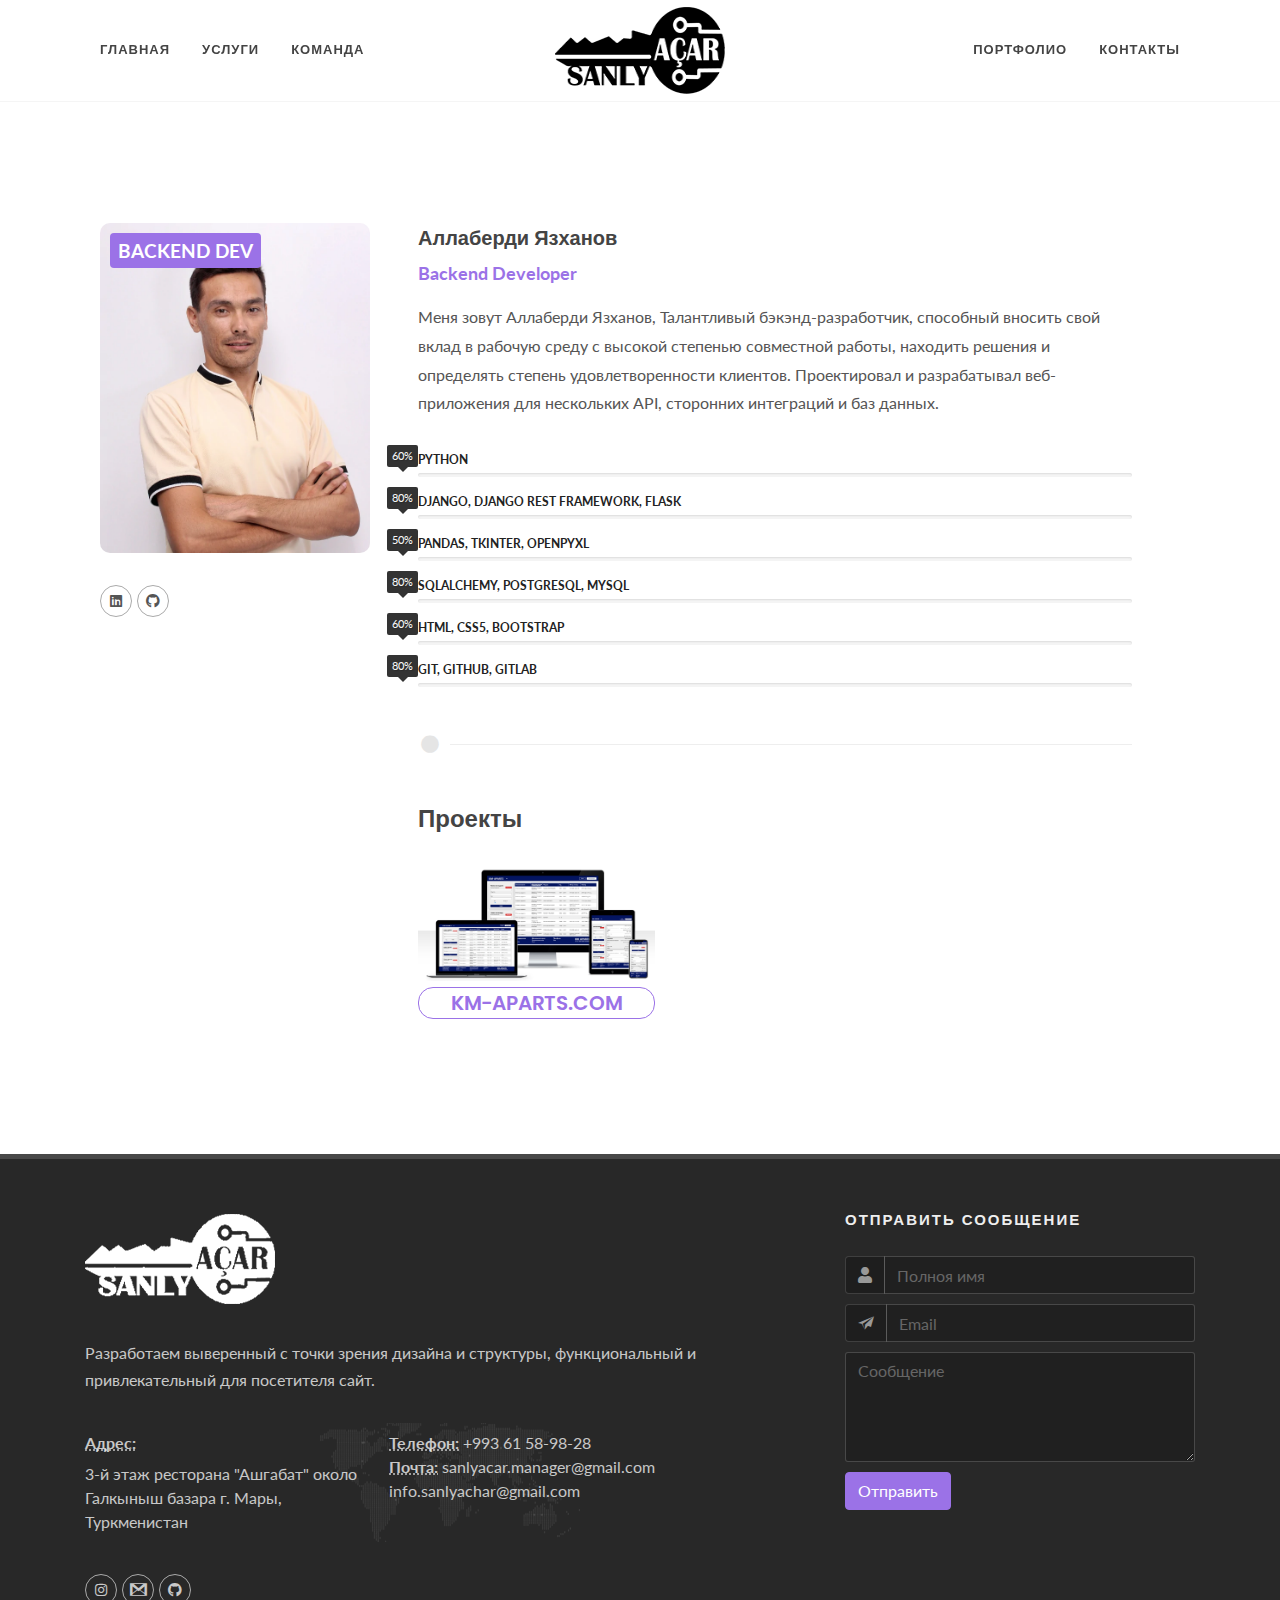
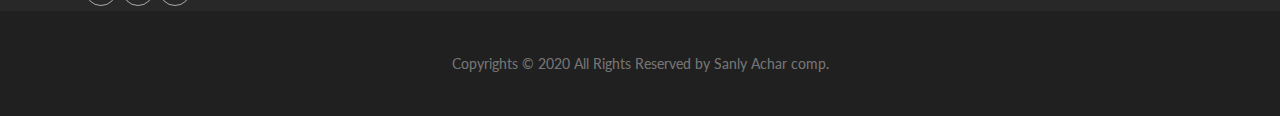
<file: portfolio/allaberdi.html>
<!DOCTYPE html>
<html dir="ltr" lang="en-US">

<head>

    <meta http-equiv="content-type" content="text/html; charset=utf-8" />
    <meta name="author" content="SemiColonWeb" />

    <!-- Stylesheets
	============================================= -->
    <link
        href="https://fonts.googleapis.com/css?family=Lato:300,400,400i,700|Poppins:300,400,500,600,700|PT+Serif:400,400i&display=swap"
        rel="stylesheet" type="text/css" />
    <link rel="stylesheet" href="css/bootstrap.css" type="text/css" />
    <link rel="stylesheet" href="style.css" type="text/css" />
    <link rel="stylesheet" href="css/dark.css" type="text/css" />
    <link rel="stylesheet" href="css/font-icons.css" type="text/css" />
    <link rel="stylesheet" href="css/animate.css" type="text/css" />
    <link rel="stylesheet" href="css/magnific-popup.css" type="text/css" />

    <link rel="stylesheet" href="css/custom.css" type="text/css" />
    <meta name="viewport" content="width=device-width, initial-scale=1" />

    <!-- Document Title
	============================================= -->
    <title>Team</title>

</head>

<body class="stretched">

    <!-- Document Wrapper
	============================================= -->
    <div id="wrapper" class="clearfix">

        <!-- Header
		============================================= -->
        <header id="header">
            <div id="header-wrap">
                <div class="container">
                    <div class="header-row justify-content-lg-between">

                        <!-- Logo
						============================================= -->
                        <div id="logo" class="order-lg-2 col-auto px-0 mr-lg-0">
                            <a href="index.html" class="standard-logo" data-dark-logo="images/logo-dark.png"><img
                                    src="images/logo.png" alt="Canvas Logo"></a>
                            <a href="index.html" class="retina-logo" data-dark-logo="images/logo-dark@2x.png"><img
                                    src="images/logo.png" alt="Canvas Logo"></a>
                        </div><!-- #logo end -->

                        <div class="header-misc d-flex d-lg-none">



                        </div>

                        <div id="primary-menu-trigger">
                            <svg class="svg-trigger" viewBox="0 0 100 100">
                                <path
                                    d="m 30,33 h 40 c 3.722839,0 7.5,3.126468 7.5,8.578427 0,5.451959 -2.727029,8.421573 -7.5,8.421573 h -20">
                                </path>
                                <path d="m 30,50 h 40"></path>
                                <path
                                    d="m 70,67 h -40 c 0,0 -7.5,-0.802118 -7.5,-8.365747 0,-7.563629 7.5,-8.634253 7.5,-8.634253 h 20">
                                </path>
                            </svg>
                        </div>

                        <!-- Primary Navigation
						============================================= -->
                        <nav class="primary-menu order-lg-1 col-lg-5 px-0" style="position:inherit;">

                            <ul class="menu-container">
                                <li class="menu-item">
                                    <a class="menu-link" href="index.html">
                                        <div>Главная</div>
                                    </a>
                                </li>
                                <li class="menu-item mega-menu">
                                    <a class="menu-link" href="index.html">
                                        <div>Услуги</div>
                                    </a>
                                </li>
                                <li class="menu-item mega-menu">
                                    <a class="menu-link" href="team.html">
                                        <div>Команда</div>
                                    </a>
                                </li>
                            </ul>

                        </nav>

                        <nav class="primary-menu order-lg-3 col-lg-5 px-0" style="position:inherit;">

                            <div class="menu-container justify-content-lg-end">
                                <li class="menu-item mega-menu">
                                    <a class="menu-link" href="index.html">
                                        <div>Портфолио</div>
                                    </a>
                                </li>
                                <li class="menu-item">
                                    <a class="menu-link" href="#footer">
                                        <div>Контакты</div>
                                    </a>
                                </li>

                                </ul>

                        </nav><!-- #primary-menu end -->

                    </div>
                </div>
            </div>
            <div class="header-wrap-clone"></div>
        </header><!-- #header end -->
        <!-- Content
		============================================= -->
        <section id="content">
            <div class="content-wrap">
                <div class="container clearfix">
                    <!-- Team
					============================================= -->
                    <div id="shop" class="shop row grid-container gutter-30" data-layout="fitRows">
                    </div><!-- #team end -->
                    <div class="product col-12 col-sm-6 col-lg-12">
                        <div class="grid-inner row no-gutters">
                            <div class="product-image col-lg-4 col-xl-3">
                                <a><img src="images/team/allaberdi.webp" alt="Green Trousers"></a>
                                <div class="sale-flash badge badge-success p-2 text-uppercase">Backend dev</div>
                                <div>

                                    <a href="https://www.linkedin.com/in/ali-yazkhanov/"
                                        class="social-icon si-small si-rounded topmargin-sm si-github">
                                        <i class="icon-linkedin"></i>
                                        <i class="icon-linkedin"></i>
                                    </a>
                                    <a href="https://github.com/yazkhanov93"
                                        class="social-icon si-small si-rounded topmargin-sm si-github">
                                        <i class="icon-github"></i>
                                        <i class="icon-github"></i>
                                    </a>

                                </div>
                            </div>
                            <div class="product-desc col-lg-8 col-xl-9 px-lg-5 pt-lg-0">
                                <div class="product-title">
                                    <h3><a>Аллаберди Язханов</a></h3>
                                </div>
                                <div class="product-price"><ins>Backend Developer</ins></div>


                                <p class="mt-3 d-none d-lg-block">Меня зовут Аллаберди Язханов, Талантливый
                                    бэкэнд-разработчик, способный вносить свой вклад в рабочую среду с высокой
                                    степенью совместной работы, находить решения и определять степень
                                    удовлетворенности клиентов. Проектировал и разрабатывал веб-приложения для
                                    нескольких API, сторонних интеграций и баз данных.

                                </p>

                                <ul class="skills">
                                    <li data-percent="60">
                                        <span>Python</span>
                                        <div class="progress skills-animated" style="width: 0%;">
                                            <div class="progress-percent">
                                                <div class="counter counter-inherit counter-instant"><span data-from="0"
                                                        data-to="60" data-refresh-interval="30"
                                                        data-speed="1100">60</span>%</div>
                                            </div>
                                        </div>
                                    </li>
                                    <li data-percent="80">
                                        <span>Django, Django Rest Framework, Flask</span>
                                        <div class="progress skills-animated" style="width: 0%;">
                                            <div class="progress-percent">
                                                <div class="counter counter-inherit counter-instant"><span data-from="0"
                                                        data-to="80" data-refresh-interval="30"
                                                        data-speed="1100">80</span>%</div>
                                            </div>
                                        </div>
                                    </li>
                                    <li data-percent="50">
                                        <span>Pandas, Tkinter, Openpyxl</span>
                                        <div class="progress skills-animated" style="width: 0%;">
                                            <div class="progress-percent">
                                                <div class="counter counter-inherit counter-instant"><span data-from="0"
                                                        data-to="50" data-refresh-interval="30"
                                                        data-speed="1100">50</span>%</div>
                                            </div>
                                        </div>
                                    </li>
                                    <li data-percent="60">
                                        <span>SqlAlchemy, PostgreSql, MySql</span>
                                        <div class="progress skills-animated" style="width: 0%;">
                                            <div class="progress-percent">
                                                <div class="counter counter-inherit counter-instant"><span data-from="0"
                                                        data-to="80" data-refresh-interval="30"
                                                        data-speed="1100">80</span>%</div>
                                            </div>
                                        </div>
                                    </li>
                                    <li data-percent="60">
                                        <span>HTML, CSS5, Bootstrap</span>
                                        <div class="progress skills-animated" style="width: 0%;">
                                            <div class="progress-percent">
                                                <div class="counter counter-inherit counter-instant"><span data-from="0"
                                                        data-to="60" data-refresh-interval="30"
                                                        data-speed="1100">60</span>%</div>
                                            </div>
                                        </div>
                                    </li>

                                    <li data-percent="80">
                                        <span>Git, GitHub, GitLab</span>
                                        <div class="progress skills-animated" style="width: 0%;">
                                            <div class="progress-percent">
                                                <div class="counter counter-inherit counter-instant"><span data-from="0"
                                                        data-to="80" data-refresh-interval="30"
                                                        data-speed="1100">80</span>%</div>
                                            </div>
                                        </div>
                                    </li>

                                </ul>
                                <div class="divider"><i class="icon-circle"></i></div>

                                <h3>Проекты</h3>

                                <div class="masonry-thumbs grid-container grid-3" data-big="2" data-lightbox="gallery">
                                    <a class="grid-item" href="https://km-aparts.com/" data-lightbox="gallery-item"><img
                                            src="images/portfolio/3/8.webp" alt="Gallery Thumb 1"><h3 class="title-projects">KM-APARTS.COM</h3></a>
                                </div>
                               
                            </div>
                        </div>
                    </div>
                </div>
            </div>
        </section>
    </div><!-- #team end -->
    <!-- Footer
		============================================= -->
    <footer id="footer" class="dark">
        <div class="container">
            <!-- Footer Widgets
				============================================= -->
            <div class="footer-widgets-wrap">

                <div class="row col-mb-50">
                    <div class="col-lg-8">

                        <div class="widget clearfix">

                            <img src="images/logo-ak.png" alt="Image" class="footer-logo">

                            <p>
                                Разработаем выверенный с точки зрения дизайна и структуры, функциональный и
                                привлекательный для посетителя сайт.</p>

                            <div class="py-2" style="background: url('images/world-map.png') no-repeat center center;">
                                <div class="row col-mb-30">
                                    <div class="col-6">
                                        <address class="mb-0">
                                            <abbr title="Headquarters"
                                                style="display: inline-block;margin-bottom: 7px;"><strong>Адрес:</strong></abbr><br>
                                            3-й этаж ресторана "Ашгабат" около Галкыныш базара г. Мары, Туркменистан<br>

                                        </address>
                                    </div>
                                    <div class="col-6">
                                        <abbr title="Phone Number"><strong>Телефон:</strong></abbr> +993 61 58-98-28<br>
                                        <abbr title="Email Address"><strong>Почта:</strong></abbr>
                                        sanlyacar.manager@gmail.com

                                        info.sanlyachar@gmail.com
                                    </div>
                                </div>
                            </div>





                            <a href="#" class="social-icon si-small si-rounded topmargin-sm si-instagram">
                                <i class="icon-instagram"></i>
                                <i class="icon-instagram"></i>
                            </a>
                            <a href="#" class="social-icon si-small si-rounded topmargin-sm si-gmail">
                                <i class="icon-gmail"></i>
                                <i class="icon-gmail"></i>
                            </a>




                            <a href="#" class="social-icon si-small si-rounded topmargin-sm si-github">
                                <i class="icon-github"></i>
                                <i class="icon-github"></i>
                            </a>




                        </div>

                    </div>



                    <div class="col-sm-6 col-lg-4">

                        <div class="widget quick-contact-widget form-widget clearfix">

                            <h4>Отправить сообщение</h4>

                            <div class="form-result"></div>

                            <form id="quick-contact-form" name="quick-contact-form" action="include/form.php"
                                method="post" class="quick-contact-form mb-0">

                                <div class="form-process">
                                    <div class="css3-spinner">
                                        <div class="css3-spinner-scaler"></div>
                                    </div>
                                </div>

                                <div class="input-group mx-auto">
                                    <div class="input-group-prepend">
                                        <div class="input-group-text"><i class="icon-user"></i></div>
                                    </div>
                                    <input type="text" class="required form-control" id="quick-contact-form-name"
                                        name="quick-contact-form-name" value="" placeholder="Полноя имя" />
                                </div>
                                <div class="input-group mx-auto">
                                    <div class="input-group-prepend">
                                        <div class="input-group-text"><i class="icon-email2"></i></div>
                                    </div>
                                    <input type="text" class="required form-control email" id="quick-contact-form-email"
                                        name="quick-contact-form-email" value="" placeholder="Email" />
                                </div>
                                <textarea class="required form-control input-block-level short-textarea"
                                    id="quick-contact-form-message" name="quick-contact-form-message" rows="4" cols="30"
                                    placeholder="Сообщение"></textarea>
                                <input type="text" class="d-none" id="quick-contact-form-botcheck"
                                    name="quick-contact-form-botcheck" value="" />
                                <input type="hidden" name="prefix" value="quick-contact-form-">
                                <button type="submit" id="quick-contact-form-submit" name="quick-contact-form-submit"
                                    class="btn btn-danger m-0" value="submit">Отправить</button>

                            </form>

                        </div>

                    </div>
                </div>

            </div><!-- .footer-widgets-wrap end -->
        </div>

        <!-- Copyrights
			============================================= -->
        <div id="copyrights">
            <div class="container">

                <div class="w-100 text-center">

                    Copyrights &copy; 2020 All Rights Reserved by Sanly Achar comp.
                </div>

            </div>
        </div><!-- #copyrights end -->
    </footer><!-- #footer end -->

    </div><!-- #wrapper end -->


    <!-- JavaScripts
	============================================= -->
    <script src="js/jquery.js"></script>
    <script src="js/plugins.min.js"></script>

    <!-- Footer Scripts
	============================================= -->
    <script src="js/functions.js"></script>
    <script src="https://ajax.googleapis.com/ajax/libs/jquery/3.3.1/jquery.min.js"></script>
    <script>
        $(document).ready(function () {
            // Add smooth scrolling to all links
            $("a").on('click', function (event) {

                // Make sure this.hash has a value before overriding default behavior
                if (this.hash !== "") {
                    // Prevent default anchor click behavior
                    event.preventDefault();

                    // Store hash
                    var hash = this.hash;

                    // Using jQuery's animate() method to add smooth page scroll
                    // The optional number (800) specifies the number of milliseconds it takes to scroll to the specified area
                    $('html, body').animate({
                        scrollTop: $(hash).offset().top
                    }, 800, function () {

                        // Add hash (#) to URL when done scrolling (default click behavior)
                        window.location.hash = hash;
                    });
                } // End if
            });
        });
    </script>

</body>

</html>
</file>
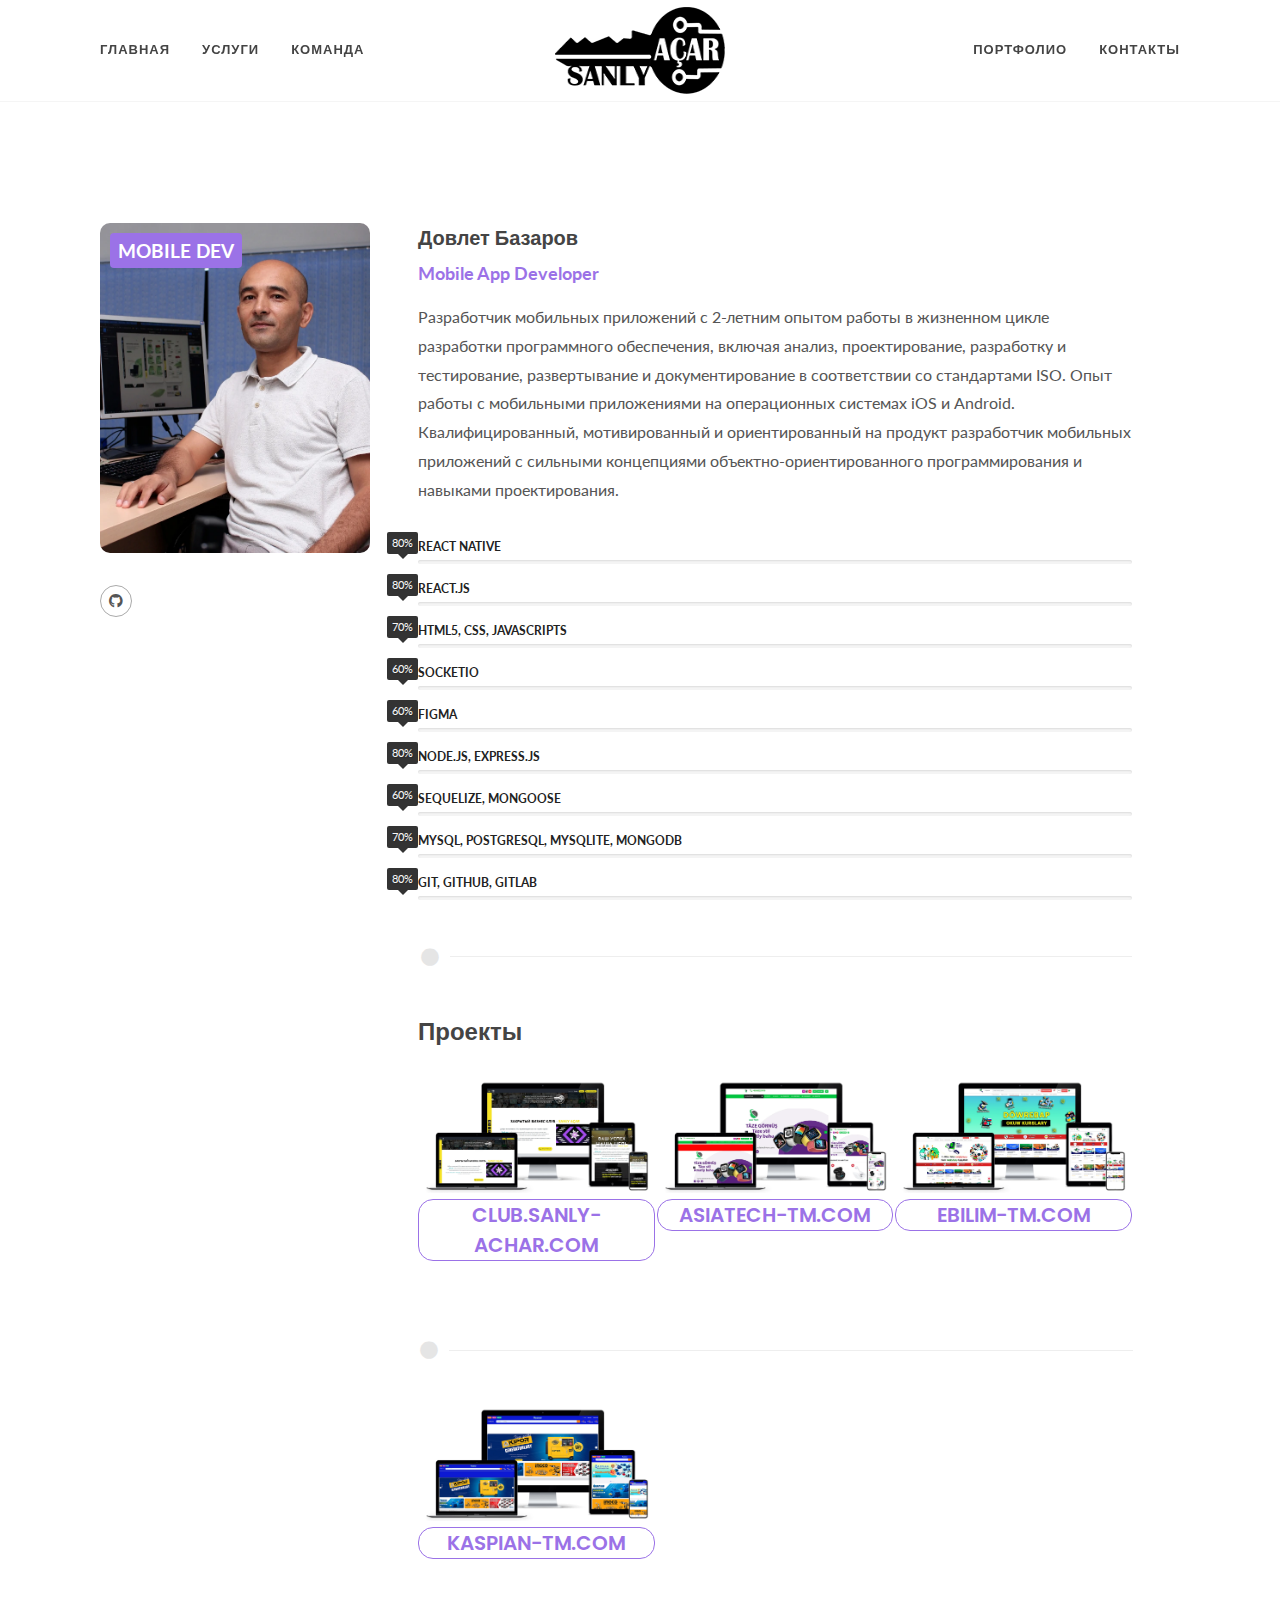
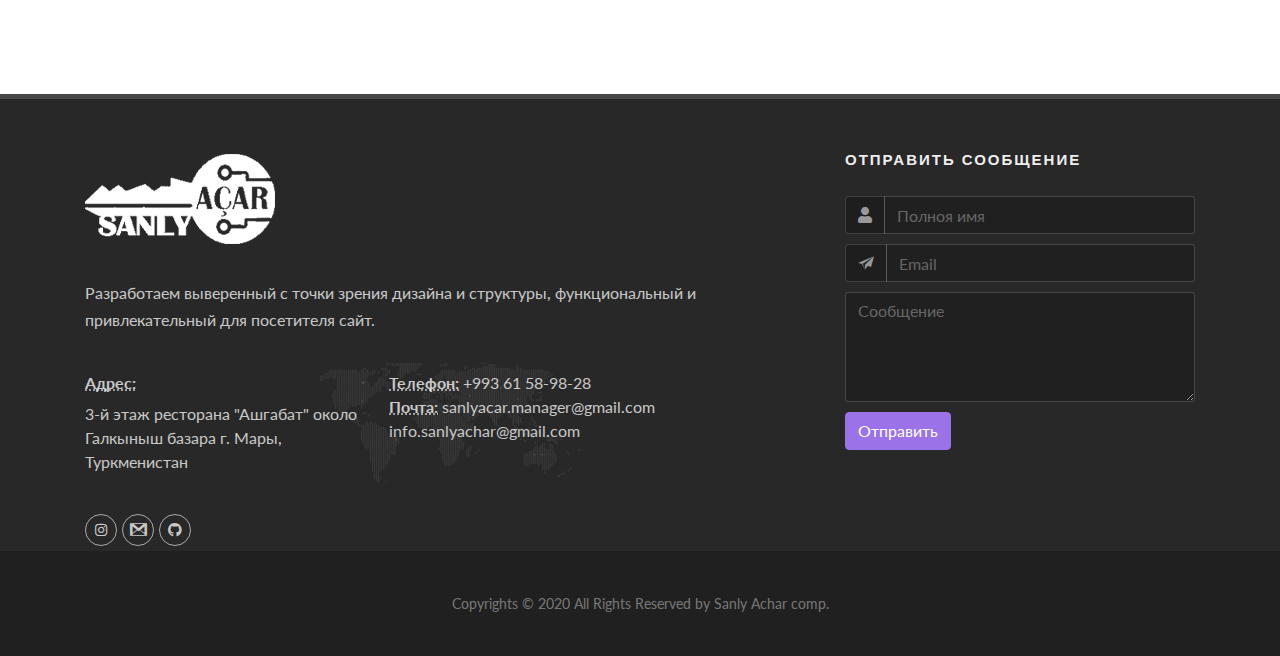
<file: portfolio/dowlet.html>
<!DOCTYPE html>
<html dir="ltr" lang="en-US">

<head>

    <meta http-equiv="content-type" content="text/html; charset=utf-8" />
    <meta name="author" content="SemiColonWeb" />

    <!-- Stylesheets
	============================================= -->
    <link
        href="https://fonts.googleapis.com/css?family=Lato:300,400,400i,700|Poppins:300,400,500,600,700|PT+Serif:400,400i&display=swap"
        rel="stylesheet" type="text/css" />
    <link rel="stylesheet" href="css/bootstrap.css" type="text/css" />
    <link rel="stylesheet" href="style.css" type="text/css" />
    <link rel="stylesheet" href="css/dark.css" type="text/css" />
    <link rel="stylesheet" href="css/font-icons.css" type="text/css" />
    <link rel="stylesheet" href="css/animate.css" type="text/css" />
    <link rel="stylesheet" href="css/magnific-popup.css" type="text/css" />

    <link rel="stylesheet" href="css/custom.css" type="text/css" />
    <meta name="viewport" content="width=device-width, initial-scale=1" />

    <!-- Document Title
	============================================= -->
    <title>Team</title>

</head>

<body class="stretched">

    <!-- Document Wrapper
	============================================= -->
    <div id="wrapper" class="clearfix">

        <!-- Header
		============================================= -->
        <header id="header">
            <div id="header-wrap">
                <div class="container">
                    <div class="header-row justify-content-lg-between">

                        <!-- Logo
						============================================= -->
                        <div id="logo" class="order-lg-2 col-auto px-0 mr-lg-0">
                            <a href="index.html" class="standard-logo" data-dark-logo="images/logo-dark.png"><img
                                    src="images/logo.png" alt="Canvas Logo"></a>
                            <a href="index.html" class="retina-logo" data-dark-logo="images/logo-dark@2x.png"><img
                                    src="images/logo.png" alt="Canvas Logo"></a>
                        </div><!-- #logo end -->

                        <div class="header-misc d-flex d-lg-none">



                        </div>

                        <div id="primary-menu-trigger">
                            <svg class="svg-trigger" viewBox="0 0 100 100">
                                <path
                                    d="m 30,33 h 40 c 3.722839,0 7.5,3.126468 7.5,8.578427 0,5.451959 -2.727029,8.421573 -7.5,8.421573 h -20">
                                </path>
                                <path d="m 30,50 h 40"></path>
                                <path
                                    d="m 70,67 h -40 c 0,0 -7.5,-0.802118 -7.5,-8.365747 0,-7.563629 7.5,-8.634253 7.5,-8.634253 h 20">
                                </path>
                            </svg>
                        </div>

                        <!-- Primary Navigation
						============================================= -->
                        <nav class="primary-menu order-lg-1 col-lg-5 px-0" style="position:inherit;">

                            <ul class="menu-container">
                                <li class="menu-item">
                                    <a class="menu-link" href="index.html">
                                        <div>Главная</div>
                                    </a>
                                </li>
                                <li class="menu-item mega-menu">
                                    <a class="menu-link" href="index.html">
                                        <div>Услуги</div>
                                    </a>
                                </li>
                                <li class="menu-item mega-menu">
                                    <a class="menu-link" href="team.html">
                                        <div>Команда</div>
                                    </a>
                                </li>
                            </ul>

                        </nav>

                        <nav class="primary-menu order-lg-3 col-lg-5 px-0" style="position:inherit;">

                            <div class="menu-container justify-content-lg-end">
                                <li class="menu-item mega-menu">
                                    <a class="menu-link" href="index.html">
                                        <div>Портфолио</div>
                                    </a>
                                </li>
                                <li class="menu-item">
                                    <a class="menu-link" href="#footer">
                                        <div>Контакты</div>
                                    </a>
                                </li>

                                </ul>

                        </nav><!-- #primary-menu end -->

                    </div>
                </div>
            </div>
            <div class="header-wrap-clone"></div>
        </header><!-- #header end -->
        <!-- Content
		============================================= -->
        <section id="content">
            <div class="content-wrap">
                <div class="container clearfix">
                    <!-- Team
					============================================= -->
                    <div id="shop" class="shop row grid-container gutter-30" data-layout="fitRows">
                    </div><!-- #team end -->
                    <div class="product col-12 col-sm-6 col-lg-12">
                        <div class="grid-inner row no-gutters">
                            <div class="product-image col-lg-4 col-xl-3">
                                <a><img src="images/team/dowlet.webp" alt="Green Trousers"></a>
                                <div class="sale-flash badge badge-success p-2 text-uppercase">Mobile Dev</div>
                                <div>
                                    <a href="https://github.com/dovletasia"
                                        class="social-icon si-small si-rounded topmargin-sm si-github">
                                        <i class="icon-github"></i>
                                        <i class="icon-github"></i>
                                    </a>

                                </div>
                            </div>
                            <div class="product-desc col-lg-8 col-xl-9 px-lg-5 pt-lg-0">
                                <div class="product-title">
                                    <h3><a>Довлет Базаров</a></h3>
                                </div>
                                <div class="product-price"><ins>Mobile App Developer</ins></div>


                                <p class="mt-3 d-none d-lg-block"> Разработчик мобильных приложений с 2-летним
                                    опытом работы в жизненном цикле разработки программного обеспечения, включая
                                    анализ, проектирование, разработку и тестирование, развертывание и
                                    документирование в соответствии со стандартами ISO. Опыт работы с мобильными
                                    приложениями на операционных системах iOS и Android. Квалифицированный,
                                    мотивированный и ориентированный на продукт разработчик мобильных приложений
                                    с сильными концепциями объектно-ориентированного программирования и навыками
                                    проектирования.

                                </p>

                                <ul class="skills">
                                    <li data-percent="80">
                                        <span>React Native</span>
                                        <div class="progress skills-animated" style="width: 0%;">
                                            <div class="progress-percent">
                                                <div class="counter counter-inherit counter-instant"><span data-from="0"
                                                        data-to="80" data-refresh-interval="30"
                                                        data-speed="1100">80</span>%</div>
                                            </div>
                                        </div>
                                    </li>
                                    <li data-percent="80">
                                        <span>React.js</span>
                                        <div class="progress skills-animated" style="width: 0%;">
                                            <div class="progress-percent">
                                                <div class="counter counter-inherit counter-instant"><span data-from="0"
                                                        data-to="80" data-refresh-interval="30"
                                                        data-speed="1100">80</span>%</div>
                                            </div>
                                        </div>
                                    </li>
                                    <li data-percent="70">
                                        <span>HTML5, CSS, JavaScripts</span>
                                        <div class="progress skills-animated" style="width: 0%;">
                                            <div class="progress-percent">
                                                <div class="counter counter-inherit counter-instant"><span data-from="0"
                                                        data-to="70" data-refresh-interval="30"
                                                        data-speed="1100">70</span>%</div>
                                            </div>
                                        </div>
                                    </li>
                                    
                                    <li data-percent="60">
                                        <span>SocketIO</span>
                                        <div class="progress skills-animated" style="width: 0%;">
                                            <div class="progress-percent">
                                                <div class="counter counter-inherit counter-instant"><span data-from="0"
                                                        data-to="60" data-refresh-interval="30"
                                                        data-speed="1100">60</span>%</div>
                                            </div>
                                        </div>
                                    </li>
                                    <li data-percent="60">
                                        <span>Figma</span>
                                        <div class="progress skills-animated" style="width: 0%;">
                                            <div class="progress-percent">
                                                <div class="counter counter-inherit counter-instant"><span data-from="0"
                                                        data-to="60" data-refresh-interval="30"
                                                        data-speed="1100">60</span>%</div>
                                            </div>
                                        </div>
                                    </li>
                                    <li data-percent="80">
                                        <span>Node.js, Express.js</span>
                                        <div class="progress skills-animated" style="width: 0%;">
                                            <div class="progress-percent">
                                                <div class="counter counter-inherit counter-instant"><span data-from="0"
                                                        data-to="80" data-refresh-interval="30"
                                                        data-speed="1100">80</span>%</div>
                                            </div>
                                        </div>
                                    </li>
                                    <li data-percent="60">
                                        <span>Sequelize, Mongoose</span>
                                        <div class="progress skills-animated" style="width: 0%;">
                                            <div class="progress-percent">
                                                <div class="counter counter-inherit counter-instant"><span data-from="0"
                                                        data-to="60" data-refresh-interval="30"
                                                        data-speed="1100">60</span>%</div>
                                            </div>
                                        </div>
                                    </li>
                                    <li data-percent="70">
                                        <span>MySql, PostgreSql, MySqlite, MongoDB</span>
                                        <div class="progress skills-animated" style="width: 0%;">
                                            <div class="progress-percent">
                                                <div class="counter counter-inherit counter-instant"><span data-from="0"
                                                        data-to="70" data-refresh-interval="30"
                                                        data-speed="1100">70</span>%</div>
                                            </div>
                                        </div>
                                    </li>
                                    <li data-percent="80">
                                        <span>Git, GitHub, GitLab</span>
                                        <div class="progress skills-animated" style="width: 0%;">
                                            <div class="progress-percent">
                                                <div class="counter counter-inherit counter-instant"><span data-from="0"
                                                        data-to="80" data-refresh-interval="30"
                                                        data-speed="1100">80</span>%</div>
                                            </div>
                                        </div>
                                    </li>
                                </ul>
                                <div class="divider"><i class="icon-circle"></i></div>

                                <h3>Проекты</h3>

                                <div class="masonry-thumbs grid-container grid-3" data-big="2" data-lightbox="gallery">
                                    <a class="grid-item" href="https://club.sanly-achar.com/"
                                        data-lightbox="gallery-item"><img src="images/portfolio/3/5.webp"
                                            alt="Gallery Thumb 1"><h3 class="title-projects">CLUB.SANLY-ACHAR.COM</h3></a>
                                    <a class="grid-item" href="https://asiatech-tm.com/about/"
                                        data-lightbox="gallery-item"><img src="images/portfolio/3/6.webp"
                                            alt="Gallery Thumb 1"><h3 class="title-projects">ASIATECH-TM.COM</h3></a>
                                    <a class="grid-item" href="https://www.ebilim-tm.com/"
                                        data-lightbox="gallery-item"><img src="images/portfolio/3/1.webp"
                                            alt="Gallery Thumb 1"><h3 class="title-projects">EBILIM-TM.COM</h3></a>
                                    <div class="divider"><i class="icon-circle"></i></div>

                                    <a class="grid-item" href="https://www.kaspian-tm.com/"
                                        data-lightbox="gallery-item"><img src="images/portfolio/3/4.webp"
                                            alt="Gallery Thumb 1"><h3 class="title-projects">KASPIAN-TM.COM</h3></a>
                                </div>
                            </div>
                        </div>
                    </div>
                </div>
            </div>
        </section>
    </div><!-- #team end -->
    <!-- Footer
		============================================= -->
    <footer id="footer" class="dark">
        <div class="container">
            <!-- Footer Widgets
				============================================= -->
            <div class="footer-widgets-wrap">

                <div class="row col-mb-50">
                    <div class="col-lg-8">

                        <div class="widget clearfix">

                            <img src="images/logo-ak.png" alt="Image" class="footer-logo">

                            <p>
                                Разработаем выверенный с точки зрения дизайна и структуры, функциональный и
                                привлекательный для посетителя сайт.</p>

                            <div class="py-2" style="background: url('images/world-map.png') no-repeat center center;">
                                <div class="row col-mb-30">
                                    <div class="col-6">
                                        <address class="mb-0">
                                            <abbr title="Headquarters"
                                                style="display: inline-block;margin-bottom: 7px;"><strong>Адрес:</strong></abbr><br>
                                            3-й этаж ресторана "Ашгабат" около Галкыныш базара г. Мары, Туркменистан<br>

                                        </address>
                                    </div>
                                    <div class="col-6">
                                        <abbr title="Phone Number"><strong>Телефон:</strong></abbr> +993 61 58-98-28<br>
                                        <abbr title="Email Address"><strong>Почта:</strong></abbr>
                                        sanlyacar.manager@gmail.com

                                        info.sanlyachar@gmail.com
                                    </div>
                                </div>
                            </div>





                            <a href="#" class="social-icon si-small si-rounded topmargin-sm si-instagram">
                                <i class="icon-instagram"></i>
                                <i class="icon-instagram"></i>
                            </a>
                            <a href="#" class="social-icon si-small si-rounded topmargin-sm si-gmail">
                                <i class="icon-gmail"></i>
                                <i class="icon-gmail"></i>
                            </a>




                            <a href="#" class="social-icon si-small si-rounded topmargin-sm si-github">
                                <i class="icon-github"></i>
                                <i class="icon-github"></i>
                            </a>




                        </div>

                    </div>



                    <div class="col-sm-6 col-lg-4">

                        <div class="widget quick-contact-widget form-widget clearfix">

                            <h4>Отправить сообщение</h4>

                            <div class="form-result"></div>

                            <form id="quick-contact-form" name="quick-contact-form" action="include/form.php"
                                method="post" class="quick-contact-form mb-0">

                                <div class="form-process">
                                    <div class="css3-spinner">
                                        <div class="css3-spinner-scaler"></div>
                                    </div>
                                </div>

                                <div class="input-group mx-auto">
                                    <div class="input-group-prepend">
                                        <div class="input-group-text"><i class="icon-user"></i></div>
                                    </div>
                                    <input type="text" class="required form-control" id="quick-contact-form-name"
                                        name="quick-contact-form-name" value="" placeholder="Полноя имя" />
                                </div>
                                <div class="input-group mx-auto">
                                    <div class="input-group-prepend">
                                        <div class="input-group-text"><i class="icon-email2"></i></div>
                                    </div>
                                    <input type="text" class="required form-control email" id="quick-contact-form-email"
                                        name="quick-contact-form-email" value="" placeholder="Email" />
                                </div>
                                <textarea class="required form-control input-block-level short-textarea"
                                    id="quick-contact-form-message" name="quick-contact-form-message" rows="4" cols="30"
                                    placeholder="Сообщение"></textarea>
                                <input type="text" class="d-none" id="quick-contact-form-botcheck"
                                    name="quick-contact-form-botcheck" value="" />
                                <input type="hidden" name="prefix" value="quick-contact-form-">
                                <button type="submit" id="quick-contact-form-submit" name="quick-contact-form-submit"
                                    class="btn btn-danger m-0" value="submit">Отправить</button>

                            </form>

                        </div>

                    </div>
                </div>

            </div><!-- .footer-widgets-wrap end -->
        </div>

        <!-- Copyrights
			============================================= -->
        <div id="copyrights">
            <div class="container">

                <div class="w-100 text-center">

                    Copyrights &copy; 2020 All Rights Reserved by Sanly Achar comp.
                </div>

            </div>
        </div><!-- #copyrights end -->
    </footer><!-- #footer end -->

    </div><!-- #wrapper end -->


    <!-- JavaScripts
	============================================= -->
    <script src="js/jquery.js"></script>
    <script src="js/plugins.min.js"></script>

    <!-- Footer Scripts
	============================================= -->
    <script src="js/functions.js"></script>
    <script src="https://ajax.googleapis.com/ajax/libs/jquery/3.3.1/jquery.min.js"></script>
    <script>
        $(document).ready(function () {
            // Add smooth scrolling to all links
            $("a").on('click', function (event) {

                // Make sure this.hash has a value before overriding default behavior
                if (this.hash !== "") {
                    // Prevent default anchor click behavior
                    event.preventDefault();

                    // Store hash
                    var hash = this.hash;

                    // Using jQuery's animate() method to add smooth page scroll
                    // The optional number (800) specifies the number of milliseconds it takes to scroll to the specified area
                    $('html, body').animate({
                        scrollTop: $(hash).offset().top
                    }, 800, function () {

                        // Add hash (#) to URL when done scrolling (default click behavior)
                        window.location.hash = hash;
                    });
                } // End if
            });
        });
    </script>

</body>

</html>
</file>
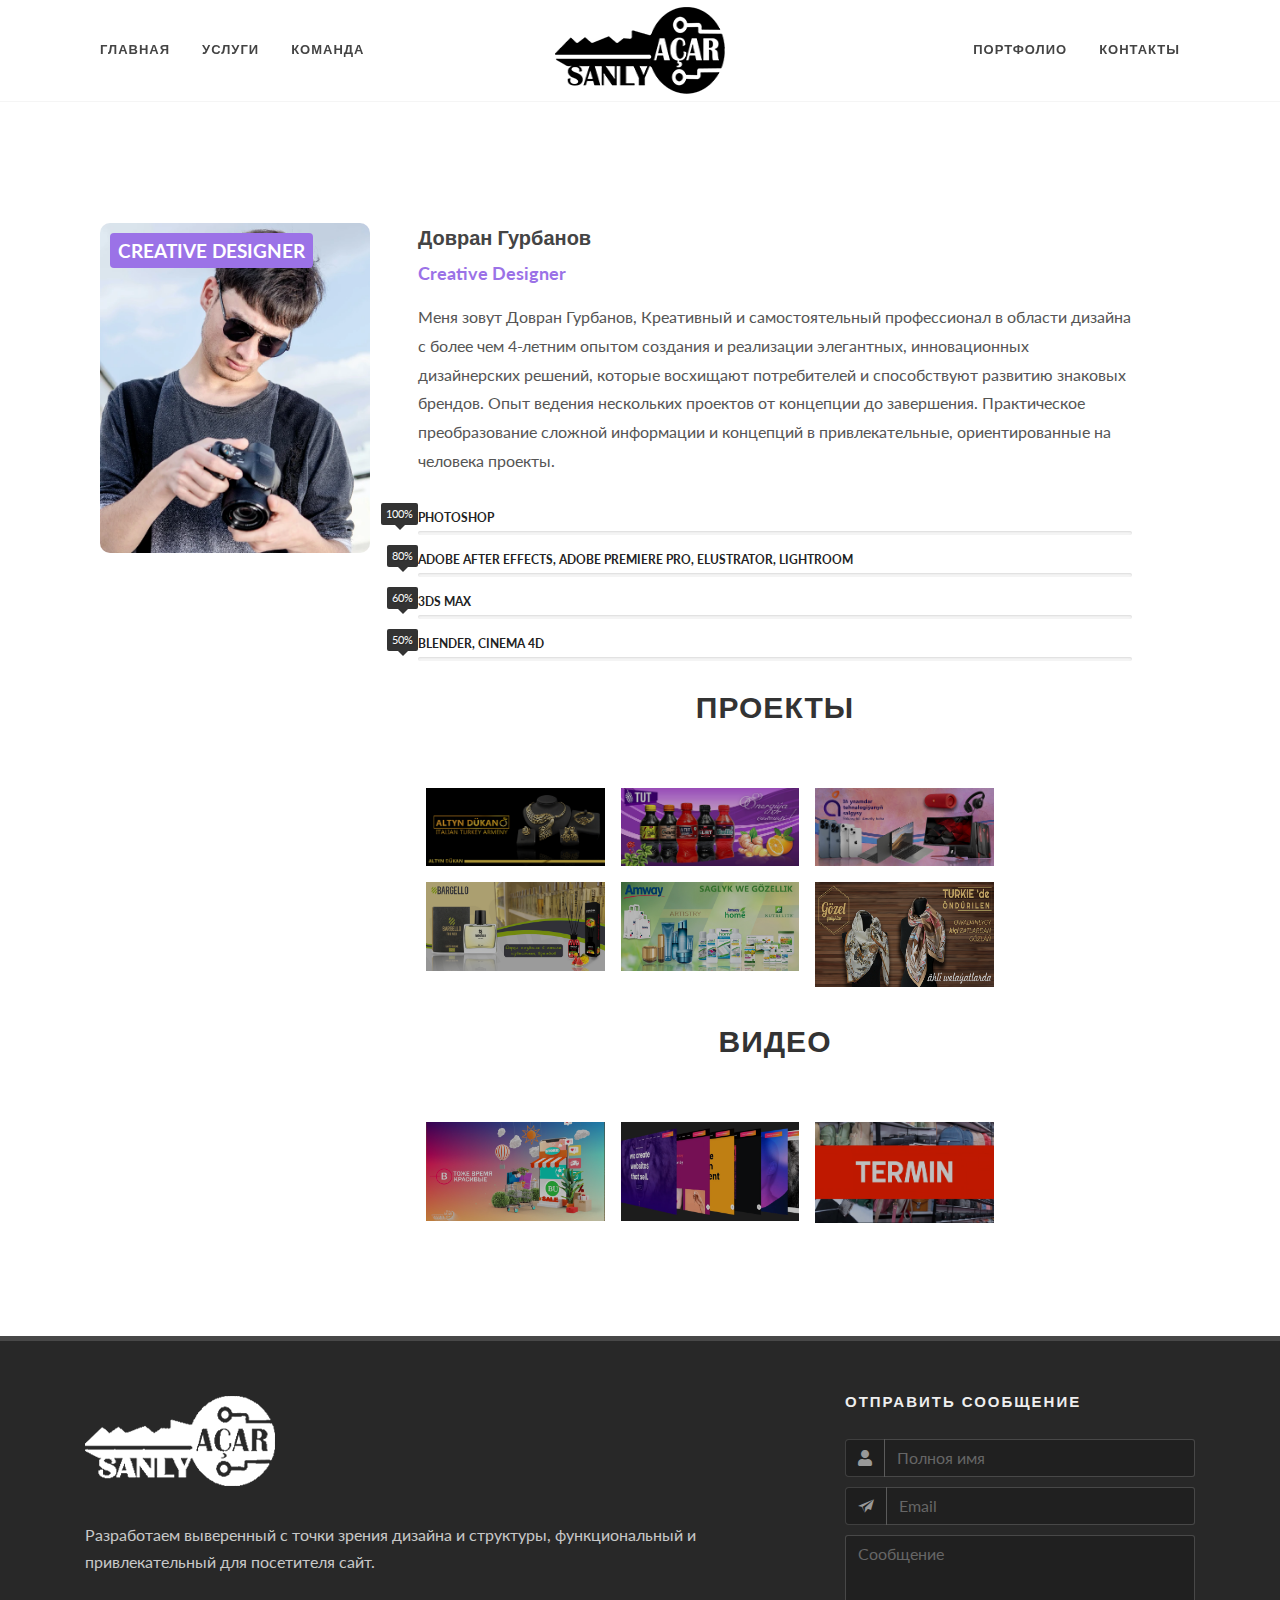
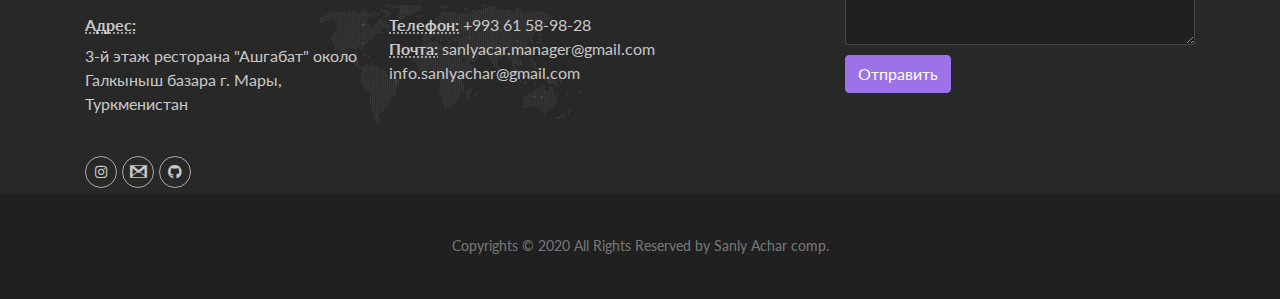
<file: portfolio/dowran.html>
<!DOCTYPE html>
<html dir="ltr" lang="en-US">

<head>

    <meta http-equiv="content-type" content="text/html; charset=utf-8" />
    <meta name="author" content="SemiColonWeb" />

    <!-- Stylesheets
	============================================= -->
    <link
        href="https://fonts.googleapis.com/css?family=Lato:300,400,400i,700|Poppins:300,400,500,600,700|PT+Serif:400,400i&display=swap"
        rel="stylesheet" type="text/css" />
    <link rel="stylesheet" href="css/bootstrap.css" type="text/css" />
    <link rel="stylesheet" href="style.css" type="text/css" />
    <link rel="stylesheet" href="css/dark.css" type="text/css" />
    <link rel="stylesheet" href="css/font-icons.css" type="text/css" />
    <link rel="stylesheet" href="css/animate.css" type="text/css" />
    <link rel="stylesheet" href="css/magnific-popup.css" type="text/css" />

    <link rel="stylesheet" href="css/custom.css" type="text/css" />
    <meta name="viewport" content="width=device-width, initial-scale=1" />

    <!-- Document Title
	============================================= -->
    <title>Team</title>

</head>

<body class="stretched">

    <!-- Document Wrapper
	============================================= -->
    <div id="wrapper" class="clearfix">

        <!-- Header
		============================================= -->
        <header id="header">
            <div id="header-wrap">
                <div class="container">
                    <div class="header-row justify-content-lg-between">

                        <!-- Logo
						============================================= -->
                        <div id="logo" class="order-lg-2 col-auto px-0 mr-lg-0">
                            <a href="index.html" class="standard-logo" data-dark-logo="images/logo-dark.png"><img
                                    src="images/logo.png" alt="Canvas Logo"></a>
                            <a href="index.html" class="retina-logo" data-dark-logo="images/logo-dark@2x.png"><img
                                    src="images/logo.png" alt="Canvas Logo"></a>
                        </div><!-- #logo end -->

                        <div class="header-misc d-flex d-lg-none">



                        </div>

                        <div id="primary-menu-trigger">
                            <svg class="svg-trigger" viewBox="0 0 100 100">
                                <path
                                    d="m 30,33 h 40 c 3.722839,0 7.5,3.126468 7.5,8.578427 0,5.451959 -2.727029,8.421573 -7.5,8.421573 h -20">
                                </path>
                                <path d="m 30,50 h 40"></path>
                                <path
                                    d="m 70,67 h -40 c 0,0 -7.5,-0.802118 -7.5,-8.365747 0,-7.563629 7.5,-8.634253 7.5,-8.634253 h 20">
                                </path>
                            </svg>
                        </div>

                        <!-- Primary Navigation
						============================================= -->
                        <nav class="primary-menu order-lg-1 col-lg-5 px-0" style="position:inherit;">

                            <ul class="menu-container">
                                <li class="menu-item">
                                    <a class="menu-link" href="index.html">
                                        <div>Главная</div>
                                    </a>
                                </li>
                                <li class="menu-item mega-menu">
                                    <a class="menu-link" href="index.html">
                                        <div>Услуги</div>
                                    </a>
                                </li>
                                <li class="menu-item mega-menu">
                                    <a class="menu-link" href="team.html">
                                        <div>Команда</div>
                                    </a>
                                </li>
                            </ul>

                        </nav>

                        <nav class="primary-menu order-lg-3 col-lg-5 px-0" style="position:inherit;">

                            <div class="menu-container justify-content-lg-end">
                                <li class="menu-item mega-menu">
                                    <a class="menu-link" href="index.html">
                                        <div>Портфолио</div>
                                    </a>
                                </li>
                                <li class="menu-item">
                                    <a class="menu-link" href="#footer">
                                        <div>Контакты</div>
                                    </a>
                                </li>

                                </ul>

                        </nav><!-- #primary-menu end -->

                    </div>
                </div>
            </div>
            <div class="header-wrap-clone"></div>
        </header><!-- #header end -->
        <!-- Content
		============================================= -->
        <section id="content">
            <div class="content-wrap">
                <div class="container clearfix">
                    <!-- Team
					============================================= -->
                    <div id="shop" class="shop row grid-container gutter-30" data-layout="fitRows">
                    </div><!-- #team end -->
                    <div class="product col-12 col-sm-6 col-lg-12">
                        <div class="grid-inner row no-gutters">
                            <div class="product-image col-lg-4 col-xl-3">
                                <a><img src="images/team/dowran.webp" alt="Green Trousers"></a>
                                <div class="sale-flash badge badge-success p-2 text-uppercase">Creative Designer</div>
                                
                            </div>
                            <div class="product-desc col-lg-8 col-xl-9 px-lg-5 pt-lg-0">
                                <div class="product-title">
                                    <h3><a>Довран Гурбанов</a></h3>
                                </div>
                                <div class="product-price"><ins>Creative Designer</ins></div>


                                <p class="mt-3 d-none d-lg-block">Меня зовут Довран Гурбанов, Креативный и
                                    самостоятельный
                                    профессионал в области дизайна с более чем 4-летним опытом создания и реализации
                                    элегантных, инновационных дизайнерских решений, которые восхищают потребителей и
                                    способствуют развитию знаковых брендов. Опыт ведения нескольких проектов от
                                    концепции до
                                    завершения. Практическое преобразование сложной информации и концепций в
                                    привлекательные, ориентированные на человека проекты.

                                </p>

                                <ul class="skills">
                                    <li data-percent="100">
                                        <span>Photoshop</span>
                                        <div class="progress skills-animated" style="width: 0%;">
                                            <div class="progress-percent">
                                                <div class="counter counter-inherit counter-instant"><span data-from="0"
                                                        data-to="100" data-refresh-interval="30"
                                                        data-speed="1100">100</span>%</div>
                                            </div>
                                        </div>
                                    </li>
                                    <li data-percent="80">
                                        <span>Adobe After effects, Adobe Premiere pro, Elustrator, Lightroom </span>
                                        <div class="progress skills-animated" style="width: 0%;">
                                            <div class="progress-percent">
                                                <div class="counter counter-inherit counter-instant"><span data-from="0"
                                                        data-to="80" data-refresh-in0terval="30"
                                                        data-speed="1100">80</span>%</div>
                                            </div>
                                        </div>
                                    </li>
                                    <li data-percent="60">
                                        <span>3DS MAX</span>
                                        <div class="progress skills-animated" style="width: 0%;">
                                            <div class="progress-percent">
                                                <div class="counter counter-inherit counter-instant"><span data-from="0"
                                                        data-to="60" data-refresh-interval="30"
                                                        data-speed="1100">60</span>%
                                                </div>
                                            </div>
                                        </div>
                                    </li>
                                    <li data-percent="50">
                                        <span>Blender, Cinema 4D </span>
                                        <div class="progress skills-animated" style="width: 0%;">
                                            <div class="progress-percent">
                                                <div class="counter counter-inherit counter-instant"><span data-from="0"
                                                        data-to="50" data-refresh-interval="30"
                                                        data-speed="1100">50</span>%
                                                </div>
                                            </div>
                                        </div>
                                    </li>
                                </ul>

                                <div class="container clearfix">

                                    <div class="heading-block center border-bottom-0 mt-4">

                                        <h2>Проекты</h2>
                                    </div>

                                </div>
                                <div id="portfolio"
                                    class="portfolio row grid-container portfolio-overlay-open no-gutters">

                                    <article
                                        class="portfolio-item col-12 m-2 col-sm-6 col-md-4 col-lg-3 pf-media pf-icons">
                                        <div class="grid-inner">
                                            <div class="portfolio-image">
                                                <a href="">
                                                    <img src="images/portfolio/3/img1.webp" alt="Beach Activities">
                                                    <div class="bg-overlay">
                                                        <div class="bg-overlay-content dark flex-column">
                                                            <div class="portfolio-desc py-0 text-center">
                                                                <!-- <h3>Beach Activities</h3> -->
                                                            </div>
                                                        </div>
                                                        <div class="bg-overlay-bg dark op-ts op-05"
                                                            data-hover-animate="op-1" data-hover-animate-out="op-05">
                                                        </div>
                                                    </div>
                                                </a>
                                            </div>
                                        </div>
                                    </article>
                                    <article
                                        class="portfolio-item col-12 m-2 col-sm-6 col-md-4 col-lg-3 pf-media pf-icons">
                                        <div class="grid-inner">
                                            <div class="portfolio-image">
                                                <a href="">
                                                    <img src="images/portfolio/3/img2.webp" alt="Beach Activities">
                                                    <div class="bg-overlay">
                                                        <div class="bg-overlay-content dark flex-column">
                                                            <div class="portfolio-desc py-0 text-center">
                                                                <!-- <h3>Beach Activities</h3> -->
                                                            </div>
                                                        </div>
                                                        <div class="bg-overlay-bg dark op-ts op-05"
                                                            data-hover-animate="op-1" data-hover-animate-out="op-05">
                                                        </div>
                                                    </div>
                                                </a>
                                            </div>
                                        </div>
                                    </article>
                                    <article
                                        class="portfolio-item col-12 m-2 col-sm-6 col-md-4 col-lg-3 pf-media pf-icons">
                                        <div class="grid-inner">
                                            <div class="portfolio-image">
                                                <a href="">
                                                    <img src="images/portfolio/3/img3.webp" alt="Beach Activities">
                                                    <div class="bg-overlay">
                                                        <div class="bg-overlay-content dark flex-column">
                                                            <div class="portfolio-desc py-0 text-center">
                                                                <!-- <h3>Beach Activities</h3> -->
                                                            </div>
                                                        </div>
                                                        <div class="bg-overlay-bg dark op-ts op-05"
                                                            data-hover-animate="op-1" data-hover-animate-out="op-05">
                                                        </div>
                                                    </div>
                                                </a>
                                            </div>
                                        </div>
                                    </article>
                                    <article
                                        class="portfolio-item col-12 m-2 col-sm-6 col-md-4 col-lg-3 pf-media pf-icons">
                                        <div class="grid-inner">
                                            <div class="portfolio-image">
                                                <a href="">
                                                    <img src="images/portfolio/3/img14.webp" alt="Beach Activities">
                                                    <div class="bg-overlay">
                                                        <div class="bg-overlay-content dark flex-column">
                                                            <div class="portfolio-desc py-0 text-center">
                                                                <!-- <h3>Beach Activities</h3> -->
                                                            </div>
                                                        </div>
                                                        <div class="bg-overlay-bg dark op-ts op-05"
                                                            data-hover-animate="op-1" data-hover-animate-out="op-05">
                                                        </div>
                                                    </div>
                                                </a>
                                            </div>
                                        </div>
                                    </article>
                                    <article
                                        class="portfolio-item col-12 m-2 col-sm-6 col-md-4 col-lg-3 pf-media pf-icons">
                                        <div class="grid-inner">
                                            <div class="portfolio-image">
                                                <a href="">
                                                    <img src="images/portfolio/3/img15.webp" alt="Beach Activities">
                                                    <div class="bg-overlay">
                                                        <div class="bg-overlay-content dark flex-column">
                                                            <div class="portfolio-desc py-0 text-center">
                                                                <!-- <h3>Beach Activities</h3> -->
                                                            </div>
                                                        </div>
                                                        <div class="bg-overlay-bg dark op-ts op-05"
                                                            data-hover-animate="op-1" data-hover-animate-out="op-05">
                                                        </div>
                                                    </div>
                                                </a>
                                            </div>
                                        </div>
                                    </article>
                                    <article
                                        class="portfolio-item col-12 m-2 col-sm-6 col-md-4 col-lg-3 pf-media pf-icons">
                                        <div class="grid-inner">
                                            <div class="portfolio-image">
                                                <a href="">
                                                    <img src="images/portfolio/3/img16.webp" alt="Beach Activities" style="height: 105px;">
                                                    <div class="bg-overlay">
                                                        <div class="bg-overlay-content dark flex-column">
                                                            <div class="portfolio-desc py-0 text-center">
                                                                <!-- <h3>Beach Activities</h3> -->
                                                            </div>
                                                        </div>
                                                        <div class="bg-overlay-bg dark op-ts op-05"
                                                            data-hover-animate="op-1" data-hover-animate-out="op-05">
                                                        </div>
                                                    </div>
                                                </a>
                                            </div>
                                        </div>
                                    </article>
                                </div>
                                <div class="container clearfix">

                                    <div class="heading-block center border-bottom-0 mt-4">

                                        <h2>Видео</h2>
                                    </div>

                                </div>
                                <div id="portfolio"
                                    class="portfolio row grid-container portfolio-overlay-open no-gutters">
                                    <article
                                        class="portfolio-item col-12 m-2 col-sm-6 col-md-4 col-lg-3 pf-media pf-icons">
                                        <div class="grid-inner">
                                            <div class="portfolio-image">
                                                <a href="">
                                                    <img src="images/portfolio/3/video1.webp" alt="Beach Activities">
                                                    <div class="bg-overlay">
                                                        <div class="bg-overlay-content dark flex-column">
                                                            <div class="portfolio-desc py-0 text-center">
                                                                <!-- <h3>Beach Activities</h3> -->
                                                            </div>
                                                        </div>
                                                        <div class="bg-overlay-bg dark op-ts op-05"
                                                            data-hover-animate="op-1" data-hover-animate-out="op-05">
                                                        </div>
                                                    </div>
                                                </a>
                                            </div>
                                        </div>
                                    </article>
                                    <article
                                        class="portfolio-item col-12 m-2 col-sm-6 col-md-4 col-lg-3 pf-media pf-icons">
                                        <div class="grid-inner">
                                            <div class="portfolio-image">
                                                <a href="">
                                                    <img src="images/portfolio/3/video2.webp" alt="Beach Activities">
                                                    <div class="bg-overlay">
                                                        <div class="bg-overlay-content dark flex-column">
                                                            <div class="portfolio-desc py-0 text-center">
                                                                <!-- <h3>Beach Activities</h3> -->
                                                            </div>
                                                        </div>
                                                        <div class="bg-overlay-bg dark op-ts op-05"
                                                            data-hover-animate="op-1" data-hover-animate-out="op-05">
                                                        </div>
                                                    </div>
                                                </a>
                                            </div>
                                        </div>
                                    </article>
                                    <article
                                        class="portfolio-item col-12 m-2 col-sm-6 col-md-4 col-lg-3 pf-media pf-icons">
                                        <div class="grid-inner">
                                            <div class="portfolio-image">
                                                <a href="">
                                                    <img src="images/portfolio/3/video3.webp" alt="Beach Activities">
                                                    <div class="bg-overlay">
                                                        <div class="bg-overlay-content dark flex-column">
                                                            <div class="portfolio-desc py-0 text-center">
                                                                <!-- <h3>Beach Activities</h3> -->
                                                            </div>
                                                        </div>
                                                        <div class="bg-overlay-bg dark op-ts op-05"
                                                            data-hover-animate="op-1" data-hover-animate-out="op-05">
                                                        </div>
                                                    </div>
                                                </a>
                                            </div>
                                        </div>
                                    </article>
                                </div>
                            </div>

                        </div>
                    </div>
                </div>
            </div>
    </div>
    </div>
    </section>
    </div><!-- #team end -->
    <!-- Footer
		============================================= -->
    <footer id="footer" class="dark">
        <div class="container">
            <!-- Footer Widgets
				============================================= -->
            <div class="footer-widgets-wrap">

                <div class="row col-mb-50">
                    <div class="col-lg-8">

                        <div class="widget clearfix">

                            <img src="images/logo-ak.png" alt="Image" class="footer-logo">

                            <p>
                                Разработаем выверенный с точки зрения дизайна и структуры, функциональный и
                                привлекательный для посетителя сайт.</p>

                            <div class="py-2" style="background: url('images/world-map.png') no-repeat center center;">
                                <div class="row col-mb-30">
                                    <div class="col-6">
                                        <address class="mb-0">
                                            <abbr title="Headquarters"
                                                style="display: inline-block;margin-bottom: 7px;"><strong>Адрес:</strong></abbr><br>
                                            3-й этаж ресторана "Ашгабат" около Галкыныш базара г. Мары, Туркменистан<br>

                                        </address>
                                    </div>
                                    <div class="col-6">
                                        <abbr title="Phone Number"><strong>Телефон:</strong></abbr> +993 61 58-98-28<br>
                                        <abbr title="Email Address"><strong>Почта:</strong></abbr>
                                        sanlyacar.manager@gmail.com

                                        info.sanlyachar@gmail.com
                                    </div>
                                </div>
                            </div>





                            <a href="#" class="social-icon si-small si-rounded topmargin-sm si-instagram">
                                <i class="icon-instagram"></i>
                                <i class="icon-instagram"></i>
                            </a>
                            <a href="#" class="social-icon si-small si-rounded topmargin-sm si-gmail">
                                <i class="icon-gmail"></i>
                                <i class="icon-gmail"></i>
                            </a>




                            <a href="#" class="social-icon si-small si-rounded topmargin-sm si-github">
                                <i class="icon-github"></i>
                                <i class="icon-github"></i>
                            </a>




                        </div>

                    </div>



                    <div class="col-sm-6 col-lg-4">

                        <div class="widget quick-contact-widget form-widget clearfix">

                            <h4>Отправить сообщение</h4>

                            <div class="form-result"></div>

                            <form id="quick-contact-form" name="quick-contact-form" action="include/form.php"
                                method="post" class="quick-contact-form mb-0">

                                <div class="form-process">
                                    <div class="css3-spinner">
                                        <div class="css3-spinner-scaler"></div>
                                    </div>
                                </div>

                                <div class="input-group mx-auto">
                                    <div class="input-group-prepend">
                                        <div class="input-group-text"><i class="icon-user"></i></div>
                                    </div>
                                    <input type="text" class="required form-control" id="quick-contact-form-name"
                                        name="quick-contact-form-name" value="" placeholder="Полноя имя" />
                                </div>
                                <div class="input-group mx-auto">
                                    <div class="input-group-prepend">
                                        <div class="input-group-text"><i class="icon-email2"></i></div>
                                    </div>
                                    <input type="text" class="required form-control email" id="quick-contact-form-email"
                                        name="quick-contact-form-email" value="" placeholder="Email" />
                                </div>
                                <textarea class="required form-control input-block-level short-textarea"
                                    id="quick-contact-form-message" name="quick-contact-form-message" rows="4" cols="30"
                                    placeholder="Сообщение"></textarea>
                                <input type="text" class="d-none" id="quick-contact-form-botcheck"
                                    name="quick-contact-form-botcheck" value="" />
                                <input type="hidden" name="prefix" value="quick-contact-form-">
                                <button type="submit" id="quick-contact-form-submit" name="quick-contact-form-submit"
                                    class="btn btn-danger m-0" value="submit">Отправить</button>

                            </form>

                        </div>

                    </div>
                </div>

            </div><!-- .footer-widgets-wrap end -->
        </div>

        <!-- Copyrights
			============================================= -->
        <div id="copyrights">
            <div class="container">

                <div class="w-100 text-center">

                    Copyrights &copy; 2020 All Rights Reserved by Sanly Achar comp.
                </div>

            </div>
        </div><!-- #copyrights end -->
    </footer><!-- #footer end -->

    </div><!-- #wrapper end -->


    <!-- JavaScripts
	============================================= -->
    <script src="js/jquery.js"></script>
    <script src="js/plugins.min.js"></script>

    <!-- Footer Scripts
	============================================= -->
    <script src="js/functions.js"></script>
    <script src="https://ajax.googleapis.com/ajax/libs/jquery/3.3.1/jquery.min.js"></script>
    <script>
        $(document).ready(function () {
            // Add smooth scrolling to all links
            $("a").on('click', function (event) {

                // Make sure this.hash has a value before overriding default behavior
                if (this.hash !== "") {
                    // Prevent default anchor click behavior
                    event.preventDefault();

                    // Store hash
                    var hash = this.hash;

                    // Using jQuery's animate() method to add smooth page scroll
                    // The optional number (800) specifies the number of milliseconds it takes to scroll to the specified area
                    $('html, body').animate({
                        scrollTop: $(hash).offset().top
                    }, 800, function () {

                        // Add hash (#) to URL when done scrolling (default click behavior)
                        window.location.hash = hash;
                    });
                } // End if
            });
        });
    </script>

</body>

</html>
</file>
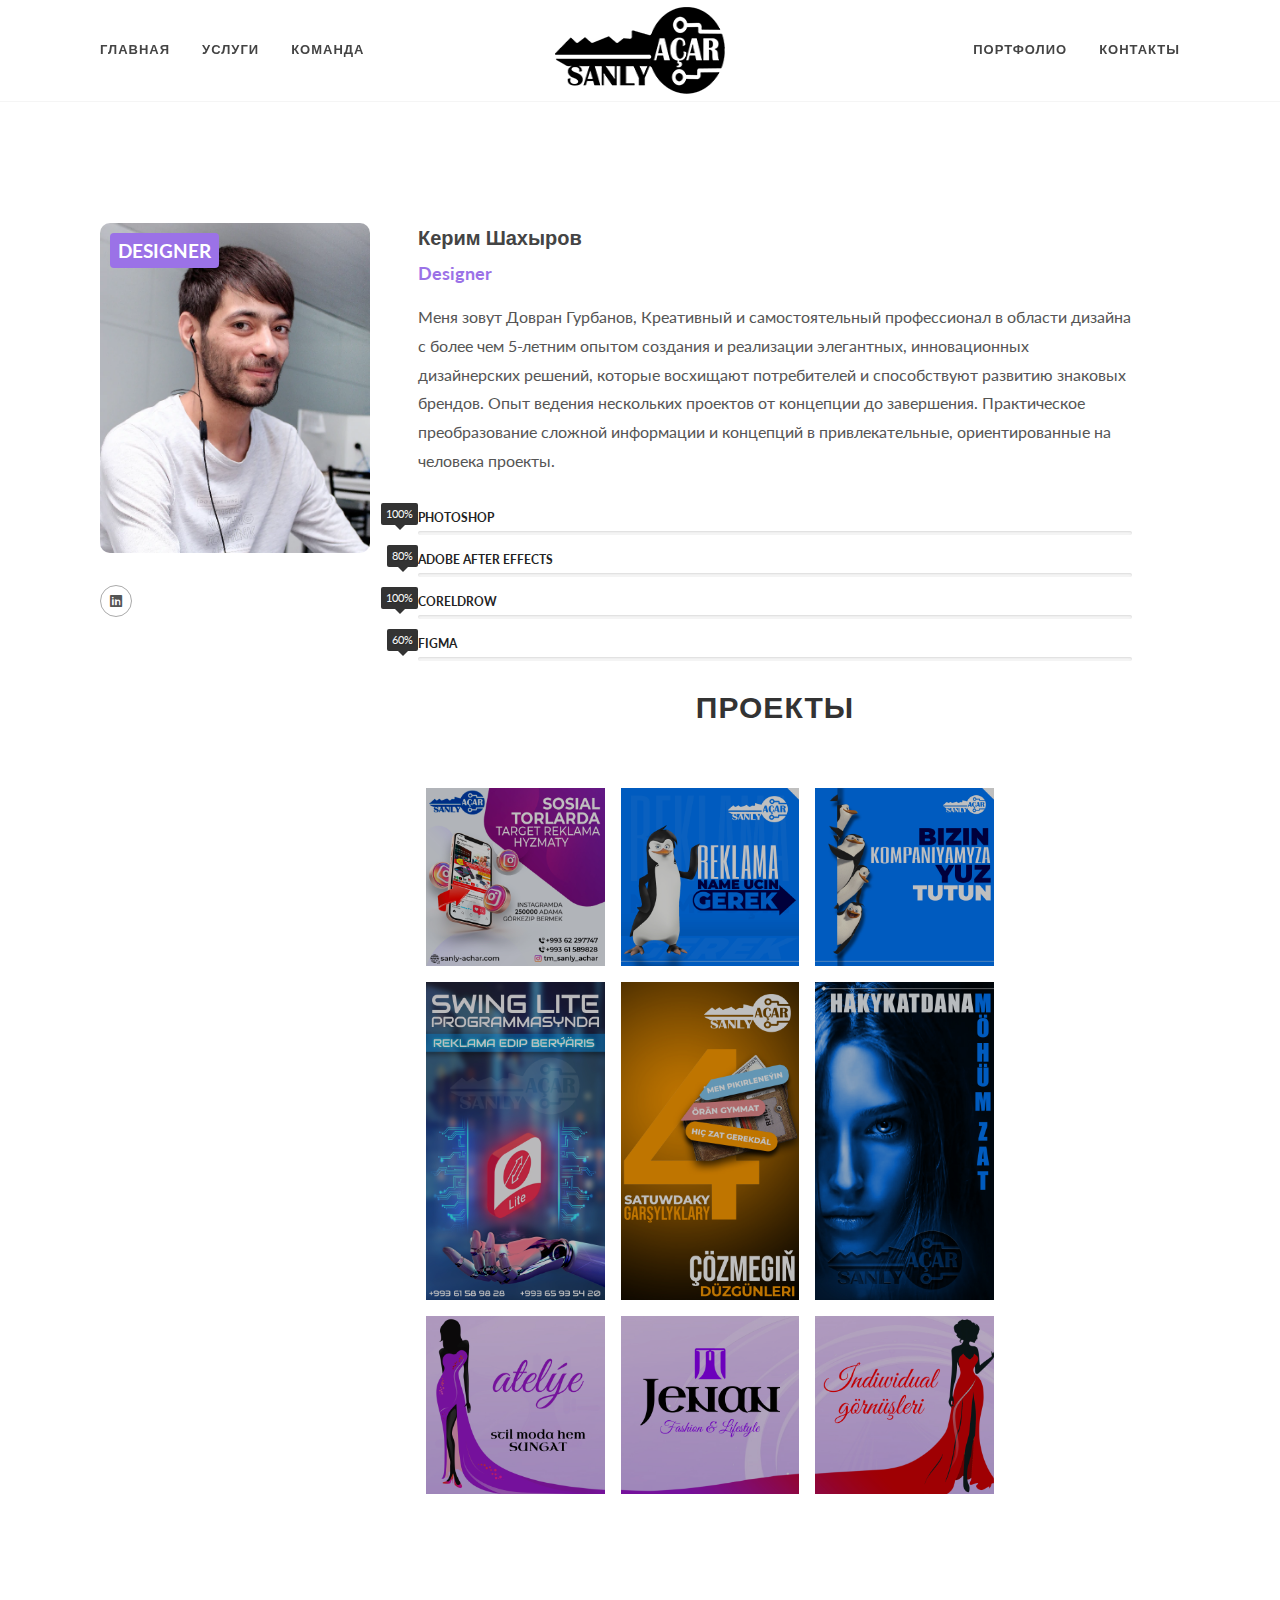
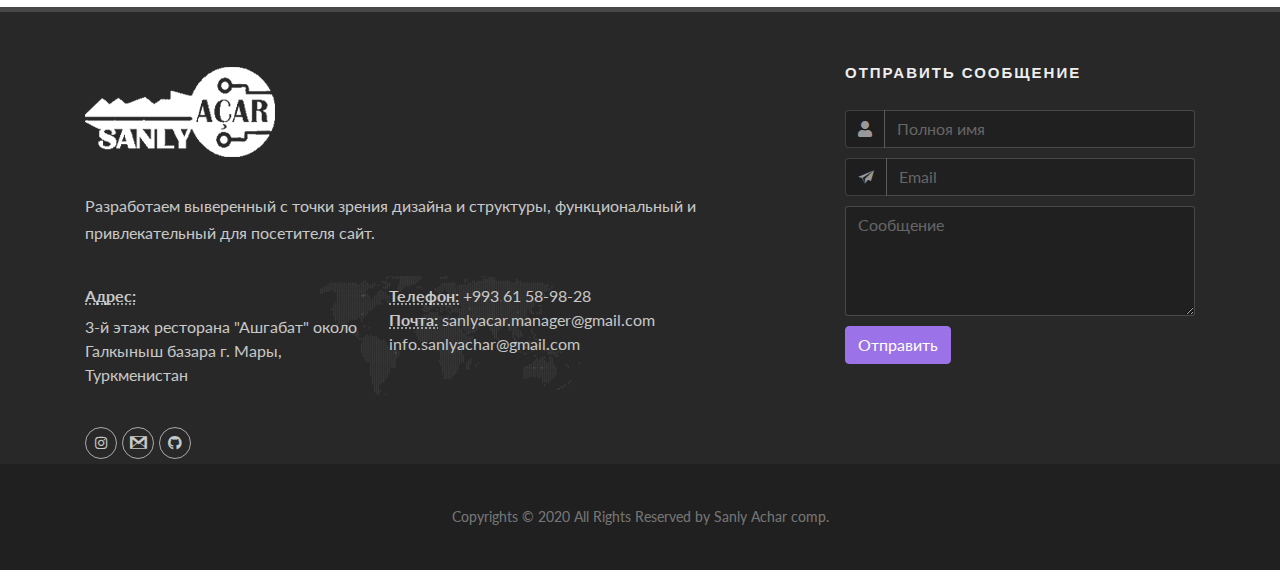
<file: portfolio/kerim.html>
<!DOCTYPE html>
<html dir="ltr" lang="en-US">

<head>

    <meta http-equiv="content-type" content="text/html; charset=utf-8" />
    <meta name="author" content="SemiColonWeb" />

    <!-- Stylesheets
	============================================= -->
    <link
        href="https://fonts.googleapis.com/css?family=Lato:300,400,400i,700|Poppins:300,400,500,600,700|PT+Serif:400,400i&display=swap"
        rel="stylesheet" type="text/css" />
    <link rel="stylesheet" href="css/bootstrap.css" type="text/css" />
    <link rel="stylesheet" href="style.css" type="text/css" />
    <link rel="stylesheet" href="css/dark.css" type="text/css" />
    <link rel="stylesheet" href="css/font-icons.css" type="text/css" />
    <link rel="stylesheet" href="css/animate.css" type="text/css" />
    <link rel="stylesheet" href="css/magnific-popup.css" type="text/css" />

    <link rel="stylesheet" href="css/custom.css" type="text/css" />
    <meta name="viewport" content="width=device-width, initial-scale=1" />

    <!-- Document Title
	============================================= -->
    <title>Team</title>

</head>

<body class="stretched">

    <!-- Document Wrapper
	============================================= -->
    <div id="wrapper" class="clearfix">

        <!-- Header
		============================================= -->
        <header id="header">
            <div id="header-wrap">
                <div class="container">
                    <div class="header-row justify-content-lg-between">

                        <!-- Logo
						============================================= -->
                        <div id="logo" class="order-lg-2 col-auto px-0 mr-lg-0">
                            <a href="index.html" class="standard-logo" data-dark-logo="images/logo-dark.png"><img
                                    src="images/logo.png" alt="Canvas Logo"></a>
                            <a href="index.html" class="retina-logo" data-dark-logo="images/logo-dark@2x.png"><img
                                    src="images/logo.png" alt="Canvas Logo"></a>
                        </div><!-- #logo end -->

                        <div class="header-misc d-flex d-lg-none">



                        </div>

                        <div id="primary-menu-trigger">
                            <svg class="svg-trigger" viewBox="0 0 100 100">
                                <path
                                    d="m 30,33 h 40 c 3.722839,0 7.5,3.126468 7.5,8.578427 0,5.451959 -2.727029,8.421573 -7.5,8.421573 h -20">
                                </path>
                                <path d="m 30,50 h 40"></path>
                                <path
                                    d="m 70,67 h -40 c 0,0 -7.5,-0.802118 -7.5,-8.365747 0,-7.563629 7.5,-8.634253 7.5,-8.634253 h 20">
                                </path>
                            </svg>
                        </div>

                        <!-- Primary Navigation
						============================================= -->
                        <nav class="primary-menu order-lg-1 col-lg-5 px-0" style="position:inherit;">

                            <ul class="menu-container">
                                <li class="menu-item">
                                    <a class="menu-link" href="index.html">
                                        <div>Главная</div>
                                    </a>
                                </li>
                                <li class="menu-item mega-menu">
                                    <a class="menu-link" href="index.html">
                                        <div>Услуги</div>
                                    </a>
                                </li>
                                <li class="menu-item mega-menu">
                                    <a class="menu-link" href="team.html">
                                        <div>Команда</div>
                                    </a>
                                </li>
                            </ul>

                        </nav>

                        <nav class="primary-menu order-lg-3 col-lg-5 px-0" style="position:inherit;">

                            <div class="menu-container justify-content-lg-end">
                                <li class="menu-item mega-menu">
                                    <a class="menu-link" href="index.html">
                                        <div>Портфолио</div>
                                    </a>
                                </li>
                                <li class="menu-item">
                                    <a class="menu-link" href="#footer">
                                        <div>Контакты</div>
                                    </a>
                                </li>

                                </ul>

                        </nav><!-- #primary-menu end -->

                    </div>
                </div>
            </div>
            <div class="header-wrap-clone"></div>
        </header><!-- #header end -->
        <!-- Content
		============================================= -->
        <section id="content">
            <div class="content-wrap">
                <div class="container clearfix">                    
                    <!-- Team
					============================================= -->
                    <div id="shop" class="shop row grid-container gutter-30" data-layout="fitRows">                
                    </div><!-- #team end -->
                    <div class="product col-12 col-sm-6 col-lg-12">
                        <div class="grid-inner row no-gutters">
                            <div class="product-image col-lg-4 col-xl-3">
                                <a><img src="images/team/kerim.webp" alt="Green Trousers"></a>
                                <div class="sale-flash badge badge-success p-2 text-uppercase">Designer</div>
                                <div>
                                    <a href="https://www.linkedin.com/in/kerim-shahirov-97bb31247/" class="social-icon si-small si-rounded topmargin-sm si-github">
                                        <i class="icon-linkedin"></i>
                                        <i class="icon-linkedin"></i>
                                    </a>                                                                          
                                </div>
                            </div>
                            <div class="product-desc col-lg-8 col-xl-9 px-lg-5 pt-lg-0">
                                <div class="product-title">
                                    <h3><a>Керим Шахыров</a></h3>
                                </div>
                                <div class="product-price"><ins>Designer</ins></div>
                                <p class="mt-3 d-none d-lg-block">Меня зовут Довран Гурбанов, Креативный и самостоятельный
                                    профессионал в области дизайна с более чем 5-летним опытом создания и реализации
                                    элегантных, инновационных дизайнерских решений, которые восхищают потребителей и
                                    способствуют развитию знаковых брендов. Опыт ведения нескольких проектов от концепции до
                                    завершения. Практическое преобразование сложной информации и концепций в
                                    привлекательные, ориентированные на человека проекты.
    
                                </p>
        
                                <ul class="skills">
                                    <li data-percent="100">
                                        <span>Photoshop</span>
                                        <div class="progress skills-animated" style="width: 0%;">
                                            <div class="progress-percent">
                                                <div class="counter counter-inherit counter-instant"><span data-from="0"
                                                        data-to="100" data-refresh-interval="30" data-speed="1100">100</span>%
                                                </div>
                                            </div>
                                        </div>
                                    </li>
                                    <li data-percent="80">
                                        <span>Adobe After effects</span>
                                        <div class="progress skills-animated" style="width: 0%;">
                                            <div class="progress-percent">
                                                <div class="counter counter-inherit counter-instant"><span data-from="0"
                                                        data-to="80" data-refresh-in0terval="30" data-speed="1100">80</span>%
                                                </div>
                                            </div>
                                        </div>
                                    </li>
                                    <li data-percent="100">
                                        <span>Coreldrow</span>
                                        <div class="progress skills-animated" style="width: 0%;">
                                            <div class="progress-percent">
                                                <div class="counter counter-inherit counter-instant"><span data-from="0"
                                                        data-to="60" data-refresh-interval="30" data-speed="1100">100</span>%
                                                </div>
                                            </div>
                                        </div>
                                    </li>
                                    <li data-percent="60">
                                        <span>Figma</span>
                                        <div class="progress skills-animated" style="width: 0%;">
                                            <div class="progress-percent">
                                                <div class="counter counter-inherit counter-instant"><span data-from="0"
                                                        data-to="60" data-refresh-interval="30" data-speed="1100">60</span>%
                                                </div>
                                            </div>
                                        </div>
                                    </li>
        
                                </ul>
                               
                                <div class="container clearfix">

                                    <div class="heading-block center border-bottom-0 mt-4">
                                       
                                            <h2>Проекты</h2>
                                    </div>
                
                                </div>
                
                                <div id="portfolio" class="portfolio row grid-container portfolio-overlay-open no-gutters">
                
                                    <article class="portfolio-item col-12 m-2 col-sm-6 col-md-4 col-lg-3 pf-media pf-icons">
                                        <div class="grid-inner">
                                            <div class="portfolio-image">
                                                <a href="">
                                                    <img src="images/portfolio/3/img4.webp" alt="Beach Activities">
                                                    <div class="bg-overlay">
                                                        <div class="bg-overlay-content dark flex-column">
                                                            <div class="portfolio-desc py-0 text-center">
                                                                <!-- <h3>Beach Activities</h3> -->
                                                            </div>
                                                        </div>
                                                        <div class="bg-overlay-bg dark op-ts op-05" data-hover-animate="op-1" data-hover-animate-out="op-05"></div>
                                                    </div>
                                                </a>
                                            </div>
                                        </div>
                                    </article>                                  
                                    <article class="portfolio-item col-12 m-2 col-sm-6 col-md-4 col-lg-3 pf-media pf-icons">
                                        <div class="grid-inner">
                                            <div class="portfolio-image">
                                                <a href="">
                                                    <img src="images/portfolio/3/img5.webp" alt="Beach Activities">
                                                    <div class="bg-overlay">
                                                        <div class="bg-overlay-content dark flex-column">
                                                            <div class="portfolio-desc py-0 text-center">
                                                                <!-- <h3>Beach Activities</h3> -->
                                                            </div>
                                                        </div>
                                                        <div class="bg-overlay-bg dark op-ts op-05" data-hover-animate="op-1" data-hover-animate-out="op-05"></div>
                                                    </div>
                                                </a>
                                            </div>
                                        </div>
                                    </article>
                                    <article class="portfolio-item col-12 m-2 col-sm-6 col-md-4 col-lg-3 pf-media pf-icons">
                                        <div class="grid-inner">
                                            <div class="portfolio-image">
                                                <a href="">
                                                    <img src="images/portfolio/3/img6.webp" alt="Beach Activities">
                                                    <div class="bg-overlay">
                                                        <div class="bg-overlay-content dark flex-column">
                                                            <div class="portfolio-desc py-0 text-center">
                                                                <!-- <h3>Beach Activities</h3> -->
                                                            </div>
                                                        </div>
                                                        <div class="bg-overlay-bg dark op-ts op-05" data-hover-animate="op-1" data-hover-animate-out="op-05"></div>
                                                    </div>
                                                </a>
                                            </div>
                                        </div>
                                    </article>
                                    <article class="portfolio-item col-12 m-2 col-sm-6 col-md-4 col-lg-3 pf-media pf-icons">
                                        <div class="grid-inner">
                                            <div class="portfolio-image">
                                                <a href="">
                                                    <img src="images/portfolio/3/img7.webp" alt="Beach Activities">
                                                    <div class="bg-overlay">
                                                        <div class="bg-overlay-content dark flex-column">
                                                            <div class="portfolio-desc py-0 text-center">
                                                                <!-- <h3>Beach Activities</h3> -->
                                                            </div>
                                                        </div>
                                                        <div class="bg-overlay-bg dark op-ts op-05" data-hover-animate="op-1" data-hover-animate-out="op-05"></div>
                                                    </div>
                                                </a>
                                            </div>
                                        </div>
                                    </article>
                                    <article class="portfolio-item col-12 m-2 col-sm-6 col-md-4 col-lg-3 pf-media pf-icons">
                                        <div class="grid-inner">
                                            <div class="portfolio-image">
                                                <a href="">
                                                    <img src="images/portfolio/3/img8.webp" alt="Beach Activities">
                                                    <div class="bg-overlay">
                                                        <div class="bg-overlay-content dark flex-column">
                                                            <div class="portfolio-desc py-0 text-center">
                                                                <!-- <h3>Beach Activities</h3> -->
                                                            </div>
                                                        </div>
                                                        <div class="bg-overlay-bg dark op-ts op-05" data-hover-animate="op-1" data-hover-animate-out="op-05"></div>
                                                    </div>
                                                </a>
                                            </div>
                                        </div>
                                    </article>
                                    <article class="portfolio-item col-12 m-2 col-sm-6 col-md-4 col-lg-3 pf-media pf-icons">
                                        <div class="grid-inner">
                                            <div class="portfolio-image">
                                                <a href="">
                                                    <img src="images/portfolio/3/img9.webp" alt="Beach Activities">
                                                    <div class="bg-overlay">
                                                        <div class="bg-overlay-content dark flex-column">
                                                            <div class="portfolio-desc py-0 text-center">
                                                                <!-- <h3>Beach Activities</h3> -->
                                                            </div>
                                                        </div>
                                                        <div class="bg-overlay-bg dark op-ts op-05" data-hover-animate="op-1" data-hover-animate-out="op-05"></div>
                                                    </div>
                                                </a>
                                            </div>
                                        </div>
                                    </article>
                                    <article class="portfolio-item col-12 m-2 col-sm-6 col-md-4 col-lg-3 pf-media pf-icons">
                                        <div class="grid-inner">
                                            <div class="portfolio-image">
                                                <a href="">
                                                    <img src="images/portfolio/3/img10.webp" alt="Beach Activities">
                                                    <div class="bg-overlay">
                                                        <div class="bg-overlay-content dark flex-column">
                                                            <div class="portfolio-desc py-0 text-center">
                                                                <!-- <h3>Beach Activities</h3> -->
                                                            </div>
                                                        </div>
                                                        <div class="bg-overlay-bg dark op-ts op-05" data-hover-animate="op-1" data-hover-animate-out="op-05"></div>
                                                    </div>
                                                </a>
                                            </div>
                                        </div>
                                    </article>
                                    <article class="portfolio-item col-12 m-2 col-sm-6 col-md-4 col-lg-3 pf-media pf-icons">
                                        <div class="grid-inner">
                                            <div class="portfolio-image">
                                                <a href="">
                                                    <img src="images/portfolio/3/img11.webp" alt="Beach Activities">
                                                    <div class="bg-overlay">
                                                        <div class="bg-overlay-content dark flex-column">
                                                            <div class="portfolio-desc py-0 text-center">
                                                                <!-- <h3>Beach Activities</h3> -->
                                                            </div>
                                                        </div>
                                                        <div class="bg-overlay-bg dark op-ts op-05" data-hover-animate="op-1" data-hover-animate-out="op-05"></div>
                                                    </div>
                                                </a>
                                            </div>
                                        </div>
                                    </article>
                                    <article class="portfolio-item col-12 m-2 col-sm-6 col-md-4 col-lg-3 pf-media pf-icons">
                                        <div class="grid-inner">
                                            <div class="portfolio-image">
                                                <a href="">
                                                    <img src="images/portfolio/3/img12.webp" alt="Beach Activities">
                                                    <div class="bg-overlay">
                                                        <div class="bg-overlay-content dark flex-column">
                                                            <div class="portfolio-desc py-0 text-center">
                                                                <!-- <h3>Beach Activities</h3> -->
                                                            </div>
                                                        </div>
                                                        <div class="bg-overlay-bg dark op-ts op-05" data-hover-animate="op-1" data-hover-animate-out="op-05"></div>
                                                    </div>
                                                </a>
                                            </div>
                                        </div>
                                    </article>
                                </div>
                        </div>
                    </div>
                </div>
            </div>
        </section>
    </div><!-- #team end -->
    <!-- Footer
		============================================= -->
    <footer id="footer" class="dark">
        <div class="container">
            <!-- Footer Widgets
				============================================= -->
            <div class="footer-widgets-wrap">

                <div class="row col-mb-50">
                    <div class="col-lg-8">

                        <div class="widget clearfix">

                            <img src="images/logo-ak.png" alt="Image" class="footer-logo">

                            <p>
                                Разработаем выверенный с точки зрения дизайна и структуры, функциональный и
                                привлекательный для посетителя сайт.</p>

                            <div class="py-2" style="background: url('images/world-map.png') no-repeat center center;">
                                <div class="row col-mb-30">
                                    <div class="col-6">
                                        <address class="mb-0">
                                            <abbr title="Headquarters"
                                                style="display: inline-block;margin-bottom: 7px;"><strong>Адрес:</strong></abbr><br>
                                            3-й этаж ресторана "Ашгабат" около Галкыныш базара г. Мары, Туркменистан<br>

                                        </address>
                                    </div>
                                    <div class="col-6">
                                        <abbr title="Phone Number"><strong>Телефон:</strong></abbr> +993 61 58-98-28<br>
                                        <abbr title="Email Address"><strong>Почта:</strong></abbr>
                                        sanlyacar.manager@gmail.com

                                        info.sanlyachar@gmail.com
                                    </div>
                                </div>
                            </div>





                            <a href="#" class="social-icon si-small si-rounded topmargin-sm si-instagram">
                                <i class="icon-instagram"></i>
                                <i class="icon-instagram"></i>
                            </a>
                            <a href="#" class="social-icon si-small si-rounded topmargin-sm si-gmail">
                                <i class="icon-gmail"></i>
                                <i class="icon-gmail"></i>
                            </a>




                            <a href="#" class="social-icon si-small si-rounded topmargin-sm si-github">
                                <i class="icon-github"></i>
                                <i class="icon-github"></i>
                            </a>




                        </div>

                    </div>



                    <div class="col-sm-6 col-lg-4">

                        <div class="widget quick-contact-widget form-widget clearfix">

                            <h4>Отправить сообщение</h4>

                            <div class="form-result"></div>

                            <form id="quick-contact-form" name="quick-contact-form" action="include/form.php"
                                method="post" class="quick-contact-form mb-0">

                                <div class="form-process">
                                    <div class="css3-spinner">
                                        <div class="css3-spinner-scaler"></div>
                                    </div>
                                </div>

                                <div class="input-group mx-auto">
                                    <div class="input-group-prepend">
                                        <div class="input-group-text"><i class="icon-user"></i></div>
                                    </div>
                                    <input type="text" class="required form-control" id="quick-contact-form-name"
                                        name="quick-contact-form-name" value="" placeholder="Полноя имя" />
                                </div>
                                <div class="input-group mx-auto">
                                    <div class="input-group-prepend">
                                        <div class="input-group-text"><i class="icon-email2"></i></div>
                                    </div>
                                    <input type="text" class="required form-control email" id="quick-contact-form-email"
                                        name="quick-contact-form-email" value="" placeholder="Email" />
                                </div>
                                <textarea class="required form-control input-block-level short-textarea"
                                    id="quick-contact-form-message" name="quick-contact-form-message" rows="4" cols="30"
                                    placeholder="Сообщение"></textarea>
                                <input type="text" class="d-none" id="quick-contact-form-botcheck"
                                    name="quick-contact-form-botcheck" value="" />
                                <input type="hidden" name="prefix" value="quick-contact-form-">
                                <button type="submit" id="quick-contact-form-submit" name="quick-contact-form-submit"
                                    class="btn btn-danger m-0" value="submit">Отправить</button>

                            </form>

                        </div>

                    </div>
                </div>

            </div><!-- .footer-widgets-wrap end -->
        </div>

        <!-- Copyrights
			============================================= -->
        <div id="copyrights">
            <div class="container">

                <div class="w-100 text-center">

                    Copyrights &copy; 2020 All Rights Reserved by Sanly Achar comp.
                </div>

            </div>
        </div><!-- #copyrights end -->
    </footer><!-- #footer end -->

    </div><!-- #wrapper end -->


    <!-- JavaScripts
	============================================= -->
    <script src="js/jquery.js"></script>
    <script src="js/plugins.min.js"></script>

    <!-- Footer Scripts
	============================================= -->
    <script src="js/functions.js"></script>
    <script src="https://ajax.googleapis.com/ajax/libs/jquery/3.3.1/jquery.min.js"></script>
    <script>
        $(document).ready(function () {
            // Add smooth scrolling to all links
            $("a").on('click', function (event) {

                // Make sure this.hash has a value before overriding default behavior
                if (this.hash !== "") {
                    // Prevent default anchor click behavior
                    event.preventDefault();

                    // Store hash
                    var hash = this.hash;

                    // Using jQuery's animate() method to add smooth page scroll
                    // The optional number (800) specifies the number of milliseconds it takes to scroll to the specified area
                    $('html, body').animate({
                        scrollTop: $(hash).offset().top
                    }, 800, function () {

                        // Add hash (#) to URL when done scrolling (default click behavior)
                        window.location.hash = hash;
                    });
                } // End if
            });
        });
    </script>

</body>

</html>
</file>
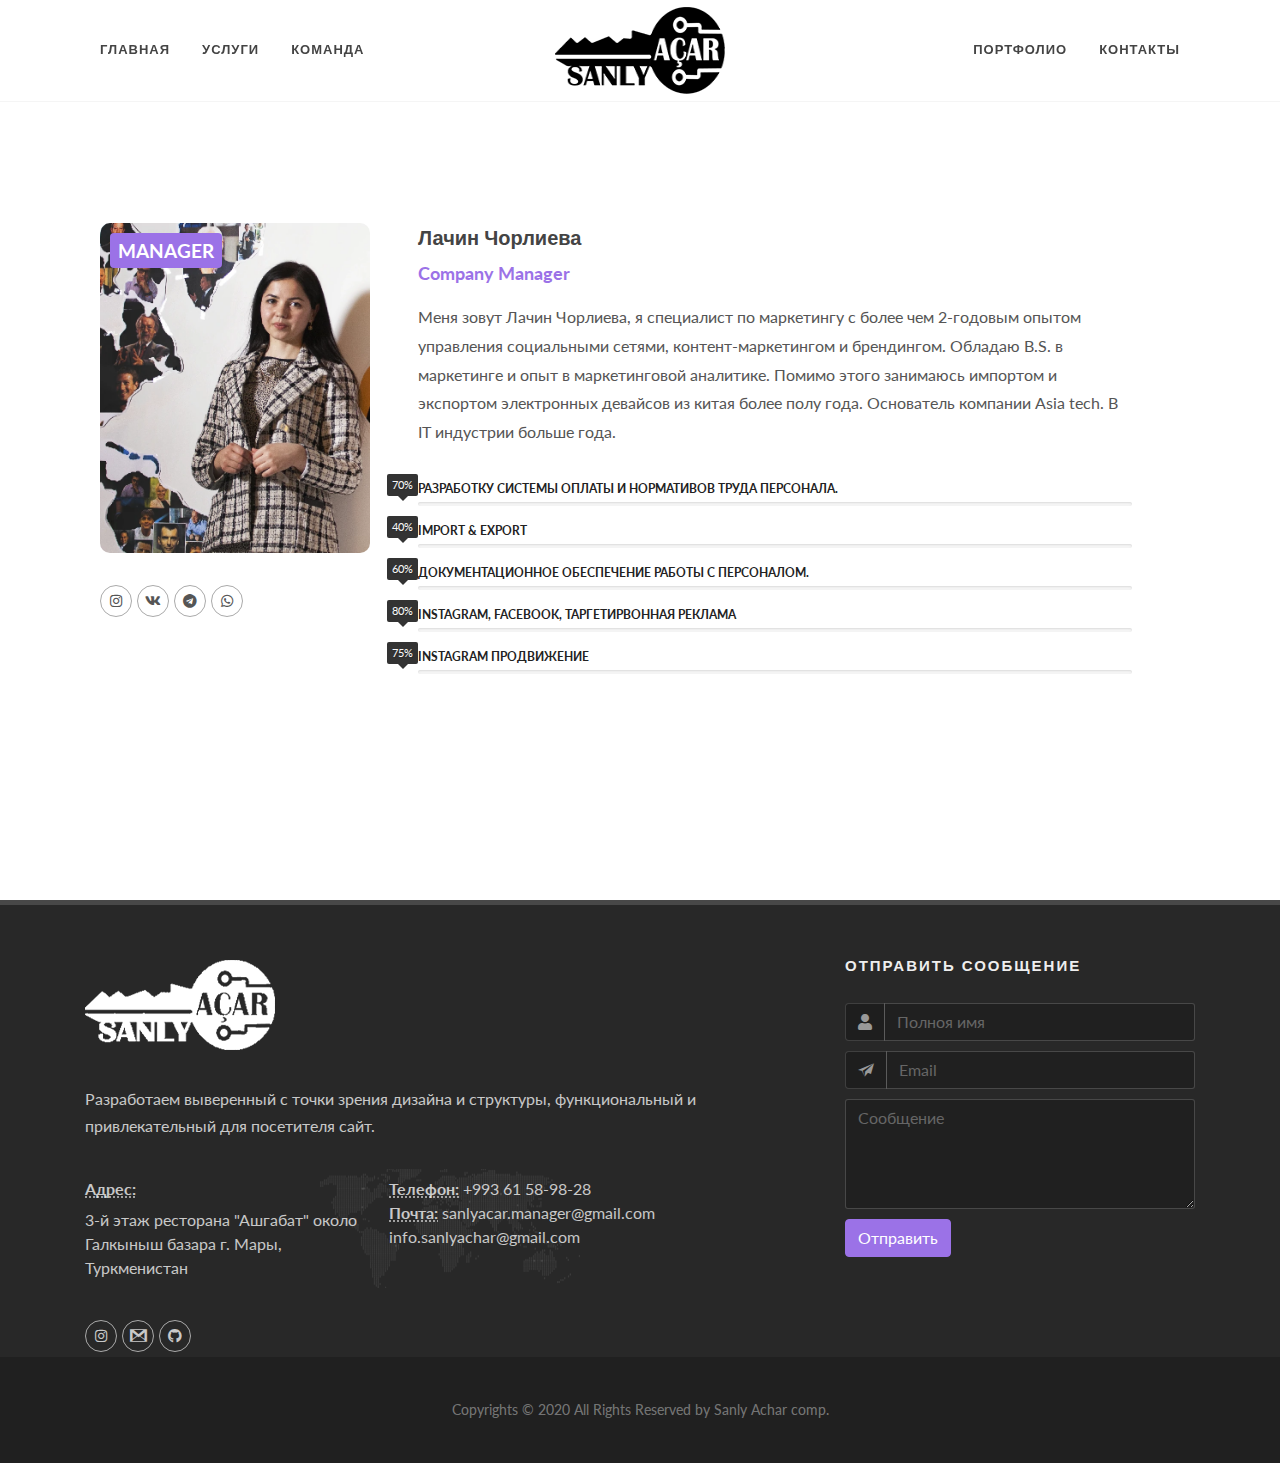
<file: portfolio/lachyn.html>
<!DOCTYPE html>
<html dir="ltr" lang="en-US">

<head>

    <meta http-equiv="content-type" content="text/html; charset=utf-8" />
    <meta name="author" content="SemiColonWeb" />

    <!-- Stylesheets
	============================================= -->
    <link
        href="https://fonts.googleapis.com/css?family=Lato:300,400,400i,700|Poppins:300,400,500,600,700|PT+Serif:400,400i&display=swap"
        rel="stylesheet" type="text/css" />
    <link rel="stylesheet" href="css/bootstrap.css" type="text/css" />
    <link rel="stylesheet" href="style.css" type="text/css" />
    <link rel="stylesheet" href="css/dark.css" type="text/css" />
    <link rel="stylesheet" href="css/font-icons.css" type="text/css" />
    <link rel="stylesheet" href="css/animate.css" type="text/css" />
    <link rel="stylesheet" href="css/magnific-popup.css" type="text/css" />

    <link rel="stylesheet" href="css/custom.css" type="text/css" />
    <meta name="viewport" content="width=device-width, initial-scale=1" />

    <!-- Document Title
	============================================= -->
    <title>Team</title>

</head>

<body class="stretched">

    <!-- Document Wrapper
	============================================= -->
    <div id="wrapper" class="clearfix">

        <!-- Header
		============================================= -->
        <header id="header">
            <div id="header-wrap">
                <div class="container">
                    <div class="header-row justify-content-lg-between">

                        <!-- Logo
						============================================= -->
                        <div id="logo" class="order-lg-2 col-auto px-0 mr-lg-0">
                            <a href="index.html" class="standard-logo" data-dark-logo="images/logo-dark.png"><img
                                    src="images/logo.png" alt="Canvas Logo"></a>
                            <a href="index.html" class="retina-logo" data-dark-logo="images/logo-dark@2x.png"><img
                                    src="images/logo.png" alt="Canvas Logo"></a>
                        </div><!-- #logo end -->

                        <div class="header-misc d-flex d-lg-none">



                        </div>

                        <div id="primary-menu-trigger">
                            <svg class="svg-trigger" viewBox="0 0 100 100">
                                <path
                                    d="m 30,33 h 40 c 3.722839,0 7.5,3.126468 7.5,8.578427 0,5.451959 -2.727029,8.421573 -7.5,8.421573 h -20">
                                </path>
                                <path d="m 30,50 h 40"></path>
                                <path
                                    d="m 70,67 h -40 c 0,0 -7.5,-0.802118 -7.5,-8.365747 0,-7.563629 7.5,-8.634253 7.5,-8.634253 h 20">
                                </path>
                            </svg>
                        </div>

                        <!-- Primary Navigation
						============================================= -->
                        <nav class="primary-menu order-lg-1 col-lg-5 px-0" style="position:inherit;">

                            <ul class="menu-container">
                                <li class="menu-item">
                                    <a class="menu-link" href="index.html">
                                        <div>Главная</div>
                                    </a>
                                </li>
                                <li class="menu-item mega-menu">
                                    <a class="menu-link" href="index.html">
                                        <div>Услуги</div>
                                    </a>
                                </li>
                                <li class="menu-item mega-menu">
                                    <a class="menu-link" href="team.html">
                                        <div>Команда</div>
                                    </a>
                                </li>
                            </ul>

                        </nav>

                        <nav class="primary-menu order-lg-3 col-lg-5 px-0" style="position:inherit;">

                            <div class="menu-container justify-content-lg-end">
                                <li class="menu-item mega-menu">
                                    <a class="menu-link" href="index.html">
                                        <div>Портфолио</div>
                                    </a>
                                </li>
                                <li class="menu-item">
                                    <a class="menu-link" href="#footer">
                                        <div>Контакты</div>
                                    </a>
                                </li>

                                </ul>

                        </nav><!-- #primary-menu end -->

                    </div>
                </div>
            </div>
            <div class="header-wrap-clone"></div>
        </header><!-- #header end -->
        <!-- Content
		============================================= -->
        <section id="content">
            <div class="content-wrap">
                <div class="container clearfix">                    
                    <!-- Team
					============================================= -->
                    <div id="shop" class="shop row grid-container gutter-30" data-layout="fitRows">                
                    </div><!-- #team end -->
                    <div class="product col-12 col-sm-6 col-lg-12">
                        <div class="grid-inner row no-gutters">
                            <div class="product-image col-lg-4 col-xl-3">
                                <a><img src="images/team/lachyn.webp" alt="Green Trousers"></a>
                                <div class="sale-flash badge badge-success p-2 text-uppercase">Manager</div>
                                <div>
                                    <a href="https://www.instagram.com/tm_sanly_achar/" class="social-icon si-small si-rounded topmargin-sm si-instagram">
                                        <i class="icon-instagram"></i>
                                        <i class="icon-instagram"></i>
                                    </a>
                                    
                                    <a href="https://github.com/sanly-achar/" class="social-icon si-small si-rounded topmargin-sm si-github">
                                        <i class="icon-vk"></i>
                                        <i class="icon-vk"></i>
                                    </a>
                                    
                                    <a href="https://github.com/sanly-achar/" class="social-icon si-small si-rounded topmargin-sm si-github">
                                        <i class="icon-telegram"></i>
                                        <i class="icon-telegram"></i>
                                    </a>
                                    <a href="https://github.com/sanly-achar/" class="social-icon si-small si-rounded topmargin-sm si-github">
                                        <i class="icon-whatsapp"></i>
                                        <i class="icon-whatsapp"></i>
                                    </a>
                                </div>
                            </div>
                            <div class="product-desc col-lg-8 col-xl-9 px-lg-5 pt-lg-0">
                                <div class="product-title">
                                    <h3><a>Лачин Чорлиева</a></h3>
                                </div>
                                
                                <div class="product-price"><ins>Company Manager</ins></div>


                                <p class="mt-3 d-none d-lg-block">Меня зовут Лачин Чорлиева, я cпециалист по
                                    маркетингу с более чем 2-годовым опытом управления социальными сетями,
                                    контент-маркетингом и брендингом. Обладаю B.S. в маркетинге и опыт в
                                    маркетинговой аналитике. Помимо этого занимаюсь импортом и экспортом электронных
                                    девайсов из китая более полу года. Основатель компании Аsia tech. В IT индустрии
                                    больше года.

                                </p>

                                <ul class="skills">

                                    <li data-percent="70">
                                        <span>Разработку системы оплаты и нормативов труда персонала.</span>
                                        <div class="progress skills-animated" style="width: 0%;">
                                            <div class="progress-percent">
                                                <div class="counter counter-inherit counter-instant"><span
                                                        data-from="0" data-to="70" data-refresh-interval="30"
                                                        data-speed="1100">70</span>%</div>
                                            </div>
                                        </div>
                                    </li>

                                    <li data-percent="40">
                                        <span>Import & Export</span>
                                        <div class="progress skills-animated" style="width: 0%;">
                                            <div class="progress-percent">
                                                <div class="counter counter-inherit counter-instant"><span
                                                        data-from="0" data-to="40" data-refresh-interval="30"
                                                        data-speed="1100">40</span>%</div>
                                            </div>
                                        </div>
                                    </li>

                                    <li data-percent="60">
                                        <span> ДОКУМЕНТАЦИОННОЕ ОБЕСПЕЧЕНИЕ РАБОТЫ С ПЕРСОНАЛОМ.</span>
                                        <div class="progress skills-animated" style="width: 0%;">
                                            <div class="progress-percent">
                                                <div class="counter counter-inherit counter-instant"><span
                                                        data-from="0" data-to="60" data-refresh-interval="30"
                                                        data-speed="1100">60</span>%</div>
                                            </div>
                                        </div>
                                    </li>


                                    <li data-percent="80">
                                        <span>Instagram, Facebook, Таргетирвонная реклама</span>
                                        <div class="progress skills-animated" style="width: 0%;">
                                            <div class="progress-percent">
                                                <div class="counter counter-inherit counter-instant"><span
                                                        data-from="0" data-to="80" data-refresh-interval="30"
                                                        data-speed="1100">80</span>%</div>
                                            </div>
                                        </div>
                                    </li>
                                    <li data-percent="75">
                                        <span>Instagram продвижение</span>
                                        <div class="progress skills-animated" style="width: 0%;">
                                            <div class="progress-percent">
                                                <div class="counter counter-inherit counter-instant"><span
                                                        data-from="0" data-to="75" data-refresh-interval="30"
                                                        data-speed="1100">75</span>%</div>
                                            </div>
                                        </div>
                                    </li>

                                </ul>
                                  
                                
                            </div>
                        </div>
                    </div>
                </div>
            </div>
        </section>
    </div><!-- #team end -->
    <!-- Footer
		============================================= -->
    <footer id="footer" class="dark">
        <div class="container">
            <!-- Footer Widgets
				============================================= -->
            <div class="footer-widgets-wrap">

                <div class="row col-mb-50">
                    <div class="col-lg-8">

                        <div class="widget clearfix">

                            <img src="images/logo-ak.png" alt="Image" class="footer-logo">

                            <p>
                                Разработаем выверенный с точки зрения дизайна и структуры, функциональный и
                                привлекательный для посетителя сайт.</p>

                            <div class="py-2" style="background: url('images/world-map.png') no-repeat center center;">
                                <div class="row col-mb-30">
                                    <div class="col-6">
                                        <address class="mb-0">
                                            <abbr title="Headquarters"
                                                style="display: inline-block;margin-bottom: 7px;"><strong>Адрес:</strong></abbr><br>
                                            3-й этаж ресторана "Ашгабат" около Галкыныш базара г. Мары, Туркменистан<br>

                                        </address>
                                    </div>
                                    <div class="col-6">
                                        <abbr title="Phone Number"><strong>Телефон:</strong></abbr> +993 61 58-98-28<br>
                                        <abbr title="Email Address"><strong>Почта:</strong></abbr>
                                        sanlyacar.manager@gmail.com

                                        info.sanlyachar@gmail.com
                                    </div>
                                </div>
                            </div>





                            <a href="#" class="social-icon si-small si-rounded topmargin-sm si-instagram">
                                <i class="icon-instagram"></i>
                                <i class="icon-instagram"></i>
                            </a>
                            <a href="#" class="social-icon si-small si-rounded topmargin-sm si-gmail">
                                <i class="icon-gmail"></i>
                                <i class="icon-gmail"></i>
                            </a>




                            <a href="#" class="social-icon si-small si-rounded topmargin-sm si-github">
                                <i class="icon-github"></i>
                                <i class="icon-github"></i>
                            </a>




                        </div>

                    </div>



                    <div class="col-sm-6 col-lg-4">

                        <div class="widget quick-contact-widget form-widget clearfix">

                            <h4>Отправить сообщение</h4>

                            <div class="form-result"></div>

                            <form id="quick-contact-form" name="quick-contact-form" action="include/form.php"
                                method="post" class="quick-contact-form mb-0">

                                <div class="form-process">
                                    <div class="css3-spinner">
                                        <div class="css3-spinner-scaler"></div>
                                    </div>
                                </div>

                                <div class="input-group mx-auto">
                                    <div class="input-group-prepend">
                                        <div class="input-group-text"><i class="icon-user"></i></div>
                                    </div>
                                    <input type="text" class="required form-control" id="quick-contact-form-name"
                                        name="quick-contact-form-name" value="" placeholder="Полноя имя" />
                                </div>
                                <div class="input-group mx-auto">
                                    <div class="input-group-prepend">
                                        <div class="input-group-text"><i class="icon-email2"></i></div>
                                    </div>
                                    <input type="text" class="required form-control email" id="quick-contact-form-email"
                                        name="quick-contact-form-email" value="" placeholder="Email" />
                                </div>
                                <textarea class="required form-control input-block-level short-textarea"
                                    id="quick-contact-form-message" name="quick-contact-form-message" rows="4" cols="30"
                                    placeholder="Сообщение"></textarea>
                                <input type="text" class="d-none" id="quick-contact-form-botcheck"
                                    name="quick-contact-form-botcheck" value="" />
                                <input type="hidden" name="prefix" value="quick-contact-form-">
                                <button type="submit" id="quick-contact-form-submit" name="quick-contact-form-submit"
                                    class="btn btn-danger m-0" value="submit">Отправить</button>

                            </form>

                        </div>

                    </div>
                </div>

            </div><!-- .footer-widgets-wrap end -->
        </div>

        <!-- Copyrights
			============================================= -->
        <div id="copyrights">
            <div class="container">

                <div class="w-100 text-center">

                    Copyrights &copy; 2020 All Rights Reserved by Sanly Achar comp.
                </div>

            </div>
        </div><!-- #copyrights end -->
    </footer><!-- #footer end -->

    </div><!-- #wrapper end -->


    <!-- JavaScripts
	============================================= -->
    <script src="js/jquery.js"></script>
    <script src="js/plugins.min.js"></script>

    <!-- Footer Scripts
	============================================= -->
    <script src="js/functions.js"></script>
    <script src="https://ajax.googleapis.com/ajax/libs/jquery/3.3.1/jquery.min.js"></script>
    <script>
        $(document).ready(function () {
            // Add smooth scrolling to all links
            $("a").on('click', function (event) {

                // Make sure this.hash has a value before overriding default behavior
                if (this.hash !== "") {
                    // Prevent default anchor click behavior
                    event.preventDefault();

                    // Store hash
                    var hash = this.hash;

                    // Using jQuery's animate() method to add smooth page scroll
                    // The optional number (800) specifies the number of milliseconds it takes to scroll to the specified area
                    $('html, body').animate({
                        scrollTop: $(hash).offset().top
                    }, 800, function () {

                        // Add hash (#) to URL when done scrolling (default click behavior)
                        window.location.hash = hash;
                    });
                } // End if
            });
        });
    </script>

</body>

</html>
</file>
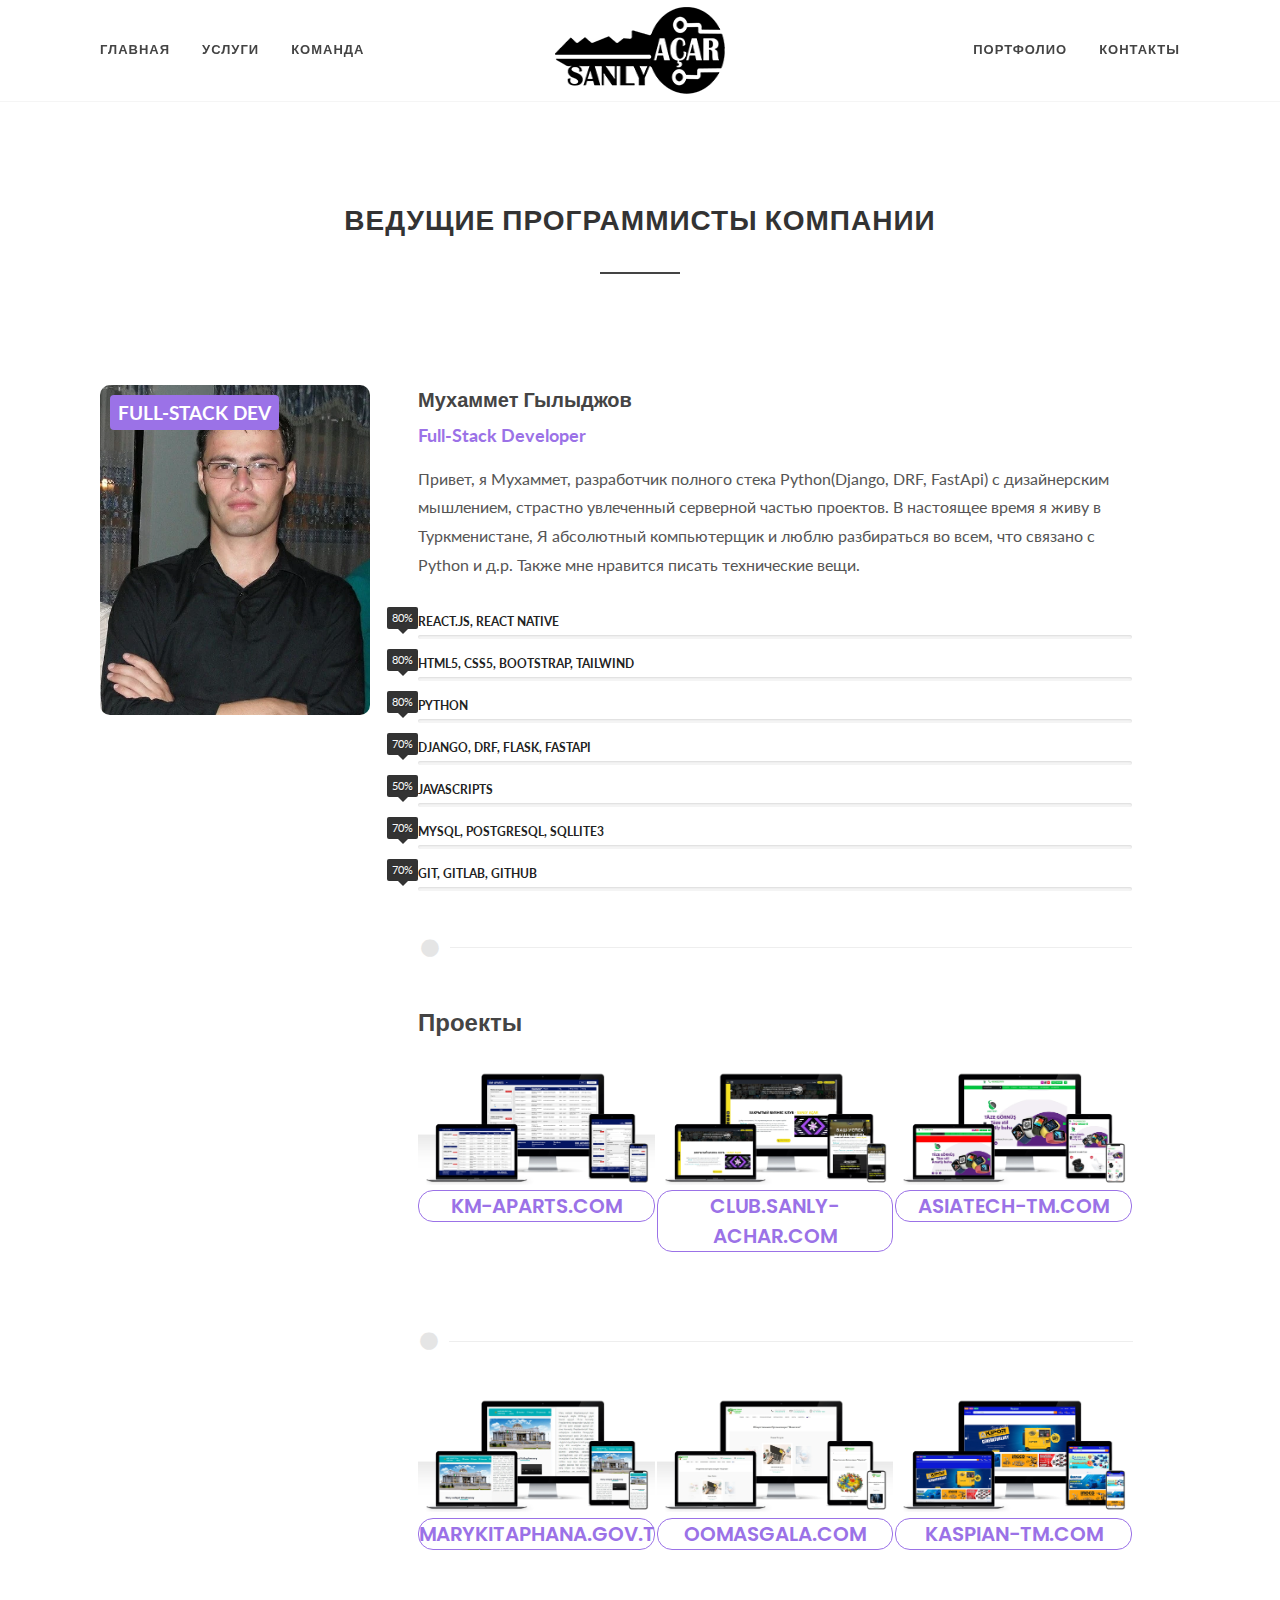
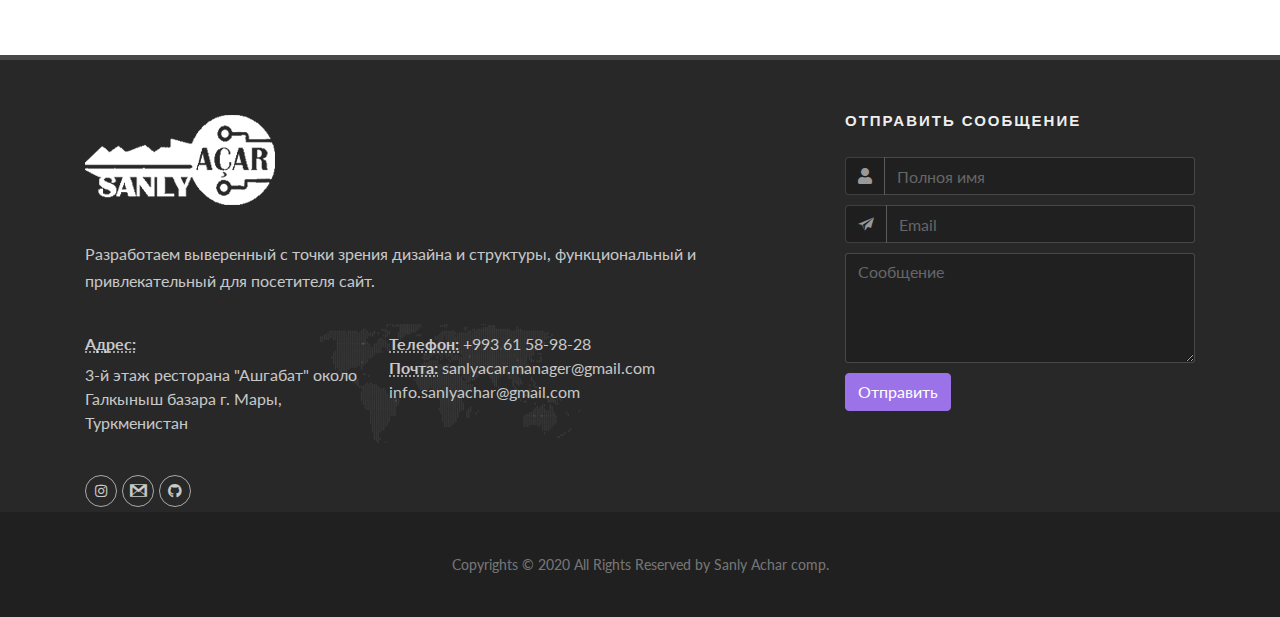
<file: portfolio/muhammet.html>
<!DOCTYPE html>
<html dir="ltr" lang="en-US">

<head>

    <meta http-equiv="content-type" content="text/html; charset=utf-8" />
    <meta name="author" content="SemiColonWeb" />

    <!-- Stylesheets
	============================================= -->
    <link
        href="https://fonts.googleapis.com/css?family=Lato:300,400,400i,700|Poppins:300,400,500,600,700|PT+Serif:400,400i&display=swap"
        rel="stylesheet" type="text/css" />
    <link rel="stylesheet" href="css/bootstrap.css" type="text/css" />
    <link rel="stylesheet" href="style.css" type="text/css" />
    <link rel="stylesheet" href="css/dark.css" type="text/css" />
    <link rel="stylesheet" href="css/font-icons.css" type="text/css" />
    <link rel="stylesheet" href="css/animate.css" type="text/css" />
    <link rel="stylesheet" href="css/magnific-popup.css" type="text/css" />

    <link rel="stylesheet" href="css/custom.css" type="text/css" />
    <meta name="viewport" content="width=device-width, initial-scale=1" />

    <!-- Document Title
	============================================= -->
    <title>Team</title>

</head>

<body class="stretched">

    <!-- Document Wrapper
	============================================= -->
    <div id="wrapper" class="clearfix">

        <!-- Header
		============================================= -->
        <header id="header">
            <div id="header-wrap">
                <div class="container">
                    <div class="header-row justify-content-lg-between">

                        <!-- Logo
						============================================= -->
                        <div id="logo" class="order-lg-2 col-auto px-0 mr-lg-0">
                            <a href="index.html" class="standard-logo" data-dark-logo="images/logo-dark.png"><img
                                    src="images/logo.png" alt="Canvas Logo"></a>
                            <a href="index.html" class="retina-logo" data-dark-logo="images/logo-dark@2x.png"><img
                                    src="images/logo.png" alt="Canvas Logo"></a>
                        </div><!-- #logo end -->

                        <div class="header-misc d-flex d-lg-none">



                        </div>

                        <div id="primary-menu-trigger">
                            <svg class="svg-trigger" viewBox="0 0 100 100">
                                <path
                                    d="m 30,33 h 40 c 3.722839,0 7.5,3.126468 7.5,8.578427 0,5.451959 -2.727029,8.421573 -7.5,8.421573 h -20">
                                </path>
                                <path d="m 30,50 h 40"></path>
                                <path
                                    d="m 70,67 h -40 c 0,0 -7.5,-0.802118 -7.5,-8.365747 0,-7.563629 7.5,-8.634253 7.5,-8.634253 h 20">
                                </path>
                            </svg>
                        </div>

                        <!-- Primary Navigation
						============================================= -->
                        <nav class="primary-menu order-lg-1 col-lg-5 px-0" style="position:inherit;">

                            <ul class="menu-container">
                                <li class="menu-item">
                                    <a class="menu-link" href="index.html">
                                        <div>Главная</div>
                                    </a>
                                </li>
                                <li class="menu-item mega-menu">
                                    <a class="menu-link" href="index.html">
                                        <div>Услуги</div>
                                    </a>
                                </li>
                                <li class="menu-item mega-menu">
                                    <a class="menu-link" href="team.html">
                                        <div>Команда</div>
                                    </a>
                                </li>
                            </ul>

                        </nav>

                        <nav class="primary-menu order-lg-3 col-lg-5 px-0" style="position:inherit;">

                            <div class="menu-container justify-content-lg-end">
                                <li class="menu-item mega-menu">
                                    <a class="menu-link" href="index.html">
                                        <div>Портфолио</div>
                                    </a>
                                </li>
                                <li class="menu-item">
                                    <a class="menu-link" href="#footer">
                                        <div>Контакты</div>
                                    </a>
                                </li>

                                </ul>

                        </nav><!-- #primary-menu end -->

                    </div>
                </div>
            </div>
            <div class="header-wrap-clone"></div>
        </header><!-- #header end -->
        <!-- Content
		============================================= -->
        <section id="content">
            <div class="content-wrap">
                <div class="container clearfix">
                    <!-- Team
					============================================= -->
                    <div id="shop" class="shop row grid-container gutter-30" data-layout="fitRows">
                    </div><!-- #team end -->
                    <div class="heading-block topmargin-sm center">
                        <h3>Ведущие программисты Компании</h3>
                    </div>
                    <!-- Team
					============================================= -->
                    <div id="shop" class="shop row grid-container gutter-30" data-layout="fitRows">
                        <div class="container clearfix">

                            <div class="product col-12 col-sm-6 col-lg-12">
                                <div class="grid-inner row no-gutters">
                                    <div class="product-image col-lg-4 col-xl-3">
                                        <a><img src="images/team/Muhammet.webp" alt="Green Trousers"></a>
                                        <div class="sale-flash badge badge-success p-2 text-uppercase">Full-Stack dev
                                        </div>                                        
                                    </div>
                                    <div class="product-desc col-lg-8 col-xl-9 px-lg-5 pt-lg-0">
                                        <div class="product-title">
                                            <h3><a>Мухаммет Гылыджов</a></h3>
                                        </div>
                                        <div class="product-price"><ins>Full-Stack Developer</ins></div>
                                        <p class="mt-3 d-none d-lg-block">Привет, я Мухаммет, разработчик полного стека
                                            Python(Django, DRF, FastApi) с дизайнерским мышлением, страстно увлеченный
                                            серверной частью проектов. В настоящее время я живу в Туркменистане, Я
                                            абсолютный компьютерщик и люблю разбираться во всем, что связано с Python и
                                            д.р. Также мне нравится писать технические вещи.

                                        </p>

                                        <ul class="skills">
                                            <li data-percent="80">
                                                <span>React.js, React Native</span>
                                                <div class="progress skills-animated" style="width: 0%;">
                                                    <div class="progress-percent">
                                                        <div class="counter counter-inherit counter-instant"><span
                                                                data-from="0" data-to="80" data-refresh-interval="30"
                                                                data-speed="1100">80</span>%</div>
                                                    </div>
                                                </div>
                                            </li>
                                            <li data-percent="80">
                                                <span>HTML5, CSS5, Bootstrap, Tailwind</span>
                                                <div class="progress skills-animated" style="width: 0%;">
                                                    <div class="progress-percent">
                                                        <div class="counter counter-inherit counter-instant"><span
                                                                data-from="0" data-to="80" data-refresh-interval="30"
                                                                data-speed="1100">80</span>%</div>
                                                    </div>
                                                </div>
                                            </li>
                                            <li data-percent="80">
                                                <span>Python</span>
                                                <div class="progress skills-animated" style="width: 0%;">
                                                    <div class="progress-percent">
                                                        <div class="counter counter-inherit counter-instant"><span
                                                                data-from="0" data-to="80" data-refresh-interval="30"
                                                                data-speed="1100">80</span>%</div>
                                                    </div>
                                                </div>
                                            </li>
                                            <li data-percent="70">
                                                <span>Django, DRF, Flask, FastApi</span>
                                                <div class="progress skills-animated" style="width: 0%;">
                                                    <div class="progress-percent">
                                                        <div class="counter counter-inherit counter-instant"><span
                                                                data-from="0" data-to="70" data-refresh-interval="30"
                                                                data-speed="1100">70</span>%</div>
                                                    </div>
                                                </div>
                                            </li>
                                            <li data-percent="50">
                                                <span>JavaScripts</span>
                                                <div class="progress skills-animated" style="width: 0%;">
                                                    <div class="progress-percent">
                                                        <div class="counter counter-inherit counter-instant"><span
                                                                data-from="0" data-to="50" data-refresh-interval="30"
                                                                data-speed="1100">50</span>%</div>
                                                    </div>
                                                </div>
                                            </li>
                                            <li data-percent="70">
                                                <span>MySql, PostgreSql, SqlLite3</span>
                                                <div class="progress skills-animated" style="width: 0%;">
                                                    <div class="progress-percent">
                                                        <div class="counter counter-inherit counter-instant"><span
                                                                data-from="0" data-to="70" data-refresh-interval="30"
                                                                data-speed="1100">70</span>%</div>
                                                    </div>
                                                </div>
                                            </li>
                                            <li data-percent="70">
                                                <span>Git, GitLab, GitHub</span>
                                                <div class="progress skills-animated" style="width: 0%;">
                                                    <div class="progress-percent">
                                                        <div class="counter counter-inherit counter-instant"><span
                                                                data-from="0" data-to="70" data-refresh-interval="30"
                                                                data-speed="1100">70</span>%</div>
                                                    </div>
                                                </div>
                                            </li>

                                        </ul>
                                        <div class="divider"><i class="icon-circle"></i></div>

                                        <h3>Проекты</h3>

                                        <div class="masonry-thumbs grid-container grid-3" data-big="2"
                                            data-lightbox="gallery">
                                            <a class="grid-item" href="https://km-aparts.com/"
                                                data-lightbox="gallery-item"><img src="images/portfolio/3/8.webp"
                                                    alt="Gallery Thumb 1"><h3 class="title-projects">KM-APARTS.COM</h3></a>
                                            <a class="grid-item" href="https://club.sanly-achar.com/"
                                                data-lightbox="gallery-item"><img src="images/portfolio/3/5.webp"
                                                    alt="Gallery Thumb 1"><h3 class="title-projects">CLUB.SANLY-ACHAR.COM</h3></a>
                                            <a class="grid-item" href="https://asiatech-tm.com/about/"
                                                data-lightbox="gallery-item"><img src="images/portfolio/3/6.webp"
                                                    alt="Gallery Thumb 1"><h3 class="title-projects">ASIATECH-TM.COM</h3></a>
                                            <div class="divider"><i class="icon-circle"></i></div>
                                            <a class="grid-item" href="http://marykitaphana.gov.tm/"
                                                data-lightbox="gallery-item"><img src="images/portfolio/3/7.webp"
                                                    alt="Gallery Thumb 1"><h3 class="title-projects">MARYKITAPHANA.GOV.TM</h3></a>
                                            <a class="grid-item" href="http://oomasgala.com/"
                                                data-lightbox="gallery-item"><img src="images/portfolio/3/10.webp"
                                                    alt="Gallery Thumb 1"><h3 class="title-projects">OOMASGALA.COM</h3></a>
                                                    <a class="grid-item" href="https://www.kaspian-tm.com/"
                                                    data-lightbox="gallery-item"><img src="images/portfolio/3/4.webp"
                                                        alt="Gallery Thumb 1"><h3 class="title-projects">KASPIAN-TM.COM</h3></a>
                                        </div>
                                        
                                    </div>
                                </div>
                            </div>
                        </div>
                    </div>
                </div>
            </div>
    </div>
    </section>
    </div><!-- #team end -->
    <!-- Footer
		============================================= -->
    <footer id="footer" class="dark">
        <div class="container">
            <!-- Footer Widgets
				============================================= -->
            <div class="footer-widgets-wrap">

                <div class="row col-mb-50">
                    <div class="col-lg-8">

                        <div class="widget clearfix">

                            <img src="images/logo-ak.png" alt="Image" class="footer-logo">

                            <p>
                                Разработаем выверенный с точки зрения дизайна и структуры, функциональный и
                                привлекательный для посетителя сайт.</p>

                            <div class="py-2" style="background: url('images/world-map.png') no-repeat center center;">
                                <div class="row col-mb-30">
                                    <div class="col-6">
                                        <address class="mb-0">
                                            <abbr title="Headquarters"
                                                style="display: inline-block;margin-bottom: 7px;"><strong>Адрес:</strong></abbr><br>
                                            3-й этаж ресторана "Ашгабат" около Галкыныш базара г. Мары, Туркменистан<br>

                                        </address>
                                    </div>
                                    <div class="col-6">
                                        <abbr title="Phone Number"><strong>Телефон:</strong></abbr> +993 61 58-98-28<br>
                                        <abbr title="Email Address"><strong>Почта:</strong></abbr>
                                        sanlyacar.manager@gmail.com

                                        info.sanlyachar@gmail.com
                                    </div>
                                </div>
                            </div>





                            <a href="#" class="social-icon si-small si-rounded topmargin-sm si-instagram">
                                <i class="icon-instagram"></i>
                                <i class="icon-instagram"></i>
                            </a>
                            <a href="#" class="social-icon si-small si-rounded topmargin-sm si-gmail">
                                <i class="icon-gmail"></i>
                                <i class="icon-gmail"></i>
                            </a>




                            <a href="#" class="social-icon si-small si-rounded topmargin-sm si-github">
                                <i class="icon-github"></i>
                                <i class="icon-github"></i>
                            </a>




                        </div>

                    </div>



                    <div class="col-sm-6 col-lg-4">

                        <div class="widget quick-contact-widget form-widget clearfix">

                            <h4>Отправить сообщение</h4>

                            <div class="form-result"></div>

                            <form id="quick-contact-form" name="quick-contact-form" action="include/form.php"
                                method="post" class="quick-contact-form mb-0">

                                <div class="form-process">
                                    <div class="css3-spinner">
                                        <div class="css3-spinner-scaler"></div>
                                    </div>
                                </div>

                                <div class="input-group mx-auto">
                                    <div class="input-group-prepend">
                                        <div class="input-group-text"><i class="icon-user"></i></div>
                                    </div>
                                    <input type="text" class="required form-control" id="quick-contact-form-name"
                                        name="quick-contact-form-name" value="" placeholder="Полноя имя" />
                                </div>
                                <div class="input-group mx-auto">
                                    <div class="input-group-prepend">
                                        <div class="input-group-text"><i class="icon-email2"></i></div>
                                    </div>
                                    <input type="text" class="required form-control email" id="quick-contact-form-email"
                                        name="quick-contact-form-email" value="" placeholder="Email" />
                                </div>
                                <textarea class="required form-control input-block-level short-textarea"
                                    id="quick-contact-form-message" name="quick-contact-form-message" rows="4" cols="30"
                                    placeholder="Сообщение"></textarea>
                                <input type="text" class="d-none" id="quick-contact-form-botcheck"
                                    name="quick-contact-form-botcheck" value="" />
                                <input type="hidden" name="prefix" value="quick-contact-form-">
                                <button type="submit" id="quick-contact-form-submit" name="quick-contact-form-submit"
                                    class="btn btn-danger m-0" value="submit">Отправить</button>

                            </form>

                        </div>

                    </div>
                </div>

            </div><!-- .footer-widgets-wrap end -->
        </div>

        <!-- Copyrights
			============================================= -->
        <div id="copyrights">
            <div class="container">

                <div class="w-100 text-center">

                    Copyrights &copy; 2020 All Rights Reserved by Sanly Achar comp.
                </div>

            </div>
        </div><!-- #copyrights end -->
    </footer><!-- #footer end -->

    </div><!-- #wrapper end -->


    <!-- JavaScripts
	============================================= -->
    <script src="js/jquery.js"></script>
    <script src="js/plugins.min.js"></script>

    <!-- Footer Scripts
	============================================= -->
    <script src="js/functions.js"></script>
    <script src="https://ajax.googleapis.com/ajax/libs/jquery/3.3.1/jquery.min.js"></script>
    <script>
        $(document).ready(function () {
            // Add smooth scrolling to all links
            $("a").on('click', function (event) {

                // Make sure this.hash has a value before overriding default behavior
                if (this.hash !== "") {
                    // Prevent default anchor click behavior
                    event.preventDefault();

                    // Store hash
                    var hash = this.hash;

                    // Using jQuery's animate() method to add smooth page scroll
                    // The optional number (800) specifies the number of milliseconds it takes to scroll to the specified area
                    $('html, body').animate({
                        scrollTop: $(hash).offset().top
                    }, 800, function () {

                        // Add hash (#) to URL when done scrolling (default click behavior)
                        window.location.hash = hash;
                    });
                } // End if
            });
        });
    </script>

</body>

</html>
</file>
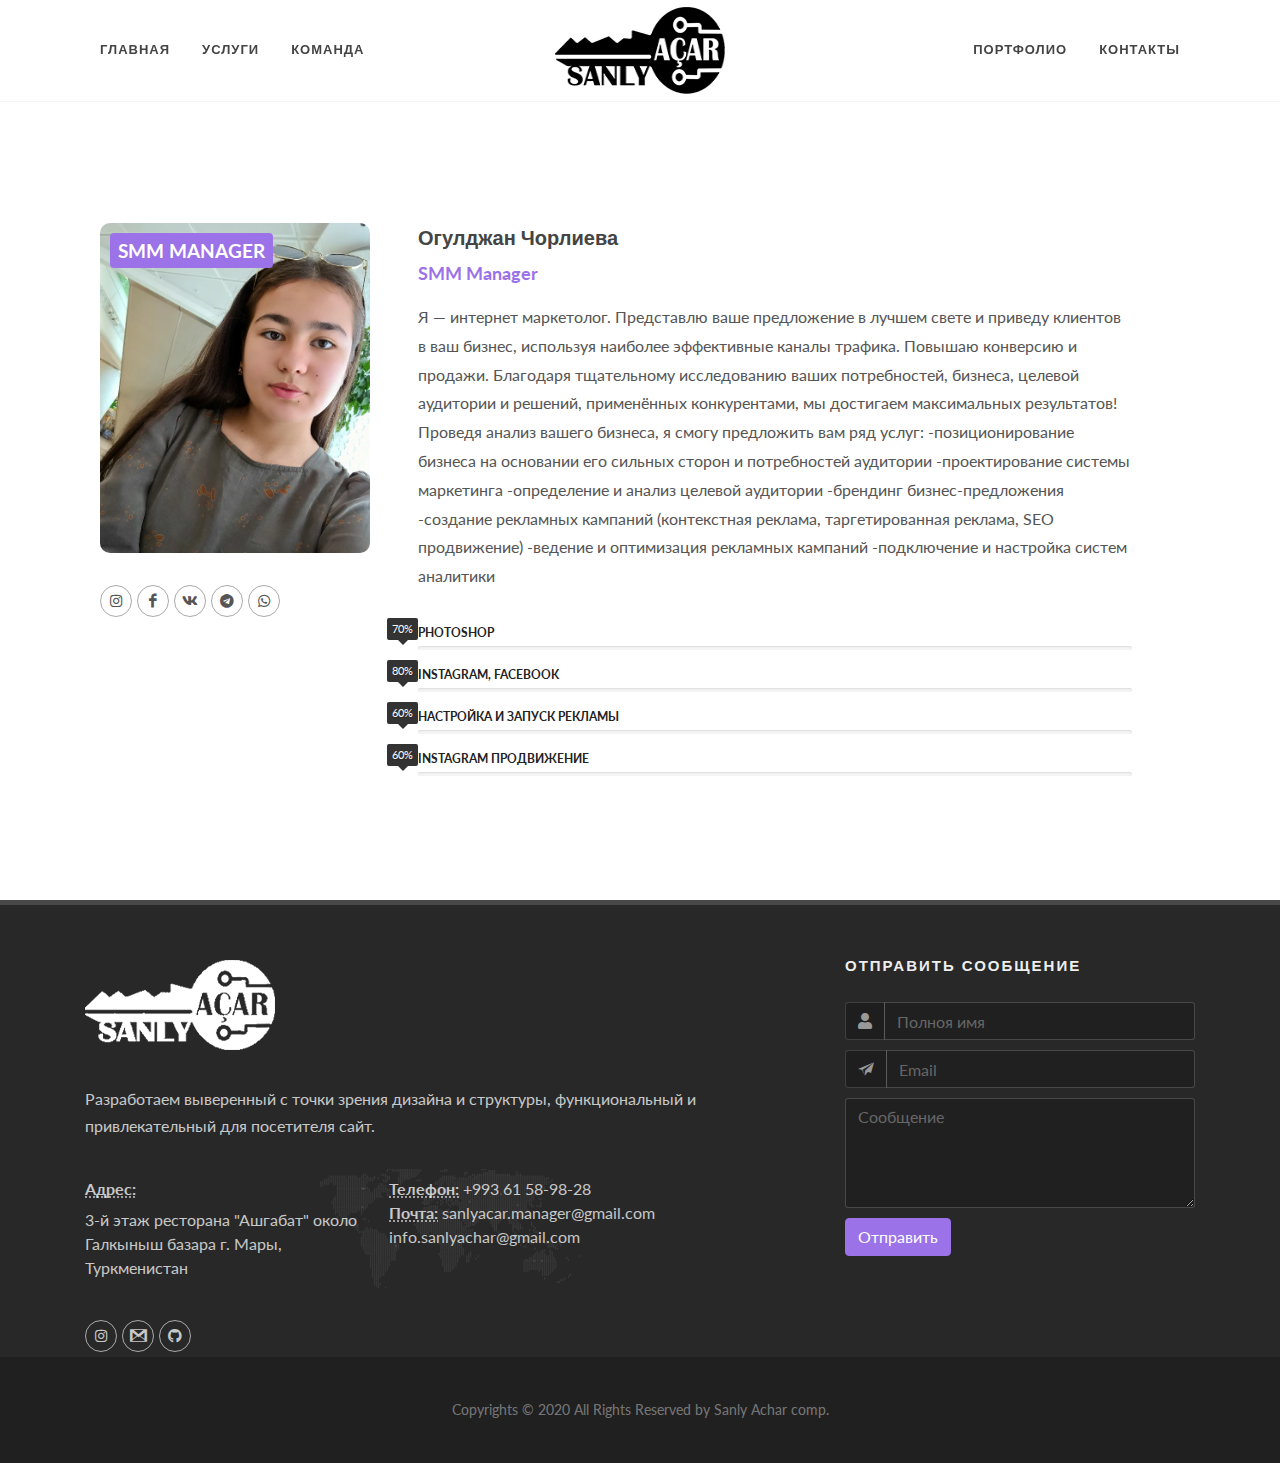
<file: portfolio/oguljan.html>
<!DOCTYPE html>
<html dir="ltr" lang="en-US">

<head>

    <meta http-equiv="content-type" content="text/html; charset=utf-8" />
    <meta name="author" content="SemiColonWeb" />

    <!-- Stylesheets
	============================================= -->
    <link
        href="https://fonts.googleapis.com/css?family=Lato:300,400,400i,700|Poppins:300,400,500,600,700|PT+Serif:400,400i&display=swap"
        rel="stylesheet" type="text/css" />
    <link rel="stylesheet" href="css/bootstrap.css" type="text/css" />
    <link rel="stylesheet" href="style.css" type="text/css" />
    <link rel="stylesheet" href="css/dark.css" type="text/css" />
    <link rel="stylesheet" href="css/font-icons.css" type="text/css" />
    <link rel="stylesheet" href="css/animate.css" type="text/css" />
    <link rel="stylesheet" href="css/magnific-popup.css" type="text/css" />

    <link rel="stylesheet" href="css/custom.css" type="text/css" />
    <meta name="viewport" content="width=device-width, initial-scale=1" />

    <!-- Document Title
	============================================= -->
    <title>Team</title>

</head>

<body class="stretched">

    <!-- Document Wrapper
	============================================= -->
    <div id="wrapper" class="clearfix">

        <!-- Header
		============================================= -->
        <header id="header">
            <div id="header-wrap">
                <div class="container">
                    <div class="header-row justify-content-lg-between">

                        <!-- Logo
						============================================= -->
                        <div id="logo" class="order-lg-2 col-auto px-0 mr-lg-0">
                            <a href="index.html" class="standard-logo" data-dark-logo="images/logo-dark.png"><img
                                    src="images/logo.png" alt="Canvas Logo"></a>
                            <a href="index.html" class="retina-logo" data-dark-logo="images/logo-dark@2x.png"><img
                                    src="images/logo.png" alt="Canvas Logo"></a>
                        </div><!-- #logo end -->

                        <div class="header-misc d-flex d-lg-none">



                        </div>

                        <div id="primary-menu-trigger">
                            <svg class="svg-trigger" viewBox="0 0 100 100">
                                <path
                                    d="m 30,33 h 40 c 3.722839,0 7.5,3.126468 7.5,8.578427 0,5.451959 -2.727029,8.421573 -7.5,8.421573 h -20">
                                </path>
                                <path d="m 30,50 h 40"></path>
                                <path
                                    d="m 70,67 h -40 c 0,0 -7.5,-0.802118 -7.5,-8.365747 0,-7.563629 7.5,-8.634253 7.5,-8.634253 h 20">
                                </path>
                            </svg>
                        </div>

                        <!-- Primary Navigation
						============================================= -->
                        <nav class="primary-menu order-lg-1 col-lg-5 px-0" style="position:inherit;">

                            <ul class="menu-container">
                                <li class="menu-item">
                                    <a class="menu-link" href="index.html">
                                        <div>Главная</div>
                                    </a>
                                </li>
                                <li class="menu-item mega-menu">
                                    <a class="menu-link" href="index.html">
                                        <div>Услуги</div>
                                    </a>
                                </li>
                                <li class="menu-item mega-menu">
                                    <a class="menu-link" href="team.html">
                                        <div>Команда</div>
                                    </a>
                                </li>
                            </ul>

                        </nav>

                        <nav class="primary-menu order-lg-3 col-lg-5 px-0" style="position:inherit;">

                            <div class="menu-container justify-content-lg-end">
                                <li class="menu-item mega-menu">
                                    <a class="menu-link" href="index.html">
                                        <div>Портфолио</div>
                                    </a>
                                </li>
                                <li class="menu-item">
                                    <a class="menu-link" href="#footer">
                                        <div>Контакты</div>
                                    </a>
                                </li>

                                </ul>

                        </nav><!-- #primary-menu end -->

                    </div>
                </div>
            </div>
            <div class="header-wrap-clone"></div>
        </header><!-- #header end -->
        <!-- Content
		============================================= -->
        <section id="content">
            <div class="content-wrap">
                <div class="container clearfix">                    
                    <!-- Team
					============================================= -->
                    <div id="shop" class="shop row grid-container gutter-30" data-layout="fitRows">                
                    </div><!-- #team end -->
                    <div class="product col-12 col-sm-6 col-lg-12">
                        <div class="grid-inner row no-gutters">
                            <div class="product-image col-lg-4 col-xl-3">
                                <a><img src="images/team/oguljan.webp" alt="Green Trousers"></a>
                                <div class="sale-flash badge badge-success p-2 text-uppercase">SMM Manager</div>
                                <div>
                                    <a href="https://www.instagram.com/tm_sanly_achar/" class="social-icon si-small si-rounded topmargin-sm si-github">
                                        <i class="icon-instagram"></i>
                                        <i class="icon-instagram"></i>
                                    </a>
                                    <a href="https://github.com/sanly-achar/" class="social-icon si-small si-rounded topmargin-sm si-github">
                                        <i class="icon-facebook"></i>
                                        <i class="icon-facebook"></i>
                                    </a>
                                    <a href="https://vk.com/id708247539" class="social-icon si-small si-rounded topmargin-sm si-github">
                                        <i class="icon-vk"></i>
                                        <i class="icon-vk"></i>
                                    </a>
                                    <a href="https://github.com/sanly-achar/" class="social-icon si-small si-rounded topmargin-sm si-github">
                                        <i class="icon-telegram"></i>
                                        <i class="icon-telegram"></i>
                                    </a>
                                    <a href="https://github.com/sanly-achar/" class="social-icon si-small si-rounded topmargin-sm si-github">
                                        <i class="icon-whatsapp"></i>
                                        <i class="icon-whatsapp"></i>
                                    </a>                                   
                                </div>
                            </div>
                            <div class="product-desc col-lg-8 col-xl-9 px-lg-5 pt-lg-0">
                                <div class="product-title">
                                    <h3><a>Огулджан Чорлиева</a></h3>
                                </div>
                                <div class="product-price"><ins>SMM Manager</ins></div>
            
            
                                <p class="mt-3 d-none d-lg-block">
                                    Я — интернет маркетолог. Представлю ваше предложение в лучшем свете и приведу клиентов в ваш
                                    бизнес, используя наиболее эффективные каналы трафика. Повышаю конверсию и продажи.
                                    Благодаря тщательному исследованию ваших потребностей, бизнеса, целевой аудитории и решений,
                                    применённых конкурентами, мы достигаем максимальных результатов!
                                    Проведя анализ вашего бизнеса, я смогу предложить вам ряд услуг:
                                    -позиционирование бизнеса на основании его сильных сторон и потребностей аудитории
                                    -проектирование системы маркетинга
                                    -определение и анализ целевой аудитории
                                    -брендинг бизнес-предложения
                                    -создание рекламных кампаний (контекстная реклама, таргетированная реклама, SEO продвижение)
                                    -ведение и оптимизация рекламных кампаний
                                    -подключение и настройка систем аналитики
                                </p>
            
                                <ul class="skills">
                                    <li data-percent="70">
                                        <span>Photoshop</span>
                                        <div class="progress skills-animated" style="width: 0%;">
                                            <div class="progress-percent">
                                                <div class="counter counter-inherit counter-instant"><span data-from="0"
                                                        data-to="70" data-refresh-interval="30" data-speed="1100">70</span>%</div>
                                            </div>
                                        </div>
                                    </li>
                                    <li data-percent="60">
                                        <span>Instagram, Facebook</span>
                                        <div class="progress skills-animated" style="width: 0%;">
                                            <div class="progress-percent">
                                                <div class="counter counter-inherit counter-instant"><span data-from="0"
                                                        data-to="60" data-refresh-in0terval="60" data-speed="1100">80</span>%</div>
                                            </div>
                                        </div>
                                    </li>
                                    <li data-percent="60">
                                        <span>НАСТРОЙКА И ЗАПУСК РЕКЛАМЫ</span>
                                        <div class="progress skills-animated" style="width: 0%;">
                                            <div class="progress-percent">
                                                <div class="counter counter-inherit counter-instant"><span data-from="0"
                                                        data-to="60" data-refresh-interval="30" data-speed="1100">60</span>%</div>
                                            </div>
                                        </div>
                                    </li>
                                    <li data-percent="60">
                                        <span>INSTAGRAM ПРОДВИЖЕНИЕ</span>
                                        <div class="progress skills-animated" style="width: 0%;">
                                            <div class="progress-percent">
                                                <div class="counter counter-inherit counter-instant"><span data-from="0"
                                                        data-to="60" data-refresh-interval="30" data-speed="1100">60</span>%</div>
                                            </div>
                                        </div>
                                    </li>
            
                                </ul>
                                
                            </div>                    
                        </div>
                    </div>
                </div>
            </div>
        </section>
    </div><!-- #team end -->
    <!-- Footer
		============================================= -->
    <footer id="footer" class="dark">
        <div class="container">
            <!-- Footer Widgets
				============================================= -->
            <div class="footer-widgets-wrap">

                <div class="row col-mb-50">
                    <div class="col-lg-8">

                        <div class="widget clearfix">

                            <img src="images/logo-ak.png" alt="Image" class="footer-logo">

                            <p>
                                Разработаем выверенный с точки зрения дизайна и структуры, функциональный и
                                привлекательный для посетителя сайт.</p>

                            <div class="py-2" style="background: url('images/world-map.png') no-repeat center center;">
                                <div class="row col-mb-30">
                                    <div class="col-6">
                                        <address class="mb-0">
                                            <abbr title="Headquarters"
                                                style="display: inline-block;margin-bottom: 7px;"><strong>Адрес:</strong></abbr><br>
                                            3-й этаж ресторана "Ашгабат" около Галкыныш базара г. Мары, Туркменистан<br>

                                        </address>
                                    </div>
                                    <div class="col-6">
                                        <abbr title="Phone Number"><strong>Телефон:</strong></abbr> +993 61 58-98-28<br>
                                        <abbr title="Email Address"><strong>Почта:</strong></abbr>
                                        sanlyacar.manager@gmail.com

                                        info.sanlyachar@gmail.com
                                    </div>
                                </div>
                            </div>





                            <a href="#" class="social-icon si-small si-rounded topmargin-sm si-instagram">
                                <i class="icon-instagram"></i>
                                <i class="icon-instagram"></i>
                            </a>
                            <a href="#" class="social-icon si-small si-rounded topmargin-sm si-gmail">
                                <i class="icon-gmail"></i>
                                <i class="icon-gmail"></i>
                            </a>




                            <a href="#" class="social-icon si-small si-rounded topmargin-sm si-github">
                                <i class="icon-github"></i>
                                <i class="icon-github"></i>
                            </a>




                        </div>

                    </div>



                    <div class="col-sm-6 col-lg-4">

                        <div class="widget quick-contact-widget form-widget clearfix">

                            <h4>Отправить сообщение</h4>

                            <div class="form-result"></div>

                            <form id="quick-contact-form" name="quick-contact-form" action="include/form.php"
                                method="post" class="quick-contact-form mb-0">

                                <div class="form-process">
                                    <div class="css3-spinner">
                                        <div class="css3-spinner-scaler"></div>
                                    </div>
                                </div>

                                <div class="input-group mx-auto">
                                    <div class="input-group-prepend">
                                        <div class="input-group-text"><i class="icon-user"></i></div>
                                    </div>
                                    <input type="text" class="required form-control" id="quick-contact-form-name"
                                        name="quick-contact-form-name" value="" placeholder="Полноя имя" />
                                </div>
                                <div class="input-group mx-auto">
                                    <div class="input-group-prepend">
                                        <div class="input-group-text"><i class="icon-email2"></i></div>
                                    </div>
                                    <input type="text" class="required form-control email" id="quick-contact-form-email"
                                        name="quick-contact-form-email" value="" placeholder="Email" />
                                </div>
                                <textarea class="required form-control input-block-level short-textarea"
                                    id="quick-contact-form-message" name="quick-contact-form-message" rows="4" cols="30"
                                    placeholder="Сообщение"></textarea>
                                <input type="text" class="d-none" id="quick-contact-form-botcheck"
                                    name="quick-contact-form-botcheck" value="" />
                                <input type="hidden" name="prefix" value="quick-contact-form-">
                                <button type="submit" id="quick-contact-form-submit" name="quick-contact-form-submit"
                                    class="btn btn-danger m-0" value="submit">Отправить</button>

                            </form>

                        </div>

                    </div>
                </div>

            </div><!-- .footer-widgets-wrap end -->
        </div>

        <!-- Copyrights
			============================================= -->
        <div id="copyrights">
            <div class="container">

                <div class="w-100 text-center">

                    Copyrights &copy; 2020 All Rights Reserved by Sanly Achar comp.
                </div>

            </div>
        </div><!-- #copyrights end -->
    </footer><!-- #footer end -->

    </div><!-- #wrapper end -->


    <!-- JavaScripts
	============================================= -->
    <script src="js/jquery.js"></script>
    <script src="js/plugins.min.js"></script>

    <!-- Footer Scripts
	============================================= -->
    <script src="js/functions.js"></script>
    <script src="https://ajax.googleapis.com/ajax/libs/jquery/3.3.1/jquery.min.js"></script>
    <script>
        $(document).ready(function () {
            // Add smooth scrolling to all links
            $("a").on('click', function (event) {

                // Make sure this.hash has a value before overriding default behavior
                if (this.hash !== "") {
                    // Prevent default anchor click behavior
                    event.preventDefault();

                    // Store hash
                    var hash = this.hash;

                    // Using jQuery's animate() method to add smooth page scroll
                    // The optional number (800) specifies the number of milliseconds it takes to scroll to the specified area
                    $('html, body').animate({
                        scrollTop: $(hash).offset().top
                    }, 800, function () {

                        // Add hash (#) to URL when done scrolling (default click behavior)
                        window.location.hash = hash;
                    });
                } // End if
            });
        });
    </script>

</body>

</html>
</file>
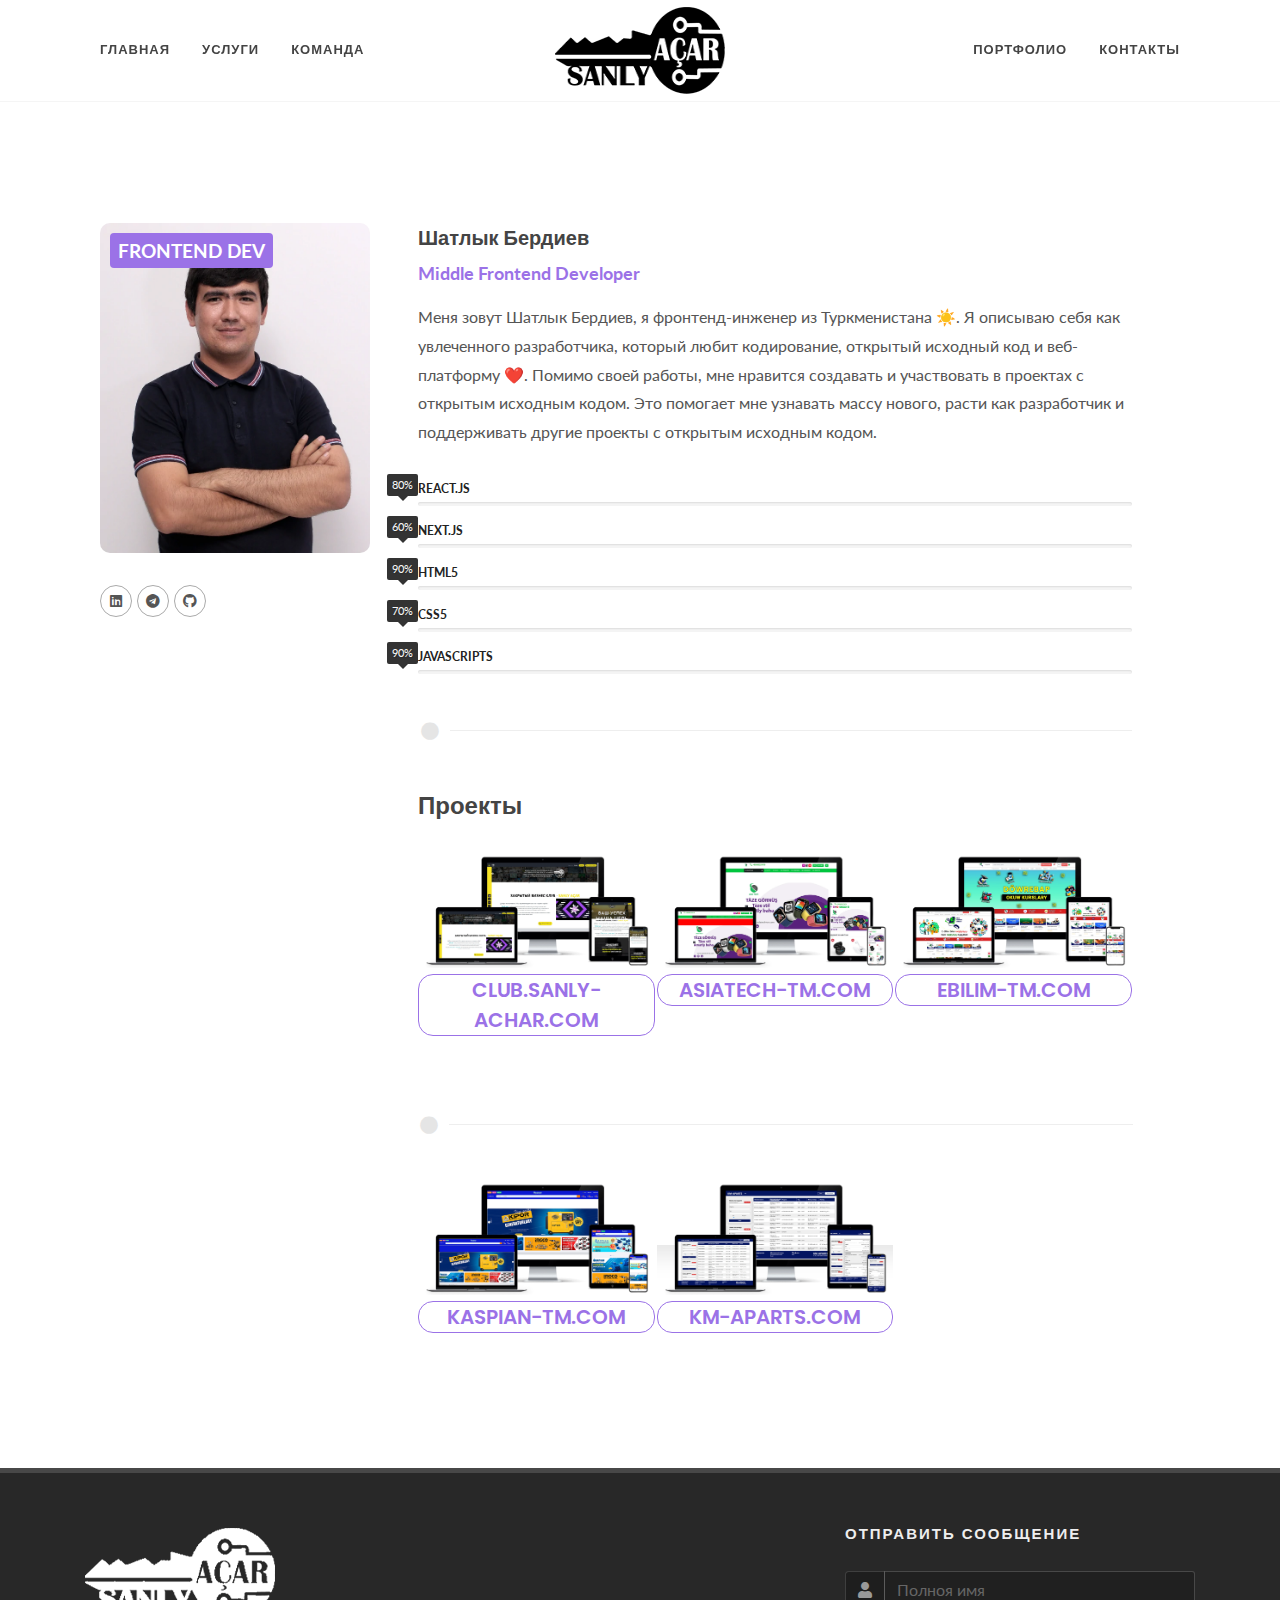
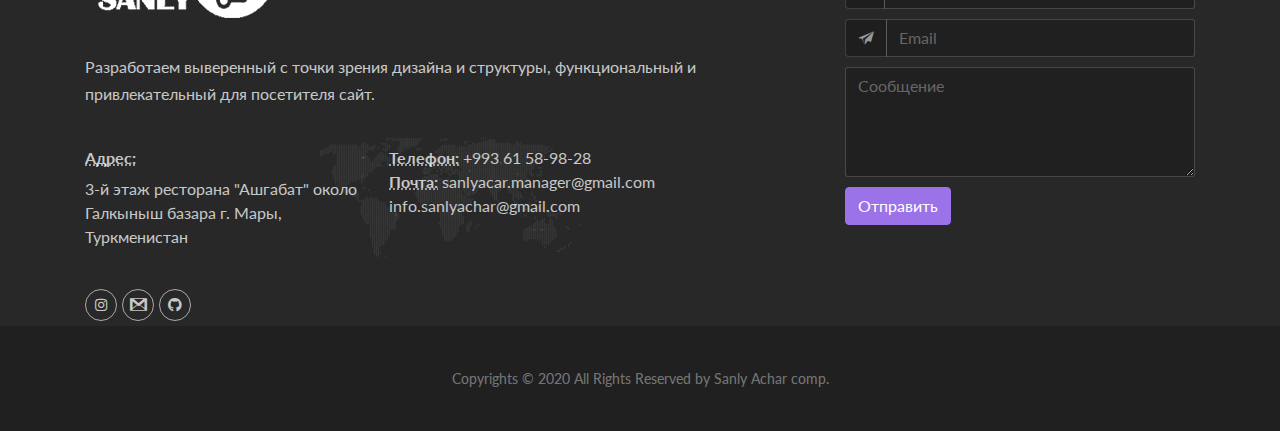
<file: portfolio/shatlyk.html>
<!DOCTYPE html>
<html dir="ltr" lang="en-US">

<head>

    <meta http-equiv="content-type" content="text/html; charset=utf-8" />
    <meta name="author" content="SemiColonWeb" />

    <!-- Stylesheets
	============================================= -->
    <link
        href="https://fonts.googleapis.com/css?family=Lato:300,400,400i,700|Poppins:300,400,500,600,700|PT+Serif:400,400i&display=swap"
        rel="stylesheet" type="text/css" />
    <link rel="stylesheet" href="css/bootstrap.css" type="text/css" />
    <link rel="stylesheet" href="style.css" type="text/css" />
    <link rel="stylesheet" href="css/dark.css" type="text/css" />
    <link rel="stylesheet" href="css/font-icons.css" type="text/css" />
    <link rel="stylesheet" href="css/animate.css" type="text/css" />
    <link rel="stylesheet" href="css/magnific-popup.css" type="text/css" />

    <link rel="stylesheet" href="css/custom.css" type="text/css" />
    <meta name="viewport" content="width=device-width, initial-scale=1" />

    <!-- Document Title
	============================================= -->
    <title>Team</title>

</head>

<body class="stretched">

    <!-- Document Wrapper
	============================================= -->
    <div id="wrapper" class="clearfix">

        <!-- Header
		============================================= -->
        <header id="header">
            <div id="header-wrap">
                <div class="container">
                    <div class="header-row justify-content-lg-between">

                        <!-- Logo
						============================================= -->
                        <div id="logo" class="order-lg-2 col-auto px-0 mr-lg-0">
                            <a href="index.html" class="standard-logo" data-dark-logo="images/logo-dark.png"><img
                                    src="images/logo.png" alt="Canvas Logo"></a>
                            <a href="index.html" class="retina-logo" data-dark-logo="images/logo-dark@2x.png"><img
                                    src="images/logo.png" alt="Canvas Logo"></a>
                        </div><!-- #logo end -->

                        <div class="header-misc d-flex d-lg-none">



                        </div>

                        <div id="primary-menu-trigger">
                            <svg class="svg-trigger" viewBox="0 0 100 100">
                                <path
                                    d="m 30,33 h 40 c 3.722839,0 7.5,3.126468 7.5,8.578427 0,5.451959 -2.727029,8.421573 -7.5,8.421573 h -20">
                                </path>
                                <path d="m 30,50 h 40"></path>
                                <path
                                    d="m 70,67 h -40 c 0,0 -7.5,-0.802118 -7.5,-8.365747 0,-7.563629 7.5,-8.634253 7.5,-8.634253 h 20">
                                </path>
                            </svg>
                        </div>

                        <!-- Primary Navigation
						============================================= -->
                        <nav class="primary-menu order-lg-1 col-lg-5 px-0" style="position:inherit;">

                            <ul class="menu-container">
                                <li class="menu-item">
                                    <a class="menu-link" href="index.html">
                                        <div>Главная</div>
                                    </a>
                                </li>
                                <li class="menu-item mega-menu">
                                    <a class="menu-link" href="index.html">
                                        <div>Услуги</div>
                                    </a>
                                </li>
                                <li class="menu-item mega-menu">
                                    <a class="menu-link" href="team.html">
                                        <div>Команда</div>
                                    </a>
                                </li>
                            </ul>

                        </nav>

                        <nav class="primary-menu order-lg-3 col-lg-5 px-0" style="position:inherit;">

                            <div class="menu-container justify-content-lg-end">
                                <li class="menu-item mega-menu">
                                    <a class="menu-link" href="index.html">
                                        <div>Портфолио</div>
                                    </a>
                                </li>
                                <li class="menu-item">
                                    <a class="menu-link" href="#footer">
                                        <div>Контакты</div>
                                    </a>
                                </li>

                                </ul>

                        </nav><!-- #primary-menu end -->

                    </div>
                </div>
            </div>
            <div class="header-wrap-clone"></div>
        </header><!-- #header end -->
        <!-- Content
		============================================= -->
        <section id="content">
            <div class="content-wrap">
                <div class="container clearfix">
                    <!-- Team
					============================================= -->
                    <div id="shop" class="shop row grid-container gutter-30" data-layout="fitRows">
                    </div><!-- #team end -->
                    <div class="product col-12 col-sm-6 col-lg-12">
                        <div class="grid-inner row no-gutters">
                            <div class="product-image col-lg-4 col-xl-3">
                                <a><img src="images/team/shatlyk.webp" alt="Green Trousers"></a>
                                <div class="sale-flash badge badge-success p-2 text-uppercase">Frontend dev
                                </div>
                                <div>
                                    <a href="https://www.linkedin.com/in/shatlyk-berdiyew/"
                                        class="social-icon si-small si-rounded topmargin-sm si-github">
                                        <i class="icon-linkedin"></i>
                                        <i class="icon-linkedin"></i>
                                    </a>
                                    <a href="https://t.me/@ShatlykBerdiyev"
                                        class="social-icon si-small si-rounded topmargin-sm si-github">
                                        <i class="icon-telegram"></i>
                                        <i class="icon-telegram"></i>
                                    </a>

                                    <a href="https://github.com/ShatlykBerdiyew"
                                        class="social-icon si-small si-rounded topmargin-sm si-github">
                                        <i class="icon-github"></i>
                                        <i class="icon-github"></i>
                                    </a>
                                </div>
                            </div>
                            <div class="product-desc col-lg-8 col-xl-9 px-lg-5 pt-lg-0">
                                <div class="product-title">
                                    <h3><a>Шатлык Бердиев</a></h3>
                                </div>
                                <div class="product-price"><ins>Middle Frontend Developer</ins></div>


                                <p class="mt-3 d-none d-lg-block">Меня зовут Шатлык Бердиев, я фронтенд-инженер
                                    из Туркменистана ☀️. Я описываю себя как увлеченного разработчика, который
                                    любит кодирование, открытый исходный код и веб-платформу ❤️.

                                    Помимо своей работы, мне нравится создавать и участвовать в проектах с
                                    открытым исходным кодом. Это помогает мне узнавать массу нового, расти как
                                    разработчик и поддерживать другие проекты с открытым исходным кодом.

                                </p>

                                <ul class="skills">
                                    <li data-percent="80">
                                        <span>React.js</span>
                                        <div class="progress skills-animated" style="width: 0%;">
                                            <div class="progress-percent">
                                                <div class="counter counter-inherit counter-instant"><span data-from="0"
                                                        data-to="80" data-refresh-interval="30"
                                                        data-speed="1100">80</span>%</div>
                                            </div>
                                        </div>
                                    </li>
                                    <li data-percent="60">
                                        <span>Next.js</span>
                                        <div class="progress skills-animated" style="width: 0%;">
                                            <div class="progress-percent">
                                                <div class="counter counter-inherit counter-instant"><span data-from="0"
                                                        data-to="60" data-refresh-in0terval="30"
                                                        data-speed="1100">60</span>%</div>
                                            </div>
                                        </div>
                                    </li>
                                    <li data-percent="90">
                                        <span>HTML5</span>
                                        <div class="progress skills-animated" style="width: 0%;">
                                            <div class="progress-percent">
                                                <div class="counter counter-inherit counter-instant"><span data-from="0"
                                                        data-to="90" data-refresh-interval="30"
                                                        data-speed="1100">90</span>%</div>
                                            </div>
                                        </div>
                                    </li>
                                    <li data-percent="70">
                                        <span>CSS5</span>
                                        <div class="progress skills-animated" style="width: 0%;">
                                            <div class="progress-percent">
                                                <div class="counter counter-inherit counter-instant"><span data-from="0"
                                                        data-to="70" data-refresh-interval="30"
                                                        data-speed="1100">70</span>%</div>
                                            </div>
                                        </div>
                                    </li>
                                    <li data-percent="90">
                                        <span>JavaScripts</span>
                                        <div class="progress skills-animated" style="width: 0%;">
                                            <div class="progress-percent">
                                                <div class="counter counter-inherit counter-instant"><span data-from="0"
                                                        data-to="90" data-refresh-interval="30"
                                                        data-speed="1100">90</span>%</div>
                                            </div>
                                        </div>
                                    </li>
                                </ul>
                                <div class="divider"><i class="icon-circle"></i></div>

                                <h3>Проекты</h3>

                                <div class="masonry-thumbs grid-container grid-3" data-big="2" data-lightbox="gallery">
                                    <a class="grid-item" href="https://club.sanly-achar.com/"
                                        data-lightbox="gallery-item"><img src="images/portfolio/3/5.webp"
                                            alt="Gallery Thumb 1"><h3 class="title-projects">CLUB.SANLY-ACHAR.COM</h3></a>
                                    <a class="grid-item" href="https://asiatech-tm.com/about/"
                                        data-lightbox="gallery-item"><img src="images/portfolio/3/6.webp"
                                            alt="Gallery Thumb 1"><h3 class="title-projects">ASIATECH-TM.COM</h3></a>
                                    <a class="grid-item" href="https://www.ebilim-tm.com/"
                                        data-lightbox="gallery-item"><img src="images/portfolio/3/1.webp"
                                            alt="Gallery Thumb 1"><h3 class="title-projects">EBILIM-TM.COM</h3></a>
                                    <div class="divider"><i class="icon-circle"></i></div>

                                    <a class="grid-item" href="https://www.kaspian-tm.com/"
                                        data-lightbox="gallery-item"><img src="images/portfolio/3/4.webp"
                                            alt="Gallery Thumb 1"><h3 class="title-projects">KASPIAN-TM.COM</h3></a>
                                    <a class="grid-item" href="https://km-aparts.com/" data-lightbox="gallery-item"><img
                                            src="images/portfolio/3/8.webp" alt="Gallery Thumb 1"><h3 class="title-projects">KM-APARTS.COM</h3></a>
                                </div>
                            </div>
                        </div>
                    </div>
                </div>
            </div>
        </section>
    </div><!-- #team end -->
    <!-- Footer
		============================================= -->
    <footer id="footer" class="dark">
        <div class="container">
            <!-- Footer Widgets
				============================================= -->
            <div class="footer-widgets-wrap">

                <div class="row col-mb-50">
                    <div class="col-lg-8">

                        <div class="widget clearfix">

                            <img src="images/logo-ak.png" alt="Image" class="footer-logo">

                            <p>
                                Разработаем выверенный с точки зрения дизайна и структуры, функциональный и
                                привлекательный для посетителя сайт.</p>

                            <div class="py-2" style="background: url('images/world-map.png') no-repeat center center;">
                                <div class="row col-mb-30">
                                    <div class="col-6">
                                        <address class="mb-0">
                                            <abbr title="Headquarters"
                                                style="display: inline-block;margin-bottom: 7px;"><strong>Адрес:</strong></abbr><br>
                                            3-й этаж ресторана "Ашгабат" около Галкыныш базара г. Мары, Туркменистан<br>

                                        </address>
                                    </div>
                                    <div class="col-6">
                                        <abbr title="Phone Number"><strong>Телефон:</strong></abbr> +993 61 58-98-28<br>
                                        <abbr title="Email Address"><strong>Почта:</strong></abbr>
                                        sanlyacar.manager@gmail.com

                                        info.sanlyachar@gmail.com
                                    </div>
                                </div>
                            </div>





                            <a href="#" class="social-icon si-small si-rounded topmargin-sm si-instagram">
                                <i class="icon-instagram"></i>
                                <i class="icon-instagram"></i>
                            </a>
                            <a href="#" class="social-icon si-small si-rounded topmargin-sm si-gmail">
                                <i class="icon-gmail"></i>
                                <i class="icon-gmail"></i>
                            </a>




                            <a href="#" class="social-icon si-small si-rounded topmargin-sm si-github">
                                <i class="icon-github"></i>
                                <i class="icon-github"></i>
                            </a>




                        </div>

                    </div>



                    <div class="col-sm-6 col-lg-4">

                        <div class="widget quick-contact-widget form-widget clearfix">

                            <h4>Отправить сообщение</h4>

                            <div class="form-result"></div>

                            <form id="quick-contact-form" name="quick-contact-form" action="include/form.php"
                                method="post" class="quick-contact-form mb-0">

                                <div class="form-process">
                                    <div class="css3-spinner">
                                        <div class="css3-spinner-scaler"></div>
                                    </div>
                                </div>

                                <div class="input-group mx-auto">
                                    <div class="input-group-prepend">
                                        <div class="input-group-text"><i class="icon-user"></i></div>
                                    </div>
                                    <input type="text" class="required form-control" id="quick-contact-form-name"
                                        name="quick-contact-form-name" value="" placeholder="Полноя имя" />
                                </div>
                                <div class="input-group mx-auto">
                                    <div class="input-group-prepend">
                                        <div class="input-group-text"><i class="icon-email2"></i></div>
                                    </div>
                                    <input type="text" class="required form-control email" id="quick-contact-form-email"
                                        name="quick-contact-form-email" value="" placeholder="Email" />
                                </div>
                                <textarea class="required form-control input-block-level short-textarea"
                                    id="quick-contact-form-message" name="quick-contact-form-message" rows="4" cols="30"
                                    placeholder="Сообщение"></textarea>
                                <input type="text" class="d-none" id="quick-contact-form-botcheck"
                                    name="quick-contact-form-botcheck" value="" />
                                <input type="hidden" name="prefix" value="quick-contact-form-">
                                <button type="submit" id="quick-contact-form-submit" name="quick-contact-form-submit"
                                    class="btn btn-danger m-0" value="submit">Отправить</button>

                            </form>

                        </div>

                    </div>
                </div>

            </div><!-- .footer-widgets-wrap end -->
        </div>

        <!-- Copyrights
			============================================= -->
        <div id="copyrights">
            <div class="container">

                <div class="w-100 text-center">

                    Copyrights &copy; 2020 All Rights Reserved by Sanly Achar comp.
                </div>

            </div>
        </div><!-- #copyrights end -->
    </footer><!-- #footer end -->

    </div><!-- #wrapper end -->


    <!-- JavaScripts
	============================================= -->
    <script src="js/jquery.js"></script>
    <script src="js/plugins.min.js"></script>

    <!-- Footer Scripts
	============================================= -->
    <script src="js/functions.js"></script>
    <script src="https://ajax.googleapis.com/ajax/libs/jquery/3.3.1/jquery.min.js"></script>
    <script>
        $(document).ready(function () {
            // Add smooth scrolling to all links
            $("a").on('click', function (event) {

                // Make sure this.hash has a value before overriding default behavior
                if (this.hash !== "") {
                    // Prevent default anchor click behavior
                    event.preventDefault();

                    // Store hash
                    var hash = this.hash;

                    // Using jQuery's animate() method to add smooth page scroll
                    // The optional number (800) specifies the number of milliseconds it takes to scroll to the specified area
                    $('html, body').animate({
                        scrollTop: $(hash).offset().top
                    }, 800, function () {

                        // Add hash (#) to URL when done scrolling (default click behavior)
                        window.location.hash = hash;
                    });
                } // End if
            });
        });
    </script>

</body>

</html>
</file>
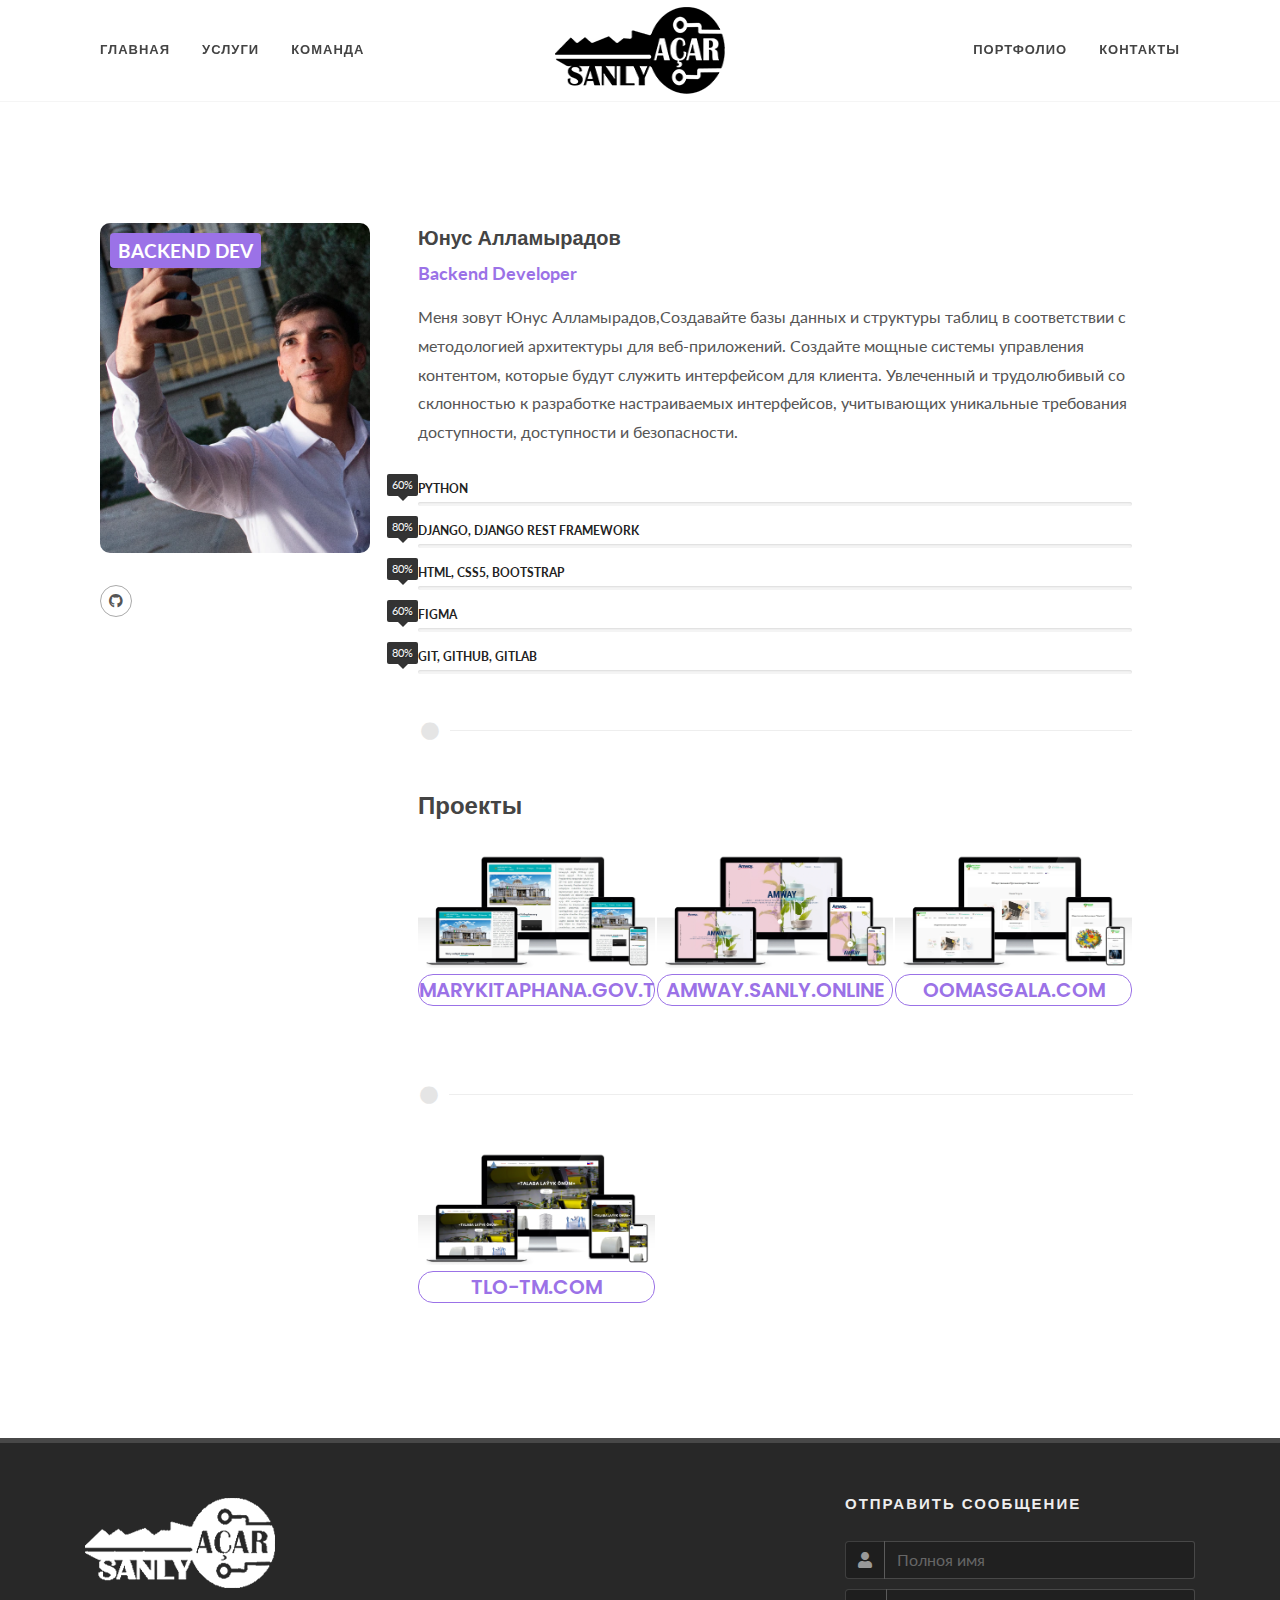
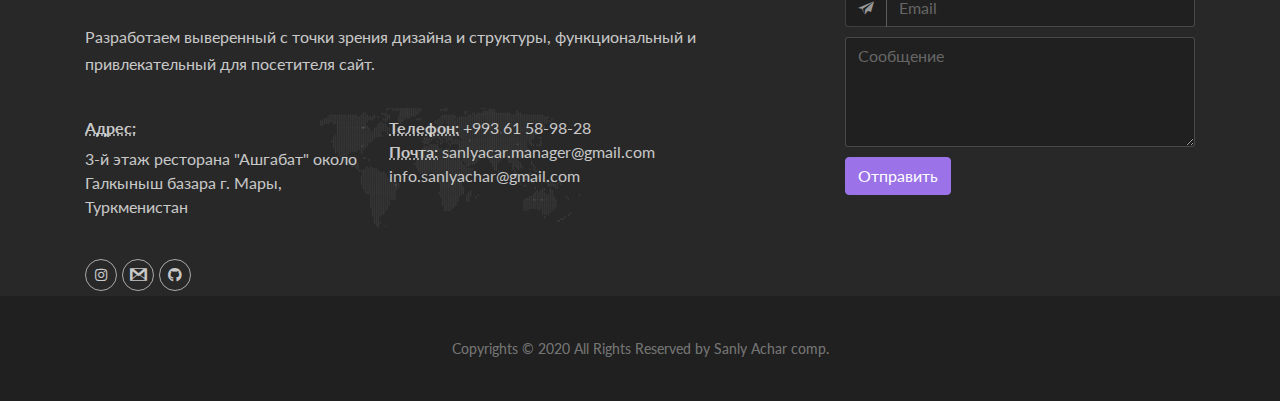
<file: portfolio/yunus.html>
<!DOCTYPE html>
<html dir="ltr" lang="en-US">

<head>

    <meta http-equiv="content-type" content="text/html; charset=utf-8" />
    <meta name="author" content="SemiColonWeb" />

    <!-- Stylesheets
	============================================= -->
    <link
        href="https://fonts.googleapis.com/css?family=Lato:300,400,400i,700|Poppins:300,400,500,600,700|PT+Serif:400,400i&display=swap"
        rel="stylesheet" type="text/css" />
    <link rel="stylesheet" href="css/bootstrap.css" type="text/css" />
    <link rel="stylesheet" href="style.css" type="text/css" />
    <link rel="stylesheet" href="css/dark.css" type="text/css" />
    <link rel="stylesheet" href="css/font-icons.css" type="text/css" />
    <link rel="stylesheet" href="css/animate.css" type="text/css" />
    <link rel="stylesheet" href="css/magnific-popup.css" type="text/css" />

    <link rel="stylesheet" href="css/custom.css" type="text/css" />
    <meta name="viewport" content="width=device-width, initial-scale=1" />

    <!-- Document Title
	============================================= -->
    <title>Team</title>

</head>

<body class="stretched">

    <!-- Document Wrapper
	============================================= -->
    <div id="wrapper" class="clearfix">

        <!-- Header
		============================================= -->
        <header id="header">
            <div id="header-wrap">
                <div class="container">
                    <div class="header-row justify-content-lg-between">

                        <!-- Logo
						============================================= -->
                        <div id="logo" class="order-lg-2 col-auto px-0 mr-lg-0">
                            <a href="index.html" class="standard-logo" data-dark-logo="images/logo-dark.png"><img
                                    src="images/logo.png" alt="Canvas Logo"></a>
                            <a href="index.html" class="retina-logo" data-dark-logo="images/logo-dark@2x.png"><img
                                    src="images/logo.png" alt="Canvas Logo"></a>
                        </div><!-- #logo end -->

                        <div class="header-misc d-flex d-lg-none">



                        </div>

                        <div id="primary-menu-trigger">
                            <svg class="svg-trigger" viewBox="0 0 100 100">
                                <path
                                    d="m 30,33 h 40 c 3.722839,0 7.5,3.126468 7.5,8.578427 0,5.451959 -2.727029,8.421573 -7.5,8.421573 h -20">
                                </path>
                                <path d="m 30,50 h 40"></path>
                                <path
                                    d="m 70,67 h -40 c 0,0 -7.5,-0.802118 -7.5,-8.365747 0,-7.563629 7.5,-8.634253 7.5,-8.634253 h 20">
                                </path>
                            </svg>
                        </div>

                        <!-- Primary Navigation
						============================================= -->
                        <nav class="primary-menu order-lg-1 col-lg-5 px-0" style="position:inherit;">

                            <ul class="menu-container">
                                <li class="menu-item">
                                    <a class="menu-link" href="index.html">
                                        <div>Главная</div>
                                    </a>
                                </li>
                                <li class="menu-item mega-menu">
                                    <a class="menu-link" href="index.html">
                                        <div>Услуги</div>
                                    </a>
                                </li>
                                <li class="menu-item mega-menu">
                                    <a class="menu-link" href="team.html">
                                        <div>Команда</div>
                                    </a>
                                </li>
                            </ul>

                        </nav>

                        <nav class="primary-menu order-lg-3 col-lg-5 px-0" style="position:inherit;">

                            <div class="menu-container justify-content-lg-end">
                                <li class="menu-item mega-menu">
                                    <a class="menu-link" href="index.html">
                                        <div>Портфолио</div>
                                    </a>
                                </li>
                                <li class="menu-item">
                                    <a class="menu-link" href="#footer">
                                        <div>Контакты</div>
                                    </a>
                                </li>

                                </ul>

                        </nav><!-- #primary-menu end -->

                    </div>
                </div>
            </div>
            <div class="header-wrap-clone"></div>
        </header><!-- #header end -->
        <!-- Content
		============================================= -->
        <section id="content">
            <div class="content-wrap">
                <div class="container clearfix">
                    <!-- Team
					============================================= -->
                    <div id="shop" class="shop row grid-container gutter-30" data-layout="fitRows">
                    </div><!-- #team end -->
                    <div class="product col-12 col-sm-6 col-lg-12">
                        <div class="grid-inner row no-gutters">
                            <div class="product-image col-lg-4 col-xl-3">
                                <a><img src="images/team/yunus.webp" alt="Green Trousers"></a>
                                <div class="sale-flash badge badge-success p-2 text-uppercase">Backend dev</div>
                                <div>
                                    <a href="https://github.com/allamyradoff"
                                        class="social-icon si-small si-rounded topmargin-sm si-github">
                                        <i class="icon-github"></i>
                                        <i class="icon-github"></i>
                                    </a>
                                </div>
                            </div>
                            <div class="product-desc col-lg-8 col-xl-9 px-lg-5 pt-lg-0">
                                <div class="product-title">
                                    <h3><a>Юнус Алламырадов</a></h3>
                                </div>
                                <div class="product-price"><ins>Backend Developer</ins></div>


                                <p class="mt-3 d-none d-lg-block">Меня зовут Юнус Алламырадов,Создавайте базы данных и
                                    структуры таблиц в соответствии с методологией архитектуры для веб-приложений.
                                    Создайте мощные системы управления контентом, которые будут служить интерфейсом для
                                    клиента. Увлеченный и трудолюбивый со склонностью к разработке настраиваемых
                                    интерфейсов, учитывающих уникальные требования доступности, доступности и
                                    безопасности.

                                </p>

                                <ul class="skills">
                                    <li data-percent="60">
                                        <span>Python</span>
                                        <div class="progress skills-animated" style="width: 0%;">
                                            <div class="progress-percent">
                                                <div class="counter counter-inherit counter-instant"><span data-from="0"
                                                        data-to="60" data-refresh-interval="30"
                                                        data-speed="1100">60</span>%</div>
                                            </div>
                                        </div>
                                    </li>
                                    <li data-percent="80">
                                        <span>Django, Django Rest Framework</span>
                                        <div class="progress skills-animated" style="width: 0%;">
                                            <div class="progress-percent">
                                                <div class="counter counter-inherit counter-instant"><span data-from="0"
                                                        data-to="80" data-refresh-interval="30"
                                                        data-speed="1100">80</span>%</div>
                                            </div>
                                        </div>
                                    </li>


                                    <li data-percent="80">
                                        <span>HTML, CSS5, Bootstrap</span>
                                        <div class="progress skills-animated" style="width: 0%;">
                                            <div class="progress-percent">
                                                <div class="counter counter-inherit counter-instant"><span data-from="0"
                                                        data-to="80" data-refresh-interval="30"
                                                        data-speed="1100">80</span>%</div>
                                            </div>
                                        </div>
                                    </li>
                                    <li data-percent="70">
                                        <span>Figma</span>
                                        <div class="progress skills-animated" style="width: 0%;">
                                            <div class="progress-percent">
                                                <div class="counter counter-inherit counter-instant"><span data-from="0"
                                                        data-to="60" data-refresh-interval="30"
                                                        data-speed="1100">60</span>%</div>
                                            </div>
                                        </div>
                                    </li>
                                    <li data-percent="80">
                                        <span>Git, GitHub, GitLab</span>
                                        <div class="progress skills-animated" style="width: 0%;">
                                            <div class="progress-percent">
                                                <div class="counter counter-inherit counter-instant"><span data-from="0"
                                                        data-to="80" data-refresh-interval="30"
                                                        data-speed="1100">80</span>%</div>
                                            </div>
                                        </div>
                                    </li>

                                </ul>
                                <div class="divider"><i class="icon-circle"></i></div>

                                <h3>Проекты</h3>

                                <div class="masonry-thumbs grid-container grid-3" data-big="2" data-lightbox="gallery">
                                    
                                    <a class="grid-item" href="http://marykitaphana.gov.tm/"
                                        data-lightbox="gallery-item"><img src="images/portfolio/3/7.webp"
                                            alt="Gallery Thumb 1">
                                            <h3 class="title-projects">MARYKITAPHANA.GOV.TM</h3></a>
                                    <a class="grid-item" href="https://amway.sanly.online/"
                                        data-lightbox="gallery-item"><img src="images/portfolio/3/9.webp"
                                            alt="Gallery Thumb 1"><h3 class="title-projects">AMWAY.SANLY.ONLINE</h3></a>
                                    <a class="grid-item" href="http://oomasgala.com/" data-lightbox="gallery-item"><img
                                            src="images/portfolio/3/10.webp" alt="Gallery Thumb 1"><h3 class="title-projects">OOMASGALA.COM</h3></a>
                                    <div class="divider"><i class="icon-circle"></i></div>
                                    
                                    <a class="grid-item" href="http://tlo-tm.com/" data-lightbox="gallery-item"><img
                                            src="images/portfolio/3/11.webp" alt="Gallery Thumb 1">
                                        <h3 class="title-projects">TLO-TM.COM</h3>
                                    </a>

                                </div>
                            </div>
                        </div>
                    </div>
                </div>
            </div>
        </section>
    </div><!-- #team end -->
    <!-- Footer
		============================================= -->
    <footer id="footer" class="dark">
        <div class="container">
            <!-- Footer Widgets
				============================================= -->
            <div class="footer-widgets-wrap">

                <div class="row col-mb-50">
                    <div class="col-lg-8">

                        <div class="widget clearfix">

                            <img src="images/logo-ak.png" alt="Image" class="footer-logo">

                            <p>
                                Разработаем выверенный с точки зрения дизайна и структуры, функциональный и
                                привлекательный для посетителя сайт.</p>

                            <div class="py-2" style="background: url('images/world-map.png') no-repeat center center;">
                                <div class="row col-mb-30">
                                    <div class="col-6">
                                        <address class="mb-0">
                                            <abbr title="Headquarters"
                                                style="display: inline-block;margin-bottom: 7px;"><strong>Адрес:</strong></abbr><br>
                                            3-й этаж ресторана "Ашгабат" около Галкыныш базара г. Мары, Туркменистан<br>

                                        </address>
                                    </div>
                                    <div class="col-6">
                                        <abbr title="Phone Number"><strong>Телефон:</strong></abbr> +993 61 58-98-28<br>
                                        <abbr title="Email Address"><strong>Почта:</strong></abbr>
                                        sanlyacar.manager@gmail.com

                                        info.sanlyachar@gmail.com
                                    </div>
                                </div>
                            </div>





                            <a href="#" class="social-icon si-small si-rounded topmargin-sm si-instagram">
                                <i class="icon-instagram"></i>
                                <i class="icon-instagram"></i>
                            </a>
                            <a href="#" class="social-icon si-small si-rounded topmargin-sm si-gmail">
                                <i class="icon-gmail"></i>
                                <i class="icon-gmail"></i>
                            </a>




                            <a href="#" class="social-icon si-small si-rounded topmargin-sm si-github">
                                <i class="icon-github"></i>
                                <i class="icon-github"></i>
                            </a>




                        </div>

                    </div>



                    <div class="col-sm-6 col-lg-4">

                        <div class="widget quick-contact-widget form-widget clearfix">

                            <h4>Отправить сообщение</h4>

                            <div class="form-result"></div>

                            <form id="quick-contact-form" name="quick-contact-form" action="include/form.php"
                                method="post" class="quick-contact-form mb-0">

                                <div class="form-process">
                                    <div class="css3-spinner">
                                        <div class="css3-spinner-scaler"></div>
                                    </div>
                                </div>

                                <div class="input-group mx-auto">
                                    <div class="input-group-prepend">
                                        <div class="input-group-text"><i class="icon-user"></i></div>
                                    </div>
                                    <input type="text" class="required form-control" id="quick-contact-form-name"
                                        name="quick-contact-form-name" value="" placeholder="Полноя имя" />
                                </div>
                                <div class="input-group mx-auto">
                                    <div class="input-group-prepend">
                                        <div class="input-group-text"><i class="icon-email2"></i></div>
                                    </div>
                                    <input type="text" class="required form-control email" id="quick-contact-form-email"
                                        name="quick-contact-form-email" value="" placeholder="Email" />
                                </div>
                                <textarea class="required form-control input-block-level short-textarea"
                                    id="quick-contact-form-message" name="quick-contact-form-message" rows="4" cols="30"
                                    placeholder="Сообщение"></textarea>
                                <input type="text" class="d-none" id="quick-contact-form-botcheck"
                                    name="quick-contact-form-botcheck" value="" />
                                <input type="hidden" name="prefix" value="quick-contact-form-">
                                <button type="submit" id="quick-contact-form-submit" name="quick-contact-form-submit"
                                    class="btn btn-danger m-0" value="submit">Отправить</button>

                            </form>

                        </div>

                    </div>
                </div>

            </div><!-- .footer-widgets-wrap end -->
        </div>

        <!-- Copyrights
			============================================= -->
        <div id="copyrights">
            <div class="container">

                <div class="w-100 text-center">

                    Copyrights &copy; 2020 All Rights Reserved by Sanly Achar comp.
                </div>

            </div>
        </div><!-- #copyrights end -->
    </footer><!-- #footer end -->

    </div><!-- #wrapper end -->


    <!-- JavaScripts
	============================================= -->
    <script src="js/jquery.js"></script>
    <script src="js/plugins.min.js"></script>

    <!-- Footer Scripts
	============================================= -->
    <script src="js/functions.js"></script>
    <script src="https://ajax.googleapis.com/ajax/libs/jquery/3.3.1/jquery.min.js"></script>
    <script>
        $(document).ready(function () {
            // Add smooth scrolling to all links
            $("a").on('click', function (event) {

                // Make sure this.hash has a value before overriding default behavior
                if (this.hash !== "") {
                    // Prevent default anchor click behavior
                    event.preventDefault();

                    // Store hash
                    var hash = this.hash;

                    // Using jQuery's animate() method to add smooth page scroll
                    // The optional number (800) specifies the number of milliseconds it takes to scroll to the specified area
                    $('html, body').animate({
                        scrollTop: $(hash).offset().top
                    }, 800, function () {

                        // Add hash (#) to URL when done scrolling (default click behavior)
                        window.location.hash = hash;
                    });
                } // End if
            });
        });
    </script>

</body>

</html>
</file>
<file: portfolio/style.css>
/*-----------------------------------------------------------------------------------

	Theme Name: Canvas
	Theme URI: http://themes.semicolonweb.com/html/canvas
	Description: The Multi-Purpose Template
	Author: SemiColonWeb
	Author URI: http://themeforest.net/user/semicolonweb
	Version: 6.1.4

-----------------------------------------------------------------------------------*/

/* ----------------------------------------------------------------

	- Basic
	- Typography
	- Basic Layout Styles
	- Helper Classes
	- Sections
	- Columns & Grids
	- Flex Slider
	- Swiper Slider
	- Top Bar
	- Header
		- Logo
		- Primary Menu
		- Mega Menu
		- Top Search
		- Top Cart
		- Sticky Header
		- Page Menu
		- Side Header
	- Side Panel
	- Slider
	- Page Title
	- Content
	- Portfolio
	- Blog
	- Shop
	- Events
	- Shortcodes
		- Countdown
		- Buttons
		- Promo Boxes
		- Featured Boxes
		- Process Steps
		- Styled Icons
		- Toggles
		- Accordions
		- Tabs
		- Side Navigation
		- FAQ List
		- Clients
		- Testimonials
		- Team
		- Pricing Boxes
		- Counter
		- Animated Rounded Skills
		- Skills Bar
		- Dropcaps & Highlights
		- Quotes & Blockquotes
		- Text Rotater
	- Owl Carousel
	- Overlays
	- Forms
	- Google Maps
	- Heading Styles
	- Divider
	- Magazine Specific Classes
	- Go To Top
	- Error 404
	- Landing Pages
	- Preloaders
	- Toastr Notifications
	- Footer
	- Widgets
		- Tag Cloud
		- Links
		- Testimonial & Twitter
		- Quick Contact Form
		- Newsletter
		- Twitter Feed
		- Navigation Tree
	- Wedding
	- Bootstrap Specific
	- Cookie Notification
	- Stretched Layout
	- Page Transitions
	- Youtube Video Backgrounds

---------------------------------------------------------------- */


/* ----------------------------------------------------------------
	Bootstrap Adjustments
-----------------------------------------------------------------*/

html {
	scroll-behavior: smooth;
}

@media (min-width: 1440px) {
	.container { max-width: 1320px; }
}


/* ----------------------------------------------------------------
	Basic
-----------------------------------------------------------------*/

dl, dt, dd, ol, ul, li {
	margin: 0;
	padding: 0;
}

.clear {
	clear: both;
	display: block;
	font-size: 0px;
	height: 0px;
	line-height: 0;
	width: 100%;
	overflow:hidden;
}

::selection {
	background: #1ABC9C;
	color: #FFF;
	text-shadow: none;
}

::-moz-selection {
	background: #1ABC9C; /* Firefox */
	color: #FFF;
	text-shadow: none;
}

::-webkit-selection {
	background: #1ABC9C; /* Safari */
	color: #FFF;
	text-shadow: none;
}

:active,
:focus { outline: none !important; }


/* ----------------------------------------------------------------
	Typography
-----------------------------------------------------------------*/


body {
	line-height: 1.5;
	color: #555;
	font-family: 'Lato', sans-serif;
	scroll-behavior: smooth;
}

a {
	text-decoration: none !important;
	color: #1ABC9C;
}

a:hover { color: #222; }

a img { border: none; }

img { max-width: 100%; }

iframe {
	width: 100%;
	border: 0 !important;
	overflow: hidden !important;
}


/* ----------------------------------------------------------------
	Basic Layout Styles
-----------------------------------------------------------------*/


h1,
h2,
h3,
h4,
h5,
h6 {
	color: #444;
	font-weight: 600;
	line-height: 1.5;
	margin: 0 0 30px 0;
	font-family: 'Poppins', sans-serif;
}

h5,
h6 { margin-bottom: 20px; }

h1 { font-size: 36px; }

h2 { font-size: 30px; }

h3 { font-size: 1.5rem; }

h4 { font-size: 18px; }

h5 { font-size: 0.875rem; }

h6 { font-size: 12px; }

h4 { font-weight: 600; }

h5,
h6 { font-weight: bold; }

@media (max-width: 767.98px) {

	h1 {
		font-size: 1.75rem;
	}

	h2 {
		font-size: 1.5rem;
	}

	h3 {
		font-size: 1.25rem;
	}

	h4 {
		font-size: 1rem;
	}

}

h1 > span:not(.nocolor):not(.badge),
h2 > span:not(.nocolor):not(.badge),
h3 > span:not(.nocolor):not(.badge),
h4 > span:not(.nocolor):not(.badge),
h5 > span:not(.nocolor):not(.badge),
h6 > span:not(.nocolor):not(.badge) { color: #1ABC9C; }

p,
pre,
ul,
ol,
dl,
dd,
blockquote,
address,
table,
fieldset,
form { margin-bottom: 30px; }

small { font-family: 'Lato', sans-serif; }


@media (max-width: 1200px) {
	.display-1 {
		font-size: calc( 1.725rem + 5.7vw );
	}
	.display-2 {
		font-size: calc( 1.675rem + 5.1vw );
	}
	.display-3 {
		font-size: calc( 1.575rem + 3.9vw );
	}
	.display-4 {
		font-size: calc( 1.475rem + 2.7vw );
	}
}


/* ----------------------------------------------------------------
	Helper Classes
-----------------------------------------------------------------*/

#wrapper {
	position: relative;
	float: none;
	width: 100%;
	margin: 0 auto;
	background-color: #FFF;
	box-shadow: 0 0 10px rgba(0,0,0,0.1);
	-moz-box-shadow: 0 0 10px rgba(0,0,0,0.1);
	-webkit-box-shadow: 0 0 10px rgba(0,0,0,0.1);
}

@media (min-width: 1200px) {
	body:not(.stretched) #wrapper {
		max-width: 1200px;
	}
}

@media (min-width: 1440px) {
	body:not(.stretched) #wrapper {
		max-width: 1440px;
	}
}

.line,
.double-line {
	clear: both;
	position: relative;
	width: 100%;
	margin: 4rem 0;
	border-top: 1px solid #EEE;
}

.line.line-sm { margin: 2rem 0; }

span.middot {
	display: inline-block;
	margin: 0 5px;
}

.double-line { border-top: 3px double #E5E5E5; }

.nott { text-transform: none !important; }

.emptydiv {
	display: block !important;
	position: relative !important;
}

.allmargin { margin: 3rem !important; }

.leftmargin { margin-left: 3rem !important; }

.rightmargin { margin-right: 3rem !important; }

.topmargin { margin-top: 3rem !important; }

.bottommargin { margin-bottom: 3rem !important; }

.allmargin-sm { margin: 2rem !important; }

.leftmargin-sm { margin-left: 2rem !important; }

.rightmargin-sm { margin-right: 2rem !important; }

.topmargin-sm { margin-top: 2rem !important; }

.bottommargin-sm { margin-bottom: 2rem !important; }

.allmargin-lg { margin: 5rem !important; }

.leftmargin-lg { margin-left: 5rem !important; }

.rightmargin-lg { margin-right: 5rem !important; }

.topmargin-lg { margin-top: 5rem !important; }

.bottommargin-lg { margin-bottom: 5rem !important; }

.header-stick { margin-top: -3rem !important; }

.content-wrap .header-stick { margin-top: -5rem !important; }

.footer-stick { margin-bottom: -3rem !important; }

.content-wrap .footer-stick { margin-bottom: -5rem !important; }

.border-f5 { border-color: #F5F5F5 !important; }

.col-padding { padding: 4rem; }

.notextshadow { text-shadow: none !important; }

.inline-block {
	float: none !important;
	display: inline-block !important;
}

.center { text-align: center !important; }

.mx-auto {
	float: none !important;
}

.bg-color,
.bg-color #header-wrap { background-color: #1ABC9C !important; }

.color { color: #1ABC9C !important; }

.border-color { border-color: #1ABC9C !important; }

.ls0 { letter-spacing: 0px !important; }

.ls1 { letter-spacing: 1px !important; }

.ls2 { letter-spacing: 2px !important; }

.ls3 { letter-spacing: 3px !important; }

.ls4 { letter-spacing: 4px !important; }

.ls5 { letter-spacing: 5px !important; }

.noheight { height: 0 !important; }

.nolineheight { line-height: 0 !important; }

.font-body { font-family: 'Lato', sans-serif; }

.font-primary { font-family: 'Poppins', sans-serif; }

.font-secondary { font-family: 'PT Serif', serif; }

.font-weight-extralight {
	font-weight: 100 !important;
}

.font-weight-medium {
	font-weight: 500 !important;
}

.font-weight-semibold {
	font-weight: 600 !important;
}

.font-normal {
	font-style: normal !important;
}

.bgicon {
	display: block;
	position: absolute;
	bottom: -60px;
	right: -50px;
	font-size: 210px;
	color: rgba(0,0,0,0.1);
}

.imagescale,
.imagescalein {
	display: block;
	overflow: hidden;
}

.imagescale img,
.imagescalein img {
	-webkit-transform: scale(1.1);
	transform: scale(1.1);
	-webkit-transition: all 1s ease;
	transition: all 1s ease;
}

.imagescale:hover img {
	-webkit-transform: scale(1);
	transform: scale(1);
}

.imagescalein img {
	-webkit-transform: scale(1);
	transform: scale(1);
}

.imagescalein:hover img {
	-webkit-transform: scale(1.1);
	transform: scale(1.1);
}

.grayscale {
	filter: brightness(80%) grayscale(1) contrast(90%);
	-webkit-filter: brightness(80%) grayscale(1) contrast(90%);
	-moz-filter: brightness(80%) grayscale(1) contrast(90%);
	-o-filter: brightness(80%) grayscale(1) contrast(90%);
	-ms-filter: brightness(80%) grayscale(1) contrast(90%);
	transition: 1s filter ease;
	-webkit-transition: 1s -webkit-filter ease;
	-moz-transition: 1s -moz-filter ease;
	-ms-transition: 1s -ms-filter ease;
	-o-transition: 1s -o-filter ease;
}

.grayscale:hover {
	filter: brightness(100%) grayscale(0);
	-webkit-filter: brightness(100%) grayscale(0);
	-moz-filter: brightness(100%) grayscale(0);
	-o-filter: brightness(100%) grayscale(0);
	-ms-filter: brightness(100%) grayscale(0);
}

/* MOVING BG -  TESTIMONIALS */
.bganimate {
	-webkit-animation:BgAnimated 30s infinite linear;
	 -moz-animation:BgAnimated 30s infinite linear;
		-ms-animation:BgAnimated 30s infinite linear;
		 -o-animation:BgAnimated 30s infinite linear;
			animation:BgAnimated 30s infinite linear;
}
 @-webkit-keyframes BgAnimated {
	from  {background-position:0 0;}
	to    {background-position:0 400px;}
	}
 @-moz-keyframes BgAnimated {
	from  {background-position:0 0;}
	to    {background-position:0 400px;}
	}
 @-ms-keyframes BgAnimated {
	from  {background-position:0 0;}
	to    {background-position:0 400px;}
	}
 @-o-keyframes BgAnimated {
	from  {background-position:0 0;}
	to    {background-position:0 400px;}
	}
 @keyframes BgAnimated {
	from  {background-position:0 0;}
	to    {background-position:0 400px;}
	}


.input-block-level {
	display: block;
	width: 100% !important;
	min-height: 30px;
	-webkit-box-sizing: border-box;
	-moz-box-sizing: border-box;
	box-sizing: border-box;
}

.vertical-middle {
	z-index: 3;
	position: relative;
	display: -ms-flexbox;
	display: flex;
	width: 100%;
	min-height: 100%;
	justify-content: center;
	flex-flow: column;
}

.vertical-middle-overlay {
	position: absolute;
	top: 0;
	left: 0;
}

.vertical-middle + .video-wrap { z-index: 2 !important; }

.magnific-max-width .mfp-content { max-width: 800px; }

.overflow-visible {
	overflow: visible !important;
}


/* ----------------------------------------------------------------
	Opacity Utility Classes
-----------------------------------------------------------------*/

.op-ts {
	-webkit-transition: opacity .5s ease;
	transition: opacity .5s ease;
}

.op-0,
.h-op-0:hover {
	opacity: 0 !important;
}

.op-01,
.h-op-01:hover {
	opacity: 0.1 !important;
}

.op-02,
.h-op-02:hover {
	opacity: 0.2 !important;
}

.op-03,
.h-op-03:hover {
	opacity: 0.3 !important;
}

.op-04,
.h-op-04:hover {
	opacity: 0.4 !important;
}

.op-05,
.h-op-05:hover {
	opacity: 0.5 !important;
}

.op-06,
.h-op-06:hover {
	opacity: 0.6 !important;
}

.op-07,
.h-op-07:hover {
	opacity: 0.7 !important;
}

.op-08,
.h-op-08:hover {
	opacity: 0.8 !important;
}

.op-09,
.h-op-09:hover {
	opacity: 0.9 !important;
}

.op-1,
.h-op-1:hover {
	opacity: 1 !important;
}


/* ----------------------------------------------------------------
	Text Color Utility Classes
-----------------------------------------------------------------*/

.text-ts {
	-webkit-transition: color .5s ease;
	transition: color .5s ease;
}

.h-text-color:hover,
a.h-text-color:hover {
	color: #1ABC9C !important;
}

.h-text-primary:hover,
a.h-text-primary:hover {
	color: #007bff !important;
}

.h-text-secondary:hover,
a.h-text-secondary:hover {
	color: #6c757d !important;
}

.h-text-success:hover,
a.h-text-success:hover {
	color: #28a745 !important;
}

.h-text-info:hover,
a.h-text-info:hover {
	color: #17a2b8 !important;
}

.h-text-warning:hover,
a.h-text-warning:hover {
	color: #ffc107 !important;
}

.h-text-danger:hover,
a.h-text-danger:hover {
	color: #dc3545 !important;
}

.h-text-light:hover,
a.h-text-light:hover {
	color: #f8f9fa !important;
}

.h-text-dark:hover,
a.h-text-dark:hover {
	color: #343a40 !important;
}


/* ----------------------------------------------------------------
	Text Size Utility Classes
-----------------------------------------------------------------*/

.text-smaller {
	font-size: 80% !important;
}

.text-larger {
	font-size: 120% !important;
}

.text-smaller small {
	font-size: 90% !important;
}


/* ----------------------------------------------------------------
	BG Color Utility Classes
-----------------------------------------------------------------*/

.bg-ts {
	-webkit-transition: background-color .5s ease;
	transition: background-color .5s ease;
}

.h-nobg:hover {
	background-color: transparent !important;
}

.h-bg-color:hover {
	background-color: #1ABC9C !important;
}

.h-bg-primary:hover {
	background-color: #007bff !important;
}

.h-bg-secondary:hover {
	background-color: #6c757d !important;
}

.h-bg-success:hover {
	background-color: #28a745 !important;
}

.h-bg-info:hover {
	background-color: #17a2b8 !important;
}

.h-bg-warning:hover {
	background-color: #ffc107 !important;
}

.h-bg-danger:hover {
	background-color: #dc3545 !important;
}

.h-bg-light:hover {
	background-color: #f8f9fa !important;
}

.h-bg-dark:hover {
	background-color: #343a40 !important;
}


.bg-clip {
	border: 1rem solid transparent;
	-moz-background-clip: padding;
	-webkit-background-clip: padding;
	background-clip: padding-box;
	transform: translate3d(0,0,0);
}

.bg-clip-sm {
	border-width: 0.5rem;
}

.bg-clip-lg {
	border-width: 2rem;
}


/* ----------------------------------------------------------------
	Gradient Utility Classes
-----------------------------------------------------------------*/

.gradient-light-grey,
.h-gradient-light-grey:hover {
	background-image: -webkit-linear-gradient(to right, #2c3e50, #bdc3c7) !important;
	background-image: linear-gradient(to right, #2c3e50, #bdc3c7) !important;
}

.gradient-green-dark,
.h-gradient-green-dark:hover {
	background-image: -webkit-linear-gradient(to right, #99f2c8, #1f4037) !important;
	background-image: linear-gradient(to right, #99f2c8, #1f4037) !important;
}

.gradient-grey-brown,
.h-gradient-grey-brown:hover {
	background-image: -webkit-linear-gradient(to right, #C06C84, #6C5B7B, #355C7D) !important;
	background-image: linear-gradient(to right, #C06C84, #6C5B7B, #355C7D) !important;
}

.gradient-light-pink,
.h-gradient-light-pink:hover {
	background-image: -webkit-linear-gradient(to right, #ffdde1, #ee9ca7) !important;
	background-image: linear-gradient(to right, #ffdde1, #ee9ca7) !important;
}

.gradient-blue-purple,
.h-gradient-blue-purple:hover {
	background-image: -webkit-linear-gradient(to right, #4A00E0, #8E2DE2) !important;
	background-image: linear-gradient(to right, #4A00E0, #8E2DE2) !important;
}
.gradient-multiples,
.h-gradient-multiples:hover {
	background-image: -webkit-linear-gradient(to right, #eea2a2 0%, #bbc1bf 19%, #57c6e1 42%, #b49fda 79%, #7ac5d8 100%) !important;
	background-image: linear-gradient(to right, #eea2a2 0%, #bbc1bf 19%, #57c6e1 42%, #b49fda 79%, #7ac5d8 100%) !important;
}

.gradient-blue-green,
.h-gradient-blue-green:hover {
	background-image: -webkit-linear-gradient(to right, #2af598 0%, #009efd 100%) !important;
	background-image: linear-gradient(to right, #2af598 0%, #009efd 100%) !important;
}

.gradient-light,
.h-gradient-light:hover {
	background-image: -webkit-linear-gradient(to top, #DDD 0%, #FFF 100%) !important;
	background-image: linear-gradient(to top, #DDD 0%, #FFF 100%) !important;
}

.gradient-grey-orange,
.h-gradient-grey-orange:hover {
	background-image: -webkit-linear-gradient(to right, #3B4371, #F3904F) !important;
	background-image: linear-gradient(to right, #3B4371, #F3904F) !important;
}

.gradient-sunset,
.h-gradient-sunset:hover {
	background-image: -webkit-linear-gradient(to top, #a8edea 0%, #fed6e3 100%) !important;
	background-image: linear-gradient(to top, #a8edea 0%, #fed6e3 100%) !important;
}

.gradient-dark,
.h-gradient-dark:hover {
	background-image: -webkit-linear-gradient(to right, #535353, #000) !important;
	background-image: linear-gradient(to right, #535353, #000) !important;
}

.gradient-lemon,
.h-gradient-lemon:hover {
	background-image: -webkit-linear-gradient(to right, #cac531, #f3f9a7) !important;
	background-image: linear-gradient(to right, #cac531, #f3f9a7) !important;
}

.gradient-earth,
.h-gradient-earth:hover {
	background-image: -webkit-linear-gradient(to right, #649173, #dbd5a4) !important;
	background-image: linear-gradient(to right, #649173, #dbd5a4) !important;
}

.gradient-sky,
.h-gradient-sky:hover {
	background-image: -webkit-linear-gradient(to right, #2980b9, #6dd5fa, #F5F5F5) !important;
	background-image: linear-gradient(to right, #2980b9, #6dd5fa, #F5F5F5) !important;
}

.gradient-ocean,
.h-gradient-ocean:hover {
	background-image: -webkit-linear-gradient(to right, #000046, #1cb5e0) !important;
	background-image: linear-gradient(to right, #000046, #1cb5e0) !important;
}

.gradient-horizon,
.h-gradient-horizon:hover {
	background-image: -webkit-linear-gradient(90deg, rgba(131,58,180,1) 0%, rgba(253,29,29,1) 50%, rgba(252,176,69,1) 100%) !important;
	background-image: linear-gradient(90deg, rgba(131,58,180,1) 0%, rgba(253,29,29,1) 50%, rgba(252,176,69,1) 100%) !important;
}

.gradient-green-blue,
.h-gradient-green-blue:hover {
	background-image: -webkit-linear-gradient(to right, #43cea2, #185a9d) !important;
	background-image: linear-gradient(to right, #43cea2, #185a9d) !important;
}

.gradient-purple-blue,
.h-gradient-purple-blue:hover {
	background-image: -webkit-linear-gradient(19deg, rgb(33, 212, 253) 0%, rgb(183, 33, 255) 100%) !important;
	background-image: linear-gradient(19deg, rgb(33, 212, 253) 0%, rgb(183, 33, 255) 100%) !important;
}

.gradient-text {
	text-shadow: none !important;
	-webkit-background-clip: text;
	-webkit-text-fill-color: transparent;
}

.gradient-underline {
	background-repeat: no-repeat;
	background-size: 100% 8px;
	background-position: 0 88%;
}


/* ----------------------------------------------------------------
	Border Utility Classes
-----------------------------------------------------------------*/

.border-width-0,
.h-border-width-0:hover {
	border-width: 0px !important;
}

.border-width-1,
.h-border-width-1:hover {
	border-width: 1px !important;
}

.border-width-2,
.h-border-width-2:hover {
	border-width: 2px !important;
}

.border-width-3,
.h-border-width-3:hover {
	border-width: 3px !important;
}

.border-width-4,
.h-border-width-4:hover {
	border-width: 4px !important;
}

.border-width-5,
.h-border-width-5:hover {
	border-width: 5px !important;
}

.border-width-6,
.h-border-width-6:hover {
	border-width: 6px !important;
}

.border-dotted {
	border-style: dotted !important;
}

.border-dashed {
	border-style: dashed !important;
}

.border-solid {
	border-style: solid !important;
}

.border-double {
	border-style: double !important;
}

.h-border-primary:hover {
	border-color: #007bff !important;
}

.h-border-secondary:hover {
	border-color: #6c757d !important;
}

.h-border-success:hover {
	border-color: #28a745 !important;
}

.h-border-info:hover {
	border-color: #17a2b8 !important;
}

.h-border-warning:hover {
	border-color: #ffc107 !important;
}

.h-border-danger:hover {
	border-color: #dc3545 !important;
}

.h-border-light:hover {
	border-color: #f8f9fa !important;
}

.h-border-dark:hover {
	border-color: #343a40 !important;
}

.border-transparent,
.h-border-transparent:hover {
	border-color: transparent !important;
}

.border-default,
.h-border-default:hover {
	border-color: #EEE !important;
}

.dark.border-default,
.dark .border-default,
.dark.h-border-default:hover
.dark .h-border-default:hover {
	border-color: rgba(255, 255, 255, 0.15) !important;
}

.border-ts {
	-webkit-transition: border 0.5s ease;
	transition: border 0.5s ease;
}


/* ----------------------------------------------------------------
	Rounded
-----------------------------------------------------------------*/

.rounded-xl {
	border-radius: 0.4rem !important;
}

.rounded-xxl {
	border-radius: 0.5rem !important;
}

.rounded-xxxl {
	border-radius: 0.6rem !important;
}


/* ----------------------------------------------------------------
	Shadows
-----------------------------------------------------------------*/

.h-shadow-sm:hover {
	box-shadow: 0 0.125rem 0.25rem rgba(0, 0, 0, 0.075) !important;
}

.h-shadow:hover {
	box-shadow: 0 0.5rem 1rem rgba(0, 0, 0, 0.15) !important;
}

.h-shadow-lg:hover {
	box-shadow: 0 1rem 3rem rgba(0, 0, 0, 0.175) !important;
}

.h-shadow-none:hover {
	box-shadow: none !important;
}

.shadow-ts {
	-webkit-transition: box-shadow 0.5s ease;
	transition: box-shadow 0.5s ease;
}


/* ----------------------------------------------------------------
	Transform Utility Classes
-----------------------------------------------------------------*/

.translate-y-sm,
.h-translate-y-sm:hover {
	transform: translateY(-3px) !important;
}

.translate-y,
.h-translate-y:hover {
	transform: translateY(-6px) !important;
}

.translate-y-lg,
.h-translate-y-lg:hover {
	transform: translateY(-10px) !important;
}

.translate-x-sm,
.h-translate-x-sm:hover {
	transform: translateX(-3px) !important;
}

.translate-x,
.h-translate-x:hover {
	transform: translateX(-6px) !important;
}

.translate-x-lg,
.h-translate-x-lg:hover {
	transform: translateX(-10px) !important;
}

.translate-x-n-sm,
.h-translate-x-n-sm:hover {
	transform: translateX(3px) !important;
}

.translate-x-n,
.h-translate-x-n:hover {
	transform: translateX(6px) !important;
}

.translate-x-n-lg,
.h-translate-x-n-lg:hover {
	transform: translateX(10px) !important;
}

.scale-sm,
.h-scale-sm:hover {
	transform: scale(1.025) !important;
}

.scale,
.h-scale:hover {
	transform: scale(1.05) !important;
}

.scale-lg,
.h-scale-lg:hover {
	transform: scale(1.1) !important;
}

.scale-n-sm,
.h-scale-n-sm:hover {
	transform: scale(0.975) !important;
}

.scale-n,
.h-scale-n:hover {
	transform: scale(0.95) !important;
}

.scale-n-lg,
.h-scale-n-lg:hover {
	transform: scale(0.9) !important;
}

.transform-ts {
	-webkit-transition: transform 0.5s cubic-bezier(.215, .61, .355, 1);
	transition: transform 0.5s cubic-bezier(.215, .61, .355, 1);
}

.all-ts {
	-webkit-transition: all 0.5s cubic-bezier(.215, .61, .355, 1);
	transition: all 0.5s cubic-bezier(.215, .61, .355, 1);
}


/* ----------------------------------------------------------------
	Align Wide Utility Classes
-----------------------------------------------------------------*/

.align-wide-lg {
	margin-left: calc(50% - 480px) !important;
	margin-right: calc(50% - 480px) !important;
	max-width: 960px !important;
	width: 960px !important;
}

.align-wide-xl {
	margin-left: calc(50% - 570px) !important;
	margin-right: calc(50% - 570px) !important;
	max-width: 1140px !important;
	width: 1140px !important;
}

.align-wide-xxl {
	margin-left: calc(50% - 660px) !important;
	margin-right: calc(50% - 660px) !important;
	max-width: 1320px !important;
	width: 1320px !important;
}

@media (max-width: 991.98px) {
	.align-wide-lg,
	.align-wide-xl,
	.align-wide-xxl {
		margin-left: calc(50% - 50vw) !important;
		margin-right: calc(50% - 50vw) !important;
		max-width: 100vw !important;
		width: 100vw !important;
	}
}

.align-full {
	margin-left: calc(50% - 50vw) !important;
	margin-right: calc(50% - 50vw) !important;
	max-width: 100vw !important;
	width: 100vw !important;
}


/* ----------------------------------------------------------------
	Z-Index Utility Classes
-----------------------------------------------------------------*/

.z-1 {
	z-index: 1 !important;
}

.z-2 {
	z-index: 2 !important;
}

.z-3 {
	z-index: 3 !important;
}

.z-4 {
	z-index: 4 !important;
}

.z-5 {
	z-index: 5 !important;
}

.z-6 {
	z-index: 6 !important;
}

.z-7 {
	z-index: 7 !important;
}

.z-8 {
	z-index: 8 !important;
}

.z-9 {
	z-index: 9 !important;
}

.z-10 {
	z-index: 10 !important;
}


/* ----------------------------------------------------------------
	Bootstrap Utility Classes: Extended
-----------------------------------------------------------------*/


/*	Spacing Utilities */

.m-6 {
	margin: 5rem !important;
}

.mt-6,
.my-6 {
	margin-top: 5rem !important;
}

.mr-6,
.mx-6 {
	margin-right: 5rem !important;
}

.mb-6,
.my-6 {
	margin-bottom: 5rem !important;
}

.ml-6,
.mx-6 {
	margin-left: 5rem !important;
}

.p-6 {
	padding: 5rem !important;
}

.pt-6,
.py-6 {
	padding-top: 5rem !important;
}

.pr-6,
.px-6 {
	padding-right: 5rem !important;
}

.pb-6,
.py-6 {
	padding-bottom: 5rem !important;
}

.pl-6,
.px-6 {
	padding-left: 5rem !important;
}

@media (min-width: 576px) {

	.m-sm-6 {
		margin: 5rem !important;
	}

	.mt-sm-6,
	.my-sm-6 {
		margin-top: 5rem !important;
	}

	.mr-sm-6,
	.mx-sm-6 {
		margin-right: 5rem !important;
	}

	.mb-sm-6,
	.my-sm-6 {
		margin-bottom: 5rem !important;
	}

	.ml-sm-6,
	.mx-sm-6 {
		margin-left: 5rem !important;
	}

	.p-sm-6 {
		padding: 5rem !important;
	}

	.pt-sm-6,
	.py-sm-6 {
		padding-top: 5rem !important;
	}

	.pr-sm-6,
	.px-sm-6 {
		padding-right: 5rem !important;
	}

	.pb-sm-6,
	.py-sm-6 {
		padding-bottom: 5rem !important;
	}

	.pl-sm-6,
	.px-sm-6 {
		padding-left: 5rem !important;
	}

}

@media (min-width: 768px) {

	.m-md-6 {
		margin: 5rem !important;
	}

	.mt-md-6,
	.my-md-6 {
		margin-top: 5rem !important;
	}

	.mr-md-6,
	.mx-md-6 {
		margin-right: 5rem !important;
	}

	.mb-md-6,
	.my-md-6 {
		margin-bottom: 5rem !important;
	}

	.ml-md-6,
	.mx-md-6 {
		margin-left: 5rem !important;
	}

	.p-md-6 {
		padding: 5rem !important;
	}

	.pt-md-6,
	.py-md-6 {
		padding-top: 5rem !important;
	}

	.pr-md-6,
	.px-md-6 {
		padding-right: 5rem !important;
	}

	.pb-md-6,
	.py-md-6 {
		padding-bottom: 5rem !important;
	}

	.pl-md-6,
	.px-md-6 {
		padding-left: 5rem !important;
	}

}

@media (min-width: 992px) {

	.m-lg-6 {
		margin: 5rem !important;
	}

	.mt-lg-6,
	.my-lg-6 {
		margin-top: 5rem !important;
	}

	.mr-lg-6,
	.mx-lg-6 {
		margin-right: 5rem !important;
	}

	.mb-lg-6,
	.my-lg-6 {
		margin-bottom: 5rem !important;
	}

	.ml-lg-6,
	.mx-lg-6 {
		margin-left: 5rem !important;
	}

	.p-lg-6 {
		padding: 5rem !important;
	}

	.pt-lg-6,
	.py-lg-6 {
		padding-top: 5rem !important;
	}

	.pr-lg-6,
	.px-lg-6 {
		padding-right: 5rem !important;
	}

	.pb-lg-6,
	.py-lg-6 {
		padding-bottom: 5rem !important;
	}

	.pl-lg-6,
	.px-lg-6 {
		padding-left: 5rem !important;
	}

}

@media (min-width: 1200px) {

	.m-xl-6 {
		margin: 5rem !important;
	}

	.mt-xl-6,
	.my-xl-6 {
		margin-top: 5rem !important;
	}

	.mr-xl-6,
	.mx-xl-6 {
		margin-right: 5rem !important;
	}

	.mb-xl-6,
	.my-xl-6 {
		margin-bottom: 5rem !important;
	}

	.ml-xl-6,
	.mx-xl-6 {
		margin-left: 5rem !important;
	}

	.p-xl-6 {
		padding: 5rem !important;
	}

	.pt-xl-6,
	.py-xl-6 {
		padding-top: 5rem !important;
	}

	.pr-xl-6,
	.px-xl-6 {
		padding-right: 5rem !important;
	}

	.pb-xl-6,
	.py-xl-6 {
		padding-bottom: 5rem !important;
	}

	.pl-xl-6,
	.px-xl-6 {
		padding-left: 5rem !important;
	}

}


/*	Custom Bootstrap Column */

.col-1-5,
.col-sm-1-5,
.col-md-1-5,
.col-lg-1-5,
.col-xl-1-5 {
	position: relative;
	width: 100%;
	padding-right: 15px;
	padding-left: 15px;
}

.col-1-5 {
	-ms-flex: 0 0 20%;
	flex: 0 0 20%;
	max-width: 20%;
}

@media (min-width: 576px) {
	.col-sm-1-5 {
		-ms-flex: 0 0 20%;
		flex: 0 0 20%;
		max-width: 20%;
	}
}

@media (min-width: 768px) {
	.col-md-1-5 {
		-ms-flex: 0 0 20%;
		flex: 0 0 20%;
		max-width: 20%;
	}
}

@media (min-width: 992px) {
	.col-lg-1-5 {
		-ms-flex: 0 0 20%;
		flex: 0 0 20%;
		max-width: 20%;
	}
}

@media (min-width: 1200px) {
	.col-xl-1-5 {
		-ms-flex: 0 0 20%;
		flex: 0 0 20%;
		max-width: 20%;
	}
}


/*	Gutters */

.gutter-10 {
	margin-right: -5px;
	margin-left: -5px;
	margin-bottom: -10px;
}

.gutter-10 > .col,
.gutter-10 > [class*="col-"] {
	padding-right: 5px;
	padding-left: 5px;
	padding-bottom: 10px;
}

.gutter-20 {
	margin-right: -10px;
	margin-left: -10px;
	margin-bottom: -20px;
}

.gutter-20 > .col,
.gutter-20 > [class*="col-"] {
	padding-right: 10px;
	padding-left: 10px;
	padding-bottom: 20px;
}

.gutter-30 {
	margin-right: -15px;
	margin-left: -15px;
	margin-bottom: -30px;
}

.gutter-30 > .col,
.gutter-30 > [class*="col-"] {
	padding-right: 15px;
	padding-left: 15px;
	padding-bottom: 70px;
}

.gutter-40 {
	margin-right: -20px;
	margin-left: -20px;
	margin-bottom: -40px;
}

.gutter-40 > .col,
.gutter-40 > [class*="col-"] {
	padding-right: 20px;
	padding-left: 20px;
	padding-bottom: 40px;
}

.gutter-50 {
	margin-right: -25px;
	margin-left: -25px;
	margin-bottom: -50px;
}

.gutter-50 > .col,
.gutter-50 > [class*="col-"] {
	padding-right: 25px;
	padding-left: 25px;
	padding-bottom: 50px;
}

.col-mb-30 {
	margin-bottom: -30px;
}

.col-mb-30 > .col,
.col-mb-30 > [class*="col-"] {
	padding-bottom: 30px;
}

.col-mb-50 {
	margin-bottom: -50px;
	margin-top: 50px;
}

.col-mb-50 > .col,
.col-mb-50 > [class*="col-"] {
	padding-bottom: 50px;
}

.col-mb-80 {
	margin-bottom: -80px;
}

.col-mb-80 > .col,
.col-mb-80 > [class*="col-"] {
	padding-bottom: 80px;
}

@media (min-width: 576px) {
	.gutter-sm-10 {
		margin-right: -5px;
		margin-left: -5px;
		margin-bottom: -10px;
	}

	.gutter-sm-10 > .col,
	.gutter-sm-10 > [class*="col-"] {
		padding-right: 5px;
		padding-left: 5px;
		padding-bottom: 10px;
	}

	.gutter-sm-20 {
		margin-right: -10px;
		margin-left: -10px;
		margin-bottom: -20px;
	}

	.gutter-sm-20 > .col,
	.gutter-sm-20 > [class*="col-"] {
		padding-right: 10px;
		padding-left: 10px;
		padding-bottom: 20px;
	}

	.gutter-sm-30 {
		margin-right: -15px;
		margin-left: -15px;
		margin-bottom: -30px;
	}

	.gutter-sm-30 > .col,
	.gutter-sm-30 > [class*="col-"] {
		padding-right: 15px;
		padding-left: 15px;
		padding-bottom: 30px;
	}

	.gutter-sm-40 {
		margin-right: -20px;
		margin-left: -20px;
		margin-bottom: -40px;
	}

	.gutter-sm-40 > .col,
	.gutter-sm-40 > [class*="col-"] {
		padding-right: 20px;
		padding-left: 20px;
		padding-bottom: 40px;
	}

	.gutter-sm-50 {
		margin-right: -25px;
		margin-left: -25px;
		margin-bottom: -50px;
	}

	.gutter-sm-50 > .col,
	.gutter-sm-50 > [class*="col-"] {
		padding-right: 25px;
		padding-left: 25px;
		padding-bottom: 50px;
	}

	.col-mb-sm-30 {
		margin-bottom: -30px;
	}

	.col-mb-sm-30 > .col,
	.col-mb-sm-30 > [class*="col-"] {
		padding-bottom: 30px;
	}

	.col-mb-sm-50 {
		margin-bottom: -50px;
	}

	.col-mb-sm-50 > .col,
	.col-mb-sm-50 > [class*="col-"] {
		padding-bottom: 50px;
	}

	.col-mb-sm-80 {
		margin-bottom: -80px;
	}

	.col-mb-sm-80 > .col,
	.col-mb-sm-80 > [class*="col-"] {
		padding-bottom: 80px;
	}
}

@media (min-width: 768px) {
	.gutter-md-10 {
		margin-right: -5px;
		margin-left: -5px;
		margin-bottom: -10px;
	}

	.gutter-md-10 > .col,
	.gutter-md-10 > [class*="col-"] {
		padding-right: 5px;
		padding-left: 5px;
		padding-bottom: 10px;
	}

	.gutter-md-20 {
		margin-right: -10px;
		margin-left: -10px;
		margin-bottom: -20px;
	}

	.gutter-md-20 > .col,
	.gutter-md-20 > [class*="col-"] {
		padding-right: 10px;
		padding-left: 10px;
		padding-bottom: 20px;
	}

	.gutter-md-30 {
		margin-right: -15px;
		margin-left: -15px;
		margin-bottom: -30px;
	}

	.gutter-md-30 > .col,
	.gutter-md-30 > [class*="col-"] {
		padding-right: 15px;
		padding-left: 15px;
		padding-bottom: 30px;
	}

	.gutter-md-40 {
		margin-right: -20px;
		margin-left: -20px;
		margin-bottom: -40px;
	}

	.gutter-md-40 > .col,
	.gutter-md-40 > [class*="col-"] {
		padding-right: 20px;
		padding-left: 20px;
		padding-bottom: 40px;
	}

	.gutter-md-50 {
		margin-right: -25px;
		margin-left: -25px;
		margin-bottom: -50px;
	}

	.gutter-md-50 > .col,
	.gutter-md-50 > [class*="col-"] {
		padding-right: 25px;
		padding-left: 25px;
		padding-bottom: 50px;
	}

	.col-mb-md-30 {
		margin-bottom: -30px;
	}

	.col-mb-md-30 > .col,
	.col-mb-md-30 > [class*="col-"] {
		padding-bottom: 30px;
	}

	.col-mb-md-50 {
		margin-bottom: -50px;
	}

	.col-mb-md-50 > .col,
	.col-mb-md-50 > [class*="col-"] {
		padding-bottom: 50px;
	}

	.col-mb-md-80 {
		margin-bottom: -80px;
	}

	.col-mb-md-80 > .col,
	.col-mb-md-80 > [class*="col-"] {
		padding-bottom: 80px;
	}
}

@media (min-width: 992px) {
	.gutter-lg-10 {
		margin-right: -5px;
		margin-left: -5px;
		margin-bottom: -10px;
	}

	.gutter-lg-10 > .col,
	.gutter-lg-10 > [class*="col-"] {
		padding-right: 5px;
		padding-left: 5px;
		padding-bottom: 10px;
	}

	.gutter-lg-20 {
		margin-right: -10px;
		margin-left: -10px;
		margin-bottom: -20px;
	}

	.gutter-lg-20 > .col,
	.gutter-lg-20 > [class*="col-"] {
		padding-right: 10px;
		padding-left: 10px;
		padding-bottom: 20px;
	}

	.gutter-lg-30 {
		margin-right: -15px;
		margin-left: -15px;
		margin-bottom: -30px;
	}

	.gutter-lg-30 > .col,
	.gutter-lg-30 > [class*="col-"] {
		padding-right: 15px;
		padding-left: 15px;
		padding-bottom: 30px;
	}

	.gutter-lg-40 {
		margin-right: -20px;
		margin-left: -20px;
		margin-bottom: -40px;
	}

	.gutter-lg-40 > .col,
	.gutter-lg-40 > [class*="col-"] {
		padding-right: 20px;
		padding-left: 20px;
		padding-bottom: 40px;
	}

	.gutter-lg-50 {
		margin-right: -25px;
		margin-left: -25px;
		margin-bottom: -50px;
	}

	.gutter-lg-50 > .col,
	.gutter-lg-50 > [class*="col-"] {
		padding-right: 25px;
		padding-left: 25px;
		padding-bottom: 50px;
	}

	.col-mb-lg-30 {
		margin-bottom: -30px;
	}

	.col-mb-lg-30 > .col,
	.col-mb-lg-30 > [class*="col-"] {
		padding-bottom: 30px;
	}

	.col-mb-lg-50 {
		margin-bottom: -50px;
	}

	.col-mb-lg-50 > .col,
	.col-mb-lg-50 > [class*="col-"] {
		padding-bottom: 50px;
	}

	.col-mb-lg-80 {
		margin-bottom: -80px;
	}

	.col-mb-lg-80 > .col,
	.col-mb-lg-80 > [class*="col-"] {
		padding-bottom: 80px;
	}
}

@media (min-width: 1200px) {
	.gutter-xl-10 {
		margin-right: -5px;
		margin-left: -5px;
		margin-bottom: -10px;
	}

	.gutter-xl-10 > .col,
	.gutter-xl-10 > [class*="col-"] {
		padding-right: 5px;
		padding-left: 5px;
		padding-bottom: 10px;
	}

	.gutter-xl-20 {
		margin-right: -10px;
		margin-left: -10px;
		margin-bottom: -20px;
	}

	.gutter-xl-20 > .col,
	.gutter-xl-20 > [class*="col-"] {
		padding-right: 10px;
		padding-left: 10px;
		padding-bottom: 20px;
	}

	.gutter-xl-30 {
		margin-right: -15px;
		margin-left: -15px;
		margin-bottom: -30px;
	}

	.gutter-xl-30 > .col,
	.gutter-xl-30 > [class*="col-"] {
		padding-right: 15px;
		padding-left: 15px;
		padding-bottom: 30px;
	}

	.gutter-xl-40 {
		margin-right: -20px;
		margin-left: -20px;
		margin-bottom: -40px;
	}

	.gutter-xl-40 > .col,
	.gutter-xl-40 > [class*="col-"] {
		padding-right: 20px;
		padding-left: 20px;
		padding-bottom: 40px;
	}

	.gutter-xl-50 {
		margin-right: -25px;
		margin-left: -25px;
		margin-bottom: -50px;
	}

	.gutter-xl-50 > .col,
	.gutter-xl-50 > [class*="col-"] {
		padding-right: 25px;
		padding-left: 25px;
		padding-bottom: 50px;
	}

	.col-mb-xl-30 {
		margin-bottom: -30px;
	}

	.col-mb-xl-30 > .col,
	.col-mb-xl-30 > [class*="col-"] {
		padding-bottom: 30px;
	}

	.col-mb-xl-50 {
		margin-bottom: -50px;
	}

	.col-mb-xl-50 > .col,
	.col-mb-xl-50 > [class*="col-"] {
		padding-bottom: 50px;
	}

	.col-mb-xl-80 {
		margin-bottom: -80px;
	}

	.col-mb-xl-80 > .col,
	.col-mb-xl-80 > [class*="col-"] {
		padding-bottom: 80px;
	}
}


/* ----------------------------------------------------------------
	Max Width Utility Classes
-----------------------------------------------------------------*/

.mw-xs {
	max-width: 36rem !important;
}

.mw-sm {
	max-width: 48rem !important;
}

.mw-md {
	max-width: 64rem !important;
}

.mw-lg {
	max-width: 78rem !important;
}

.mw-xl {
	max-width: 88rem !important;
}

.mw-xxl {
	max-width: 100rem !important;
}


/* ----------------------------------------------------------------
	Height Utility Classes
-----------------------------------------------------------------*/

.min-vh-75 {
	min-height: 75vh !important;
}

.min-vh-60 {
	min-height: 60vh !important;
}

.min-vh-50 {
	min-height: 50vh !important;
}

.min-vh-40 {
	min-height: 40vh !important;
}

.min-vh-25 {
	min-height: 25vh !important;
}

.min-vh-0 {
	min-height: 0 !important;
}

.vh-75 {
	height: 75vh !important;
}

.vh-60 {
	height: 60vh !important;
}

.vh-50 {
	height: 50vh !important;
}

.vh-40 {
	height: 40vh !important;
}

.vh-25 {
	height: 25vh !important;
}

.h-60 {
	height: 60% !important;
}

.h-40 {
	height: 40% !important;
}

.max-vh-100 {
	max-height: 100vh !important;
}

.max-vh-75 {
	max-height: 75vh !important;
}

.max-vh-60 {
	max-height: 60vh !important;
}

.max-vh-50 {
	max-height: 50vh !important;
}

.max-vh-40 {
	max-height: 40vh !important;
}

.max-vh-25 {
	max-height: 25vh !important;
}

.max-vh-none {
	max-height: none !important;
}

@media (min-width: 576px) {
	.min-vh-sm-100 {
		min-height: 100vh !important;
	}

	.min-vh-sm-75 {
		min-height: 75vh !important;
	}

	.min-vh-sm-60 {
		min-height: 60vh !important;
	}

	.min-vh-sm-50 {
		min-height: 50vh !important;
	}

	.min-vh-sm-40 {
		min-height: 40vh !important;
	}

	.min-vh-sm-25 {
		min-height: 25vh !important;
	}

	.min-vh-sm-0 {
		min-height: 0 !important;
	}

	.vh-sm-100 {
		height: 100vh !important;
	}

	.vh-sm-75 {
		height: 75vh !important;
	}

	.vh-sm-60 {
		height: 60vh !important;
	}

	.vh-sm-50 {
		height: 50vh !important;
	}

	.vh-sm-40 {
		height: 40vh !important;
	}

	.vh-sm-25 {
		height: 25vh !important;
	}

	.h-sm-100 {
		height: 100% !important;
	}

	.h-sm-75 {
		height: 75% !important;
	}

	.h-sm-60 {
		height: 60% !important;
	}

	.h-sm-50 {
		height: 50% !important;
	}

	.h-sm-40 {
		height: 40% !important;
	}

	.h-sm-25 {
		height: 25% !important;
	}

	.h-sm-auto {
		height: auto !important;
	}

	.max-vh-sm-100 {
		max-height: 100vh !important;
	}

	.max-vh-sm-75 {
		max-height: 75vh !important;
	}

	.max-vh-sm-60 {
		max-height: 60vh !important;
	}

	.max-vh-sm-50 {
		max-height: 50vh !important;
	}

	.max-vh-sm-40 {
		max-height: 40vh !important;
	}

	.max-vh-sm-25 {
		max-height: 25vh !important;
	}

	.max-vh-sm-none {
		max-height: none !important;
	}
}

@media (min-width: 768px) {
	.min-vh-md-100 {
		min-height: 100vh !important;
	}

	.min-vh-md-75 {
		min-height: 75vh !important;
	}

	.min-vh-md-60 {
		min-height: 60vh !important;
	}

	.min-vh-md-50 {
		min-height: 50vh !important;
	}

	.min-vh-md-40 {
		min-height: 40vh !important;
	}

	.min-vh-md-25 {
		min-height: 25vh !important;
	}

	.min-vh-md-0 {
		min-height: 0 !important;
	}

	.vh-md-100 {
		height: 100vh !important;
	}

	.vh-md-75 {
		height: 75vh !important;
	}

	.vh-md-60 {
		height: 60vh !important;
	}

	.vh-md-50 {
		height: 50vh !important;
	}

	.vh-md-40 {
		height: 40vh !important;
	}

	.vh-md-25 {
		height: 25vh !important;
	}

	.h-md-100 {
		height: 100% !important;
	}

	.h-md-75 {
		height: 75% !important;
	}

	.h-md-60 {
		height: 60% !important;
	}

	.h-md-50 {
		height: 50% !important;
	}

	.h-md-40 {
		height: 40% !important;
	}

	.h-md-25 {
		height: 25% !important;
	}

	.h-md-auto {
		height: auto !important;
	}

	.max-vh-md-100 {
		max-height: 100vh !important;
	}

	.max-vh-md-75 {
		max-height: 75vh !important;
	}

	.max-vh-md-60 {
		max-height: 60vh !important;
	}

	.max-vh-md-50 {
		max-height: 50vh !important;
	}

	.max-vh-md-40 {
		max-height: 40vh !important;
	}

	.max-vh-md-25 {
		max-height: 25vh !important;
	}

	.max-vh-md-none {
		max-height: none !important;
	}
}

@media (min-width: 992px) {
	.min-vh-lg-100 {
		min-height: 100vh !important;
	}

	.min-vh-lg-75 {
		min-height: 75vh !important;
	}

	.min-vh-lg-60 {
		min-height: 60vh !important;
	}

	.min-vh-lg-50 {
		min-height: 50vh !important;
	}

	.min-vh-lg-40 {
		min-height: 40vh !important;
	}

	.min-vh-lg-25 {
		min-height: 25vh !important;
	}

	.min-vh-lg-0 {
		min-height: 0 !important;
	}

	.vh-lg-100 {
		height: 100vh !important;
	}

	.vh-lg-75 {
		height: 75vh !important;
	}

	.vh-lg-60 {
		height: 60vh !important;
	}

	.vh-lg-50 {
		height: 50vh !important;
	}

	.vh-lg-40 {
		height: 40vh !important;
	}

	.vh-lg-25 {
		height: 25vh !important;
	}

	.h-lg-100 {
		height: 100% !important;
	}

	.h-lg-75 {
		height: 75% !important;
	}

	.h-lg-60 {
		height: 60% !important;
	}

	.h-lg-50 {
		height: 50% !important;
	}

	.h-lg-40 {
		height: 40% !important;
	}

	.h-lg-25 {
		height: 25% !important;
	}

	.h-lg-auto {
		height: auto !important;
	}

	.max-vh-lg-100 {
		max-height: 100vh !important;
	}

	.max-vh-lg-75 {
		max-height: 75vh !important;
	}

	.max-vh-lg-60 {
		max-height: 60vh !important;
	}

	.max-vh-lg-50 {
		max-height: 50vh !important;
	}

	.max-vh-lg-40 {
		max-height: 40vh !important;
	}

	.max-vh-lg-25 {
		max-height: 25vh !important;
	}

	.max-vh-lg-none {
		max-height: none !important;
	}
}

@media (min-width: 1200px) {
	.min-vh-xl-100 {
		min-height: 100vh !important;
	}

	.min-vh-xl-75 {
		min-height: 75vh !important;
	}

	.min-vh-xl-60 {
		min-height: 60vh !important;
	}

	.min-vh-xl-50 {
		min-height: 50vh !important;
	}

	.min-vh-xl-40 {
		min-height: 40vh !important;
	}

	.min-vh-xl-25 {
		min-height: 25vh !important;
	}

	.min-vh-xl-0 {
		min-height: 0 !important;
	}

	.vh-xl-100 {
		height: 100vh !important;
	}

	.vh-xl-75 {
		height: 75vh !important;
	}

	.vh-xl-60 {
		height: 60vh !important;
	}

	.vh-xl-50 {
		height: 50vh !important;
	}

	.vh-xl-40 {
		height: 40vh !important;
	}

	.vh-xl-25 {
		height: 25vh !important;
	}

	.h-xl-100 {
		height: 100% !important;
	}

	.h-xl-75 {
		height: 75% !important;
	}

	.h-xl-60 {
		height: 60% !important;
	}

	.h-xl-50 {
		height: 50% !important;
	}

	.h-xl-40 {
		height: 40% !important;
	}

	.h-xl-25 {
		height: 25% !important;
	}

	.h-xl-auto {
		height: auto !important;
	}

	.max-vh-xl-100 {
		max-height: 100vh !important;
	}

	.max-vh-xl-75 {
		max-height: 75vh !important;
	}

	.max-vh-xl-60 {
		max-height: 60vh !important;
	}

	.max-vh-xl-50 {
		max-height: 50vh !important;
	}

	.max-vh-xl-40 {
		max-height: 40vh !important;
	}

	.max-vh-xl-25 {
		max-height: 25vh !important;
	}

	.max-vh-xl-none {
		max-height: none !important;
	}
}


/* ----------------------------------------------------------------
	Position Utility Classes: Extended
-----------------------------------------------------------------*/

@media (min-width: 576px) {
	.position-sm-static {
		position: static !important;
	}

	.position-sm-relative {
		position: relative !important;
	}

	.position-sm-absolute {
		position: absolute !important;
	}

	.position-sm-fixed {
		position: fixed !important;
	}

	.position-sm-sticky {
		position: -webkit-sticky !important;
		position: sticky !important;
	}
}

@media (min-width: 768px) {
	.position-md-static {
		position: static !important;
	}

	.position-md-relative {
		position: relative !important;
	}

	.position-md-absolute {
		position: absolute !important;
	}

	.position-md-fixed {
		position: fixed !important;
	}

	.position-md-sticky {
		position: -webkit-sticky !important;
		position: sticky !important;
	}
}

@media (min-width: 992px) {
	.position-lg-static {
		position: static !important;
	}

	.position-lg-relative {
		position: relative !important;
	}

	.position-lg-absolute {
		position: absolute !important;
	}

	.position-lg-fixed {
		position: fixed !important;
	}

	.position-lg-sticky {
		position: -webkit-sticky !important;
		position: sticky !important;
	}
}

@media (min-width: 1200px) {
	.position-xl-static {
		position: static !important;
	}

	.position-xl-relative {
		position: relative !important;
	}

	.position-xl-absolute {
		position: absolute !important;
	}

	.position-xl-fixed {
		position: fixed !important;
	}

	.position-xl-sticky {
		position: -webkit-sticky !important;
		position: sticky !important;
	}
}


/* ----------------------------------------------------------------
	Lazy Loading
-----------------------------------------------------------------*/

.lazy {
	opacity: 0;
}

.lazy:not(.initial) {
	transition: opacity 1s;
}

.lazy.initial,
.lazy.lazy-loaded,
.lazy.lazy-error {
	opacity: 1;
}

img.lazy {
	max-width: 100%;
	height: auto;
}

img.lazy:not([src]) {
	visibility: hidden;
}


/* ----------------------------------------------------------------
	Sections
-----------------------------------------------------------------*/


.section {
	position: relative;
	width: 100%;

	background-color: #F9F9F9;
	overflow: hidden;
}

.parallax {
	background-color: transparent;
	background-attachment: fixed;
	background-position: 50% 0;
	background-repeat: no-repeat;
	overflow: hidden;
	will-change: transform;
}

.mobile-parallax,
.video-placeholder {
	background-size: cover !important;
	background-attachment: scroll !important;
	background-position: center center !important;
}

.section .container { z-index: 2; }

.section .container + .video-wrap { z-index: 1; }

.revealer-image {
	position: relative;
	bottom: -100px;
	transition: bottom .3s ease-in-out;
	-webkit-transition: bottom .3s ease-in-out;
	-o-transition: bottom .3s ease-in-out;
}

.section:hover .revealer-image { bottom: -50px; }


/* ----------------------------------------------------------------
	Columns & Grids
-----------------------------------------------------------------*/


.postcontent,
.sidebar {
	position: relative;
}


/* ----------------------------------------------------------------
	Flex Slider
-----------------------------------------------------------------*/


.fslider,
.fslider .flexslider,
.fslider .slider-wrap,
.fslider .slide,
.fslider .slide > a,
.fslider .slide > img,
.fslider .slide > a > img {
	position: relative;
	display: block;
	width: 100%;
	height: auto;
	overflow: hidden;
	-webkit-backface-visibility: hidden;
}

.fslider.h-100 .flexslider,
.fslider.h-100 .slider-wrap,
.fslider.h-100 .slide {
	height: 100% !important;
}

.fslider {
	min-height: 32px;
}


.flex-container a:active,
.flexslider a:active,
.flex-container a:focus,
.flexslider a:focus {
	outline: none;
	border: none;
}

.slider-wrap,
.flex-control-nav,
.flex-direction-nav {
	margin: 0;
	padding: 0;
	list-style: none;
	border: none;
}

.flexslider {
	position: relative;
	margin: 0;
	padding: 0;
}

.flexslider .slider-wrap > .slide {
	display: none;
	-webkit-backface-visibility: hidden;
}

.flexslider .slider-wrap img {
	width: 100%;
	display: block;
}

.flex-pauseplay span {
	text-transform: capitalize;
}

.slider-wrap::after {
	content: "\0020";
	display: block;
	clear: both;
	visibility: hidden;
	line-height: 0;
	height: 0;
}

html[xmlns] .slider-wrap {
	display: block;
}

* html .slider-wrap {
	height: 1%;
}

.no-js .slider-wrap > .slide:first-child {display: block;}

.flex-viewport {
	max-height: 2000px;
	-webkit-transition: all 1s ease;
	-o-transition: all 1s ease;
	transition: all 1s ease;
}


/* ----------------------------------------------------------------
	Top Bar
-----------------------------------------------------------------*/


#top-bar {
	position: relative;
	border-bottom: 1px solid #EEE;
	font-size: 13px;
}


/* Top Links
---------------------------------*/

.top-links {
	position: relative;
	-ms-flex: 0 0 auto;
	flex: 0 0 auto;
	-ms-flex-positive: 0;
	flex-grow: 0;
	border-bottom: 1px solid #EEE;
}

@media (min-width: 768px) {
	.top-links {
		border-bottom: 0;
	}
}

.top-links-container {
	display: -ms-flexbox;
	display: flex;
	-ms-flex-wrap: wrap;
	flex-wrap: wrap;
	-ms-flex-align: center;
	align-items: center;
	-ms-flex-pack: center;
	justify-content: center;
	list-style: none;
	margin-bottom: 0;
}

.top-links-item {
	position: relative;
	border-left: 1px solid #EEE;
}

.top-links-item:first-child,
.top-links-sub-menu .top-links-item { border-left: 0 !important; }

.top-links-item > a {
	display: block;
	padding: 12px;
	font-size: 0.75rem;
	line-height: 20px;
	font-weight: 700;
	text-transform: uppercase;
	color: #666;
}

.top-links-item > a > i { vertical-align: top; }

.top-links-item > a > i.icon-angle-down { margin: 0 0 0 5px !important; }

.top-links-item > a > i:first-child { margin-right: 3px; }

.top-links-item.full-icon > a > i {
	top: 2px;
	font-size: 0.875rem;
	margin: 0;
}

.top-links-item:hover { background-color: #EEE; }

.top-links-sub-menu,
.top-links-section {
	position: absolute;
	visibility: hidden;
	pointer-events: none;
	opacity: 0;
	list-style: none;
	z-index: -1;
	line-height: 1.5;
	background: #FFF;
	border: 0;
	top: 100%;
	left: -1px;
	width: 140px;
	margin-top: 10px;
	border: 1px solid #EEE;
	border-top-color: #1ABC9C;
	box-shadow: 0px 13px 42px 11px rgba(0, 0, 0, 0.05);
	transition: opacity .25s ease, margin .2s ease;
}

.top-links:not(.on-click) .top-links-item:hover > .top-links-sub-menu,
.top-links:not(.on-click) .top-links-item:hover > .top-links-section,
.top-links.on-click .top-links-sub-menu,
.top-links.on-click .top-links-section {
	opacity: 1;
	visibility: visible;
	margin-top: 0;
	pointer-events: auto;
	z-index: 499;
}

.top-links.on-click .top-links-sub-menu,
.top-links.on-click .top-links-section {
	display: none;
}

.top-links-sub-menu .top-links-sub-menu {
	top: -1px;
	left: 100%;
}

.top-links-sub-menu .top-links-item:not(:first-child) {
	border-top: 1px solid #F5F5F5;
}

.top-links-sub-menu .top-links-item:hover { background-color: #F9F9F9; }

.top-links-sub-menu .top-links-item > a {
	padding-top: 9px;
	padding-bottom: 9px;
	font-size: 0.6875rem;
}

.top-links-sub-menu .top-links-item > a > img {
	display: inline-block;
	position: relative;
	top: -1px;
	width: 16px;
	height: 16px;
	margin-right: 4px;
}

.top-links-sub-menu.top-demo-lang .top-links-item > a > img {
	top: 4px;
	width: 16px;
	height: 16px;
}

.top-links-sub-menu .top-links-item > a > i.icon-angle-down {
	margin: 0 !important;
	position: absolute;
	top: 50%;
	left: auto;
	right: 10px;
	transform: translateY(-50%) rotate(-90deg);
}

.top-links-section {
	padding: 25px;
	left: 0;
	width: 280px;
}

.top-links-section.menu-pos-invert {
	left: auto;
	right: 0;
}


/* Top Social
-----------------------------------------------------------------*/

#top-social {
	display: -ms-flexbox;
	display: flex;
	justify-content: center;
	margin: 0;
}

#top-social li {
	position: relative;
	list-style: none;
}

#top-social li { border-left: 1px solid #EEE; }

#top-social li:first-child { border-left: 0 !important; }

#top-social a {
	display: -ms-flexbox;
	display: flex;
	width: auto;
	overflow: hidden;
	font-weight: bold;
	color: #666;
}

#top-social li a:hover {
	color: #FFF !important;
	text-shadow: 1px 1px 1px rgba(0,0,0,0.2);
}

#top-social li .ts-icon,
#top-social li .ts-text {
	display: block;
	-ms-flex-preferred-size: 0;
	flex-basis: 0;
	-ms-flex-positive: 1;
	flex-grow: 1;
	height: 44px;
	line-height: 44px;
}

#top-social li .ts-icon {
	width: 40px;
	text-align: center;
	font-size: 0.875rem;
}

#top-social li .ts-text {
	max-width: 0;
	white-space: nowrap;
	-webkit-transition: all .2s ease;
	transition: all .2s ease;
}

#top-social li a:hover .ts-text {
	max-width: 200px;
	padding-right: 12px;
	-webkit-transition: all .4s ease;
	transition: all .4s ease;
}


/* Top Login
-----------------------------------------------------------------*/

#top-login { margin-bottom: 0; }

#top-login .checkbox { margin-bottom: 10px; }

#top-login .form-control { position: relative; }

#top-login .form-control:focus { border-color: #CCC; }

#top-login .input-group#top-login-username { margin-bottom: -1px; }

#top-login #top-login-username input,
#top-login #top-login-username .input-group-addon {
	border-bottom-right-radius: 0;
	border-bottom-left-radius: 0;
}

#top-login .input-group#top-login-password { margin-bottom: 10px; }

#top-login #top-login-password input,
#top-login #top-login-password .input-group-addon {
	border-top-left-radius: 0;
	border-top-right-radius: 0;
}


/* ----------------------------------------------------------------
	Header
-----------------------------------------------------------------*/


#header {
	position: relative;
	background-color: #FFF;
	border-bottom: 1px solid #F5F5F5;
}

#header-wrap {
	position: relative;
	background-color: #FFF;
	width: 100%;
}

.header-wrap-clone {
	display: none;
}

.header-row {
	position: relative;
	display: -ms-flexbox;
	display: flex;
	-ms-flex-align: center;
	align-items: center;
	-ms-flex-wrap: wrap;
	flex-wrap: wrap;
}

@media (min-width: 992px) {

	#header-wrap {
		position: fixed;
		height: auto;
		z-index: 299;
		box-shadow: 0 0 0 rgba(0,0,0,0.1);
		transition: height .2s ease 0s, background-color .3s ease 0s;
		-webkit-backface-visibility: hidden;
		backface-visibility: hidden;
		will-change: left, top, transform;
	}

	#top-bar + #header:not(.sticky-header) #header-wrap,
	#slider + #header:not(.sticky-header) #header-wrap,
	.floating-header:not(.sticky-header) #header-wrap,
	div + #header-wrap,
	.no-sticky #header-wrap,
	[data-sticky-offset]:not([data-sticky-offset="full"]):not(.sticky-header) #header-wrap,
	body:not(.stretched) #header:not(.sticky-header) #header-wrap {
		position: absolute;
	}

	.header-wrap-clone {
		display: block;
		height: calc( 100px + 1px );
	}

	.header-size-sm .header-wrap-clone {
		height: calc( 60px + 1px );
	}

	.header-size-md .header-wrap-clone {
		height: calc( 80px + 1px );
	}

	.header-size-lg .header-wrap-clone {
		height: calc( 120px + 1px );
	}

	.header-row {
		position: initial;
	}

	#header.transparent-header,
	#header.transparent-header:not(.sticky-header) #header-wrap {
		background: transparent;
		border-bottom: 1px solid transparent;
		z-index: 299;
	}

	#header.transparent-header.semi-transparent #header-wrap { background-color: rgba(255,255,255,0.8); }

	#header.transparent-header.floating-header { margin-top: 60px; }

	.transparent-header.floating-header .container {
		background-color: #FFF;
		padding: 0 30px;
	}

	.transparent-header.floating-header:not(.sticky-header) .container {
		position: relative;
	}

	#header + .include-header {
		margin-top: calc( -100px - 2px );
		display: inline-block;
		vertical-align: bottom;
		width: 100%;
	}

	#header.header-size-sm + .include-header {
		margin-top: calc( -60px - 2px );
	}

	#header.header-size-md + .include-header {
		margin-top: calc( -80px - 2px );
	}

	#header.header-size-lg + .include-header {
		margin-top: calc( -120px - 2px );
	}

	#header.floating-header + .include-header {
		margin-top: calc( -160px - 2px );
	}

	#header.transparent-header + .page-title-parallax.include-header .container {
		z-index: 5;
		padding-top: 100px;
	}

	#header.full-header:not(.transparent-header) { border-bottom-color: #EEE; }

	.stretched .full-header #header-wrap > .container {
		width: 100%;
		max-width: none;
		padding: 0 30px;
	}

	#header.transparent-header.full-header #header-wrap {
		border-bottom: 1px solid rgba(0,0,0,0.1);
	}

	#slider + #header.transparent-header.full-header #header-wrap {
		border-top: 1px solid rgba(0,0,0,0.1);
		border-bottom: none;
	}

	/* ----------------------------------------------------------------
		Sticky Header
	-----------------------------------------------------------------*/

	#logo img {
		-webkit-transition: height .4s ease, padding .4s ease, margin .4s ease, opacity .3s ease;
		transition: height .4s ease, padding .4s ease, margin .4s ease, opacity .3s ease;
	}

	#logo img { max-height: 100%; }

	.sub-menu-container,
	.mega-menu-content {
		-webkit-transition: top .4s ease;
		transition: top .4s ease;
	}

	.sticky-header #header-wrap {
		position: fixed;
		top: 0;
		left: 0;
		background-color: #FFF;
		box-shadow: 0 0 10px rgba(0,0,0,0.1);
	}

	.sticky-header.full-header #header-wrap {
		border-bottom: 1px solid #EEE;
	}

	.sticky-header.semi-transparent { background-color: transparent; }

	.semi-transparent.sticky-header #header-wrap { background-color: rgba(255,255,255,0.8) }

	/* Primary Menu - Style 3
	-----------------------------------------------------------------*/

	.sticky-header .style-3 .menu-container > .menu-item > .menu-link {
		margin: 0;
		border-radius: 0;
	}

	/* Primary Menu - Style 4
	-----------------------------------------------------------------*/

	.sticky-header .style-4 .menu-container > .menu-item > .menu-link {
		padding-top: 8px;
		padding-bottom: 8px;
		margin: 10px 0;
	}

	/* Primary Menu - Style 5
	-----------------------------------------------------------------*/

	.sticky-header-shrink .style-5 .menu-container > .menu-item { margin-left: 2px; }

	.sticky-header-shrink .style-5 .menu-container > .menu-item:first-child { margin-left: 0; }

	.sticky-header-shrink .style-5 .menu-container > .menu-item > .menu-link {
		line-height: 22px;
		padding-top: 19px;
		padding-bottom: 19px;
	}

	.sticky-header-shrink .style-5 .menu-container > .menu-item > .menu-link > div { padding: 0; }

	.sticky-header-shrink .style-5 .menu-container > .menu-item > .menu-link i:not(.icon-angle-down) {
		display: inline-block;
		width: 16px;
		top: -1px;
		margin: 0 6px 0 0;
		font-size: 0.875rem;
		line-height: 22px;
	}

}

@media (max-width: 991.98px) {

	.sticky-header #header-wrap {
		position: fixed;
		top: 0;
		left: 0;
		z-index: 299;
		background-color: #FFF;
		border-bottom: 1px solid #EEE;
		-webkit-transform: translateZ(0);
		-webkit-backface-visibility: hidden;
	}

	.sticky-header .header-wrap-clone {
		display: block;
	}

	.sticky-header .menu-container {
		max-height: 60vh;
		margin: 1rem 0;
		overflow-x: hidden;
		overflow-y: scroll;
	}

	body:not(.primary-menu-open) .dark.transparent-header-responsive,
	body:not(.primary-menu-open) .transparent-header-responsive {
		background-color: transparent;
		border: none;
	}

	body:not(.primary-menu-open) .semi-transparent.transparent-header-responsive {
		background-color: rgba(255,255,255,0.8);
		z-index: 1;
	}

}


/* ----------------------------------------------------------------
	Logo
-----------------------------------------------------------------*/


#logo {
	position: relative;
	display: -ms-flexbox;
	display: flex;
	align-items: center;
	-ms-flex-align: center;
	margin-right: auto;
	max-height: 100%;
}

#logo a {
	color: #000;
	font-family: 'Poppins', sans-serif;
	font-size: 36px;
}

#logo img {
	display: block;
	max-width: 170px;
}

.header-size-sm #header-wrap #logo img {
	height: 60px;
}

.header-size-md #header-wrap #logo img {
	height: 80px;
}

.header-size-lg #header-wrap #logo img {
	height: 120px;
}

#logo a.standard-logo {
	display: -ms-flexbox;
	display: flex;
}

#logo a.retina-logo { display: none; }

@media (min-width: 992px) {

	.full-header #logo {
		padding-right: 30px;
		border-right: 1px solid #EEE;
	}

	#header.transparent-header.full-header #logo { border-right-color: rgba(0,0,0,0.1); }

	.sticky-header-shrink #header-wrap #logo img {
		height: 60px;
	}

}


/* ----------------------------------------------------------------
	Retina Logo
-----------------------------------------------------------------*/


@media
only screen and (-webkit-min-device-pixel-ratio: 2),
only screen and (   min--moz-device-pixel-ratio: 2),
only screen and (     -o-min-device-pixel-ratio: 2/1),
only screen and (        min-device-pixel-ratio: 2),
only screen and (                min-resolution: 192dpi),
only screen and (                min-resolution: 2dppx) {

	#logo a.standard-logo { display: none; }

	#logo a.retina-logo {
		display: -ms-flexbox;
		display: flex;
	}

}


/* ----------------------------------------------------------------
	Header Right Area
-----------------------------------------------------------------*/


.header-extras {
	display: -ms-flexbox;
	display: flex;
	align-items: center;
	margin-bottom: 0;
}

.header-extras li {
	display: -ms-flexbox;
	display: flex;
	margin-left: 1.25rem;
	overflow: hidden;
	list-style: none;
}

.header-extras li:first-child { margin-left: 0; }

.header-extras li .he-text {
	padding-left: 10px;
	font-weight: bold;
	font-size: 0.875rem;
}

.header-extras li .he-text span {
	display: block;
	font-weight: 400;
	color: #1ABC9C;
}


/* ----------------------------------------------------------------
	Primary Menu
-----------------------------------------------------------------*/

.primary-menu {
	display: -ms-flexbox;
	display: flex;
	flex-basis: 100%;
	-ms-flex-positive: 1;
	flex-grow: 1;
	-ms-flex-align: center;
	align-items: center;
}

.primary-menu + .primary-menu {
	border-top: 1px solid #EEE;
}

#primary-menu-trigger,
#page-menu-trigger {
	display: -ms-flex;
	display: flex;
	opacity: 1;
	pointer-events: auto;
	z-index: 1;
	cursor: pointer;
	font-size: 0.875rem;
	width: 50px;
	height: 50px;
	line-height: 50px;
	justify-content: center;
	align-items: center;
	-webkit-transition: opacity .3s ease;
	transition: opacity .3s ease;
}

body:not(.top-search-open) .top-search-parent #primary-menu-trigger {
	opacity: 1;
	-webkit-transition: opacity .2s .2s ease, top .4s ease;
	-o-transition: opacity .2s .2s ease, top .4s ease;
	transition: opacity .2s .2s ease, top .4s ease;
}

.top-search-open .top-search-parent #primary-menu-trigger {
	opacity: 0;
}

.svg-trigger {
	width: 30px;
	height: 30px;
	cursor: pointer;
	-webkit-tap-highlight-color: transparent;
	transition: transform 400ms;
	-moz-user-select: none;
	-webkit-user-select: none;
	-ms-user-select: none;
	user-select: none;
}

.svg-trigger path {
	fill: none;
	transition: stroke-dasharray 400ms, stroke-dashoffset 400ms;
	stroke: #333;
	stroke-width: 5;
	stroke-linecap:round;
}

.svg-trigger path:nth-child(1) { stroke-dasharray: 40 160; }

.svg-trigger path:nth-child(2) {
	stroke-dasharray: 40 142;
	transform-origin: 50%;
	transition: transform 400ms;
}

.svg-trigger path:nth-child(3) {
	stroke-dasharray: 40 85;
	transform-origin: 50%;
	transition: transform 400ms, stroke-dashoffset 400ms;
}

.primary-menu-open .svg-trigger { transform: rotate(45deg); }

.primary-menu-open .svg-trigger path:nth-child(1),
.primary-menu-open .svg-trigger path:nth-child(3) { stroke-dashoffset: -64px; }

.primary-menu-open .svg-trigger path:nth-child(2) { transform: rotate(90deg); }

.menu-container {
	display: none;
	list-style: none;
	margin: 0;
	width: 100%;
}

.menu-item {
	position: relative;
}

.menu-item:not(:first-child) {
	border-top: 1px solid #EEE;
}

.menu-link {
	display: block;
	line-height: 22px;
	padding: 14px 5px;
	color: #444;
	font-weight: 700;
	font-size: 0.8125rem;
	letter-spacing: 1px;
	text-transform: uppercase;
	font-family: 'Poppins', sans-serif;
}

.menu-link span {
	display: none;
}

.menu-link i {
	position: relative;
	top: -1px;
	font-size: 0.875rem;
	width: 16px;
	text-align: center;
	margin-right: 6px;
	vertical-align: top;
}

.menu-item:hover > .menu-link,
.menu-item.current > .menu-link {
	color: #9b72e7;
}

.menu-item.sub-menu > .menu-link > div { }

.sub-menu-container,
.mega-menu-content {
	position: relative;
	padding-left: 15px;
	border-top: 1px solid #EEE;
	list-style: none;
	margin-bottom: 0;
}

.sub-menu-container .menu-item:not(:first-child) {
	border-top: 1px solid #EEE;
}

.sub-menu-container .menu-item > .menu-link {
	position: relative;
	padding: 11px 5px;
	font-size: 0.75rem;
	font-weight: 400;
	color: #666;
	letter-spacing: 0;
	font-family: 'Lato', sans-serif;
}

.sub-menu-container .menu-item:hover > .menu-link {
	font-weight: 700;
}

.sub-menu-container .menu-link div {
	position: relative;
}

.menu-item .sub-menu-trigger {
	display: block;
	position: absolute;
	cursor: pointer;
	outline: none;
	border: none;
	background: none;
	padding: 0;
	top: 9px;
	right: 0;
	width: 32px;
	height: 32px;
	font-size: 12px;
	line-height: 32px;
	text-align: center;
	-webkit-transition: transform .3s ease;
	transition: transform .3s ease;
}

.menu-link div > i.icon-angle-down {
	display: none;
}

.sub-menu-container .sub-menu-trigger {
	font-size: 10px;
}

.sub-menu-container .menu-item .sub-menu-trigger {
	top: 6px;
}


/* ----------------------------------------------------------------
	Mega Menu
-----------------------------------------------------------------*/

.mega-menu:not(.mega-menu-full) .mega-menu-content .container {
	max-width: none;
}

.mega-menu-content {
	padding-left: 0;
}

@media (max-width: 991.98px) {

	.primary-menu {
		max-width: 100%;
	}

	.primary-menu > .container {
		max-width: none;
		padding: 0;
	}

	.mega-menu-content .sub-menu-container {
		border-top: 1px solid #EEE;
	}

	.mega-menu-content .sub-menu-container:not(.mega-menu-dropdown) {
		display: block !important;
	}

	.mega-menu-content .mega-menu-column {
		-ms-flex: 0 0 100%;
		flex: 0 0 100%;
		max-width: 100%;
		padding-right: 0;
	}

	.mega-menu-column .widget {
		padding: 30px 0;
	}

}

.mega-menu-content .mega-menu-column:first-child {
	border-top: 0;
}

/* Off Canvas Menu
-----------------------------------------------------------------*/

@media (max-width: 991.98px) {

	#header:not(.sticky-header) .mobile-menu-off-canvas .menu-container {
		position: fixed;
		display: block;
		z-index: 499;
		width: 280px;
		height: 100%;
		height: calc(100vh);
		max-height: none !important;
		margin: 0 !important;
		left: 0 !important;
		top: 0 !important;
		padding: 35px 25px 60px !important;
		background-color: #FFF;
		border-right: 1px solid #EEE !important;
		overflow-y: scroll;
		-webkit-overflow-scrolling: touch;
		-webkit-transform: translate(-280px,0);
		-o-transform: translate(-280px,0);
		transform: translate(-280px,0);
		-webkit-backface-visibility: hidden;
		transform-style: preserve-3d;
	}

	#header:not(.sticky-header) .mobile-menu-off-canvas.from-right .menu-container {
		left: auto !important;
		right: 0;
		border-right: 0 !important;
		border-left: 1px solid #EEE !important;
		-webkit-transform: translate(280px,0);
		-o-transform: translate(280px,0);
		transform: translate(280px,0);
	}

	#header:not(.sticky-header) .mobile-menu-off-canvas .menu-container {
		-webkit-transition: -webkit-transform .3s ease-in-out, opacity .2s ease !important;
		-o-transition: -o-transform .3s ease-in-out, opacity .2s ease !important;
		transition: transform .3s ease-in-out, opacity .2s ease !important;
	}

	#header:not(.sticky-header) .mobile-menu-off-canvas .menu-container.d-block {
		-webkit-transform: translate(0,0);
		-o-transform: translate(0,0);
		transform: translate(0,0);
	}

}

@media (min-width: 992px) {

	.primary-menu {
		-ms-flex: 0 0 auto;
		flex: 0 0 auto;
		-ms-flex-positive: 0;
		flex-grow: 0;
	}

	.primary-menu + .primary-menu {
		border-top: 0;
	}

	#primary-menu-trigger,
	#page-menu-trigger {
		display: none;
		opacity: 0;
		pointer-events: none;
		z-index: 0;
	}

	.menu-container:not(.mobile-primary-menu) {
		display: -ms-flexbox;
		display: flex;
		-ms-flex-wrap: wrap;
		flex-wrap: wrap;
		-ms-flex-align: center;
		align-items: center;
	}

	.full-header .primary-menu .menu-container {
		padding-right: 0.5rem;
		margin-right: 0.5rem;
		border-right: 1px solid #EEE;
	}

	.transparent-header.full-header .primary-menu .menu-container { border-right-color: rgba(0,0,0,0.1); }

	.mega-menu { position: inherit; }

	.menu-container > .menu-item:not(:first-child) {
		margin-left: 2px;
	}

	.menu-item:not(:first-child) {
		border-top: 0;
	}

	.menu-item.menu-item-important .menu-link > div::after {
		content: '';
		display: inline-block;
		position: relative;
		top: -5px;
		left: 5px;
		width: 8px;
		height: 8px;
		border-radius: 50%;
		background-color: #dc3545;
	}

	.menu-link {
		padding: 39px 15px;
		-webkit-transition: margin .4s ease, padding .4s ease;
		-o-transition: margin .4s ease, padding .4s ease;
		transition: margin .4s ease, padding .4s ease;
	}

	.header-size-sm .menu-container > .menu-item > .menu-link {
		padding-top: 19px;
		padding-bottom: 19px;
	}

	.header-size-md .menu-container > .menu-item > .menu-link {
		padding-top: 29px;
		padding-bottom: 29px;
	}

	.header-size-lg .menu-container > .menu-item > .menu-link {
		padding-top: 49px;
		padding-bottom: 49px;
	}

	.sticky-header-shrink .menu-container > .menu-item > .menu-link {
		padding-top: 19px;
		padding-bottom: 19px;
	}

	.with-arrows .menu-container > .menu-item > .menu-link div > i.icon-angle-down {
		display: inline-block;
	}

	.sub-menu-container,
	.mega-menu-content {
		position: absolute;
		visibility: hidden;
		width: 220px;
		background-color: #FFF;
		box-shadow: 0px 13px 42px 11px rgba(0, 0, 0, 0.05);
		border: 1px solid #EEE;
		border-top: 2px solid #1ABC9C;
		z-index: 399;
		top: 100%;
		left: 0;
		padding: 0;
	}

	.menu-container > .menu-item:not(.mega-menu) .sub-menu-container { padding: 10px; }

	/* Sub-Menu On-Hover Dropdown */
	.primary-menu:not(.on-click) .menu-item:not(.mega-menu) .sub-menu-container,
	.primary-menu:not(.on-click) .mega-menu-content {
		display: block;
		opacity: 0;
		margin-top: 15px;
		z-index: -9999;
		pointer-events: none;
		transition: opacity .3s ease, margin .25s ease;
	}

	.primary-menu:not(.on-click) .menu-item.mega-menu .mega-menu-content .sub-menu-container:not(.mega-menu-dropdown) {
		margin-top: 0;
		z-index: auto;
	}

	.primary-menu:not(.on-click) .menu-item.mega-menu:hover > .mega-menu-content .sub-menu-container:not(.mega-menu-dropdown) {
		pointer-events: auto;
	}

	.primary-menu:not(.on-click) .menu-item:hover > .sub-menu-container,
	.primary-menu:not(.on-click) .menu-item:hover > .mega-menu-content {
		opacity: 1;
		visibility: visible;
		margin-top: 0;
		z-index: 399;
		pointer-events: auto;
	}

	.primary-menu:not(.on-click) .menu-item:not(:hover) > .sub-menu-container > *,
	.primary-menu:not(.on-click) .menu-item:not(:hover) > .mega-menu-content > * {
		display: none;
	}

	.primary-menu:not(.on-click) .menu-item.mega-menu .mega-menu-content .sub-menu-container:not(.mega-menu-dropdown) > * {
		display: block;
	}

	.sub-menu-container .sub-menu-container {
		list-style: none;
		top: -2px !important;
		left: 100%;
	}

	.sub-menu-container.menu-pos-invert,
	.mega-menu-content.menu-pos-invert {
		left: auto;
		right: 0;
	}

	.sub-menu-container .sub-menu-container.menu-pos-invert {
		right: 100%;
	}

	.sub-menu-container .menu-item:not(:first-child) {
		border-top: 0;
	}

	.sub-menu-container .menu-item > .menu-link {
		padding: 10px 15px;
		font-weight: 700;
		border: 0;
		-webkit-transition: all .2s ease-in-out;
		-o-transition: all .2s ease-in-out;
		transition: all .2s ease-in-out;
	}

	.sub-menu-container .menu-item > .menu-link i { vertical-align: middle; }

	.sub-menu-container .menu-item:hover > .menu-link {
		background-color: #F9F9F9;
		padding-left: 18px;
		color: #1ABC9C;
	}

	.menu-link div > i.icon-angle-down {
		top: 0;
		font-size: 0.875rem;
		margin: 0 0 0 5px;
	}

	.sub-menu-container .menu-link div > i.icon-angle-down,
	.side-header .primary-menu:not(.on-click) .menu-link i.icon-angle-down {
		display: block;
		position: absolute;
		top: 50%;
		right: 0;
		font-size: 0.875rem;
		line-height: 1;
		margin: 0;
		transform: translateY(-50%) rotate(-90deg);
	}

	.menu-item .sub-menu-trigger,
	.side-header .on-click .sub-menu-container .menu-link i.icon-angle-down:last-child {
		display: none;
	}

	/* ----------------------------------------------------------------
		Mega Menu
	-----------------------------------------------------------------*/

	.mega-menu:not(.mega-menu-full) .mega-menu-content .container {
		max-width: none;
		padding: 0 15px !important;
		margin: 0 auto !important;
	}

	.mega-menu-content {
		margin: 0;
		width: 100%;
		max-width: none;
		left: 50%;
		transform: translateX(-50%);
	}

	.mega-menu-full .mega-menu-content {
		width: 100%;
		left: 0;
		transform: none;
	}

	.mega-menu-small {
		position: relative;
	}

	.mega-menu-small .mega-menu-content {
		left: 0;
		width: 400px;
		transform: none;
	}

	.floating-header:not(.sticky-header) .mega-menu .mega-menu-content {
		max-width: 100%;
	}

	.sub-menu-container .mega-menu {
		position: relative;
	}

	.sub-menu-container .mega-menu-small .mega-menu-content {
		top: 0;
		left: 100%;
	}

	.sub-menu-container .mega-menu-small .mega-menu-content.menu-pos-invert {
		left: auto;
		right: 100%;
	}

	.mega-menu-content.mega-menu-style-2 {
		padding: 0 10px;
	}

	.mega-menu-content .sub-menu-container:not(.mega-menu-dropdown) {
		position: relative;
		display: block !important;
		visibility: visible !important;
		top: 0 !important;
		left: 0;
		width: auto;
		min-width: inherit;
		height: auto !important;
		list-style: none;
		border: 0;
		box-shadow: none;
		background-color: transparent;
		opacity: 1 !important;
		z-index: auto;
	}

	.mega-menu-content .sub-menu-container.mega-menu-dropdown {
		padding: 0.75rem;
	}

	.mega-menu-column {
		display: block !important;
		padding-left: 0;
		padding-right: 0;
	}

	.sub-menu-container.mega-menu-column:not(:first-child) {
		border-left: 1px solid #F2F2F2;
	}

	.mega-menu-style-2 .mega-menu-column {
		padding: 30px 20px;
	}

	.mega-menu-style-2 .mega-menu-title:not(:first-child) {
		margin-top: 20px;
	}

	.mega-menu-style-2 .mega-menu-title > .menu-link {
		font-size: 0.8125rem;
		font-weight: 700;
		font-family: 'Poppins', sans-serif;
		letter-spacing: 1px;
		text-transform: uppercase !important;
		margin-bottom: 15px;
		color: #444;
		padding: 0 !important;
		line-height: 1.3 !important;
	}

	.mega-menu-style-2 .mega-menu-title:hover > .menu-link {
		background-color: transparent;
	}

	.mega-menu-style-2 .mega-menu-title > .menu-link:hover {
		color: #1ABC9C;
	}

	.mega-menu-style-2 .sub-menu-container:not(.mega-menu-dropdown) .menu-item {
		border: 0;
	}

	.mega-menu-style-2 .sub-menu-container .menu-link {
		padding-left: 5px;
		padding-top: 7px;
		padding-bottom: 7px;
	}

	.mega-menu-style-2 .sub-menu-container .menu-item:hover > .menu-link { padding-left: 12px; }

	/* Sub-Menu On-Click Dropdown */
	.on-click .sub-menu-container,
	.on-click .mega-menu-content {
		display: none;
		visibility: visible;
	}

	.on-click .menu-item:not(.mega-menu-small) .mega-menu-content .sub-menu-container:not(.mega-menu-dropdown) {
		display: block;
	}


	/* Primary Menu - Style 2
	-----------------------------------------------------------------*/

	.style-2 #logo {
		margin-right: 1.5rem;
	}

	.style-2 .primary-menu {
		margin-right: auto;
	}

	.style-2.menu-center .primary-menu {
		margin-right: auto;
		margin-left: auto;
	}


	/* Primary Menu - Style 3
	-----------------------------------------------------------------*/

	.style-3 .menu-container > .menu-item > .menu-link {
		margin: 28px 0;
		padding-top: 11px;
		padding-bottom: 11px;
		border-radius: 2px;
	}

	.style-3 .menu-container > .menu-item:hover > .menu-link {
		color: #444;
		background-color: #F5F5F5;
	}

	.style-3 .menu-container > .menu-item.current > .menu-link {
		color: #FFF;
		text-shadow: 1px 1px 1px rgba(0,0,0,0.2);
		background-color: #1ABC9C;
	}


	/* Primary Menu - Style 4
	-----------------------------------------------------------------*/

	.style-4 .menu-container > .menu-item > .menu-link {
		margin: 28px 0;
		padding-top: 10px;
		padding-bottom: 10px;
		border-radius: 2px;
		border: 1px solid transparent;
	}

	.style-4 .menu-container > .menu-item:hover > .menu-link,
	.style-4 .menu-container > .menu-item.current > .menu-link { border-color: #1ABC9C; }


	/* Primary Menu - Style 5
	-----------------------------------------------------------------*/

	.style-5 .menu-container {
		padding-right: 10px;
		margin-right: 5px;
		border-right: 1px solid #EEE;
	}

	.style-5 .menu-container > .menu-item:not(:first-child) { margin-left: 15px; }

	.style-5 .menu-container > .menu-item > .menu-link {
		padding-top: 27px;
		padding-bottom: 27px;
		line-height: 1;
	}

	.style-5 .menu-container > .menu-item > .menu-link i:not(.icon-angle-down) {
		display: block;
		width: auto;
		margin: 0 0 12px;
		font-size: 20px;
		line-height: 1;
		transition: all .3s ease;
	}


	/* Primary Menu - Style 6
	-----------------------------------------------------------------*/

	.style-6 .menu-container > .menu-item > .menu-link { position: relative; }

	.style-6 .menu-container > .menu-item > .menu-link::after,
	.style-6 .menu-container > .menu-item.current > .menu-link::after {
		content: '';
		position: absolute;
		top: 0;
		left: 50%;
		height: 2px;
		width: 0;
		border-top: 2px solid #1ABC9C;
		-webkit-transition: width .3s ease;
		-o-transition: width .3s ease;
		transition: width .3s ease;
		transform: translateX(-50%);
	}

	.style-6 .menu-container > .menu-item.current > .menu-link::after,
	.style-6 .menu-container > .menu-item:hover > .menu-link::after { width: 100%; }


	/* Primary Menu - Sub Title
	-----------------------------------------------------------------*/

	.sub-title .menu-container > .menu-item {
		margin-left: 0;
	}

	.sub-title .menu-container > .menu-item > .menu-link {
		position: relative;
		line-height: 14px;
		padding: 32px 20px;
		text-transform: uppercase;
	}

	.sub-title .menu-container > .menu-item:not(:first-child) > .menu-link::before {
		content: '';
		position: absolute;
		top: 50%;
		left: 0;
		z-index: -2;
		width: 1px;
		height: 36px;
		background-color: #EEE;
		transform: translateY(-50%);
	}

	.sub-title .menu-container > .menu-item > .menu-link span {
		display: block;
		margin-top: 10px;
		line-height: 12px;
		font-size: 11px;
		font-weight: 400;
		color: #888;
		text-transform: capitalize;
	}

	.sub-title .menu-container > .menu-item:hover > .menu-link,
	.sub-title .menu-container > .menu-item.current > .menu-link {
		color: #FFF;
		text-shadow: 1px 1px 1px rgba(0,0,0,0.2);
	}

	.sub-title .menu-container > .menu-item:hover > .menu-link span,
	.sub-title .menu-container > .menu-item.current > .menu-link span { color: #EEE; }

	.sub-title .menu-container > .menu-item:hover > .menu-link::after,
	.sub-title .menu-container > .menu-item.current > .menu-link::after {
		content: '';
		position: absolute;
		top: 0;
		left: 0;
		z-index: -1;
		width: 100%;
		height: 100%;
		background-color: #1ABC9C;
		border-top: 5px solid rgba(0,0,0,0.1);
	}


	/* ----------------------------------------------------------------
		Side Header
	-----------------------------------------------------------------*/

	.side-header:not(.open-header) #wrapper {
		margin: 0 0 0 260px !important;
		width: auto !important;
	}

	.side-header .container {
		padding-left: 30px;
		padding-right: 30px;
	}

	.side-header #header {
		position: fixed;
		top: 0;
		left: 0;
		z-index: 10;
		width: 260px;
		height: 100%;
		height: calc(100vh);
		background-color: #FFF;
		border: none;
		border-right: 1px solid #EEE;
		overflow: hidden;
		box-shadow: 0 0 15px rgba(0, 0, 0, 0.065);
	}

	.side-header #header-wrap {
		position: relative;
		width: 300px;
		width: calc( 100% + 40px );
		height: 100%;
		overflow-y: scroll;
		padding-right: 40px;
	}

	.side-header #header-wrap > .container {
		width: 260px;
		max-width: none;
		padding: 0 30px;
		margin: 0 !important;
		min-height: 100%;
		display: -ms-flexbox;
		display: flex;
	}

	.side-header .header-wrap-clone {
		display: none;
	}

	.side-header .header-row {
		-ms-flex-direction: column;
		flex-direction: column;
		-ms-flex-positive: 1 !important;
		flex-grow: 1 !important;
	}

	.side-header #logo {
		margin: 3rem 0;
		width: 100%;
	}

	.side-header #logo img {
		max-width: 100%;
	}

	.side-header .header-misc {
		width: 100%;
		margin: 0;
	}

	.side-header .primary-menu {
		margin-bottom: 30px;
		-ms-flex-positive: 0 !important;
		flex-grow: 0 !important;
		width: 100%;
	}

	.side-header .primary-menu:not(.border-bottom-0)::after { margin-top: 40px; }

	.side-header .menu-container {
		display: block;
		height: auto;
		width: 100%;
	}

	.no-triggers .menu-container .sub-menu-trigger {
		display: none;
	}

	.side-header .on-click .menu-item .sub-menu-trigger {
		display: block;
		top: 0;
		right: -5px;
		font-size: 10px;
	}

	.side-header .primary-menu:not(.on-click) .text-center i.icon-angle-down {
		display: inline-block;
		position: relative;
		top: 2px;
		margin-left: 5px;
		transform: none;
	}

	.side-header .primary-menu:not(.on-click) .text-center .sub-menu-container i.icon-angle-down {
		top: -1px;
	}

	.side-header .menu-item {
		width: 100%;
	}

	.side-header .menu-item:not(:first-child) {
		margin: 10px 0 0;
		border-top: 0;
	}

	.side-header .menu-link {
		position: relative;
		padding: 5px 0 !important;
		margin: 0 !important;
		text-transform: uppercase;
	}

	.side-header .sub-menu-container,
	.side-header .mega-menu-content {
		position: relative;
		width: 100%;
		background-color: transparent;
		box-shadow: none;
		border: none;
		height: auto;
		z-index: 1;
		top: 0;
		left: 0;
		margin: 5px 0;
		padding: 0 0 0 12px !important;
	}

	.side-header .mega-menu-content {
		padding: 0 !important;
		margin-bottom: 0 !important;
	}

	.side-header .mega-menu-column {
		-ms-flex: 0 0 100%;
		flex: 0 0 100%;
		max-width: 100%;
		border: none !important;
	}

	.side-header .sub-menu-container .sub-menu-container {
		top: 0 !important;
		left: 0;
	}

	.side-header .sub-menu-container.menu-pos-invert {
		left: 0;
		right: auto;
	}

	.side-header .sub-menu-container .sub-menu-container.menu-pos-invert { right: auto; }

	.side-header .sub-menu-container .menu-item {
		margin: 0;
		border: 0;
	}

	.side-header .sub-menu-container .menu-item:first-child { border-top: 0; }

	.side-header .menu-item:hover > .menu-link {
		background-color: transparent !important;
	}

	.side-header .menu-container > .menu-item.sub-menu > .menu-link,
	.side-header .menu-container > .menu-item.sub-menu:hover > .menu-link { background-image: none !important; }


	/* Side Header - Push Header
	-----------------------------------------------------------------*/

	.side-header.open-header.push-wrapper { overflow-x: hidden; }

	.side-header.open-header #header { left: -260px; }

	.side-header.open-header.side-header-open #header { left: 0; }

	.side-header.open-header #wrapper { left: 0; }

	.side-header.open-header.push-wrapper.side-header-open #wrapper { left: 260px; }

	#header-trigger { display: none; }

	.side-header.open-header #header-trigger {
		display: block;
		position: fixed;
		cursor: pointer;
		top: 20px;
		left: 20px;
		z-index: 11;
		font-size: 1rem;
		width: 32px;
		height: 32px;
		line-height: 32px;
		background-color: #FFF;
		text-align: center;
		border-radius: 2px;
	}

	.side-header.open-header.side-header-open #header-trigger { left: 280px; }

	.side-header.open-header #header-trigger i:nth-child(1),
	.side-header.open-header.side-header-open #header-trigger i:nth-child(2) { display: block; }

	.side-header.open-header.side-header-open #header-trigger i:nth-child(1),
	.side-header.open-header #header-trigger i:nth-child(2) { display: none; }


	.side-header.open-header #header,
	.side-header.open-header #header-trigger,
	.side-header.open-header.push-wrapper #wrapper {
		-webkit-transition: left .4s ease;
		-o-transition: left .4s ease;
		transition: left .4s ease;
	}


	/* Side Header - Right Aligned
	-----------------------------------------------------------------*/

	.side-header.side-header-right #header {
		left: auto;
		right: 0;
		border: none;
		border-left: 1px solid #EEE;
	}

	.side-header.side-header-right:not(.open-header) #wrapper { margin: 0 260px 0 0 !important; }

	.side-header.side-header-right.open-header #header {
		left: auto;
		right: -260px;
	}

	.side-header.side-header-right.open-header.side-header-open #header {
		left: auto;
		right: 0;
	}

	.side-header.side-header-right.open-header.push-wrapper.side-header-open #wrapper { left: -260px; }

	.side-header.side-header-right.open-header #header-trigger {
		left: auto;
		right: 20px;
	}

	.side-header.side-header-right.open-header.side-header-open #header-trigger {
		left: auto;
		right: 280px;
	}

	.side-header.side-header-right.open-header #header,
	.side-header.side-header-right.open-header #header-trigger {
		-webkit-transition: right .4s ease;
		-o-transition: right .4s ease;
		transition: right .4s ease;
	}


	/* Primary Menu - Overlay Menu
	-----------------------------------------------------------------*/

	.overlay-menu:not(.top-search-open) #primary-menu-trigger {
		display: -ms-flexbox;
		display: flex;
		opacity: 1;
		pointer-events: auto;
		width: 30px;
		height: 30px;
		line-height: 30px;
	}

	.overlay-menu .primary-menu > #overlay-menu-close {
		position: fixed;
		top: 25px;
		left: auto;
		right: 25px;
		width: 48px;
		height: 48px;
		line-height: 48px;
		font-size: 1.5rem;
		text-align: center;
		color: #444;
	}

	.overlay-menu #primary-menu-trigger {
		z-index: 599;
	}

	.overlay-menu .primary-menu {
		position: fixed;
		top: 0;
		left: 0;
		padding: 0 !important;
		margin: 0 !important;
		border: 0 !important;
		width: 100%;
		height: 100%;
		height: calc(100vh);
		background-color: rgba(255,255,255,0.95);
	}

	.overlay-menu .primary-menu,
	.overlay-menu .primary-menu > #overlay-menu-close {
		opacity: 0 !important;
		pointer-events: none;
		z-index: -2;
		-webkit-transform: translateY(-80px);
		transform: translateY(-80px);
		-webkit-transition: opacity .4s ease, transform .45s ease !important;
		transition: opacity .4s ease, transform .45s ease !important;
	}

	.overlay-menu.primary-menu-open .primary-menu,
	.overlay-menu.primary-menu-open #overlay-menu-close {
		opacity: 1 !important;
		pointer-events: auto;
		z-index: 499;
		-webkit-transform: translateY(0);
		transform: translateY(0);
		-webkit-transition: opacity .3s ease, transform .45s ease !important;
		transition: opacity .3s ease, transform .45s ease !important;
	}

	.overlay-menu .primary-menu,
	.overlay-menu.primary-menu-open .primary-menu {
		-webkit-transform: translateY(0px);
		transform: translateY(0px);
		-webkit-transition: opacity .3s ease !important;
		transition: opacity .3s ease !important;
	}

	.overlay-menu .primary-menu > .container {
		max-height: 90%;
		overflow-y: scroll;
	}

	.overlay-menu .menu-container {
		display: -ms-flexbox !important;
		display: flex !important;
		flex-direction: column;
		max-width: 250px;
		padding: 0 !important;
		margin: 0 auto !important;
		border: 0 !important;
	}

	.overlay-menu .menu-container > .menu-item > .menu-link {
		font-size: 0.9375rem;
	}

	.overlay-menu .menu-item {
		width: 100%;
	}

	.overlay-menu .menu-link {
		padding-top: 10px;
		padding-bottom: 10px;
		padding-left: 0;
		padding-right: 0;
	}

	.overlay-menu .sub-menu-container,
	.overlay-menu .mega-menu-content {
		display: none;
		position: relative;
		top: 0 !important;
		left: 0 !important;
		right: auto;
		width: 100%;
		max-width: 100%;
		box-shadow: none;
		background: transparent;
		border: 0;
		padding: 10px 0 !important;
		transform: translateX(0);
	}

	.overlay-menu .mega-menu-content .sub-menu-container {
		padding: 5px 0 !important;
	}

	.overlay-menu .mega-menu-title .sub-menu-container {
		padding-top: 0 !important;
	}

	.overlay-menu .mega-menu-content .mega-menu-column {
		-ms-flex: 0 0 100%;
		flex: 0 0 100%;
		max-width: 100%;
		padding-left: 0;
		padding-right: 0;
		border: 0 !important;
	}

	.overlay-menu .sub-menu-container .menu-link {
		padding: 5px 0;
	}

	.overlay-menu .sub-menu-container .menu-item:hover > .menu-link {
		padding-left: 0;
		padding-right: 0;
		background: transparent;
	}

	.overlay-menu .sub-menu-container .menu-link i.icon-angle-down {
		position: relative;
		display: inline-block;
		top: -1px;
		left: 0;
		margin-left: 5px;
		transform: rotate(0deg);
	}

}

@media (max-width: 991.98px) {

	.side-push-panel #side-panel-trigger-close a {
		display: block;
		position: absolute;
		z-index: 12;
		top: 0;
		left: auto;
		right: 0;
		width: 40px;
		height: 40px;
		font-size: 18px;
		line-height: 40px;
		color: #444;
		text-align: center;
		background-color: rgba(0,0,0,0.1);
		border-radius: 0 0 0 2px;
	}

}


/* ----------------------------------------------------------------
	Top Search
-----------------------------------------------------------------*/

.header-misc {
	position: initial;
	display: -ms-flexbox;
	display: flex;
	align-items: center;
	margin-left: 15px;
}

.header-misc-element,
.header-misc-icon {
	margin: 0 8px;
}

.header-misc-icon > a {
	display: block;
	position: relative;
	width: 20px;
	height: 20px;
	font-size: 1.125rem;
	line-height: 20px;
	text-align: center;
	color: #333;
	-webkit-transition: color .3s ease-in-out;
	-o-transition: color .3s ease-in-out;
	transition: color .3s ease-in-out;
}

@media (min-width: 992px) {
	.header-misc:not([class*="order-"]) {
		-ms-flex-order: 13;
		order: 13;
	}
}

#top-search a { z-index: 11; }

#top-search a i {
	position: absolute;
	top: 0;
	left: 3px;
	-webkit-transition: opacity .3s ease;
	-o-transition: opacity .3s ease;
	transition: opacity .3s ease;
}

.top-search-open #top-search a i.icon-line-search,
#top-search a i.icon-line-cross { opacity: 0; }

.top-search-open #top-search a i.icon-line-cross {
	opacity: 1;
	z-index: 11;
	font-size: 1rem;
}

.top-search-form {
	opacity: 0;
	z-index: -2;
	pointer-events: none;
	position: absolute;
	width: 100% !important;
	height: 100%;
	padding: 0;
	margin: 0;
	top: 0;
	left: 0;
	-webkit-transition: opacity .3s ease-in-out;
	-o-transition: opacity .3s ease-in-out;
	transition: opacity .3s ease-in-out;
}

.top-search-open .top-search-form {
	opacity: 1;
	z-index: 10;
	pointer-events: auto;
}

.top-search-form input {
	box-shadow: none !important;
	border-radius: 0;
	border: 0;
	outline: 0 !important;
	font-size: 24px;
	padding: 10px 80px 10px 0;
	height: 100%;
	background-color: transparent !important;
	color: #333;
	font-weight: 700;
	margin-top: 0 !important;
	font-family: 'Poppins', sans-serif;
	letter-spacing: 2px;
}

@media (min-width: 992px) {
	.top-search-form input { font-size: 32px; }

	.full-header .top-search-form input,
	.container-fluid .top-search-form input {
		padding-left: 30px;
	}

	.transparent-header:not(.sticky-header):not(.full-header):not(.floating-header) .top-search-form input {
		border-bottom: 2px solid rgba(0,0,0,0.1);
	}
}

.search-overlay .top-search-form {
	position: fixed;
	width: 100%;
	height: 100vh;
	top: 0;
	left: 0;
	display: -ms-flexbox;
	display: flex;
	background-color: #fff;
	align-items: center;
	justify-content: center;
}

.search-overlay .top-search-form input {
	max-width: 580px;
	margin: 0 auto;
	text-align: center;
	padding: 0 40px;
}

.top-search-form input::-moz-placeholder {
	color: #555;
	opacity: 1;
	text-transform: uppercase;
}
.top-search-form input:-ms-input-placeholder {
	color: #555;
	text-transform: uppercase;
}
.top-search-form input::-webkit-input-placeholder {
	color: #555;
	text-transform: uppercase;
}

.primary-menu .container .top-search-form input,
.sticky-header .top-search-form input { border: none !important; }

/* Top Search Animation */

#top-search {
	-webkit-transition: opacity .3s ease;
	transition: opacity .3s ease;
}

body:not(.top-search-open) .top-search-parent #logo,
body:not(.top-search-open) .top-search-parent .primary-menu,
body:not(.top-search-open) .top-search-parent .header-misc > *:not(#top-search) {
	opacity: 1;
	-webkit-transition: padding .4s ease, margin .4s ease, opacity .2s .2s ease;
	transition: padding .4s ease, margin .4s ease, opacity .2s .2s ease;
}

.top-search-open .top-search-parent #logo,
.top-search-open .top-search-parent .primary-menu,
.top-search-open .top-search-parent .header-misc > *:not(#top-search) { opacity: 0; }


/* ----------------------------------------------------------------
	Top Cart
-----------------------------------------------------------------*/


.top-cart-number {
	display: block;
	position: absolute;
	top: -7px;
	left: auto;
	right: -8px;
	font-size: 0.625rem;
	color: #FFF;
	width: 1.125rem;
	height: 1.125rem;
	line-height: 1.125rem;
	text-align: center;
	border-radius: 50%;
	z-index: 1;
	overflow: hidden;
}

.top-cart-number::before {
	content: '';
	position: absolute;
	top: 0;
	left: 0;
	width: 100%;
	height: 100%;
	background-color: #1ABC9C;
	opacity: 0.8;
	z-index: -1;
}

.top-cart-content {
	position: fixed;
	top: 0;
	left: auto;
	width: 260px;
	background-color: #FFF;
	border-left: 1px solid #EEE;
	box-shadow: 0px 20px 50px 10px rgba(0, 0, 0, 0.05);
	-webkit-transition: right .3s ease;
	-o-transition: right .3s ease;
	transition: right .3s ease;
}

@media (max-width: 991.98px) {
	.top-cart-content {
		right: -260px !important;
		height: calc(100vh);
		z-index: 499;
	}

	.top-cart-open .top-cart-content {
		right: 0 !important;
	}
}

.top-cart-title {
	padding: 0.75rem 1rem;
	border-bottom: 1px solid #EEE;
}

.top-cart-title h4 {
	margin-bottom: 0;
	font-size: 0.875rem;
	font-weight: bold;
	text-transform: uppercase;
	letter-spacing: 1px;
}

.top-cart-items {
	padding: 1rem;
}

.top-cart-item,
.top-cart-action,
.top-cart-item-desc {
	display: -ms-flexbox;
	display: flex;
	-ms-flex-pack: justify;
	justify-content: space-between;
	-ms-flex-align: start;
	align-items: flex-start;
}

.top-cart-item {
	-ms-flex-pack: start;
	justify-content: flex-start;
}

.top-cart-item:not(:first-child) {
	padding-top: 1rem;
	margin-top: 1rem;
	border-top: 1px solid #F5F5F5;
}

.top-cart-item-image {
	width: 48px;
	height: 48px;
	border: 2px solid #EEE;
	-webkit-transition: border-color .2s linear;
	-o-transition: border-color .2s linear;
	transition: border-color .2s linear;
}

.top-cart-item-image a,
.top-cart-item-image img {
	display: block;
	width: 44px;
	height: 44px;
}

.top-cart-item-image:hover { border-color: #1ABC9C; }

.top-cart-item-desc,
.top-cart-item-desc-title {
	padding-left: 1rem;
	-ms-flex-preferred-size: 0;
	flex-basis: 0;
	-ms-flex-positive: 1;
	flex-grow: 1;
	max-width: 100%;
}

.top-cart-item-desc {
	-ms-flex-align: start;
	align-items: flex-start;
}

.top-cart-item-desc-title {
	padding-left: 0;
}

.top-cart-item-desc a {
	display: block;
	font-size: 0.8125rem;
	line-height: 1.25rem;
	color: #333;
	font-weight: 700;
	margin-bottom: 5px;
}

.top-cart-item-desc a:hover { color: #1ABC9C; }

.top-cart-item-price {
	font-size: 0.75rem;
	color: #999;
}

.top-cart-item-quantity {
	font-size: 0.75rem;
	line-height: 1.25rem;
	color: #444;
}

.top-cart-action {
	-ms-flex-align: center;
	align-items: center;
	padding: 1rem;
	border-top: 1px solid #EEE;
}

.top-cart-action .top-checkout-price {
	font-size: 1.25rem;
	color: #1ABC9C;
}

@media (min-width: 992px) {
	#top-cart {
		position: relative;
	}

	.top-cart-content {
		opacity: 0;
		position: absolute;
		width: 280px;
		border: 1px solid #EEE;
		border-top: 2px solid #1ABC9C;
		top: calc( 100% + 20px );
		right: -15px;
		margin: -10000px 0 0;
		z-index: auto;
		-webkit-transition: opacity .5s ease, top .4s ease;
		-o-transition: opacity .5s ease, top .4s ease;
		transition: opacity .5s ease, top .4s ease;
	}

	#top-cart.on-hover:hover .top-cart-content,
	.top-cart-open .top-cart-content {
		opacity: 1;
		z-index: 399;
		margin-top: 0;
	}

	.top-cart-items {
		padding: 1rem;
	}
}


/* ----------------------------------------------------------------
	Page Menu
-----------------------------------------------------------------*/

#page-menu {
	position: relative;
	text-shadow: 1px 1px 1px rgba(0,0,0,0.1);
}

#page-menu-wrap {
	position: absolute;
	z-index: 199;
	top: 0;
	left: 0;
	width: 100%;
	background-color: #1ABC9C;
	transform: translateZ(0);
	-webkit-backface-visibility: hidden;
}

#page-menu.sticky-page-menu #page-menu-wrap {
	position: fixed;
	box-shadow: 0 0 15px rgba(0,0,0,0.3);
}

#page-menu-trigger {
	opacity: 1;
	pointer-events: auto;
	top: 0;
	margin-top: 0;
	left: auto;
	right: 15px;
	width: 40px;
	height: 44px;
	line-height: 44px;
	color: #FFF;
}

.page-menu-open #page-menu-trigger { background-color: rgba(0,0,0,0.2); }

.page-menu-row {
	position: relative;
	display: -ms-flexbox;
	display: flex;
	-ms-flex-align: center;
	align-items: center;
	-ms-flex-wrap: wrap;
	flex-wrap: wrap;
}

.page-menu-title {
	color: #FFF;
	font-size: 1.25rem;
	font-weight: 300;
	margin-right: auto;
}

.page-menu-title span { font-weight: 700; }

.page-menu-nav {
	display: none;
	position: absolute;
	width: 200px;
	top: 100%;
	left: auto;
	right: 0;
	height: auto;
	background-color: #1ABC9C;
}

#page-menu.page-menu-open .page-menu-nav { display: block; }

.page-menu-nav .page-menu-container {
	margin: 0;
	list-style: none;
	background-color: rgba(0,0,0,0.2);
}

.page-menu-item {
	position: relative;
}

.page-menu-item > a {
	display: block;
	position: relative;
	line-height: 22px;
	padding: 11px 14px;
	color: #FFF;
	font-size: 0.875rem;
}

.page-menu-item:hover > a,
.page-menu-item.current > a { background-color: rgba(0,0,0,0.15); }

.page-menu-item > a .icon-angle-down {
	position: absolute;
	top: 50%;
	left: auto;
	right: 14px;
	transform: translateY(-50%);
}

.page-menu-sub-menu {
	display: none;
	background-color: rgba(0,0,0,0.15);
	list-style: none;
	padding: 1px 10px 5px;
}

.page-menu-item:hover > .page-menu-sub-menu {
	display: block;
}

.page-menu-sub-menu .page-menu-item > a {
	margin: 5px 0;
	padding-top: 3px;
	padding-bottom: 3px;
	border-radius: 14px;
}

@media (min-width: 992px) {

	.page-menu-nav {
		display: -ms-flex;
		display: flex;
		position: relative;
		width: auto;
		top: 0;
		left: 0;
		background-color: transparent !important;
		-ms-flex: 0 0 auto;
		flex: 0 0 auto;
		-ms-flex-positive: 0;
		flex-grow: 0;
	}

	.page-menu-nav .page-menu-container {
		display: -ms-flexbox;
		display: flex;
		-ms-flex-wrap: wrap;
		flex-wrap: wrap;
		-ms-flex-align: center;
		align-items: center;
		-ms-flex-pack: center;
		justify-content: center;
		list-style: none;
		background-color: transparent;
	}

	.page-menu-item > a {
		margin: 10px 4px;
		padding-top: 3px;
		padding-bottom: 3px;
		border-radius: 14px;
	}

	.page-menu-item > a .icon-angle-down {
		position: relative;
		top: 1px;
		left: 0;
		right: 0;
		margin-left: 8px;
		transform: none;
	}

	body:not(.device-touch) .page-menu-item > a {
		-webkit-transition: all .2s ease-in-out;
		-o-transition: all .2s ease-in-out;
		transition: all .2s ease-in-out;
	}

	.page-menu-sub-menu {
		display: none;
		position: absolute;
		list-style: none;
		width: 150px;
		top: 100%;
		left: 0;
		padding: 0;
		background-color: #1ABC9C;
	}

	.page-menu-sub-menu .page-menu-item > a {
		height: auto;
		margin: 0;
		padding-top: 10px;
		padding-bottom: 10px;
		border-radius: 0;
		background-color: rgba(0,0,0,0.15);
	}

	.page-menu-sub-menu li:hover a,
	.page-menu-sub-menu li.current a { background-color: rgba(0,0,0,0.3); }


	/* Page Menu - Dots Style
	-----------------------------------------------------------------*/

	#page-menu.dots-menu {
		position: fixed;
		top: 50%;
		left: auto;
		right: 20px;
		width: 24px;
		line-height: 1.5;
		text-shadow: none;
		transform: translateY(-50%);
		z-index: 299;
	}

	.dots-menu #page-menu-wrap {
		position: relative;
		top: 0 !important;
		box-shadow: none;
		background-color: transparent !important;
	}

	.dots-menu .page-menu-wrap-clone {
		display: none;
	}

	.dots-menu .container {
		padding: 0;
	}

	.dots-menu .page-menu-title { display: none; }

	.dots-menu .page-menu-nav {
		display: block;
		width: 100%;
	}

	.dots-menu .page-menu-container {
		flex-direction: column;
		-ms-flex-direction: column;
	}

	.dots-menu .page-menu-item {
		width: 10px;
		height: 10px;
		margin: 10px 0;
	}

	.dots-menu .page-menu-item > a {
		position: absolute;
		width: 100%;
		height: 100%;
		padding: 0;
		margin: 0;
		background-color: rgba(0,0,0,0.4);
		border-radius: 50%;
		color: #777;
	}

	.dots-menu .page-menu-item > a:hover {
		background-color: rgba(0,0,0,0.7);
	}

	.dots-menu .page-menu-item.current > a { background-color: #1ABC9C; }

	.dots-menu.dots-menu-border .page-menu-item {
		width: 12px;
		height: 12px;
	}

	.dots-menu.dots-menu-border .page-menu-item > a {
		background-color: transparent !important;
		border: 3px solid rgba(0,0,0,0.4);
	}

	.dots-menu.dots-menu-border .page-menu-item > a:hover {
		border-color: rgba(0,0,0,0.7);
	}

	.dots-menu.dots-menu-border .page-menu-item.current > a { border-color: #1ABC9C; }

	.dots-menu .page-menu-item div {
		position: absolute;
		width: auto;
		top: 50%;
		right: 25px;
		background-color: #1ABC9C;
		font-size: 0.75rem;
		text-transform: uppercase;
		letter-spacing: 1px;
		color: #FFF;
		padding: 6px 14px;
		white-space: nowrap;
		pointer-events: none;
		text-shadow: 1px 1px 1px rgba(0,0,0,0.15);
		border-radius: 2px;
		opacity: 0;
		transform: translateY(-50%);
	}

	body:not(.device-touch) .dots-menu .page-menu-item div {
		-webkit-transition: all .2s ease-in-out;
		-o-transition: all .2s ease-in-out;
		transition: all .2s ease-in-out;
	}

	.dots-menu .page-menu-item div::after {
		position: absolute;
		content: '';
		top: 50%;
		left: auto;
		right: -5px;
		width: 0;
		height: 0;
		border-top: 7px solid transparent;
		border-bottom: 7px solid transparent;
		border-left: 6px solid #1ABC9C;
		transform: translateY(-50%);
	}

	.dots-menu .page-menu-item > a:hover div {
		opacity: 1;
		right: 30px;
	}

}


/* ----------------------------------------------------------------
	One Page
-----------------------------------------------------------------*/

.one-page-arrow {
	position: absolute;
	z-index: 3;
	bottom: 20px;
	left: 50%;
	margin-left: -16px;
	width: 32px;
	height: 32px;
	font-size: 32px;
	text-align: center;
	color: #222;
}


/* ----------------------------------------------------------------
	Side Push Panel
-----------------------------------------------------------------*/

.side-push-panel { overflow-x: hidden; }

#side-panel {
	position: fixed;
	top: 0;
	right: -300px;
	z-index: 699;
	width: 300px;
	height: 100%;
	background-color: #F5F5F5;
	overflow: hidden;
	-webkit-backface-visibility: hidden;
}

.side-panel-left #side-panel {
	left: -300px;
	right: auto;
}

.side-push-panel.stretched #wrapper,
.side-push-panel.stretched .sticky-header .container { right: 0; }

.side-panel-left.side-push-panel.stretched #wrapper,
.side-panel-left.side-push-panel.stretched .sticky-header .container {
	left: 0;
	right: auto;
}

#side-panel .side-panel-wrap {
	position: absolute;
	top: 0;
	left: 0;
	bottom: 0;
	width: 330px;
	height: 100%;
	overflow: auto;
	padding: 50px 70px 50px 40px;
}

.device-touch #side-panel .side-panel-wrap { overflow-y: scroll; }

#side-panel .widget {
	margin-top: 40px;
	padding-top: 40px;
	width: 220px;
	border-top: 1px solid #E5E5E5;
}

#side-panel .widget:first-child {
	padding-top: 0;
	border-top: 0;
	margin: 0;
}

.side-panel-open #side-panel { right: 0; }

.side-panel-left.side-panel-open #side-panel {
	left: 0;
	right: auto;
}

.side-push-panel.side-panel-open.stretched #wrapper,
.side-push-panel.side-panel-open.stretched .sticky-header .container { right: 300px; }

.side-push-panel.side-panel-open.stretched.device-xl .slider-inner,
.side-push-panel.side-panel-open.stretched.device-lg .slider-inner { left: -300px; }

.side-panel-left.side-push-panel.side-panel-open.stretched #wrapper,
.side-panel-left.side-push-panel.side-panel-open.stretched .sticky-header .container,
.side-panel-left.side-push-panel.side-panel-open.stretched .slider-inner {
	left: 300px;
	right: auto;
}

#side-panel-trigger {
	display: block;
	cursor: pointer;
	z-index: 11;
	margin-right: 5px;
}

#side-panel-trigger-close a { display: none; }

#side-panel,
.side-push-panel.stretched #wrapper,
.side-push-panel.stretched #header .container {
	-webkit-transition: right .4s ease;
	-o-transition: right .4s ease;
	transition: right .4s ease;
}

.side-panel-left #side-panel,
.side-panel-left.side-push-panel.stretched #wrapper,
.side-panel-left.side-push-panel.stretched #header .container,
.side-push-panel.stretched .slider-inner {
	-webkit-transition: left .4s ease;
	-o-transition: left .4s ease;
	transition: left .4s ease;
}

.body-overlay {
	opacity: 0;
	position: fixed;
	top: 0;
	left: 0;
	width: 100%;
	height: 100%;
	background-color: rgba(0,0,0,0.6);
	z-index: -1;
	pointer-events: none;
	-webkit-backface-visibility: hidden;
	-webkit-transition: opacity .3s ease;
	-o-transition: opacity .3s ease;
	transition: opacity .3s ease;
}

.side-panel-open .body-overlay {
	opacity: 1;
	z-index: 599;
	pointer-events: auto;
}

.side-panel-open:not(.device-xs):not(.device-sm):not(.device-md) .body-overlay:hover { cursor: url('images/icons/close.png') 15 15, default; }


/* ----------------------------------------------------------------
	Slider
-----------------------------------------------------------------*/


.slider-element {
	position: relative;
	width: 100%;
	overflow: hidden;
}

.slider-parallax { position: relative; }

.slider-parallax,
.slider-parallax .swiper-container {
	visibility: visible;
	-webkit-backface-visibility: hidden;
}

.slider-inner {
	position: absolute;
	overflow: hidden;
	opacity: 1;
	visibility: visible;
	width: 100%;
	height: 100%;
	background-position: center center;
	background-repeat: no-repeat;
	background-size: cover;
}

.slider-parallax .slider-inner {
	position: fixed;
}

.h-auto:not(.slider-parallax) .slider-inner,
.h-auto .swiper-container,
.min-vh-0:not(.slider-parallax) .slider-inner,
.min-vh-0 .swiper-container {
	position: relative !important;
	height: auto !important;
}

.slider-parallax-invisible .slider-inner {
	opacity: 0;
	visibility: hidden;
}

@media (min-width: 992px) {
	.h-auto .swiper-wrapper,
	.min-vh-0 .swiper-wrapper {
		height: 75vh;
	}
}

.slider-inner.slider-inner-relative {
	position: relative !important;
	height: auto !important;
}

.device-touch .slider-parallax .slider-inner { position: relative; }

body:not(.side-header) .slider-parallax .slider-inner { left: 0; }

body:not(.stretched) .slider-parallax .slider-inner { left: auto; }

.slider-parallax .slider-inner,
.slider-parallax .slider-caption {
	will-change: transform;
	-webkit-transform: translate3d(0,0,0);
	-webkit-transition: transform 0s linear;
	-webkit-backface-visibility: hidden;
}


@media (max-width: 991.98px) {

	#slider {
		display: -ms-flexbox !important;
		display: flex !important;
		flex-direction: column;
		justify-content: center;
	}

	#slider .slider-inner {
		position: relative;
		display: -ms-flexbox;
		display: flex;
		flex-grow: 1;
		align-items: center;
	}

}


/* Boxed Slider
-----------------------------------------------------------------*/

.boxed-slider { padding-top: 40px; }


/* Swiper Slider
-----------------------------------------------------------------*/

.swiper_wrapper {
	position: relative;
	width: 100%;
	overflow: hidden;
}

.full-screen .swiper_wrapper { height: auto; }

.swiper_wrapper .swiper-container {
	position: absolute;
	width: 100%;
	height: 100%;
	margin: 0;
}

.swiper_wrapper .swiper-slide {
	position: relative;
	margin: 0;
	overflow: hidden;
}

.swiper-slide-bg {
	background-position: center center;
	background-repeat: no-repeat;
	background-size: cover;
}

.swiper-slide [data-caption-animate] { -webkit-backface-visibility: hidden; }

.slider-element .video-wrap,
.section .video-wrap,
.swiper-slide .yt-bg-player,
.section .yt-bg-player,
.swiper-slide-bg {
	position: absolute;
	width: 100%;
	height: 100%;
	z-index: -1;
	top: 0;
	left: 0;
}

.yt-bg-player .inlinePlayButton,
.yt-bg-player .loading { display: none !important; }

.slider-element .container,
.slider-element .container-fuild {
	position: relative;
	height: 100%;
}

.slider-element.canvas-slider .swiper-slide img { width: 100%; }

.slider-element.canvas-slider a {
	display: block;
	height: 100%;
}


.swiper-pagination {
	position: absolute;
	width: 100%;
	z-index: 20;
	margin: 0;
	top: auto;
	bottom: 20px !important;
	text-align: center;
	line-height: 1;
}

.swiper-pagination span {
	display: inline-block;
	cursor: pointer;
	width: 10px;
	height: 10px;
	margin: 0 4px;
	opacity: 1;
	background-color: transparent;
	border: 1px solid #FFF;
	border-radius: 50%;
	-webkit-transition: all .3s ease;
	-o-transition: all .3s ease;
	transition: all .3s ease;
}

.swiper-pagination span:hover,
.swiper-pagination span.swiper-pagination-bullet-active { background-color: #FFF !important; }


/* Video Overlay
-----------------------------------------------------------------*/

.video-wrap {
	overflow: hidden;
	width: 100%;
	position: relative;
}

.video-wrap video {
	position: relative;
	z-index: 1;
	opacity: 1;
	width: 100%;
	transition: opacity .3s 1s ease;
	/*min-width: 100%;
	min-height: 100%;
	top: 50%;
	transform: translateY(-50%);*/
}

body:not(.has-plugin-html5video) .video-wrap video {
	opacity: 0;
}

.video-overlay,
.video-placeholder {
	position: absolute;
	width: 100%;
	height: 100%;
	top: 0;
	left: 0;
	z-index: 5;
	background: transparent url('images/grid.png') repeat;
	transform: translateZ(0);
	-webkit-backface-visibility: hidden;
}

.video-placeholder {
	z-index: 4;
	background-repeat: no-repeat !important;
}


/* Slider Caption
-----------------------------------------------------------------*/

.slider-caption {
	position: relative;
	display: -ms-flexbox;
	display: flex;
	height: 100%;
	flex-flow: column;
	justify-content: center;
	z-index: 20;
	max-width: 550px;
	color: #EEE;
	font-size: 1.375rem;
	font-weight: 300;
	text-shadow: 1px 1px 1px rgba(0,0,0,0.15);
	-webkit-transition: top .3s ease;
	-o-transition: top .3s ease;
	transition: top .3s ease;
}

.slider-caption:not(.dark),
.slider-caption:not(.dark) h2 {
	color: #222;
	text-shadow: none;
}

.slider-caption h2 {
	font-size: 4rem;
	letter-spacing: 2px;
	text-transform: uppercase;
	font-weight: 700;
	line-height: 1;
	margin-bottom: 0;
}

.slider-caption p {
	margin-top: 30px;
	margin-bottom: 10px;
	font-size: 1.5rem;
}

@media (max-width: 991.98px) {

	.swiper_wrapper .slider-caption h2 {
		font-size: 5.5vw;
	}

	.swiper_wrapper .slider-caption p {
		font-size: 2.6vw;
	}

}

.slider-caption.slider-caption-right {
	margin-left: auto;
}

.slider-caption.slider-caption-center {
	position: relative;
	max-width: 800px;
	text-align: center;
	margin: 0 auto;
	left: 0;
	right: 0;
}

.slider-caption-bg {
	padding: 5px 12px;
	border-radius: 2px;
	background-color: rgba(0,0,0,0.6);
	top: auto;
	bottom: 50px;
	left: 50px;
}

.slider-caption-bg.slider-caption-bg-light {
	background-color: rgba(255,255,255,0.8);
	color: #333;
	font-weight: 400;
	text-shadow: none;
}

.slider-caption-top-left {
	top: 50px;
	bottom: auto;
}

.slider-caption-top-right {
	top: 50px;
	bottom: auto;
	left: auto;
	right: 50px;
}

.slider-caption-bottom-right {
	left: auto;
	right: 50px;
}


/* Slider Arrows
-----------------------------------------------------------------*/

.slider-element .owl-carousel { margin: 0; }

.slider-arrow-left,
.slider-arrow-right,
.flex-prev,
.flex-next,
.slider-arrow-top-sm,
.slider-arrow-bottom-sm {
	position: absolute;
	cursor: pointer;
	z-index: 10;
	top: 50%;
	left: 0;
	background-color: rgba(0,0,0,0.3);
	width: 52px;
	height: 52px;
	border: 0;
	border-radius: 0 3px 3px 0;
	transform: translateY(-50%);
	-webkit-transition: background-color .3s ease-in-out;
	-o-transition: background-color .3s ease-in-out;
	transition: background-color .3s ease-in-out;
}

.slider-arrow-top-sm,
.slider-arrow-bottom-sm {
	top: auto;
	bottom: 57px;
	left: auto;
	right: 20px;
	margin: 0;
	width: 32px;
	height: 32px;
	border-radius: 3px 3px 0 0;
}

.slider-arrow-bottom-sm {
	bottom: 20px;
	border-radius: 0 0 3px 3px;
}

.fslider[data-thumbs="true"] .flex-prev,
.fslider[data-thumbs="true"] .flex-next { margin-top: -20px; }

.slider-arrow-right,
.slider-element .owl-next,
.flex-next {
	left: auto;
	right: 0;
	border-radius: 3px 0 0 3px;
}

.slider-arrow-left i,
.slider-arrow-right i,
.flex-prev i,
.flex-next i,
.slider-arrow-top-sm i,
.slider-arrow-bottom-sm i {
	line-height: 50px;
	width: 100%;
	height: 100%;
	color: #DDD;
	color: rgba(255,255,255,0.8);
	text-shadow: 1px 1px 1px rgba(0,0,0,0.1);
	font-size: 34px;
	text-align: center;
	transition: color .3s ease-in-out;
}


.slider-arrow-top-sm i,
.slider-arrow-bottom-sm i {
	width: 32px;
	height: 32px;
	margin: 0;
	line-height: 30px;
	font-size: 18px;
	color: #FFF;
	color: rgba(255,255,255,1);
}

.slider-element .owl-prev i { margin-left: 0; }

.slider-element .owl-next i { margin-right: 4px; }

.slider-arrow-left:hover,
.slider-arrow-right:hover,
.flex-prev:hover,
.flex-next:hover,
.slider-arrow-top-sm:hover,
.slider-arrow-bottom-sm:hover { background-color: rgba(0,0,0,0.6) !important; }


/* Slide Number
-----------------------------------------------------------------*/

.slide-number {
	position: absolute;
	opacity: 0;
	top: auto;
	right: 20px;
	bottom: 20px;
	z-index: 20;
	width: 36px;
	height: 40px;
	text-align: center;
	color: rgba(255,255,255,0.8);
	text-shadow: 1px 1px 1px rgba(0,0,0,0.15);
	font-size: 18px;
	font-weight: 300;
	-webkit-transition: all .3s linear;
	-o-transition: all .3s linear;
	transition: all .3s linear;
}

.slider-element:hover .slide-number { opacity: 1; }

.slide-number-current,
.slide-number-total {
	position: absolute;
	line-height: 1;
	top: 5px;
	left: 0;
}

.slide-number-total {
	top: auto;
	bottom: 5px;
	left: auto;
	right: 0;
}

.slide-number span {
	display: block;
	font-size: 32px;
	line-height: 40px;
}


/* Pagination
-----------------------------------------------------------------*/

.slider-element .owl-dots {
	position: absolute;
	width: 100%;
	z-index: 20;
	margin: 0;
	top: auto;
	bottom: 15px;
}

.slider-element .owl-dots button {
	width: 10px;
	height: 10px;
	margin: 0 3px;
	opacity: 1 !important;
	background-color: transparent !important;
	border: 1px solid #FFF;
}

.slider-element .owl-dots .owl-dot.active,
.slider-element .owl-dots .owl-dot:hover { background-color: #FFF !important; }


/* Flex Slider - Navigation
-----------------------------------------------------------------*/

.nav-offset .flex-prev,
.nav-offset .flex-next {
	border-radius: 3px;
}

.nav-offset .flex-prev {
	left: 20px;
}

.nav-offset .flex-next {
	right: 20px;
}

.nav-circle .flex-prev,
.nav-circle .flex-next {
	border-radius: 50%;
}

.nav-solid .flex-prev,
.nav-solid .flex-next {
	opacity: 1;
	background-color: #FFF;
}

.nav-solid .flex-prev:hover,
.nav-solid .flex-next:hover {
	background-color: #333 !important;
}

.nav-solid .flex-prev:not(:hover) i,
.nav-solid .flex-next:not(:hover) i {
	color: #444;
	text-shadow: none;
}


.nav-size-sm .flex-prev,
.nav-size-sm .flex-next {
	width: 32px;
	height: 32px;
}

.nav-size-sm .flex-prev i,
.nav-size-sm .flex-next i {
	line-height: 32px;
	font-size: 1.5rem;
}

.fslider[class*="nav-pos-"] .flex-prev,
.fslider[class*="nav-pos-"] .flex-next {
	position: relative;
	display: block;
	top: 0;
	left: 0;
	right: 0;
	margin: 0 5px;
	transform: none;
}

.fslider.nav-size-sm[class*="nav-pos-"] .flex-prev,
.fslider.nav-size-sm[class*="nav-pos-"] .flex-next {
	margin: 0 3px;
}

.fslider[class*="nav-pos-"] .flex-direction-nav {
	display: -ms-flexbox;
	display: flex;
	align-items: center;
	justify-content: center;
	position: absolute;
	width: 100%;
}

.nav-pos-top .flex-direction-nav,
.nav-pos-top-left .flex-direction-nav,
.nav-pos-top-right .flex-direction-nav {
	top: 20px;
	left: 0;
}

.nav-pos-bottom .flex-direction-nav,
.nav-pos-bottom-left .flex-direction-nav,
.nav-pos-bottom-right .flex-direction-nav {
	top: auto;
	bottom: 20px;
}

.nav-pos-top-left .flex-direction-nav,
.nav-pos-bottom-left .flex-direction-nav {
	width: auto !important;
	left: 16px;
}

.nav-pos-top-right .flex-direction-nav,
.nav-pos-bottom-right .flex-direction-nav {
	width: auto !important;
	left: auto;
	right: 16px;
}


/* Flex Slider - Pagination & Thumbs
-----------------------------------------------------------------*/

.fslider[data-animation="fade"][data-thumbs="true"] .flexslider,
.fslider.testimonial[data-animation="fade"] .flexslider { height: auto !important; }

.flex-control-nav {
	display: -ms-flexbox;
	display: flex;
	position: absolute;
	align-items: center;
	justify-content: center;
	width: auto;
	z-index: 10;
	text-align: center;
	top: 14px;
	right: 10px;
	margin: 0;
}

.flex-control-nav li {
	display: block;
	margin: 0 3px;
	width: 0.625rem;
	height: 0.625rem;
}

.flex-control-nav li a {
	display: block;
	cursor: pointer;
	text-indent: -9999px;
	width: 100% !important;
	height: 100% !important;
	border: 1px solid #FFF;
	color: transparent;
	border-radius: 50%;
	transition: all .3s ease-in-out;
	-webkit-transition: all .3s ease-in-out;
	-o-transition: all .3s ease-in-out;
}

.flex-control-nav li:hover a,
.flex-control-nav li a.flex-active {
	background-color: #FFF;
}


.control-solid .flex-control-nav li a {
	border: none;
	background-color: #FFF;
}

.control-solid .flex-control-nav li:hover a,
.control-solid .flex-control-nav li a.flex-active {
	background-color: #1ABC9C;
}


.control-square .flex-control-nav li a {
	border-radius: 3px;
}

.control-diamond .flex-control-nav li a {
	border-radius: 3px;
	transform: rotate(45deg);
}


/* Flex Slider: Pagination Positions
-----------------------------------------------------------------*/

.control-offset-lg .flex-control-nav {
	top: 24px;
	right: 20px;
}

.control-pos-top-left .flex-control-nav,
.control-pos-bottom-left .flex-control-nav {
	left: 10px;
	right: auto;
}

.control-offset-lg.control-pos-top-left .flex-control-nav,
.control-offset-lg.control-pos-bottom-left .flex-control-nav {
	left: 20px;
}

.control-pos-bottom-right .flex-control-nav,
.control-pos-bottom-left .flex-control-nav,
.control-pos-bottom .flex-control-nav,
.control-pos-bottom .flex-control-nav {
	top: auto;
	bottom: 14px;
}

.control-offset-lg.control-pos-bottom-right .flex-control-nav,
.control-offset-lg.control-pos-bottom-left .flex-control-nav,
.control-offset-lg.control-pos-bottom .flex-control-nav,
.control-offset-lg.control-pos-bottom .flex-control-nav {
	bottom: 24px;
}

.control-pos-bottom .flex-control-nav,
.control-pos-bottom .flex-control-nav,
.control-pos-top .flex-control-nav,
.control-pos-top .flex-control-nav {
	width: 100%;
	right: 0;
}


.control-size-lg .flex-control-nav li {
	width: 0.9325rem;
	height: 0.9325rem;
	margin: 0 5px;
}

/* Flex Slider: Thumbs
-----------------------------------------------------------------*/

.flex-control-nav.flex-control-thumbs {
	position: relative;
	justify-content: left;
	top: 0;
	left: 0;
	right: 0;
	margin: 2px -2px -2px 0;
	height: auto;
}

.flex-control-nav.flex-control-thumbs li { margin: 0 2px 2px 0; }

.flex-control-nav.flex-control-thumbs li img {
	cursor: pointer;
	text-indent: -9999px;
	border: 0;
	border-radius: 0;
	margin: 0;
	opacity: 0.5;
	-webkit-transition: all .3s ease-in-out;
	-o-transition: all .3s ease-in-out;
	transition: all .3s ease-in-out;
}

.flex-control-nav.flex-control-thumbs li,
.flex-control-nav.flex-control-thumbs li img {
	display: block;
	width: 100px !important;
	height: auto !important;
}

.flex-control-nav.flex-control-thumbs li:hover img,
.flex-control-nav.flex-control-thumbs li img.flex-active {
	border-width: 0;
	opacity: 1;
}


/* FlexSlider: Thumbs - Flexible
-----------------------------------------------------------------*/

.fslider.flex-thumb-grid .flex-control-nav.flex-control-thumbs {
	margin: 2px -2px -2px 0;
	height: auto;
}

.fslider.flex-thumb-grid .flex-control-nav.flex-control-thumbs li {
	-ms-flex-preferred-size: 0;
	flex-basis: 0;
	-ms-flex-positive: 1;
	flex-grow: 1;
	max-width: 100%;
	height: auto !important;
	margin: 0;
	padding: 0 2px 2px 0;
}

.fslider.flex-thumb-grid .flex-control-nav.flex-control-thumbs li img {
	width: 100% !important;
	height: auto !important;
}


/* ----------------------------------------------------------------
	Page Title
-----------------------------------------------------------------*/


#page-title {
	position: relative;
	padding: 4rem 0;
	background-color: #F5F5F5;
	border-bottom: 1px solid #EEE;
}

#page-title .container {
	position: relative;
}

#page-title h1 {
	padding: 0;
	margin: 0;
	line-height: 1;
	font-weight: 600;
	letter-spacing: 1px;
	color: #333;
	font-size: 2rem;
	text-transform: uppercase;
}

#page-title span {
	display: block;
	margin-top: 10px;
	font-weight: 300;
	color: #777;
	font-size: 18px;
}

.breadcrumb {
	position: absolute !important;
	width: auto !important;
	top: 50% !important;
	left: auto !important;
	right: 15px !important;
	margin: 0 !important;
	background-color: transparent !important;
	padding: 0 !important;
	font-size: 90%;
	transform: translateY(-50%);
}

.transparent-header + .page-title-parallax .breadcrumb { margin-top: 35px !important; }

.breadcrumb a { color: #555; }

.breadcrumb a:hover { color: #1ABC9C; }

.breadcrumb i { width: auto !important; }

/* Page Title - Dark
-----------------------------------------------------------------*/

#page-title.page-title-dark {
	background-color: #333;
	text-shadow: 1px 1px 1px rgba(0,0,0,0.1) !important;
	border-bottom: none;
}

#page-title.page-title-dark h1 { color: rgba(255,255,255,0.9) !important; }

#page-title.page-title-dark span { color: rgba(255,255,255,0.7) !important; }

#page-title.page-title-dark .breadcrumb > .active { color: rgba(255,255,255,0.6); }

#page-title.page-title-dark .breadcrumb a { color: rgba(255,255,255,0.8); }

#page-title.page-title-dark .breadcrumb a:hover { color: rgba(255,255,255,0.95); }

#page-title.page-title-dark .breadcrumb-item + .breadcrumb-item::before {
	color: #CCC;
}

/* Page Title - Right Aligned
-----------------------------------------------------------------*/

.page-title-right { text-align: right; }

.page-title-right .breadcrumb {
	left: 15px !important;
	right: auto !important;
}

/* Page Title - Center Aligned
-----------------------------------------------------------------*/

.page-title-center { text-align: center; }

#page-title.page-title-center span {
	max-width: 700px;
	margin-left: auto;
	margin-right: auto;
}

#page-title.page-title-center .breadcrumb {
	position: relative !important;
	top: 0 !important;
	left: 0 !important;
	right: 0 !important;
	margin: 20px 0 0 !important;
	justify-content: center;
	transform: translateY(0);
}

/* Page Title - Background Pattern
-----------------------------------------------------------------*/

.page-title-pattern {
	background-image: url('images/pattern.png');
	background-repeat: repeat;
	background-attachment: fixed;
}

/* Page Title - Parallax Background
-----------------------------------------------------------------*/

.page-title-parallax {
	padding: 100px 0;
	text-shadow: none;
	border-bottom: none;
}

#page-title.page-title-parallax h1 {
	font-size: 40px;
	font-weight: 600;
	letter-spacing: 2px;
}

#page-title.page-title-parallax span { font-size: 1.25rem; }

#page-title.page-title-parallax .breadcrumb { font-size: 0.875rem; }

.page-title-parallax {
	background-color: transparent;
	background-image: url('images/parallax/parallax-bg.jpg');
	background-attachment: fixed;
	background-position: 50% 0;
	background-repeat: no-repeat;
}


/* Page Title - Mini
-----------------------------------------------------------------*/

#page-title.page-title-mini { padding: 20px 0; }

#page-title.page-title-mini h1 {
	font-weight: 600;
	font-size: 18px;
	color: #444;
}

#page-title.page-title-mini span { display: none; }


/* Page Title - No Background
-----------------------------------------------------------------*/

#page-title.page-title-nobg {
	background: transparent !important;
	border-bottom: 1px solid #F5F5F5;
}


/* Page Title - Video
-----------------------------------------------------------------*/

.page-title-video {
	background: none;
	position: relative;
	overflow: hidden;
}

.page-title-video .container { z-index: 3; }

.page-title-video .video-wrap {
	position: absolute;
	width: 100%;
	height: 100%;
	top: 0;
	left: 0;
}

.page-title-video .video-wrap video { width: 100%; }

@media (max-width: 767.98px) {
	#page-title {
		padding: 2rem 0;
		text-align: center;
	}

	#page-title h1 {
		line-height: 1.5;
		font-size: calc( 1rem + 2vw );
	}

	.page-title-parallax span {
		font-size: 1rem;
	}

	#page-title .breadcrumb {
		position: relative !important;
		top: 0 !important;
		left: 0 !important;
		right: 0 !important;
		margin: 20px 0 0 !important;
		justify-content: center;
		-webkit-transform: translateY(0);
		transform: translateY(0);
	}

	#page-title #portfolio-navigation,
	#portfolio-ajax-title #portfolio-navigation {
		position: relative;
		top: 0;
		left: 0;
		margin: 15px auto 0;
	}
}


/* ----------------------------------------------------------------
	Content
-----------------------------------------------------------------*/


#content {
	position: relative;
	background-color: #FFF;
}

#content p { line-height: 1.8; }

.content-wrap {
	position: relative;
	padding: 40px 0;
	overflow: hidden;
}

#content .container { position: relative; }

.grid-container,
.grid-inner {
	position: relative;
	overflow: hidden;
}

.grid-inner {
	width: 100%;
	background-size: cover;
	background-position: center center;
	background-repeat: no-repeat;
}

body:not(.device-touch) .grid-container {
	-webkit-transition: height .4s ease;
	-o-transition: height .4s ease;
	transition: height .4s ease;
}


/* ----------------------------------------------------------------
	Portfolio
-----------------------------------------------------------------*/


/* Grid Filter
-----------------------------------------------------------------*/

.grid-filter-wrap {
	display: -ms-flexbox;
	display: flex;
	justify-content: space-between;
}

.grid-filter {
	position: relative;
	display: -ms-flexbox;
	display: flex;
	-ms-flex-wrap: wrap;
	flex-wrap: wrap;
	-ms-flex-align: center;
	align-items: center;
	-ms-flex-pack: center;
	justify-content: center;
	margin-bottom: 3.5rem;
	list-style: none;
}

.grid-filter li {
	position: relative;
	width: 50%;
}

.grid-filter li a {
	display: block;
	position: relative;
	padding: 10px 20px;
	font-size: 0.9375rem;
	color: #666;
	text-align: center;
	border-radius: 2px;
}

.grid-filter li a:hover { color: #1ABC9C; }

.grid-filter li.activeFilter a {
	color: #FFF;
	background-color: #1ABC9C;
	margin: 0;
	font-weight: bold;
}

@media (min-width: 576px) {
	.grid-filter li {
		width: 33.333333%;
	}
}

@media (min-width: 768px) {
	.grid-filter li {
		width: auto;
	}

	.grid-filter {
		border: 1px solid rgba(0,0,0,0.07);
		border-radius: 4px;
	}

	.grid-filter li a {
		border-left: 1px solid rgba(0,0,0,0.07);
		border-radius: 0;
	}

	.grid-filter li:first-child a {
		border-left: none;
		border-radius: 4px 0 0 4px;
	}

	.grid-filter li:last-child a { border-radius: 0 4px 4px 0; }

	.grid-filter li.activeFilter a {
		margin: -1px 0;
		padding-top: 11px;
		padding-bottom: 11px;
	}

	.bothsidebar .grid-filter li a { padding: 12px 14px; }

	.bothsidebar .grid-filter li.activeFilter a { padding: 13px 18px; }
}


/* Grid Filter: Style 2
-----------------------------------------------------------------*/

.grid-filter.style-2,
.grid-filter.style-3,
.grid-filter.style-4 {
	border: none;
	border-radius: 0;
	margin-bottom: 2.75rem;
}

.grid-filter.style-2 li,
.grid-filter.style-3 li,
.grid-filter.style-4 li { margin-bottom: 0.75rem; }

@media (min-width: 768px) {
	.grid-filter.style-2 li:not(:first-child),
	.grid-filter.style-3 li:not(:first-child) { margin-left: 10px; }
}

.grid-filter.style-2 li a,
.grid-filter.style-3 li a,
.grid-filter.style-4 li a {
	padding-top: 9px;
	padding-bottom: 9px;
	border-radius: 22px;
	border: none;
}

.grid-filter.style-2 li.activeFilter a {
	color: #FFF !important;
	margin: 0;
}


/* Grid Filter: Style 3
-----------------------------------------------------------------*/

.grid-filter.style-3 li a { border: 1px solid transparent; }

.grid-filter.style-3 li.activeFilter a {
	color: #1ABC9C !important;
	border-color: #1ABC9C;
	background-color: transparent;
	margin: 0;
}


/* Grid Filter: Style 4
-----------------------------------------------------------------*/

@media (min-width: 768px) {
	.grid-filter.style-4 li:not(:first-child) { margin-left: 30px; }
}

.grid-filter.style-4 li a {
	padding: 13px 5px;
	border-radius: 0;
}

.grid-filter.style-4 li a::after {
	content: '';
	position: absolute;
	top: auto;
	bottom: 0;
	left: 50%;
	width: 0;
	height: 2px;
	-webkit-transition: all 0.3s ease;
	-o-transition: all 0.3s ease;
	transition: all 0.3s ease;
}

.grid-filter.style-4 li.activeFilter a {
	color: #444 !important;
	background-color: transparent;
	margin: 0;
}

.grid-filter.style-4 li.activeFilter a::after {
	width: 100%;
	left: 0%;
	background-color: #1ABC9C;
}


/* Portfolio - Shuffle Icon
-----------------------------------------------------------------*/

.grid-shuffle {
	width: 42px;
	height: 42px;
	border: 1px solid rgba(0,0,0,0.07);
	font-size: 1rem;
	text-align: center;
	line-height: 40px;
	color: #333;
	cursor: pointer;
	-webkit-transition: all .2s linear;
	-o-transition: all .2s linear;
	transition: all .2s linear;
}

.grid-shuffle:hover {
	background-color: #1ABC9C;
	color: #FFF;
	text-shadow: 1px 1px 1px rgba(0,0,0,0.2);
}


/* Portfolio - Items
-----------------------------------------------------------------*/

.portfolio,
.portfolio-item {
	position: relative;
}

.portfolio-rounded .portfolio-image {
	border-radius: 5px;
	overflow: hidden;
}

body:not(.device-touch) .portfolio {
	-webkit-transition: height .4s linear;
	-o-transition: height .4s linear;
	transition: height .4s linear;
}

.portfolio-reveal .portfolio-item { overflow: hidden; }

.portfolio-item .portfolio-image {
	position: relative;
	overflow: hidden;
}

.portfolio-item .portfolio-image,
.portfolio-item .portfolio-image > a,
.portfolio-item .portfolio-image img {
	display: block;
	width: 100%;
	height: auto;
}

@media (min-width: 768px) {
	.portfolio-reveal .portfolio-image img,
	.portfolio-reveal .bg-overlay {
		-webkit-transition: all .3s ease-in-out;
		-o-transition: all .3s ease-in-out;
		transition: all .3s ease-in-out;
	}
}


/* Portfolio - Item Title
-----------------------------------------------------------------*/

.portfolio-desc {
	position: relative;
	z-index: 6;
	padding: 20px 5px;
}

.portfolio-desc h3 {
	margin: 0;
	padding: 0;
	font-size: 1.25rem;
}

.portfolio-desc h3 a {
	color: #222;
}

.portfolio-desc h3 a:hover {
	color: #1ABC9C;
}

.portfolio-desc span {
	display: block;
}

.portfolio-desc span,
.portfolio-desc span a {
	color: #888;
}

.portfolio-desc span a:hover {
	color: #000;
}


.desc-lg .portfolio-desc {
	padding: 20px 8px;
}

.desc-lg .portfolio-desc h3 {
	font-size: 1.5rem;
}

.desc-lg .portfolio-desc span {
	font-size: 110%;
}


.desc-sm .portfolio-desc {
	padding: 15px 5px;
}

.desc-sm .portfolio-desc h3 {
	font-size: 1rem;
}

.desc-sm .portfolio-desc span {
	font-size: 90%;
}

.portfolio.no-gutters .portfolio-desc {
	padding-left: 15px;
	padding-right: 15px;
}

.portfolio.desc-sm.no-gutters .portfolio-desc {
	padding-left: 10px;
	padding-right: 10px;
}

.portfolio-reveal .portfolio-desc {
	background-color: #FFF;
	top: -100%;
	-webkit-transform: translateY(100%);
	transform: translateY(100%);
}

@media (min-width: 768px) {
	.portfolio-reveal .portfolio-desc {
		-webkit-transition: all .3s ease-in-out;
		-o-transition: all .3s ease-in-out;
		transition: all .3s ease-in-out;
	}
}

.portfolio-reveal .portfolio-item:hover .portfolio-desc {
	-webkit-transform: translateY(0);
	transform: translateY(0);
}

.portfolio-reveal .portfolio-item:hover .portfolio-image img,
.portfolio-reveal .portfolio-item:hover .bg-overlay {
	-webkit-transform: translateY(0);
	transform: translateY(0);
}

@media (min-width: 768px) {
	.portfolio-reveal .portfolio-item:hover .portfolio-image img,
	.portfolio-reveal .portfolio-item:hover .bg-overlay {
		-webkit-transform: translateY(-15%);
		transform: translateY(-15%);
	}
}

@media (max-width: 767.98px) {
	.portfolio-reveal .portfolio-desc,
	.portfolio-reveal .portfolio-desc { display: none !important; }
}


.col-md-9 .portfolio-desc h3 {
	font-size: 1.125rem;
}

.col-md-9 .portfolio-desc span {
	font-size: 0.875rem;
}


/* Portfolio - Parallax
-----------------------------------------------------------------*/

.portfolio-parallax .portfolio-image {
	height: 60vh;
	background-attachment: fixed;
}

@media( min-width: 992px ) {
	.portfolio-parallax .portfolio-image {
		height: 500px;
	}
}


/* Portfolio Single
-----------------------------------------------------------------*/

.portfolio-single {}


/* Portfolio Single - Image
-----------------------------------------------------------------*/

.portfolio-single-image > a,
.portfolio-single-image .slide a,
.portfolio-single-image img,
.portfolio-single-image iframe,
.portfolio-single-image video {
	display: block;
	width: 100%;
}

.portfolio-single-image-full {
	position: relative;
	height: 600px;
	overflow: hidden;
	margin: -80px 0 80px !important;
}

.portfolio-single-video { height: auto !important; }


/* Masonry Thumbs
-----------------------------------------------------------------*/

.masonry-thumbs {
	position: relative;
	display: -ms-flexbox;
	display: flex;
	-ms-flex-wrap: wrap;
	flex-wrap: wrap;
	margin-left: -1px;
	margin-right: -1px;
	margin-bottom: -2px;
}

.masonry-thumbs .grid-item {
	display: block;
	position: relative;
	width: 25%;
	max-width: 100%;
	height: auto;
	overflow: hidden;
	padding-left: 1px;
	padding-right: 1px;
	padding-bottom: 2px;
	padding-top: 0;
}

.masonry-gap-0 {
	margin: 0;
}

.masonry-gap-0 .grid-item {
	padding: 0;
}

.masonry-gap-lg {
	margin-left: -3px;
	margin-right: -3px;
	margin-bottom: -6px;
}

.masonry-gap-lg .grid-item {
	padding-left: 3px;
	padding-right: 3px;
	padding-bottom: 6px;
}

.masonry-gap-xl {
	margin-left: -5px;
	margin-right: -5px;
	margin-bottom: -10px;
}

.masonry-gap-xl .grid-item {
	padding-left: 5px;
	padding-right: 5px;
	padding-bottom: 10px;
}

.grid-item > img,
.grid-item .grid-inner > img {
	width: 100%;
	height: auto;
	border-radius: 0;
}

.grid-1 > .grid-item {
	width: 100%;
}

.grid-2 > .grid-item {
	width: 50%;
}

.grid-3 > .grid-item {
	width: 33.333333%;
}

.grid-4 > .grid-item {
	width: 25%;
}

.grid-5 > .grid-item {
	width: 20%;
}

.grid-6 > .grid-item {
	width: 16.666667%;
}

.grid-8 > .grid-item {
	width: 12.50%;
}

.grid-10 > .grid-item {
	width: 10%;
}

.grid-12 > .grid-item {
	width: 8.333333%;
}

@media (min-width: 576px) {
	.grid-sm-1 > .grid-item {
		width: 100%;
	}

	.grid-sm-2 > .grid-item {
		width: 50%;
	}

	.grid-sm-3 > .grid-item {
		width: 33.333333%;
	}

	.grid-sm-4 > .grid-item {
		width: 25%;
	}

	.grid-sm-5 > .grid-item {
		width: 20%;
	}

	.grid-sm-6 > .grid-item {
		width: 16.666667%;
	}

	.grid-sm-8 > .grid-item {
		width: 12.50%;
	}

	.grid-sm-10 > .grid-item {
		width: 10%;
	}

	.grid-sm-12 > .grid-item {
		width: 8.333333%;
	}
}

@media (min-width: 768px) {
	.grid-md-1 > .grid-item {
		width: 100%;
	}

	.grid-md-2 > .grid-item {
		width: 50%;
	}

	.grid-md-3 > .grid-item {
		width: 33.333333%;
	}

	.grid-md-4 > .grid-item {
		width: 25%;
	}

	.grid-md-5 > .grid-item {
		width: 20%;
	}

	.grid-md-6 > .grid-item {
		width: 16.666667%;
	}

	.grid-md-8 > .grid-item {
		width: 12.50%;
	}

	.grid-md-10 > .grid-item {
		width: 10%;
	}

	.grid-md-12 > .grid-item {
		width: 8.333333%;
	}
}

@media (min-width: 992px) {
	.grid-lg-1 > .grid-item {
		width: 100%;
	}

	.grid-lg-2 > .grid-item {
		width: 50%;
	}

	.grid-lg-3 > .grid-item {
		width: 33.333333%;
	}

	.grid-lg-4 > .grid-item {
		width: 25%;
	}

	.grid-lg-5 > .grid-item {
		width: 20%;
	}

	.grid-lg-6 > .grid-item {
		width: 16.666667%;
	}

	.grid-lg-8 > .grid-item {
		width: 12.50%;
	}

	.grid-lg-10 > .grid-item {
		width: 10%;
	}

	.grid-lg-12 > .grid-item {
		width: 8.333333%;
	}
}

@media (min-width: 1200px) {
	.grid-xl-1 > .grid-item {
		width: 100%;
	}

	.grid-xl-2 > .grid-item {
		width: 50%;
	}

	.grid-xl-3 > .grid-item {
		width: 33.333333%;
	}

	.grid-xl-4 > .grid-item {
		width: 25%;
	}

	.grid-xl-5 > .grid-item {
		width: 20%;
	}

	.grid-xl-6 > .grid-item {
		width: 16.666667%;
	}

	.grid-xl-8 > .grid-item {
		width: 12.50%;
	}

	.grid-xl-10 > .grid-item {
		width: 10%;
	}

	.grid-xl-12 > .grid-item {
		width: 8.333333%;
	}
}


/* Portfolio Single - Content
-----------------------------------------------------------------*/

.portfolio-single-content h2 {
	margin: 0 0 20px;
	padding: 0;
	font-size: 1.25rem;
	font-weight: 600 !important;
}

.modal-padding { padding: 40px; }

.ajax-modal-title {
	background-color: #F9F9F9;
	border-bottom: 1px solid #EEE;
	padding: 25px 40px;
}

.ajax-modal-title h2 {
	font-size: 1.75rem;
	margin-bottom: 0;
}


#portfolio-ajax-wrap {
	position: relative;
	max-height: 0;
	overflow: hidden;
	-webkit-transition: max-height .4s ease;
	-o-transition: max-height .4s ease;
	transition: max-height .4s ease;
}

#portfolio-ajax-wrap.portfolio-ajax-opened { max-height: 1200px; }

#portfolio-ajax-container {
	display: none;
	padding-bottom: 60px;
}

#portfolio-ajax-title h2 { font-size: 1.75rem; }


/* Portfolio Single - Meta
-----------------------------------------------------------------*/

.portfolio-meta,
.portfolio-share {
	list-style: none;
	font-size: 0.875rem;
}

.portfolio-meta li {
	margin: 10px 0;
	color: #666;
}

.portfolio-meta li:first-child { margin-top: 0; }

.portfolio-meta li span {
	display: inline-block;
	width: 150px;
	font-weight: bold;
	color: #333;
}

.portfolio-meta li span i {
	position: relative;
	top: 1px;
	width: 14px;
	text-align: center;
	margin-right: 7px;
}


/* Portfolio Single Navigation
-----------------------------------------------------------------*/

#portfolio-navigation {
	position: absolute;
	top: 50%;
	left: auto;
	right: 10px;
	max-width: 96px;
	height: 24px;
	margin-top: -12px;
}

.page-title-right #portfolio-navigation {
	left: 10px;
	right: auto;
}

.page-title-center #portfolio-navigation {
	position: relative;
	top: 0;
	left: 0;
	margin: 20px auto 0;
}

#portfolio-navigation a {
	display: block;
	float: left;
	margin-left: 12px;
	width: 24px;
	height: 24px;
	text-align: center;
	color: #444;
	transition: color .3s linear;
	-webkit-transition: color .3s linear;
	-o-transition: color .3s linear;
}

.page-title-dark #portfolio-navigation a { color: #EEE; }

.page-title-parallax #portfolio-navigation a { color: #FFF; }

#portfolio-navigation a i {
	position: relative;
	top: -1px;
	font-size: 1.5rem;
	line-height: 1;
}

#portfolio-navigation a i.icon-angle-left,
#portfolio-navigation a i.icon-angle-right {
	font-size: 32px;
	top: -6px;
}

#portfolio-navigation a i.icon-angle-right { left: -1px; }

#portfolio-navigation a:first-child { margin-left: 0; }

#portfolio-navigation a:hover { color: #1ABC9C; }

#portfolio-ajax-show #portfolio-navigation {
	top: 0;
	margin-top: 0;
}


/* ----------------------------------------------------------------
	Blog
-----------------------------------------------------------------*/


#posts { position: relative; }

.entry {
	position: relative;
	margin-bottom: 50px;
}

.posts-md .entry,
.posts-sm .entry {
	margin-bottom: 0;
}

.entry::after {
	content: '';
	position: relative;
	height: 2px;
	margin-top: 50px;
	background-color: #F5F5F5;
}

.entry-image { margin-bottom: 30px; }

.posts-md .entry-image,
.posts-sm .entry-image {
	margin-bottom: 0;
}

.entry-image,
.entry-image > a,
.entry-image .slide a,
.entry-image img {
	display: block;
	position: relative;
	width: 100%;
	height: auto;
}

.posts-sm .entry-image {
	width: 64px;
}

.entry-image iframe { display: block; }

.entry-image video {
	display: block;
	width: 100%;
}

.entry-image img { border-radius: 3px; }

.posts-md .entry-image + .entry-title {
	margin-top: 0.875rem;
}

.entry-title h2,
.entry-title h3,
.entry-title h4 {
	margin: 0;
	font-size: 1.5rem;
	font-weight: 600;
	text-transform: uppercase;
	letter-spacing: 1px;
}

.entry-title.title-sm h2,
.entry-title.title-sm h3 {
	font-size: 1.25rem;
	letter-spacing: 0;
}

.entry-title.title-sm h3 {
	font-size: 1.125rem;
}

.entry-title.title-xs h2,
.entry-title.title-xs h3 {
	font-size: 1rem;
	letter-spacing: 0;
}

.entry-title h4 {
	font-size: 0.875rem;
	letter-spacing: 0;
}

.entry-title.nott h2,
.entry-title.nott h3,
.entry-title h4 {
	text-transform: none;
}

.entry-title h2 a,
.entry-title h3 a,
.entry-title h4 a { color: #333; }

.entry-title h2 a:hover,
.entry-title h3 a:hover,
.entry-title h4 a:hover { color: #1ABC9C; }

.entry-meta {
	position: relative;
	overflow: hidden;
	margin-top: 10px;
}

.posts-sm .entry-meta {
	margin-top: 6px;
}

.single-post .entry-meta { margin-bottom: 20px; }

.posts-md .entry-meta,
.posts-sm .entry-meta {
	margin-bottom: 0px;
}

.entry-meta ul {
	display: -ms-flexbox;
	display: flex;
	-ms-flex-wrap: wrap;
	flex-wrap: wrap;
	align-items: center;
	margin: 0 0 -10px -20px;
	list-style: none;
}

.entry-meta.no-separator ul,
.entry-meta ul.flex-column {
	align-items: start;
	margin-left: 0;
}

.posts-sm .entry-meta ul {
	margin-bottom: -5px;
}

.entry-meta li {
	font-size: 90%;
	margin: 0 15px 10px 0;
	color: #999;
}

.entry-meta ul.flex-column li {
	margin-left: 0;
}

.posts-sm .entry-meta li {
	margin-bottom: 5px;
}

.entry-meta:not(.no-separator) li::before {
	content: '\205E';
	width: 5px;
	text-align: center;
	display: inline-block;
	margin-right: 15px;
	opacity: 0.5;
}

.entry-meta i {
	position: relative;
	top: 1px;
	padding-left: 1px;
	margin-right: 5px;
}

.entry-meta a:not(:hover) { color: #999; }

.entry-meta ins {
	font-weight: 700;
	text-decoration: none;
}

.entry-content { margin-top: 30px; }

.single-post .entry-content { margin-top: 0; }

.posts-md .entry-content,
.posts-sm .entry-content {
	margin-top: 20px;
}

.single-post .entry-content .entry-image { max-width: 350px; }

.entry-content { position: relative; }

.entry-link {
	display: block;
	width: 100%;
	background-color: #F5F5F5;
	padding: 30px 0;
	text-align: center;
	color: #444;
	font-family: 'Poppins', sans-serif;
	text-transform: uppercase;
	letter-spacing: 1px;
	font-size: 1.5rem;
	font-weight: 700;
	border-radius: 3px;
}

body:not(.device-touch) .entry-link {
	-webkit-transition: background-color .3s ease-in-out;
	-o-transition: background-color .3s ease-in-out;
	transition: background-color .3s ease-in-out;
}

.entry-link:hover {
	color: #FFF;
	background-color: #1ABC9C;
	text-shadow: 1px 1px 1px rgba(0,0,0,0.2);
}

.entry-link span {
	display: block;
	margin-top: 5px;
	font-family: 'PT Serif', serif;
	font-style: italic;
	font-weight: normal;
	text-transform: none;
	letter-spacing: 0;
	font-size: 0.875rem;
	color: #AAA;
}

.entry-link:hover span { color: #EEE; }

.entry blockquote p {
	font-weight: 400;
	font-family: 'PT Serif', serif;
	font-style: italic;
}


/* Blog - Grid
-----------------------------------------------------------------*/

.post-grid .entry {
	margin-bottom: 30px;
}

.post-grid .entry-title h2 {
	font-size: 1.125rem;
	letter-spacing: 0;
	font-weight: 600;
}

.post-grid .entry-link { font-size: 1.5rem; }

.post-grid .entry-link span { font-size: 0.875rem; }


/* Blog - Timeline
-----------------------------------------------------------------*/

.entry-timeline {
	display: none;
}

@media (min-width: 992px) {

	.timeline-border {
		position: absolute;
		top: 0;
		left: 50%;
		width: 0;
		border-left: 1px dashed #CCC;
		height: 100%;
		transform: translateX(-50%);
	}

	.postcontent .post-timeline::before {
		content: '';
		position: absolute;
		top: 0;
		left: 50%;
		width: 0;
		border-left: 1px dashed #CCC;
		height: 100%;
	}

	.post-timeline .entry-timeline {
		display: none;
		position: absolute;
		border: 2px solid #CCC;
		background-color: #FFF;
		padding-top: 0;
		text-indent: -9999px;
		top: 40px;
		left: auto;
		right: -6px;
		width: 13px;
		height: 13px;
		border-radius: 50%;
		font-size: 1.75rem;
		font-weight: bold;
		color: #AAA;
		text-align: center;
		line-height: 1;
		-webkit-transition: all .3s ease-in-out;
		-o-transition: all .3s ease-in-out;
		transition: all .3s ease-in-out;
	}

	.post-timeline .entry-timeline .timeline-divider {
		position: absolute;
		top: 4px;
		left: auto;
		right: 15px;
		width: 70px;
		height: 0;
		border-top: 1px dashed #CCC;
		-webkit-transition: all .3s ease-in-out;
		-o-transition: all .3s ease-in-out;
		transition: all .3s ease-in-out;
	}

	.post-timeline .entry:not(.entry-date-section) {
		padding-right: 85px;
	}

	.post-timeline .entry.alt:not(.entry-date-section) {
		padding-right: inherit;
		padding-left: 85px;
	}

	.post-timeline .alt .entry-timeline {
		right: auto;
		left: -6px;
	}

	.post-timeline .alt .entry-timeline .timeline-divider {
		left: 15px;
		right: auto;
	}

	.post-timeline .entry-timeline span {
		display: block;
		margin-top: 3px;
		font-size: 13px;
		font-weight: normal;
	}

	.post-timeline .entry:hover .entry-timeline,
	.post-timeline .entry:hover .timeline-divider {
		border-color: #1ABC9C;
		color: #1ABC9C;
	}

}

.entry.entry-date-section {
	margin: 50px 0 80px;
	text-align: center;
}

.entry.entry-date-section:first-child {
	margin-top: 0;
}

.entry.entry-date-section span {
	display: inline-block;
	width: 250px;
	background-color: #FFF;
	border: 2px solid #EEE;
	font-size: 18px;
	line-height: 50px;
	font-weight: bold;
	letter-spacing: 1px;
	text-transform: uppercase;
	font-family: 'Poppins', sans-serif;
}

@media (min-width: 992px) {

	/* Blog - Timeline - Sidebar
	-----------------------------------------------------------------*/

	.postcontent .post-timeline::before {
		left: -68px;
		margin-left: 0;
	}

	.postcontent .post-timeline {
		padding-left: 0;
		margin-left: 100px;
		margin-right: 0 !important;
		overflow: visible;
	}

	.postcontent .post-timeline .entry {
		width: 100% !important;
		padding: 0 !important;
	}

	.postcontent .post-timeline .entry-timeline {
		display: block;
		border: 3px solid #CCC;
		background-color: #FFF;
		padding-top: 10px;
		text-indent: 0;
		top: 20px;
		left: -100px;
		right: auto;
		width: 64px;
		height: 64px;
		font-size: 1.5rem;
	}

	.postcontent .post-timeline .entry-timeline div.timeline-divider {
		top: 29px;
		left: 64px;
		width: 32px;
	}

}

.more-link {
	display: inline-block;
	border-bottom: 1px solid #1ABC9C;
	padding: 0 2px;
	font-family: 'PT Serif', serif;
	font-style: italic;
}

.more-link:hover { border-bottom-color: #555; }

.post-navigation + .line { margin-top: 50px; }


/* ----------------------------------------------------------------
	Blog - Author
-----------------------------------------------------------------*/

.author-image {
	float: left;
	width: 64px;
	height: 64px;
	margin-right: 15px;
}

.author-image img {
	width: 64px;
	height: 64px;
}

.author-desc {
	position: relative;
	overflow: hidden;
}


/* ----------------------------------------------------------------
	Comments List
-----------------------------------------------------------------*/


#comments {
	position: relative;
	margin-top: 50px;
	padding-top: 50px;
	border-top: 1px solid #EEE;
}

.commentlist {
	list-style: none;
	padding-bottom: 50px;
	margin: 0 0 50px;
	border-bottom: 1px solid #EEE;
}

#reviews .commentlist {
	padding-bottom: 30px;
	margin: 0 0 20px;
}

.commentlist ul { list-style: none; }

.commentlist li,
.commentlist li ul,
.commentlist li ul li { margin: 30px 0 0 0; }

.commentlist ul:first-child { margin-top: 0; }

.commentlist li {
	position: relative;
	margin: 30px 0 0 30px;
}

#reviews .commentlist li { margin-top: 20px; }

.comment-wrap {
	position: relative;
	border: 1px solid #E5E5E5;
	border-radius: 5px;
	padding: 20px 20px 20px 35px;
}

.commentlist ul .comment-wrap {
	margin-left: 25px;
	padding-left: 20px;
}

#reviews .comment-wrap {
	border: 0;
	padding: 10px 0 0 35px;
}

.commentlist > li:first-child,
#reviews .commentlist > li:first-child {
	padding-top: 0;
	margin-top: 0;
}

.commentlist li .children { margin-top: 0; }

.commentlist li li .children { margin-left: 30px; }

.commentlist li .comment-content,
.pingback {
	position: relative;
	overflow: hidden;
}

.commentlist li .comment-content p,
.pingback p { margin: 20px 0 0 0; }

.commentlist li .comment-content { padding: 0 0 0 15px; }

.commentlist li .comment-meta {
	float: left;
	margin-right: 0;
	line-height: 1;
}

.comment-avatar {
	position: absolute;
	top: 15px;
	left: -35px;
	padding: 4px;
	background: #FFF;
	border: 1px solid #E5E5E5;
	border-radius: 50%;
}

.comment-avatar img {
	display: block;
	border-radius: 50%;
}

.commentlist li .children .comment-avatar { left: -25px; }

.comment-content .comment-author {
	margin-bottom: -10px;
	font-size: 1rem;
	font-weight: bold;
	color: #555;
}

.comment-content .comment-author a {
	border: none;
	color: #333;
}

.comment-content .comment-author a:hover { color: #1ABC9C; }

.comment-content .comment-author span { display: block; }

.comment-content .comment-author span,
.comment-content .comment-author span a {
	font-size: 12px;
	font-weight: normal;
	font-family: 'PT Serif', serif;
	font-style: italic;
	color: #AAA;
}

.comment-content .comment-author span a:hover { color: #888; }

.comment-reply-link,
.review-comment-ratings {
	display: block;
	position: absolute;
	top: 4px;
	left: auto;
	text-align: center;
	right: 0px;
	width: 14px;
	height: 14px;
	color: #CCC;
	font-size: 0.875rem;
	line-height: 1;
}

.review-comment-ratings {
	width: auto;
	color: #333;
}

.comment-reply-link:hover { color: #888; }


/* ----------------------------------------------------------------
	Comment Form
-----------------------------------------------------------------*/


#respond,
#respond form { margin-bottom: 0; }

.commentlist li #respond { margin: 30px 0 0; }

.commentlist li li #respond { margin-left: 30px; }

#respond p { margin: 10px 0 0 0; }

#respond p:first-child { margin-top: 0; }

#respond label small {
	color: #999;
	font-weight: normal;
}

#respond input[type="text"],
#respond textarea { margin-bottom: 0; }

.fb-comments,
.fb_iframe_widget,
.fb-comments > span,
.fb_iframe_widget > span,
.fb-comments > span > iframe,
.fb_iframe_widget > span > iframe {
	display: block !important;
	width: 100% !important;
	margin: 0;
}


/* Post Elements
-----------------------------------------------------------------*/

img.alignleft,
div.alignleft {
	float: left;
	margin: 5px 20px 13px 0;
	max-width: 100%;
}

div.alignleft > img,
div.alignnone > img,
div.aligncenter > img,
div.alignright > img {
	display: block;
	float: none;
}

img.alignnone,
img.aligncenter,
div.alignnone,
div.aligncenter {
	display: block;
	margin: 10px 0;
	float: none;
}

img.aligncenter,
div.aligncenter,
div.aligncenter img {
	margin-left: auto;
	margin-right: auto;
	clear: both;
}

img.alignright,
div.alignright {
	float: right;
	margin: 5px 0 13px 20px;
}

.wp-caption {
	text-align: center;
	margin: 10px 20px 13px 20px;
	font-family: 'Lato', Georgia, "Times New Roman", Times, serif;
	font-style: italic;
}

.wp-caption img,
.wp-caption img a {
	display: block;
	margin: 0;
}

p.wp-caption-text {
	display: inline-block;
	margin: 10px 0 0 0;
	padding: 5px 10px;
	background-color: #EEE;
	border-radius: 50px;
}

.wp-smiley {
	max-height: 13px;
	margin: 0 !important;
}


/* Infinity Scroll - Message Style
-----------------------------------------------------------------*/

#infscr-loading,
#portfolio-ajax-loader {
	position: fixed;
	z-index: 20;
	top: 50%;
	left: 50%;
	width: 48px;
	height: 48px;
	margin: -24px 0 0 -24px;
	background-color: rgba(0,0,0,0.7);
	border-radius: 3px;
	line-height: 48px;
	font-size: 1.5rem;
	color: #FFF;
	text-align: center;
}

#infscr-loading img,
#portfolio-ajax-loader img {
	display: none;
	width: 24px;
	height: 24px;
	margin: 12px;
}

#portfolio-ajax-loader { display: none; }

#portfolio-ajax-loader img { display: block; }

.page-load-status {
	position: relative;
	display: none;
	padding: 30px 0;
}

.page-load-status .css3-spinner-ball-pulse-sync > div { background-color: #333; }


/* ----------------------------------------------------------------
	Shop
-----------------------------------------------------------------*/


.shop,
.product {
	position: relative;
	margin-top: 5%;
}

.product .product-image {
	position: relative;
	overflow: hidden;
}

.product-image > a,
.product-image .slide a,
.product-image img {
	display: block;
	width: 100%;
}

body:not(.device-touch):not(.device-sm):not(.device-xs) .product-image > a {
	-webkit-transition: all .5s ease;
	-o-transition: all .5s ease;
	transition: all .5s ease;
}

.product-image > a:nth-of-type(2) {
	opacity: 0;
	position: absolute;
	z-index: -1;
	top: 0;
	left: 0;
}

.product-image:hover > a:nth-of-type(2) {
	opacity: 1;
	z-index: 2;
}

.product-desc {
	padding: 15px 0;
}

.product-title { margin-bottom: 7px; }

.product-title h3 {
	margin: 0;
	font-size: 1.25rem;
}

.product-title h3 a,
.single-product .product-title h2 a { color: #333; }

.product-title h3 a:hover,
.single-product .product-title h2 a:hover { color: #1ABC9C; }

.product-price {
	font-size: 1.125rem;
	font-weight: 700;
	color: #444;
	margin-bottom: 4px;
}

.product-price del {
	font-weight: 400;
	font-size: 90%;
	color: #888;
}

.product-price ins {
	text-decoration: none;
	color: #9b72e7;
}

.product-image > .badge,
.sale-flash {
	position: absolute;
	top: 10px;
	left: 10px;
	z-index: 5;
	font-size: 120%;
}


/* Shop - Single
-----------------------------------------------------------------*/

.single-product .product {
	width: 100%;
	margin: 0;
}

.shop-quick-view-ajax,
.portfolio-ajax-modal {
	position: relative;
	background-color: #FFF;
	width: auto;
	max-width: 800px;
	margin: 0 auto;
}

.portfolio-ajax-modal {
	max-width: 1000px;
}

.single-product .product-image,
.single-product .product-image img { height: auto; }

.single-product .product-title h2 {
	font-size: 1.75rem;
	margin-bottom: 8px;
}

.single-product .product-price {
	font-size: 1.5rem;
	color: #1ABC9C;
	margin-bottom: 0;
}

.single-product .product-desc .line { margin: 20px 0; }

.quantity {
	display: -ms-inline-flexbox;
	display: inline-flex;
	justify-content: center;
	align-items: stretch;
	-ms-flex-wrap: wrap;
	flex-wrap: wrap;
	margin-right: 30px;
}

.quantity input[type=number]::-webkit-inner-spin-button,
.quantity input[type=number]::-webkit-outer-spin-button {
	-webkit-appearance: none;
	-moz-appearance: none;
	appearance: none;
	margin: 0;
}

.quantity .qty {
	width: 50px;
	height: 40px;
	line-height: 40px;
	border: 0;
	border-left: 1px solid #DDD;
	border-right: 1px solid #DDD;
	background-color: #EEE;
	text-align: center;
	margin-bottom: 0;
}

.quantity .plus,
.quantity .minus {
	display: block;
	cursor: pointer;
	border: 0px transparent;
	padding: 0;
	width: 36px;
	height: 40px;
	line-height: 40px;
	text-align: center;
	background-color: #EEE;
	font-size: 1rem;
	font-weight: bold;
	transition: background-color .2s linear;
	-webkit-transition: background-color .2s linear;
	-o-transition: background-color .2s linear;
}

.quantity .plus:hover,
.quantity .minus:hover { background-color: #DDD; }

.quantity .qty:focus,
.quantity .plus:focus,
.quantity .minus:focus {
	box-shadow: none !important;
	outline: 0 !important;
}

.product-meta {
	font-size: 90%;
	color: #777;
}

.product-meta > .card-body > span {
	display: inline-block;
	margin: 0 5px;
}


.single-product .fbox-plain.fbox-sm .fbox-icon {
	width: 2.25rem;
}

.single-product .fbox-plain.fbox-sm .fbox-icon i {
	font-size: 1.125rem;
	line-height: 1.5;
}


/* ----------------------------------------------------------------
	Cart
-----------------------------------------------------------------*/


.cart .remove {
	font-size: 0.875rem;
	color: #FF0000;
}

.cart .remove:hover { color: #000; }

.cart th {
	padding: 12px 15px !important;
	color: #555;
}

.cart td {
	padding: 12px 15px !important;
	vertical-align: middle !important;
	border-color: #E5E5E5 !important;
}

.cart-product-thumbnail a {
	display: block;
	width: 68px;
}

.cart-product-thumbnail img {
	display: block;
	width: 64px;
	height: 64px;
	border: 2px solid #EEE;
}

.cart-product-thumbnail img:hover { border-color: #1ABC9C; }

.cart-product-name a,
.product-name a {
	font-weight: bold;
	font-size: 0.9375rem;
	color: #333;
}

.cart-product-name a:hover,
.product-name a:hover { color: #666; }

.cart-product-price,
.cart-product-quantity,
.cart-product-subtotal { text-align: center !important; }

.cart-product-quantity .quantity {
	margin: 0;
}

td.actions {
	padding: 20px 15px !important;
	vertical-align: top !important;
	background-color: #F5F5F5;
}


@media (max-width: 767.98px) {

	.cart:not(.cart-totals) thead th {
		display: none;
	}

	.cart:not(.cart-totals) tbody td {
		display: block;
		width: 100%;
		border: 0;
		padding: 0 !important;
		text-align: center;
	}

	.cart:not(.cart-totals) .cart_item {
		display: block;
		position: relative;
		border: 1px solid #EEE;
		margin-bottom: 1.5rem;
		padding: 1.5rem;
	}

	.cart:not(.cart-totals) .cart_item .cart-product-remove {
		display: block;
		position: absolute;
		top: 1.25rem;
		left: auto;
		right: 1.25rem;
		width: 1.25rem;
		height: 1.25rem;
	}

	.cart:not(.cart-totals) .cart-product-thumbnail,
	.cart:not(.cart-totals) .cart-product-name,
	.cart:not(.cart-totals) .cart-product-quantity {
		margin-bottom: 1rem;
	}

	.cart:not(.cart-totals) .cart_item .cart-product-thumbnail a {
		display: inline-block;
	}

	.cart:not(.cart-totals) .cart_item .cart-product-price {
		display: none;
	}

	.cart:not(.cart-totals) .cart_item .cart-product-name a {
		font-size: 1rem;
	}

	.cart:not(.cart-totals) .cart_item .cart-product-subtotal {
		font-size: 1.25rem;
		color: #1ABC9C;
	}

	.quantity .qty {
		width: 42px;
	}

	.quantity .qty,
	.quantity .plus,
	.quantity .minus {
		font-size: 0.875rem;
	}

}


/* ----------------------------------------------------------------
	Events
-----------------------------------------------------------------*/


.event.entry::after {
	display: none !important;
}

.event .grid-inner {
	background-color: #F9F9F9;
	border-bottom: 3px solid #EEE;
}

.event .entry-image .entry-date {
	position: absolute;
	top: 10px;
	left: 10px;
	background-color: rgba(0,0,0,0.7);
	color: #FFF;
	text-shadow: 1px 1px 1px rgba(0,0,0,0.2);
	width: 60px;
	height: 64px;
	text-align: center;
	padding-top: 9px;
	font-size: 1.75rem;
	line-height: 1;
}

.event .entry-image .entry-date span {
	display: block;
	font-size: 12px;
	margin-top: 7px;
}

.single-event .event-meta .iconlist li,
.parallax .iconlist li { margin: 5px 0; }

.single-event .entry-overlay,
.parallax .entry-overlay-meta {
	position: absolute;
	top: auto;
	bottom: 0;
	left: 0;
	width: 100%;
	height: 80px;
	background-color: rgba(0,0,0,0.85);
	text-align: center;
	line-height: 80px;
	font-size: 1.25rem;
	color: #FFF;
	z-index: 5;
}

.single-event .countdown-section {
	padding: 0 15px;
	border-left-color: rgba(255,255,255,0.3);
	color: #CCC;
}

.single-event .countdown-amount { color: #FFF; }

.parallax .entry-overlay,
.parallax .entry-overlay-meta {
	background: transparent;
	width: auto;
	text-align: right;
	bottom: 30px;
	left: auto;
	right: 30px;
}

.parallax .entry-overlay-meta {
	padding: 20px;
	font-size: 0.875rem;
	text-align: left;
	right: 38px;
	bottom: 130px;
	width: 368px;
	height: auto;
	line-height: inherit;
	background-color: rgba(0,0,0,0.7);
	border-radius: 3px;
}

.parallax.overlay-left .entry-overlay,
.parallax.overlay-left .entry-overlay-meta {
	right: auto;
	left: 30px;
}

.parallax.overlay-left .entry-overlay-meta { left: 38px; }

@media (max-width: 575.98px) {
	.parallax .entry-overlay-meta,
	.parallax .entry-overlay {
		left: 0 !important;
		right: 0 !important;
		width: 90%;
		margin: 0 auto;
	}
}

.parallax.overlay-center .entry-overlay,
.parallax.overlay-center .entry-overlay-meta {
	bottom: 100px;
	right: auto;
	left: 50%;
	margin-left: -192px;
}

.parallax.overlay-center .entry-overlay-meta {
	top: 100px;
	bottom: auto;
	margin-left: -184px;
}

.parallax .entry-overlay-meta h2 {
	font-size: 1.25rem;
	text-transform: uppercase;
	border-bottom: 1px dashed rgba(255,255,255,0.2);
	padding-bottom: 17px;
}

.parallax .entry-overlay-meta h2 a { color: #FFF; }

.parallax .entry-overlay-meta h2 a:hover { color: #DDD; }

.parallax .countdown { top: 0; }

.parallax .countdown-section {
	border-left: 0;
	width: 80px;
	height: 80px;
	margin: 0 8px;
	font-size: 13px;
	background-color: rgba(0,0,0,0.7);
	border-radius: 3px;
	padding-top: 14px;
}

.parallax .countdown-amount {
	font-size: 28px;
	margin-bottom: 6px;
}


/* ----------------------------------------------------------------

	Countdown

-----------------------------------------------------------------*/

.countdown {
	position: relative;
	display: block;
}

.countdown-row {
	position: relative;
	display: -ms-flexbox;
	display: flex;
	-ms-flex-align: center;
	align-items: center;
	-ms-flex-pack: center;
	justify-content: center;
	text-align: center;
}

.countdown-section {
	-ms-flex-preferred-size: 0;
	flex-basis: 0;
	-ms-flex-positive: 1;
	flex-grow: 1;
	max-width: 100%;
	font-size: 11px;
	line-height: 1;
	text-align: center;
	border-left: 1px dotted #BBB;
	color: #888;
	text-transform: capitalize;
}

.countdown-section:first-child { border-left: 0; }

.countdown-amount {
	display: block;
	font-size: 1.25rem;
	color: #333;
	margin-bottom: 5px;
}

.countdown-descr {
	display: block;
	width: 100%;
}


/* Countdown - Medium
-----------------------------------------------------------------*/

.countdown-medium .countdown-section { font-size: 0.875rem; }

.countdown-medium .countdown-amount {
	font-size: 30px;
	margin-bottom: 7px;
}


/* Countdown - Large
-----------------------------------------------------------------*/

.countdown-large .countdown-section { font-size: 18px; }

.countdown-large .countdown-amount {
	font-size: 44px;
	font-weight: 700;
	margin-bottom: 8px;
}


/* Countdown - Inline
-----------------------------------------------------------------*/

.countdown.countdown-inline { display: inline-block; }

.countdown.countdown-inline .countdown-row {
	display: inline-block;
	text-align: center;
}

.countdown.countdown-inline .countdown-section {
	display: inline-block;
	font-size: inherit;
	line-height: inherit;
	width: auto;
	border: none;
	color: inherit;
	margin-left: 7px;
	text-transform: inherit;
}

.countdown.countdown-inline .countdown-section:first-child { margin-left: 0; }

.countdown.countdown-inline .countdown-amount {
	display: inline-block;
	font-size: inherit;
	color: inherit;
	font-weight: bold;
	margin: 0 3px 0 0;
}

.countdown.countdown-inline .countdown-descr {
	display: inline-block;
	width: auto;
}


@media (min-width: 768px) {

	/* Countdown - Coming Soon
	-----------------------------------------------------------------*/

	.countdown.countdown-large.coming-soon .countdown-section {
		border: none;
		padding: 15px;
	}

	.countdown.countdown-large.coming-soon .countdown-amount {
		width: 140px;
		height: 140px;
		line-height: 140px;
		margin-left: auto;
		margin-right: auto;
		border-radius: 50%;
		background-color: rgba(0,0,0,0.2);
		margin-bottom: 15px !important;
	}

}

/* ----------------------------------------------------------------
	Buttons
-----------------------------------------------------------------*/


.button {
	display: inline-block;
	position: relative;
	cursor: pointer;
	outline: none;
	white-space: nowrap;
	margin: 5px;
	margin-top: 50px;
	padding: 8px 22px;
	font-size: 0.875rem;
	line-height: 24px;
	background-color: #1ABC9C;
	color: #FFF;
	font-weight: 700;
	text-transform: uppercase;
	letter-spacing: 1px;
	border: none;
	text-shadow: 1px 1px 1px rgba(0,0,0,0.2);
}

body:not(.device-touch) .button {
	-webkit-transition: all .2s ease-in-out;
	-o-transition: all .2s ease-in-out;
	transition: all .2s ease-in-out;
}

.button.button-dark {
	background-color: #444;
}

.button.button-light {
	background-color: #EEE;
	color: #333;
	text-shadow: none !important;
}

.button:hover {
	background-color: #444;
	color: #FFF;
	text-shadow: 1px 1px 1px rgba(0,0,0,0.2);
}

.button.button-dark:hover { background-color: #1ABC9C; }

.button.button-mini {
	padding: 4px 14px;
	font-size: 11px;
	line-height: 20px;
}

.button.button-small {
	padding: 7px 17px;
	font-size: 12px;
	line-height: 20px;
}

.button.button-large {
	padding: 8px 26px;
	font-size: 1rem;
	line-height: 30px;
}

.button.button-xlarge {
	padding: 9px 32px;
	font-size: 18px;
	letter-spacing: 2px;
	line-height: 34px;
}

.button.button-desc {
	text-align: left;
	padding: 24px 34px;
	font-size: 1.25rem;
	height: auto;
	line-height: 1;
	font-family: 'Poppins', sans-serif;
}

.button.button-desc span {
	display: block;
	margin-top: 10px;
	font-size: 0.875rem;
	font-weight: 400;
	letter-spacing: 1px;
	font-family: 'PT Serif', serif;
	font-style: italic;
	text-transform: none;
}

.button i {
	position: relative;
	margin-right: 5px;
	width: 16px;
	text-align: center;
}

.button.text-right i { margin: 0 0 0 5px; }

.button-mini i { margin-right: 3px; }

.button-mini.text-right i { margin: 0 0 0 3px; }

.button-small i { margin-right: 4px; }

.button-small.text-right i { margin: 0 0 0 4px; }

.button-xlarge i {
	margin-right: 8px;
}

.button-xlarge.text-right i { margin: 0 0 0 8px; }

.button.button-desc i {
	font-size: 48px;
	width: 48px;
	text-align: center;
	margin-right: 12px;
}

.button.button-desc.text-right i { margin: 0 0 0 12px; }

.button.button-desc div { display: inline-block; }

.button.button-rounded { border-radius: 3px; }


/* Buttons - Border
-----------------------------------------------------------------*/

.button.button-border {
	border: 2px solid #444;
	background-color: transparent;
	color: #333;
	font-weight: 700;
	text-shadow: none;
}

.button.button-border-thin {
	border-width: 1px;
}

.button.button-border.button-desc { line-height: 1; }

.button.button-border:not(.button-fill):hover {
	background-color: #444;
	color: #FFF;
	border-color: transparent !important;
	text-shadow: 1px 1px 1px rgba(0,0,0,0.2);
}

.button.button-border.button-light {
	border-color: #FFF;
	color: #FFF;
}

.button.button-border.button-light:hover {
	background-color: #FFF;
	color: #333;
	text-shadow: none;
}


/* Buttons - Border
-----------------------------------------------------------------*/

.button.button-3d {
	border-radius: 3px;
	box-shadow: inset 0 -3px 0 rgba(0,0,0,0.15);
	-webkit-transition: none;
	-o-transition: none;
	transition: none;
}

.button.button-3d:hover {
	background-color: #1ABC9C;
	opacity: 0.9;
}

.button.button-3d.button-light:hover,
.button.button-reveal.button-light:hover {
	text-shadow: none;
	color: #333;
}


/* Buttons - Icon Reveal
-----------------------------------------------------------------*/

.button.button-reveal {
	padding-left: 28px;
	padding-right: 28px;
	overflow: hidden;
}

.button.button-reveal i {
	display: block;
	position: absolute;
	top: 0;
	left: -32px;
	width: 32px;
	height: 100%;
	display: -ms-flexbox;
	display: flex;
	align-items: center;
	justify-content: center;
	margin: 0;
	background-color: rgba(0,0,0,0.1);
}

.button.button-reveal.button-border i { top: -2px; }

.button.button-reveal.text-right i {
	left: auto;
	right: -32px;
}

.button.button-reveal.button-3d i,
.button.button-reveal.button-rounded i { border-radius: 3px 0 0 3px; }

.button.button-reveal.button-3d.text-right i,
.button.button-reveal.button-rounded.text-right i { border-radius: 0 3px 3px 0; }

.button.button-reveal span {
	display: inline-block;
	position: relative;
	left: 0;
}

body:not(.device-touch) .button.button-reveal i,
body:not(.device-touch) .button.button-reveal span {
	-webkit-transition: left 0.3s ease, right 0.3s ease;
	-o-transition: left 0.3s ease, right 0.3s ease;
	transition: left 0.3s ease, right 0.3s ease;
}

.button.button-reveal.button-mini {
	padding-left: 17px;
	padding-right: 17px;
}

.button.button-reveal.button-mini i {
	left: -22px;
	width: 22px;
}

.button.button-reveal.button-mini.text-right i {
	left: auto;
	right: -22px;
}

.button.button-reveal.button-small {
	padding-left: 22px;
	padding-right: 22px;
}

.button.button-reveal.button-small i {
	left: -26px;
	width: 26px;
}

.button.button-reveal.button-small.text-right i {
	left: auto;
	right: -26px;
}

.button.button-reveal.button-large {
	padding-left: 32px;
	padding-right: 32px;
}

.button.button-reveal.button-large i {
	left: -38px;
	width: 38px;
}

.button.button-reveal.button-large.text-right i {
	left: auto;
	right: -38px;
}

.button.button-reveal.button-xlarge {
	padding-right: 40px;
	padding-left: 40px;
}

.button.button-reveal.button-xlarge i {
	left: -44px;
	width: 44px;
}

.button.button-reveal.button-xlarge.text-right i {
	left: auto;
	right: -44px;
}

.button.button-reveal:hover i { left: 0; }

.button.button-reveal.text-right:hover i {
	left: auto;
	right: 0;
}

.button.button-reveal:hover span { left: 16px; }

.button.button-reveal.button-mini:hover span { left: 11px; }

.button.button-reveal.button-small:hover span { left: 13px; }

.button.button-reveal.button-large:hover span { left: 19px; }

.button.button-reveal.button-xlarge:hover span { left: 22px; }

.button.button-reveal.text-right:hover span { left: -16px; }

.button.button-reveal.button-mini.text-right:hover span { left: -11px; }

.button.button-reveal.button-small.text-right:hover span { left: -13px; }

.button.button-reveal.button-large.text-right:hover span { left: -19px; }

.button.button-reveal.button-xlarge.text-right:hover span { left: -22px; }


/* Buttons - Promo 100% Width
-----------------------------------------------------------------*/

.button.button-full {
	display: block;
	width: 100%;
	white-space: normal;
	margin: 0;
	height: auto;
	line-height: 1.6;
	padding: 30px 0;
	font-size: 30px;
	font-weight: 300;
	text-transform: none;
	border-radius: 0;
	text-shadow: 1px 1px 1px rgba(0,0,0,0.1);
}

.button.button-full.button-light { border-bottom: 1px solid rgba(0,0,0,0.15); }

.button.button-full strong {
	font-weight: 700;
	border-bottom: 2px solid #EEE;
}

body:not(.device-touch) .button.button-full strong {
	-webkit-transition: border .2s ease-in-out;
	-o-transition: border .2s ease-in-out;
	transition: border .2s ease-in-out;
}

.button.button-full.button-light strong { border-bottom-color: #333; }

.button.button-full.button-light:hover strong { border-bottom-color: #EEE; }


/* Buttons - Circle
-----------------------------------------------------------------*/

.button.button-circle { border-radius: 20px; }

.button.button-mini.button-circle { border-radius: 14px; }

.button.button-small.button-circle { border-radius: 17px; }

.button.button-large.button-circle { border-radius: 23px; }

.button.button-xlarge.button-circle { border-radius: 26px; }


/* Buttons - Fill Effect
-----------------------------------------------------------------*/

.button.button-border.button-fill {
	overflow: hidden;
	transform-style: preserve-3d;
	-webkit-mask-image: url([data-uri]);
	-webkit-backface-visibility: hidden;
}

.button.button-border.button-fill span { position: relative; }

.button.button-border.button-fill:hover {
	background-color: transparent !important;
	color: #FFF;
	text-shadow: 1px 1px 1px rgba(0,0,0,0.2);
}

.button.button-border.button-fill.button-light:hover {
	border-color: #EEE !important;
	color: #333 !important;
	text-shadow: none;
}

.button.button-border.button-fill::before {
	content: '';
	position: absolute;
	background-color: #444;
	top: 0;
	left: 0;
	width: 0;
	height: 100%;
	-webkit-transition: all .4s ease;
	-o-transition: all .4s ease;
	transition: all .4s ease;
	-webkit-backface-visibility: hidden;
}

.button.button-border.button-fill.button-light::before { background-color: #EEE; }

.button.button-border.button-fill.fill-from-right::before {
	left: auto;
	right: 0;
}

.button.button-border.button-fill:hover::before { width: 100%; }

.button.button-border.button-fill.fill-from-top::before,
.button.button-border.button-fill.fill-from-bottom::before {
	-webkit-transition: all .3s ease;
	-o-transition: all .3s ease;
	transition: all .3s ease;
}

.button.button-border.button-fill.fill-from-top::before {
	width: 100%;
	height: 0;
}

.button.button-border.button-fill.fill-from-top:hover::before { height: 100%; }

.button.button-border.button-fill.fill-from-bottom::before {
	width: 100%;
	height: 0;
	top: auto;
	bottom: 0;
}

.button.button-border.button-fill.fill-from-bottom:hover::before { height: 100%; }


/* Buttons - Colors
-----------------------------------------------------------------*/

.button-red { background-color: #C02942; }
.button-3d.button-red:hover,
.button-reveal.button-red:hover,
.button-border.button-red:hover,
.button-border.button-red.button-fill::before { background-color: #C02942 !important; }

.button-border.button-red {
	color: #C02942;
	border-color: #C02942;
}

.button-teal { background-color: #53777A; }
.button-3d.button-teal:hover,
.button-reveal.button-teal:hover,
.button-border.button-teal:hover,
.button-border.button-teal.button-fill::before { background-color: #53777A !important; }

.button-border.button-teal {
	color: #53777A;
	border-color: #53777A;
}

.button-light.button-yellow { background-color: #ECD078; }
.button-3d.button-yellow:hover,
.button-reveal.button-yellow:hover,
.button-border.button-yellow:hover,
.button-border.button-yellow.button-fill::before { background-color: #ECD078 !important; }

.button-border.button-yellow,
.button-border.button-yellow.button-fill.button-light:hover {
	color: #ECD078 !important;
	border-color: #ECD078 !important;
}

.button-border.button-yellow:hover,
.button-border.button-yellow.button-fill.button-light:hover { color: #333 !important; }

.button-green { background-color: #59BA41; }
.button-3d.button-green:hover,
.button-reveal.button-green:hover,
.button-border.button-green:hover,
.button-border.button-green.button-fill::before { background-color: #59BA41 !important; }

.button-border.button-green {
	color: #59BA41;
	border-color: #59BA41;
}

.button-brown { background-color: #774F38; }
.button-3d.button-brown:hover,
.button-reveal.button-brown:hover,
.button-border.button-brown:hover,
.button-border.button-brown.button-fill::before { background-color: #774F38 !important; }

.button-border.button-brown {
	color: #774F38;
	border-color: #774F38;
}

.button-aqua { background-color: #40C0CB; }
.button-3d.button-aqua:hover,
.button-reveal.button-aqua:hover,
.button-border.button-aqua:hover,
.button-border.button-aqua.button-fill::before { background-color: #40C0CB !important; }

.button-border.button-aqua {
	color: #40C0CB;
	border-color: #40C0CB;
}

.button-light.button-lime { background-color: #AEE239; }
.button-3d.button-lime:hover,
.button-reveal.button-lime:hover,
.button-border.button-lime:hover,
.button-border.button-lime.button-fill::before { background-color: #AEE239 !important; }

.button-border.button-lime {
	color: #AEE239;
	border-color: #AEE239;
}

.button-purple { background-color: #5D4157; }
.button-3d.button-purple:hover,
.button-reveal.button-purple:hover,
.button-border.button-purple:hover,
.button-border.button-purple.button-fill::before { background-color: #9b72e7 !important; }

.button-border.button-purple {
	color: #9b72e7;
	border-color: #9b72e7;
}

.button-leaf { background-color: #A8CABA; }
.button-3d.button-leaf:hover,
.button-reveal.button-leaf:hover,
.button-border.button-leaf:hover,
.button-border.button-leaf.button-fill::before { background-color: #A8CABA !important; }

.button-border.button-leaf {
	color: #A8CABA;
	border-color: #A8CABA;
}

.button-pink { background-color: #F89FA1; }
.button-3d.button-pink:hover,
.button-reveal.button-pink:hover,
.button-border.button-pink:hover,
.button-border.button-pink.button-fill::before { background-color: #F89FA1 !important; }

.button-border.button-pink {
	color: #F89FA1;
	border-color: #F89FA1;
}

.button-dirtygreen { background-color: #1693A5; }
.button-3d.button-dirtygreen:hover,
.button-reveal.button-dirtygreen:hover,
.button-border.button-dirtygreen:hover,
.button-border.button-dirtygreen.button-fill::before { background-color: #1693A5 !important; }

.button-border.button-dirtygreen {
	color: #1693A5;
	border-color: #1693A5;
}

.button-blue { background-color: #1265A8; }
.button-3d.button-blue:hover,
.button-reveal.button-blue:hover,
.button-border.button-blue:hover,
.button-border.button-blue.button-fill::before { background-color: #1265A8 !important; }

.button-border.button-blue {
	color: #1265A8;
	border-color: #1265A8;
}

.button-amber { background-color: #EB9C4D; }
.button-3d.button-amber:hover,
.button-reveal.button-amber:hover,
.button-border.button-amber:hover,
.button-border.button-amber.button-fill::before { background-color: #EB9C4D !important; }

.button-border.button-amber {
	color: #EB9C4D;
	border-color: #EB9C4D;
}

.button-black { background-color: #111; }
.button-3d.button-black:hover,
.button-reveal.button-black:hover,
.button-border.button-black:hover,
.button-border.button-black.button-fill::before { background-color: #111 !important; }

.button-border.button-black {
	color: #111;
	border-color: #111;
}

.button-white { background-color: #F9F9F9; }
.button-3d.button-white:hover,
.button-reveal.button-white:hover { background-color: #F9F9F9 !important; }


/* Buttons - No Hover
-----------------------------------------------------------------*/

.button.button-nohover:hover {
	opacity: inherit !important;
	background-color: inherit !important;
	color: inherit !important;
	border-color: inherit !important;
}


/* ----------------------------------------------------------------
	Promo Boxes
-----------------------------------------------------------------*/


.promo {
	position: relative;
}

.promo h3 {
	font-weight: bold;
	margin-bottom: 0;
}

.promo h3 + span {
	display: block;
	color: #444;
	font-weight: 300;
	font-size: 1.125rem;
	margin-top: 6px;
}


/* Promo Uppercase
-----------------------------------------------------------------*/

.promo-uppercase { text-transform: uppercase; }

.promo-uppercase h3 { font-size: 1.25rem; }

.promo-uppercase h3 + span {
	font-size: 1rem;
}


/* Promo - with Border
-----------------------------------------------------------------*/

.promo-border {
	border: 1px solid #E5E5E5;
	border-radius: 3px;
}


/* Promo - Light
-----------------------------------------------------------------*/

.promo-light {
	background-color: #F5F5F5;
	border-radius: 3px;
}


/* Promo - Dark
-----------------------------------------------------------------*/

.promo-dark {
	border: 0 !important;
	background-color: #333;
	text-shadow: 1px 1px 1px rgba(0,0,0,0.2);
	border-radius: 3px;
}

.promo-dark h3 { color: #FFF; }

.promo-dark h3 + span {
	color: #EEE;
	font-weight: 400;
}


/* Promo - 100% Full Width
-----------------------------------------------------------------*/

.promo-full {
	border-radius: 0 !important;
	border-left: 0 !important;
	border-right: 0 !important;
}


/* Promo - Parallax
-----------------------------------------------------------------*/

.promo.parallax { padding: 80px 0 !important; }


/* Promo - Mini
-----------------------------------------------------------------*/

.promo-mini {
	text-align: left;
}

.promo-mini h3 {
	font-size: 1.25rem;
}

.promo-mini.promo-uppercase h3 { font-size: 18px; }


/* ----------------------------------------------------------------
	Featured Boxes
-----------------------------------------------------------------*/


.feature-box {
	position: relative;
	display: -ms-flexbox;
	display: flex;
	-ms-flex-wrap: wrap;
	flex-wrap: wrap;
	margin-left: -0.75rem;
	margin-right: -0.75rem;
}

.feature-box:first-child { margin-top: 0; }

.fbox-icon {
	width: 5.5rem;
	height: 4rem;
	padding: 0 0.75rem;
}

.fbox-icon a,
.fbox-icon i,
.fbox-icon img {
	display: block;
	position: relative;
	width: 100%;
	height: 100%;
	color: #FFF;
}

.fbox-icon i,
.fbox-icon img {
	border-radius: 50%;
	background-color: #1ABC9C;
}

.fbox-icon i {
	font-style: normal;
	font-size: 1.75rem;
	line-height: 4rem;
	text-align: center;
}

.fbox-content {
	-ms-flex-preferred-size: 0;
	flex-basis: 0;
	-ms-flex-positive: 1;
	flex-grow: 1;
	min-width: 0;
	max-width: 100%;
	padding: 0 0.75rem;
}

.fbox-content h3 {
	font-size: 1rem;
	font-weight: 600;
	font-family: 'Poppins', sans-serif;
	text-transform: uppercase;
	margin-bottom: 0;
	color: #333;
}

.fbox-content p {
	margin-top: 0.5rem;
	margin-bottom: 0px;
	color: #999;
}

.fbox-content .before-heading {
	font-size: 0.875rem;
}

.fbox-content-sm h3,
.fbox-content-sm p {
	font-size: 0.875rem;
}

.fbox-content-sm .before-heading {
	font-size: 0.75rem;
}

.fbox-content-lg h3 {
	font-size: 1.25rem;
}

.fbox-content-lg p {
	font-size: 1.125rem;
	margin-top: 0.75rem;
}

.fbox-content-lg .before-heading {
	font-size: 1rem;
}


/* Feature Box - Icon Small
-----------------------------------------------------------------*/

.fbox-sm {
	margin-left: -0.5rem;
	margin-right: -0.5rem;
}

.fbox-sm .fbox-icon {
	width: 3rem;
	height: 2rem;
	padding: 0 0.5rem;
}

.fbox-sm .fbox-icon i {
	font-size: 1rem;
	line-height: 2rem;
}

.fbox-sm .fbox-content {
	padding: 0 0.5rem;
}

/* Feature Box - Icon Large
-----------------------------------------------------------------*/

.fbox-lg .fbox-icon {
	width: 7.5rem;
	height: 6rem;
}

.fbox-lg .fbox-icon i {
	font-size: 2.5rem;
	line-height: 6rem;
}

/* Feature Box - Icon X-Large
-----------------------------------------------------------------*/

.fbox-xl .fbox-icon {
	width: 9.5rem;
	height: 8rem;
}

.fbox-xl .fbox-icon i {
	font-size: 4.5rem;
	line-height: 8rem;
}


/* Feature Box - Icon Outline
-----------------------------------------------------------------*/

.fbox-outline .fbox-icon a {
	border: 1px solid #1ABC9C;
	padding: 0.25rem;
	border-radius: 50%;
}

.fbox-outline .fbox-icon i {
	line-height: 3.5rem;
}


/* Feature Box - Icon Outline Sizes
-----------------------------------------------------------------*/

.fbox-outline.fbox-sm .fbox-icon i { line-height: 1.5rem; }

.fbox-outline.fbox-lg .fbox-icon i { line-height: 5.5rem; }

.fbox-outline.fbox-xl .fbox-icon i { line-height: 7.5rem; }


/* Feature Box - Icon Rounded
-----------------------------------------------------------------*/

.fbox-rounded .fbox-icon { border-radius: 3px !important; }

.fbox-rounded .fbox-icon i,
.fbox-rounded .fbox-icon img { border-radius: 3px !important; }


/* Feature Box - Icon Rounded Sizes
-----------------------------------------------------------------*/

.fbox-rounded.fbox-lg .fbox-icon { border-radius: 4px !important; }

.fbox-rounded.fbox-lg .fbox-icon i,
.fbox-rounded.fbox-lg .fbox-icon img { border-radius: 4px !important; }

.fbox-rounded.fbox-xl .fbox-icon { border-radius: 6px !important; }

.fbox-rounded.fbox-xl .fbox-icon i,
.fbox-rounded.fbox-xl .fbox-icon img { border-radius: 6px !important; }


/* Feature Box - Light Background
-----------------------------------------------------------------*/

.fbox-light.fbox-outline .fbox-icon a { border-color: #E5E5E5; }

.fbox-light .fbox-icon i,
.fbox-light .fbox-icon img {
	border: 1px solid #E5E5E5;
	background-color: #F5F5F5;
	color: #444;
}


/* Feature Box - Dark Background
-----------------------------------------------------------------*/

.fbox-dark.fbox-outline .fbox-icon a { border-color: #444; }

.fbox-dark .fbox-icon i,
.fbox-dark .fbox-icon img { background-color: #333; }


/* Feature Box - Border
-----------------------------------------------------------------*/

.fbox-border .fbox-icon a {
	border: 1px solid #1ABC9C;
	border-radius: 50%;
}

.fbox-border .fbox-icon i,
.fbox-border .fbox-icon img {
	border: none;
	background-color: transparent !important;
	color: #1ABC9C;
}


/* Feature Box - Border - Light
-----------------------------------------------------------------*/

.fbox-border.fbox-light .fbox-icon a { border-color: #E5E5E5; }

.fbox-border.fbox-light .fbox-icon i,
.fbox-border.fbox-light .fbox-icon img { color: #888; }


/* Feature Box - Border - Dark
-----------------------------------------------------------------*/

.fbox-border.fbox-dark .fbox-icon a { border-color: #333; }

.fbox-border.fbox-dark .fbox-icon i,
.fbox-border.fbox-dark .fbox-icon img { color: #444; }


/* Feature Box - Plain
-----------------------------------------------------------------*/

.fbox-plain .fbox-icon {
	border: none !important;
}

.fbox-plain .fbox-icon i,
.fbox-plain .fbox-icon img {
	border: none;
	background-color: transparent !important;
	color: #9b72e7;
	border-radius: 0;
}

.fbox-plain .fbox-icon i {
	font-size: 3rem;
	line-height: 1;
}

.fbox-plain.fbox-image .fbox-icon { width: auto; }

.fbox-plain.fbox-image .fbox-icon img {
	width: auto;
	display: inline-block;
}

.fbox-plain.fbox-light .fbox-icon i,
.fbox-plain.fbox-light .fbox-icon img { color: #888; }

.fbox-plain.fbox-dark .fbox-icon i,
.fbox-plain.fbox-dark .fbox-icon img { color: #444; }


/* Feature Box - Icon Plain Sizes
-----------------------------------------------------------------*/

.fbox-plain.fbox-sm .fbox-icon i { font-size: 2rem; }

.fbox-plain.fbox-lg .fbox-icon i { font-size: 4.5rem; }

.fbox-plain.fbox-xl .fbox-icon i { font-size: 6rem; }


/* Feature Box - Center & Large Icons
-----------------------------------------------------------------*/

.fbox-center {
	-ms-flex-direction: column;
	flex-direction: column;
	-ms-flex-align: center;
	align-items: center;
	text-align: center;
}

.fbox-center .fbox-icon {
	margin-bottom: 1.5rem;
}

.fbox-center {
	-ms-flex-preferred-size: auto;
}


/* Feature Box - Subtitle
-----------------------------------------------------------------*/

.fbox-content + .fbox-icon {
	margin-top: 1.5rem;
	margin-bottom: 0 !important;
}

.fbox-content h3 span.subtitle {
	display: block;
	margin-top: 5px;
	color: #444;
	font-weight: 300;
	text-transform: none;
}

.fbox-center.fbox-sep:not(.fbox-bg) h3::after {
	content: '';
	display: block;
	margin: 1.25rem auto;
	width: 2rem;
	height: 2px;
	background-color: #555;
	-webkit-transition: width .3s ease;
	-o-transition: width .3s ease;
	transition: width .3s ease;
}

.fbox-center.fbox-sep:not(.fbox-bg):hover h3::after { width: 3rem; }

.fbox-center.fbox-italic p {
	font-style: italic;
	font-family: 'Lato', sans-serif;
}


/* Feature Box - Background
-----------------------------------------------------------------*/

.fbox-bg.fbox-center {
	margin-top: 2rem;
	margin-left: 0;
	margin-right: 0;
	padding: 0 2rem 2rem;
	border: 1px solid #E5E5E5;
	border-radius: 5px;
}

.fbox-bg.fbox-center .fbox-icon {
	margin-top: -2rem;
}

.fbox-bg.fbox-center .fbox-icon { background-color: #FFF; }


.fbox-bg.fbox-center.fbox-lg {
	margin-top: 3rem;
}

.fbox-bg.fbox-center.fbox-lg .fbox-icon {
	margin-top: -3rem;
}

.fbox-bg.fbox-center.fbox-xl {
	margin-top: 4rem;
}

.fbox-bg.fbox-center.fbox-xl .fbox-icon {
	margin-top: -4rem;
}


/* Animated Icon Hovers
-----------------------------------------------------------------*/

.fbox-effect .fbox-icon i { z-index: 1; }

.fbox-effect .fbox-icon i::after {
	pointer-events: none;
	position: absolute;
	width: 100%;
	height: 100%;
	border-radius: 50%;
	content: '';
	-webkit-box-sizing: content-box;
	-moz-box-sizing: content-box;
	box-sizing: content-box;
}

.fbox-rounded.fbox-effect .fbox-icon i::after { border-radius: 3px; }

.fbox-effect .fbox-icon i {
	-webkit-transition: background-color 0.3s, color 0.3s;
	-o-transition: background-color 0.3s, color 0.3s;
	transition: background-color 0.3s, color 0.3s;
}

.fbox-effect .fbox-icon i::after {
	top: -3px;
	left: -3px;
	padding: 3px;
	box-shadow: 0 0 0 2px #333;
	-webkit-transition: -webkit-transform 0.3s, opacity 0.3s;
	-webkit-transform: scale(.8);
	-moz-transition: -moz-transform 0.3s, opacity 0.3s;
	-moz-transform: scale(.8);
	-ms-transform: scale(.8);
	transition: transform 0.3s, opacity 0.3s;
	transform: scale(.8);
	opacity: 0;
}

.fbox-effect .fbox-icon i:hover,
.fbox-effect:hover .fbox-icon i {
	background-color: #333;
	color: #FFF;
}

.fbox-effect.fbox-dark .fbox-icon i::after { box-shadow: 0 0 0 2px #9b72e7; }

.fbox-effect.fbox-dark .fbox-icon i:hover,
.fbox-effect.fbox-dark:hover .fbox-icon i { background-color: #9b72e7; }

.fbox-effect .fbox-icon i:hover::after,
.fbox-effect:hover .fbox-icon i::after {
	-webkit-transform: scale(1);
	-moz-transform: scale(1);
	-ms-transform: scale(1);
	transform: scale(1);
	opacity: 1;
}

/* Icon Effects - Bordered
-----------------------------------------------------------------*/

.fbox-border.fbox-effect .fbox-icon i {
	-webkit-transition: color 0.5s, box-shadow 0.5s, background-color 0.5s;
	-o-transition: color 0.5s, box-shadow 0.5s, background-color 0.5s;
	transition: color 0.5s, box-shadow 0.5s, background-color 0.5s;
}

.fbox-border.fbox-effect .fbox-icon i::after {
	top: -2px;
	left: -2px;
	padding: 2px;
	z-index: -1;
	box-shadow: none;
	background-image: url('images/icons/iconalt.svg');
	background-position: center center;
	background-size: 100% 100%;
	-webkit-transition: -webkit-transform 0.5s, opacity 0.5s, background-color 0.5s;
	-o-transition: -moz-transform 0.5s, opacity 0.5s, background-color 0.5s;
	transition: transform 0.5s, opacity 0.5s, background-color 0.5s;
}

.fbox-border.fbox-rounded.fbox-effect .fbox-icon i::after { border-radius: 3px; }

.fbox-border.fbox-effect .fbox-icon i:hover,
.fbox-border.fbox-effect:hover .fbox-icon i {
	color: #FFF;
	box-shadow: 0 0 0 1px #333;
}

.fbox-border.fbox-effect .fbox-icon i::after {
	-webkit-transform: scale(1.3);
	-moz-transform: scale(1.3);
	-ms-transform: scale(1.3);
	transform: scale(1.3);
	opacity: 0;
	background-color: #333;
}

.fbox-border.fbox-effect.fbox-dark .fbox-icon i:hover,
.fbox-border.fbox-effect.fbox-dark:hover .fbox-icon i { box-shadow: 0 0 0 1px #1ABC9C; }

.fbox-border.fbox-effect.fbox-dark .fbox-icon i::after { background-color: #1ABC9C; }

.fbox-border.fbox-effect .fbox-icon i:hover::after,
.fbox-border.fbox-effect:hover .fbox-icon i::after {
	-webkit-transform: scale(1);
	-moz-transform: scale(1);
	-ms-transform: scale(1);
	transform: scale(1);
	opacity: 1;
}


/* Media Featured Box
-----------------------------------------------------------------*/

.media-box {
	padding: 0;
	margin-left: 0;
	margin-right: 0;
	-ms-flex-direction: column;
	flex-direction: column;
}

.media-box .fbox-media { margin: 0 0 1.5rem; }

.media-box .fbox-media,
.media-box .fbox-media a,
.media-box .fbox-media img {
	position: relative;
	display: block;
	width: 100%;
	height: auto;
}

.media-box .fbox-media iframe { display: block; }

.media-box p { margin-top: 1rem; }

.media-box .fbox-content {
	-ms-flex-preferred-size: auto;
}

.media-box.fbox-bg .fbox-media { margin: 0; }

.media-box.fbox-bg .fbox-content {
	padding: 1.5rem;
	background-color: #FFF;
	border: 1px solid #E5E5E5;
	border-top: 0;
	border-radius: 0 0 5px 5px;
}

.media-box.fbox-bg .fbox-media img { border-radius: 5px 5px 0 0; }


/* ----------------------------------------------------------------
	Flipbox
-----------------------------------------------------------------*/

.flipbox { perspective: 1000px; }

.flipbox-inner {
	transition: 0.5s;
	transition-timing-function: ease;
	position: relative;
	transform-style: preserve-3d;
}

.flipbox-front,
.flipbox-back {
	-webkit-backface-visibility: hidden;
}

.flipbox-front { z-index: 2; }

.flipbox-back {
	position: absolute;
	width: 100%;
	height: 100%;
	top: 0;
	left: 0;
}

.flipbox:not(.flipbox-vertical) .flipbox-front { transform: rotateY(0deg); }
.flipbox:not(.flipbox-vertical) .flipbox-back { transform: rotateY(-180deg); }

.flipbox.flipbox-vertical .flipbox-front { transform: rotateX(0deg); }
.flipbox.flipbox-vertical .flipbox-back { transform: rotateX(-180deg); }

.flipbox:not(.flipbox-vertical):hover .flipbox-inner,
.flipbox:not(.flipbox-vertical).hover .flipbox-inner { transform: rotateY(180deg); }

.flipbox.flipbox-vertical:hover .flipbox-inner,
.flipbox.flipbox-vertical.hover .flipbox-inner { transform: rotateX(180deg); }


/* ----------------------------------------------------------------
	Process Steps
-----------------------------------------------------------------*/

.process-steps {
	margin: 0 0 40px;
	list-style: none;
}

.process-steps li {
	position: relative;
	text-align: center;
	overflow: hidden;
}

.process-steps li .i-circled { margin-bottom: 0 !important; }

.process-steps li .i-bordered { background-color: #FFF; }

.process-steps li h5 {
	margin: 15px 0 0 0;
	font-size: 1rem;
	font-weight: 300;
}

.process-steps li.active h5,
.process-steps li.ui-tabs-active h5 {
	font-weight: 600;
	color: #1ABC9C;
}

.process-steps li.active a,
.process-steps li.ui-tabs-active a {
	background-color: #1ABC9C !important;
	color: #FFF;
	text-shadow: 1px 1px 1px rgba(0,0,0,0.2);
	border-color: #1ABC9C !important;
}

@media (min-width: 992px) {

	.process-steps li::before,
	.process-steps li::after {
		content: '';
		position: absolute;
		top: 30px;
		left: 0;
		margin-left: -26px;
		width: 50%;
		border-top: 1px dashed #DDD;
	}

	.process-steps li::after {
		left: auto;
		right: 0;
		margin: 0 -26px 0 0;
	}

	.process-steps li:first-child::before,
	.process-steps li:last-child::after { display: none; }

}


/* ----------------------------------------------------------------
	Alerts
-----------------------------------------------------------------*/


.style-msg,
.style-msg2 {
	position: relative;
	display: block;
	color: #444;
	border-left: 4px solid rgba(0,0,0,0.1);
	margin-bottom: 20px;
}

.style-msg2 { border-left: 4px solid rgba(0,0,0,0.2); }

.successmsg {
	background: #d4edda;
	color: #155724;
}

.errormsg {
	background: #f8d7da;
	color: #721c24;
}

.infomsg {
	background: #d1ecf1;
	color: #0c5460;
}

.alertmsg {
	background: #fff3cd;
	color: #856404;
}

.style-msg .sb-msg,
.style-msg2 .msgtitle,
.style-msg2 .sb-msg {
	display: block;
	padding: 15px;
	border-left: 1px solid rgba(255,255,255,0.5);
	font-size: 1rem;
}

.style-msg2 .msgtitle {
	background: rgba(0,0,0,0.15);
	border-top: none;
	border-bottom: none;
	font-weight: bold;
}

.style-msg-light .sb-msg,
.style-msg-light .msgtitle {
	color: #FFF;
}

.style-msg2 .sb-msg { font-weight: normal; }

.style-msg2 ol,
.style-msg2 ul { margin: 0 0 0 30px; }

.style-msg2 ol { list-style-type: decimal; }

.style-msg2 ul { list-style-type: disc; }

.alert i,
.sb-msg i,
.msgtitle i {
	position: relative;
	top: 1px;
	font-size: 0.875rem;
	width: 14px;
	text-align: center;
	margin-right: 5px;
}

.style-msg .close {
	position: absolute;
	top: 10px;
	left: auto;
	right: 10px;
}


/* ----------------------------------------------------------------
	Styled Icons
-----------------------------------------------------------------*/


.i-rounded,
.i-plain,
.i-circled,
.i-bordered,
.social-icon {
	display: block;
	float: left;
	margin: 4px 11px 7px 0;
	text-align: center !important;
	font-size: 28px;
	color: #FFF;
	text-shadow: 1px 1px 1px rgba(0,0,0,0.3);
	cursor: pointer;
	font-style: normal;
}

body:not(.device-touch) .i-rounded,
body:not(.device-touch) .i-plain,
body:not(.device-touch) .i-circled,
body:not(.device-touch) .i-bordered,
body:not(.device-touch) .social-icon {
	-webkit-transition: all .3s ease;
	-o-transition: all .3s ease;
	transition: all .3s ease;
}

.i-rounded,
.i-circled,
.i-bordered {
	width: 52px !important;
	height: 52px !important;
	line-height: 52px !important;
	background-color: #444;
	border-radius: 3px;
}

.i-bordered {
	border: 1px solid #555;
	line-height: 50px !important;
	background-color: transparent !important;
	color: #444;
	text-shadow: none;
}

.i-plain {
	width: 36px !important;
	height: 36px !important;
	font-size: 28px;
	line-height: 36px !important;
	color: #444;
	text-shadow: 1px 1px 1px #FFF;
}

.i-plain:hover { color: #777; }

.i-circled { border-radius: 50%; }

.i-light {
	background-color: #F5F5F5;
	color: #444;
	text-shadow: 1px 1px 1px #FFF;
	box-shadow: inset 0 0 15px rgba(0,0,0,0.2);
}

.i-alt {
	background-image: url('images/icons/iconalt.svg');
	background-position: center center;
	background-size: 100% 100%;
}


.i-rounded:hover,
.i-circled:hover {
	background-color: #1ABC9C;
	color: #FFF;
	text-shadow: 1px 1px 1px rgba(0,0,0,0.3);
	box-shadow: 0 0 0 rgba(0,0,0,0.2);
}

.i-bordered:hover {
	background-color: #444 !important;
	color: #FFF;
	border-color: #444;
}


/* Icon Size - Small
-----------------------------------------------------------------*/

.i-small.i-rounded,
.i-small.i-plain,
.i-small.i-circled,
.i-small.i-bordered {
	margin: 4px 11px 7px 0;
	font-size: 0.875rem;
}

.i-small.i-rounded,
.i-small.i-circled,
.i-small.i-bordered {
	width: 28px !important;
	height: 28px !important;
	line-height: 28px !important;
}

.i-small.i-bordered { line-height: 26px !important; }

.i-small.i-plain {
	width: 18px !important;
	height: 18px !important;
	font-size: 0.875rem;
	line-height: 18px !important;
}


/* Icon Size - Small
-----------------------------------------------------------------*/

.i-medium.i-rounded,
.i-medium.i-plain,
.i-medium.i-circled,
.i-medium.i-bordered {
	margin: 6px 13px 9px 0;
	font-size: 21px;
}

.i-medium.i-rounded,
.i-medium.i-circled,
.i-medium.i-bordered {
	width: 36px !important;
	height: 36px !important;
	line-height: 36px !important;
}

.i-medium.i-bordered { line-height: 34px !important; }

.i-medium.i-plain {
	width: 28px !important;
	height: 28px !important;
	font-size: 1.25rem;
	line-height: 28px !important;
}


/* Icon Size - Large
-----------------------------------------------------------------*/

.i-large.i-rounded,
.i-large.i-plain,
.i-large.i-circled,
.i-large.i-bordered {
	margin: 4px 11px 7px 0;
	font-size: 42px;
}

.i-large.i-rounded,
.i-large.i-circled,
.i-large.i-bordered {
	width: 64px !important;
	height: 64px !important;
	line-height: 64px !important;
}

.i-large.i-bordered { line-height: 62px !important; }

.i-large.i-plain {
	width: 48px !important;
	height: 48px !important;
	font-size: 42px;
	line-height: 48px !important;
}


/* Icon Size - Extra Large
-----------------------------------------------------------------*/

.i-xlarge.i-rounded,
.i-xlarge.i-plain,
.i-xlarge.i-circled,
.i-xlarge.i-bordered {
	margin: 4px 11px 7px 0;
	font-size: 56px;
}

.i-xlarge.i-rounded,
.i-xlarge.i-circled,
.i-xlarge.i-bordered {
	width: 84px !important;
	height: 84px !important;
	line-height: 84px !important;
}

.i-xlarge.i-bordered { line-height: 82px !important; }

.i-xlarge.i-plain {
	width: 64px !important;
	height: 64px !important;
	font-size: 56px;
	line-height: 64px !important;
}


/* Icon Size - Extra Extra Large
-----------------------------------------------------------------*/

.i-xxlarge.i-rounded,
.i-xxlarge.i-plain,
.i-xxlarge.i-circled,
.i-xxlarge.i-bordered {
	margin: 6px 15px 10px 0;
	font-size: 64px;
}

.i-xxlarge.i-rounded,
.i-xxlarge.i-circled,
.i-xxlarge.i-bordered {
	width: 96px !important;
	height: 96px !important;
	line-height: 96px !important;
}

.i-xxlarge.i-bordered { line-height: 94px !important; }

.i-xxlarge.i-plain {
	width: 80px !important;
	height: 80px !important;
	font-size: 64px;
	line-height: 80px !important;
}


/* ----------------------------------------------------------------
	Social Icons
-----------------------------------------------------------------*/


.social-icon {
	margin: 0 5px 5px 0;
	width: 40px;
	height: 40px;
	font-size: 1.25rem;
	line-height: 38px !important;
	color: #555;
	text-shadow: none;
	border: 1px solid #AAA;
	border-radius: 3px;
	overflow: hidden;
}

.d-flex > .social-icon,
.d-sm-flex > .social-icon,
.d-md-flex > .social-icon,
.d-lg-flex > .social-icon,
.d-xl-flex > .social-icon {
	float: none;
	margin-bottom: 0px;
}


/* Social Icons - Rounded
-----------------------------------------------------------------*/

.si-rounded { border-radius: 50%; }

/* Social Icons - Borderless
-----------------------------------------------------------------*/

.si-borderless { border-color: transparent !important; }

/* Social Icons - Dark
-----------------------------------------------------------------*/

.si-dark {
	background-color: #444;
	color: #FFF !important;
	border-color: transparent;
}

/* Social Icons - Light
-----------------------------------------------------------------*/

.si-light {
	background-color: rgba(0,0,0,0.05);
	color: #666 !important;
	border-color: transparent;
}

/* Social Icons - Colored
-----------------------------------------------------------------*/

.si-colored { border-color: transparent !important; }

.si-colored i { color: #FFF; }

/* Social Icons - Large
-----------------------------------------------------------------*/

.social-icon.si-large {
	margin: 0 10px 10px 0;
	width: 56px;
	height: 56px;
	font-size: 30px;
	line-height: 54px !important;
}

/* Social Icons - Small
-----------------------------------------------------------------*/

.social-icon.si-small {
	width: 32px;
	height: 32px;
	font-size: 0.875rem;
	line-height: 30px !important;
}

.social-icon i {
	display: block;
	position: relative;
}

body:not(.device-touch) .social-icon i {
	-webkit-transition: all .3s ease;
	-o-transition: all .3s ease;
	transition: all .3s ease;
}

.social-icon i:last-child { color: #FFF !important; }

.social-icon:hover i:first-child { margin-top: -38px; }

.social-icon.si-large:hover i:first-child { margin-top: -54px; }

.social-icon.si-small:hover i:first-child { margin-top: -30px; }

.social-icon:hover {
	color: #555;
	border-color: transparent;
}

.si-colored.social-icon { border-color: transparent; }

/* Social Icons - Sticky
-----------------------------------------------------------------*/

.si-sticky {
	position: fixed;
	top: 50%;
	left: 5px;
	width: 36px;
	z-index: 499;
	transform: translateY(-50%);
}

/* Social Icons - Sticky Right
-----------------------------------------------------------------*/

.si-sticky.si-sticky-right {
	left: auto;
	right: 8px;
}

/* Social Icons - Share
-----------------------------------------------------------------*/

.si-share {
	position: relative;
	padding-left: 5px;
	border-top: 1px solid #EEE;
	border-bottom: 1px solid #EEE;
}

.si-share span {
	line-height: 36px;
	font-weight: bold;
	font-size: 13px;
}

.si-share .social-icon {
	margin: -1px 0;
	border-radius: 0;
	font-size: 15px;
}

.si-facebook:hover,
.si-colored.si-facebook { background-color: #3B5998 !important; }
.si-delicious:hover,
.si-colored.si-delicious { background-color: #205CC0 !important; }
.si-paypal:hover,
.si-colored.si-paypal { background-color: #00588B !important; }
.si-flattr:hover,
.si-colored.si-flattr { background-color: #F67C1A !important; }
.si-android:hover,
.si-colored.si-android { background-color: #A4C639 !important; }
.si-smashmag:hover,
.si-colored.si-smashmag { background-color: #E53B2C !important; }
.si-gplus:hover,
.si-colored.si-gplus { background-color: #DD4B39 !important; }
.si-wikipedia:hover,
.si-colored.si-wikipedia { background-color: #333 !important; }
.si-stumbleupon:hover,
.si-colored.si-stumbleupon { background-color: #F74425 !important; }
.si-foursquare:hover,
.si-colored.si-foursquare { background-color: #25A0CA !important; }
.si-call:hover,
.si-colored.si-call { background-color: #444 !important; }
.si-ninetyninedesigns:hover,
.si-colored.si-ninetyninedesigns { background-color: #F26739 !important; }
.si-forrst:hover,
.si-colored.si-forrst { background-color: #5B9A68 !important; }
.si-digg:hover,
.si-colored.si-digg { background-color: #191919 !important; }
.si-spotify:hover,
.si-colored.si-spotify { background-color: #81B71A !important; }
.si-reddit:hover,
.si-colored.si-reddit { background-color: #C6C6C6 !important; }
.si-blogger:hover,
.si-colored.si-blogger { background-color: #FC4F08 !important; }
.si-cc:hover,
.si-colored.si-cc { background-color: #688527 !important; }
.si-dribbble:hover,
.si-colored.si-dribbble { background-color: #EA4C89 !important; }
.si-evernote:hover,
.si-colored.si-evernote { background-color: #5BA525 !important; }
.si-flickr:hover,
.si-colored.si-flickr { background-color: #FF0084 !important; }
.si-google:hover,
.si-colored.si-google { background-color: #DD4B39 !important; }
.si-instapaper:hover,
.si-colored.si-instapaper { background-color: #333 !important; }
.si-klout:hover,
.si-colored.si-klout { background-color: #FF5F52 !important; }
.si-linkedin:hover,
.si-colored.si-linkedin { background-color: #0E76A8 !important; }
.si-vk:hover,
.si-colored.si-vk { background-color: #2B587A !important; }
.si-rss:hover,
.si-colored.si-rss { background-color: #EE802F !important; }
.si-skype:hover,
.si-colored.si-skype { background-color: #00AFF0 !important; }
.si-twitter:hover,
.si-colored.si-twitter { background-color: #00ACEE !important; }
.si-youtube:hover,
.si-colored.si-youtube { background-color: #C4302B !important; }
.si-vimeo:hover,
.si-colored.si-vimeo { background-color: #86C9EF !important; }
.si-aim:hover,
.si-colored.si-aim { background-color: #FCD20B !important; }
.si-yahoo:hover,
.si-colored.si-yahoo { background-color: #720E9E !important; }
.si-email3:hover,
.si-colored.si-email3 { background-color: #6567A5 !important; }
.si-macstore:hover,
.si-colored.si-macstore { background-color: #333333 !important; }
.si-myspace:hover,
.si-colored.si-myspace { background-color: #666666 !important; }
.si-podcast:hover,
.si-colored.si-podcast { background-color: #E4B21B !important; }
.si-cloudapp:hover,
.si-colored.si-cloudapp { background-color: #525557 !important; }
.si-dropbox:hover,
.si-colored.si-dropbox { background-color: #3D9AE8 !important; }
.si-ebay:hover,
.si-colored.si-ebay { background-color: #89C507 !important; }
.si-github:hover,
.si-colored.si-github { background-color: #171515 !important; }
.si-googleplay:hover,
.si-colored.si-googleplay { background-color: #DD4B39 !important; }
.si-itunes:hover,
.si-colored.si-itunes { background-color: #222 !important; }
.si-plurk:hover,
.si-colored.si-plurk { background-color: #CF5A00 !important; }
.si-pinboard:hover,
.si-colored.si-pinboard { background-color: #0000E6 !important; }
.si-soundcloud:hover,
.si-colored.si-soundcloud { background-color: #FF7700 !important; }
.si-tumblr:hover,
.si-colored.si-tumblr { background-color: #34526F !important; }
.si-wordpress:hover,
.si-colored.si-wordpress { background-color: #1E8CBE !important; }
.si-yelp:hover,
.si-colored.si-yelp { background-color: #C41200 !important; }
.si-intensedebate:hover,
.si-colored.si-intensedebate { background-color: #009EE4 !important; }
.si-eventbrite:hover,
.si-colored.si-eventbrite { background-color: #F16924 !important; }
.si-scribd:hover,
.si-colored.si-scribd { background-color: #666666 !important; }
.si-stripe:hover,
.si-colored.si-stripe { background-color: #008CDD !important; }
.si-print:hover,
.si-colored.si-print { background-color: #111 !important; }
.si-dwolla:hover,
.si-colored.si-dwolla { background-color: #FF5C03 !important; }
.si-statusnet:hover,
.si-colored.si-statusnet { background-color: #131A30 !important; }
.si-acrobat:hover,
.si-colored.si-acrobat { background-color: #D3222A !important; }
.si-drupal:hover,
.si-colored.si-drupal { background-color: #27537A !important; }
.si-buffer:hover,
.si-colored.si-buffer { background-color: #333333 !important; }
.si-pocket:hover,
.si-colored.si-pocket { background-color: #EE4056 !important; }
.si-bitbucket:hover,
.si-colored.si-bitbucket { background-color: #0E4984 !important; }
.si-stackoverflow:hover,
.si-colored.si-stackoverflow { background-color: #EF8236 !important; }
.si-hackernews:hover,
.si-colored.si-hackernews { background-color: #FF6600 !important; }
.si-xing:hover,
.si-colored.si-xing { background-color: #126567 !important; }
.si-instagram:hover,
.si-colored.si-instagram { background-color: #8A3AB9 !important; }
.si-quora:hover,
.si-colored.si-quora { background-color: #A82400 !important; }
.si-openid:hover,
.si-colored.si-openid { background-color: #E16309 !important; }
.si-steam:hover,
.si-colored.si-steam { background-color: #111 !important; }
.si-amazon:hover,
.si-colored.si-amazon { background-color: #E47911 !important; }
.si-disqus:hover,
.si-colored.si-disqus { background-color: #E4E7EE !important; }
.si-plancast:hover,
.si-colored.si-plancast { background-color: #222 !important; }
.si-appstore:hover,
.si-colored.si-appstore { background-color: #000 !important; }
.si-pinterest:hover,
.si-colored.si-pinterest { background-color: #C8232C !important; }
.si-fivehundredpx:hover,
.si-colored.si-fivehundredpx { background-color: #111 !important; }
.si-tiktok:hover,
.si-colored.si-tiktok { background-color: #000 !important; }
.si-whatsapp:hover,
.si-colored.si-whatsapp { background-color: #25D366 !important; }
.si-tripadvisor:hover,
.si-colored.si-tripadvisor { background-color: #00AF87 !important; }
.si-gpay:hover,
.si-colored.si-gpay { background-color: #6877DF !important; }
.si-unsplash:hover,
.si-colored.si-unsplash { background-color: #111 !important; }
.si-snapchat:hover,
.si-colored.si-snapchat { background-color: #FFFC00 !important; }


/* Social Icons Text Color
-----------------------------------------------------------------*/

.si-text-color.si-facebook i { color: #3B5998; }
.si-text-color.si-delicious i { color: #205CC0; }
.si-text-color.si-paypal i { color: #00588B; }
.si-text-color.si-flattr i { color: #F67C1A; }
.si-text-color.si-android i { color: #A4C639; }
.si-text-color.si-smashmag i { color: #E53B2C; }
.si-text-color.si-gplus i { color: #DD4B39; }
.si-text-color.si-wikipedia i { color: #333; }
.si-text-color.si-stumbleupon i { color: #F74425; }
.si-text-color.si-foursquare i { color: #25A0CA; }
.si-text-color.si-call i { color: #444; }
.si-text-color.si-ninetyninedesigns i { color: #F26739; }
.si-text-color.si-forrst i { color: #5B9A68; }
.si-text-color.si-digg i { color: #191919; }
.si-text-color.si-spotify i { color: #81B71A; }
.si-text-color.si-reddit i { color: #C6C6C6; }
.si-text-color.si-blogger i { color: #FC4F08; }
.si-text-color.si-cc i { color: #688527; }
.si-text-color.si-dribbble i { color: #EA4C89; }
.si-text-color.si-evernote i { color: #5BA525; }
.si-text-color.si-flickr i { color: #FF0084; }
.si-text-color.si-google i { color: #DD4B39; }
.si-text-color.si-instapaper i { color: #333; }
.si-text-color.si-klout i { color: #FF5F52; }
.si-text-color.si-linkedin i { color: #0E76A8; }
.si-text-color.si-vk i { color: #2B587A; }
.si-text-color.si-rss i { color: #EE802F; }
.si-text-color.si-skype i { color: #00AFF0; }
.si-text-color.si-twitter i { color: #00ACEE; }
.si-text-color.si-youtube i { color: #C4302B; }
.si-text-color.si-vimeo i { color: #86C9EF; }
.si-text-color.si-aim i { color: #FCD20B; }
.si-text-color.si-yahoo i { color: #720E9E; }
.si-text-color.si-email3 i { color: #6567A5; }
.si-text-color.si-macstore i { color: #333333; }
.si-text-color.si-myspace i { color: #666666; }
.si-text-color.si-podcast i { color: #E4B21B; }
.si-text-color.si-cloudapp i { color: #525557; }
.si-text-color.si-dropbox i { color: #3D9AE8; }
.si-text-color.si-ebay i { color: #89C507; }
.si-text-color.si-github i { color: #171515; }
.si-text-color.si-googleplay i { color: #DD4B39; }
.si-text-color.si-itunes i { color: #222; }
.si-text-color.si-plurk i { color: #CF5A00; }
.si-text-color.si-pinboard i { color: #0000E6; }
.si-text-color.si-soundcloud i { color: #FF7700; }
.si-text-color.si-tumblr i { color: #34526F; }
.si-text-color.si-wordpress i { color: #1E8CBE; }
.si-text-color.si-yelp i { color: #C41200; }
.si-text-color.si-intensedebate i { color: #009EE4; }
.si-text-color.si-eventbrite i { color: #F16924; }
.si-text-color.si-scribd i { color: #666666; }
.si-text-color.si-stripe i { color: #008CDD; }
.si-text-color.si-print i { color: #111; }
.si-text-color.si-dwolla i { color: #FF5C03; }
.si-text-color.si-statusnet i { color: #131A30; }
.si-text-color.si-acrobat i { color: #D3222A; }
.si-text-color.si-drupal i { color: #27537A; }
.si-text-color.si-buffer i { color: #333333; }
.si-text-color.si-pocket i { color: #EE4056; }
.si-text-color.si-bitbucket i { color: #0E4984; }
.si-text-color.si-stackoverflow i { color: #EF8236; }
.si-text-color.si-hackernews i { color: #FF6600; }
.si-text-color.si-xing i { color: #126567; }
.si-text-color.si-instagram i { color: #8A3AB9; }
.si-text-color.si-quora i { color: #A82400; }
.si-text-color.si-openid i { color: #E16309; }
.si-text-color.si-steam i { color: #111; }
.si-text-color.si-amazon i { color: #E47911; }
.si-text-color.si-disqus i { color: #E4E7EE; }
.si-text-color.si-plancast i { color: #222; }
.si-text-color.si-appstore i { color: #000; }
.si-text-color.si-pinterest i { color: #C8232C; }
.si-text-color.si-fivehundredpx i { color: #111; }
.si-text-color.si-tiktok i { color: #000; }
.si-text-color.si-whatsapp i { color: #25D366; }
.si-text-color.si-tripadvisor i { color: #00AF87; }
.si-text-color.si-gpay i { color: #6877DF; }
.si-text-color.si-unsplash i { color: #111; }
.si-text-color.si-snapchat i { color: #FFFC00; }

.si-text-color:hover { color: #FFF; }


/* ----------------------------------------------------------------
	Toggle
-----------------------------------------------------------------*/


.toggle {
	display: block;
	position: relative;
	margin: 0 0 20px 0;
}

.toggle-header,
.accordion-header {
	position: relative;
	display: -ms-flexbox;
	display: flex;
	-ms-flex-wrap: wrap;
	flex-wrap: wrap;
	margin: 0 -5px;
	cursor: pointer;
	color: #444;
	font-size: 1rem;
	font-weight: 700;
}

.toggle-icon,
.accordion-icon {
	-ms-flex: 0 0 auto;
	flex: 0 0 auto;
	width: auto;
	max-width: 100%;
	padding: 0 5px;
	text-align: center;
}

.toggle-icon i,
.toggle-icon span {
	width: 1rem;
}

.toggle-title,
.accordion-title {
	-ms-flex-preferred-size: 0;
	flex-basis: 0;
	-ms-flex-positive: 1;
	flex-grow: 1;
	max-width: 100%;
	padding: 0 5px;
}

.toggle:not(.toggle-active) .toggle-open,
.toggle-active .toggle-closed { display: none; }

.toggle-active .toggle-open { display: inline-block; }

.toggle-content,
.accordion-content {
	display: none;
	position: relative;
	padding: 0.75rem 0;
}




/* Toggle - with Title Background
-----------------------------------------------------------------*/

.toggle-bg .toggle-header {
	background-color: #EEE;
	margin: 0;
	padding: 0.75rem;
	border-radius: 2px;
}

.toggle-bg .toggle-content {
	padding: 1rem 0.75rem;
}


/* Toggle - Bordered
-----------------------------------------------------------------*/

.toggle-border {
	border: 1px solid #CCC;
	border-radius: 4px;
}

.toggle-border .toggle-header {
	padding: 0.75rem;
	margin: 0;
}

.toggle-border .toggle-content {
	padding: 1rem;
	padding-top: 0;
}


/* Toggle - FAQs
-----------------------------------------------------------------*/

.faqs .toggle {
	border-bottom: 1px solid #EEE;
	padding-bottom: 12px;
	margin-bottom: 12px;
}

.faqs .toggle-content { padding-bottom: 10px; }


/* ----------------------------------------------------------------
	Accordions
-----------------------------------------------------------------*/

.accordion { margin-bottom: 20px; }

.accordion-header {
	padding: 0.75rem 0;
	border-top: 1px dotted #DDD;
	cursor: pointer;
}

.accordion:not([data-collapsible="true"]) .accordion-header.accordion-active { cursor: auto; }

.accordion-header:first-child { border-top: none; }

.accordion-header:not(.accordion-active) .accordion-open,
.accordion-active .accordion-closed { display: none; }

.accordion-active .accordion-open { display: inline-block; }

.accordion-content {
	padding-top: 0;
	padding-bottom: 1.5rem;
}


/* Accordion - with Title Background
-----------------------------------------------------------------*/

.accordion-bg .accordion-header {
	background-color: #EEE;
	padding: 0.75rem;
	border-radius: 2px;
	margin: 0;
	margin-bottom: 5px;
	border-top: 0;
}

.accordion-bg .accordion-content {
	padding: 0.75rem 0.75rem 1.5rem;
}


/* Accordion - Bordered
-----------------------------------------------------------------*/

.accordion-border {
	border: 1px solid #DDD;
	border-radius: 4px;
}

.accordion-border .accordion-header {
	border-color: #CCC;
	padding: 0.75rem;
	margin: 0;
}

.accordion-border .accordion-content {
	padding: 0 1.125rem 1.5rem;
}


/* Accordion - Large
-----------------------------------------------------------------*/

.accordion-lg .accordion-header {
	font-size: 1.25rem;
}


/* ----------------------------------------------------------------
	Tabs
-----------------------------------------------------------------*/


.tabs {
	position: relative;
	margin: 0 0 30px 0;
}

.tab-nav {
	display: -ms-flexbox;
	display: flex;
	-ms-flex-wrap: wrap;
	flex-wrap: wrap;
	margin: 0;
	border-bottom: 1px solid #DDD;
	list-style: none;
	padding: 0 15px;
}

.tab-nav li {
	-ms-flex: 0 0 auto;
	flex: 0 0 auto;
	width: auto;
	max-width: 100%;
	border: 1px solid #DDD;
	border-bottom: 0;
	border-left: 0;
	height: 41px;
	text-align: center;
}

.tabs-justify .tab-nav li {
	-ms-flex-preferred-size: 0;
	flex-basis: 0;
	-ms-flex-positive: 1;
	flex-grow: 1;
}

.tab-nav li:first-child {
	border-left: 1px solid #DDD;
}

.tab-nav li a {
	display: block;
	padding: 0 15px;
	color: #444;
	height: 40px;
	line-height: 40px;
	background-color: #F2F2F2;
	font-weight: bold;
}

@media (max-width: 767.98px) {
	.tab-nav li a {
		font-size: 0.875rem;
	}
}

.tab-nav li.ui-tabs-active a {
	position: relative;
	top: 1px;
	background-color: #FFF;
}


/* Tabs - Alternate Nav
-----------------------------------------------------------------*/

.tabs-alt .tab-nav li { border-color: transparent; }

.tabs-alt .tab-nav li:first-child { border-left: 0; }

.tabs-alt .tab-nav li a { background-color: #FFF; }

.tabs-alt .tab-nav li.ui-tabs-active a {
	border: 1px solid #DDD;
	border-bottom: 0;
}


/* Tabs - Top Border
-----------------------------------------------------------------*/

.tabs-tb .tab-nav li.ui-tabs-active a {
	top: -1px;
	height: 43px;
	line-height: 38px;
	border-top: 2px solid #1ABC9C;
}

.tabs-alt.tabs-tb .tab-nav li.ui-tabs-active a { height: 42px; }


/* Tabs - Bottom Border
-----------------------------------------------------------------*/

.tabs-bb .tab-nav {
	padding: 0;
}

.tabs-bb .tab-nav li {
	border: 0 !important;
	margin: 0;
}

.tabs-bb .tab-nav li a {
	background-color: transparent;
	border-bottom: 2px solid transparent;
}

.tabs-bb .tab-nav li.ui-tabs-active a {
	border-bottom: 2px solid #1ABC9C;
	top: -2px;
	height: 44px;
	line-height: 44px;
}


/* Tabs - Navigation Style 2
-----------------------------------------------------------------*/


.tab-nav.tab-nav2 {
	border-bottom: 0;
	padding: 0;
}

.tab-nav.tab-nav2 li {
	border: 0;
	margin-left: 10px;
}

.tab-nav.tab-nav2 li:first-child {
	margin-left: 0;
	border-left: 0;
}

.tab-nav.tab-nav2 li a {
	background-color: #F5F5F5;
	border-radius: 2px;
	box-shadow: inset 0 1px 2px rgba(0, 0, 0, 0.1);
}

.tab-nav.tab-nav2 li.ui-state-active a {
	top: 0;
	background-color: #1ABC9C;
	color: #FFF;
}


/* Tabs - Large Navigation
-----------------------------------------------------------------*/


.tab-nav-lg {
	margin-bottom: 20px;
	list-style: none;
}

.tab-nav-lg li {
	position: relative;
	text-align: center;
	padding: 1rem;
}

.tab-nav-lg li a {
	display: inline-block;
	color: #444;
	font-family: 'Poppins', sans-serif;
	font-size: 13px;
	font-weight: bold;
	text-transform: uppercase;
	letter-spacing: 2px;
}

.tab-nav.tab-nav-lg li i {
	display: block;
	font-size: 28px;
	margin: 0 0 7px;
}

.tab-nav-lg li.ui-tabs-active a {
	color: #1ABC9C;
}



.tab-nav-lg.tab-nav-section li.ui-tabs-active::before,
.tab-nav-lg.tab-nav-section li.ui-tabs-active::after {
	content: '';
	position: absolute;
	z-index: 2;
	top: auto;
	bottom: -50px;
	border: solid transparent;
}

.tab-nav-lg.tab-nav-section li.ui-tabs-active::after {
	border-top-color: #FFF;
	border-width: 16px;
	left: 50%;
	margin-left: -16px;
}

.tab-nav-lg.tab-nav-section li.ui-tabs-active::before {
	border-top-color: #FFF;
	border-width: 16px;
	left: 50%;
	margin-left: -16px;
}


/* Tabs - Content Area
-----------------------------------------------------------------*/

.tab-container {
	position: relative;
	padding: 20px 0 0;
}

.tabs .tab-content:not(:first-child) {
	display: none;
}

.tab-nav i {
	position: relative;
	top: 1px;
	margin-right: 3px;
}

/* Tabs - Bordered
-----------------------------------------------------------------*/

.tabs-bordered .tab-nav {
	padding: 0;
}

.tabs-bordered .tab-nav li:first-child { margin-left: 0; }

.tabs-bordered .tab-container {
	border: 1px solid #DDD;
	border-top: 0;
	padding: 20px;
}


/* Tabs - Side Tabs
-----------------------------------------------------------------*/

@media (min-width: 768px) {

	.side-tabs {
		display: -ms-flexbox;
		display: flex;
		-ms-flex-wrap: wrap;
		flex-wrap: wrap;
	}

	.side-tabs .tab-nav {
		-ms-flex: 0 0 auto;
		flex: 0 0 auto;
		flex-flow: column;
		min-width: 200px;
		width: auto;
		max-width: 100%;
		padding: 20px 0;
		border-bottom: 0;
		border-right: 1px solid #DDD;
	}

	.side-tabs .tab-nav li {
		border: 1px solid #DDD;
		border-right: 0;
		border-top: 0;
		height: auto;
		text-align: left;
	}

	.side-tabs .tab-nav li:first-child {
		margin-left: 0;
		border-top: 1px solid #DDD;
		border-left: 1px solid #DDD;
	}

	.side-tabs .tab-nav li a {
		height: auto;
		line-height: 44px;
	}

	.side-tabs .tab-nav li.ui-tabs-active a {
		top: 0;
		right: -1px;
	}

	.side-tabs .tab-container {
		-ms-flex-preferred-size: 0;
		flex-basis: 0;
		-ms-flex-positive: 1;
		flex-grow: 1;
		padding: 15px 0 0 20px;
	}

	.ui-tabs .ui-tabs-hide {
		position: absolute !important;
		left: -10000px !important;
		display: block !important;
	}


	/* Tabs - Side Tabs & Nav Style 2
	-----------------------------------------------------------------*/

	.side-tabs .tab-nav.tab-nav2 { border: 0; }

	.side-tabs .tab-nav.tab-nav2 li {
		border: 0;
		margin: 6px 0 0;
	}

	.side-tabs .tab-nav.tab-nav2 li:first-child { margin-top: 0; }

	.side-tabs .tab-nav.tab-nav2 li a { box-shadow: inset 0 1px 3px rgba(0, 0, 0, 0.1); }

	.side-tabs .tab-nav.tab-nav2 li.ui-state-active a { right: 0; }

	/* Tabs - Side Tabs & Bordered
	-----------------------------------------------------------------*/

	.tabs-bordered.side-tabs .tab-nav {
		position: relative;
		padding: 0;
		z-index: 2;
		margin-right: -1px;
	}

	.tabs-bordered.side-tabs .tab-nav li a {
		height: auto;
		line-height: 44px;
	}

	.tabs-bordered.side-tabs .tab-nav li.ui-tabs-active a {
		right: -1px;
		border-right: 1px solid #FFF;
	}

	.tabs-bordered.side-tabs .tab-container {
		overflow: hidden;
		padding: 20px;
		border-top: 1px solid #DDD;
	}

}


/* ----------------------------------------------------------------
	Side Navigation
-----------------------------------------------------------------*/


.sidenav {
	width: 100%;
	padding: 0;
	background-color: #FFF;
	border-radius: 4px;
}

.sidenav li { list-style-type: none; }

.sidenav li a {
	display: block;
	position: relative;
	margin: 0 0 -1px;
	padding: 11px 20px 11px 14px;
	border: 1px solid #E5E5E5;
	border-right-width: 2px;
	color: #666;
}

.sidenav > li:first-child > a { border-radius: 4px 4px 0 0; }

.sidenav > li:last-child > a {
	border-radius: 0 0 4px 4px;
	border-bottom-width: 2px;
}

.sidenav > .ui-tabs-active > a,
.sidenav > .ui-tabs-active > a:hover {
	position: relative;
	z-index: 2;
	border-color: rgba(0,0,0,0.1) !important;
	color: #FFF !important;
	font-weight: 700;
	background-color: #1ABC9C !important;
	text-shadow: 1px 1px 1px rgba(0,0,0,0.2);
}

.sidenav li ul { display: none; }

.sidenav li.ui-tabs-active ul { display: block; }

.sidenav li li a {
	padding: 6px 20px 6px 35px;
	font-size: 0.875rem;
	border-top: none;
	border-bottom: none;
}

.sidenav li li:first-child a { padding-top: 20px; }

.sidenav li li:last-child a { padding-bottom: 20px; }

.sidenav li i {
	position: relative;
	top: 1px;
	margin-right: 6px;
	font-size: 0.875rem;
	text-align: center;
	width: 16px;
}

/* Chevrons */
.sidenav .icon-chevron-right {
	position: absolute;
	width: 14px;
	height: 14px;
	top: 50%;
	left: auto;
	right: 6px;
	margin-top: -8px;
	margin-right: 0;
	opacity: .4;
	font-size: 12px !important;
}

.sidenav > li > a:hover {
	background-color: #F5F5F5;
	color: #222;
}

.sidenav a:hover .icon-chevron-right { opacity: .5; }

.sidenav .ui-tabs-active .icon-chevron-right,
.sidenav .ui-tabs-active a:hover .icon-chevron-right { opacity: 1; }


/* ----------------------------------------------------------------
	FAQ List
-----------------------------------------------------------------*/


.faqlist li {
	margin-bottom: 5px;
	font-size: 15px;
}

.faqlist li a { color: #444; }

.faqlist li a:hover { color: #1ABC9C !important; }


/* ----------------------------------------------------------------
	Clients
-----------------------------------------------------------------*/


.clients-grid,
.testimonials-grid {
	position: relative;
	display: -ms-flexbox;
	display: flex;
	-ms-flex-wrap: wrap;
	flex-wrap: wrap;
	-ms-flex-align: stretch;
	align-items: stretch;
	list-style: none;
	overflow: hidden;
}

.clients-grid .grid-item,
.testimonials-grid .grid-item {
	position: relative;
	padding: 20px 0;
	-webkit-backface-visibility: hidden;
}

.clients-grid .grid-item a { opacity: 0.6; }

body:not(.device-touch) .clients-grid .grid-item a {
	-webkit-transition: all .5s ease;
	-o-transition: all .5s ease;
	transition: all .5s ease;
}

.clients-grid .grid-item a:hover { opacity: 1; }

.clients-grid .grid-item a,
.clients-grid .grid-item img {
	display: block;
	width: 75%;
	margin-left: auto;
	margin-right: auto;
}

.clients-grid .grid-item a img { width: 100%; }

.clients-grid .grid-item::before,
.clients-grid .grid-item::after,
.testimonials-grid .grid-item::before,
.testimonials-grid .grid-item::after {
	content: '';
	position: absolute;
}

.clients-grid .grid-item::before,
.testimonials-grid .grid-item::before {
	height: 100%;
	top: 0;
	left: -1px;
	border-left: 1px dashed #DDD;
}

.clients-grid .grid-item::after,
.testimonials-grid .grid-item::after {
	width: 100%;
	height: 0;
	top: auto;
	left: 0;
	bottom: -1px;
	border-bottom: 1px dashed #DDD;
}


/* ----------------------------------------------------------------
	Testimonials
-----------------------------------------------------------------*/

/* Testimonials - Grid
-----------------------------------------------------------------*/

.testimonials-grid .grid-item {
	padding: 2rem;
}

.testimonials-grid .grid-item .testimonial {
	padding: 0;
	background-color: transparent !important;
	border: 0 !important;
	box-shadow: none !important;
}


/* Testimonials - Item
-----------------------------------------------------------------*/

.testimonial {
	position: relative;
	padding: 20px;
	background-color: #FFF;
	border: 1px solid rgba(0,0,0,0.1);
	border-radius: 5px;
	box-shadow: 0 1px 1px rgba(0,0,0,0.1);
}

.testi-image {
	float: left;
	margin-right: 15px;
}

.testi-image,
.testi-image a,
.testi-image img,
.testi-image i {
	display: block;
	width: 64px;
	height: 64px;
}

.testi-image i {
	text-align: center;
	background-color: #EEE;
	border-radius: 50%;
	line-height: 64px;
	font-size: 28px;
	color: #888;
	text-shadow: 1px 1px 1px #FFF;
}

.testi-image img { border-radius: 50%; }

.testi-content {
	position: relative;
	overflow: hidden;
}

.testi-content p {
	margin-bottom: 0;
	font-family: 'PT Serif', serif;
	font-style: italic;
}

.testi-content p::before,
.testi-content p::after { content: '"'; }

.testi-meta {
	margin-top: 10px;
	font-size: 15px;
	font-weight: bold;
	text-transform: uppercase;
}

.testi-meta::before { content: '\2013'; }

.testi-meta span {
	display: block;
	font-weight: normal;
	color: #999;
	font-size: 13px;
	text-transform: none;
	padding-left: 10px;
}


/* Twitter - Small Scroller
-----------------------------------------------------------------*/

.testimonial.twitter-scroll .testi-content p::before,
.testimonial.twitter-scroll .testi-content p::after,
.testimonial.twitter-scroll .testi-meta::before { content: ''; }

.testimonial.twitter-scroll .testi-meta span { padding-left: 0; }

.testimonial.twitter-scroll .testi-meta span a { color: #999; }

.testimonial.twitter-scroll .testi-meta span a:hover { color: #222; }


/* Testimonials - Full Width
-----------------------------------------------------------------*/

.testimonial.testimonial-full { padding: 30px; }

.testimonial.testimonial-full[data-animation="fade"] { padding: 30px; }

.testimonial.testimonial-full[data-animation="fade"] .flexslider { overflow: visible !important; }

.testimonial-full .testi-image {
	float: none;
	margin: 0 auto 20px;
}

.testimonial-full .testi-image,
.testimonial-full .testi-image a,
.testimonial-full .testi-image img,
.testimonial-full .testi-image i {
	display: block;
	width: 72px;
	height: 72px;
}

.testimonial-full .testi-image i { line-height: 72px; }

.testimonial-full .testi-content {
	text-align: center;
	font-size: 18px;
}

.testimonial-full .testi-meta { margin-top: 15px; }

.testimonial-full .testi-meta span { padding-left: 0; }


/* Testimonial - Section Scroller
-----------------------------------------------------------------*/

.section > .testimonial {
	padding: 0;
	background-color: transparent !important;
	border: 0 !important;
	box-shadow: none !important;
	max-width: 800px;
	margin: 0 auto;
}

.section > .testimonial[data-animation="fade"] { padding: 0; }

.section > .testimonial .testi-content { font-size: 1.25rem; }

.section > .testimonial .testi-meta,
.section > .testimonial .testi-meta span { font-size: 0.875rem; }


/* Testimonial - Pagination
-----------------------------------------------------------------*/

.testimonial .flex-control-nav {
	top: auto;
	bottom: 6px;
	right: 0;
}

.testimonial .flex-control-nav li {
	margin: 0 2px;
	width: 6px;
	height: 6px;
}

.testimonial .flex-control-nav li a {
	width: 6px !important;
	height: 6px !important;
	border: none;
	background-color: #1ABC9C;
	opacity: 0.5;
}

.testimonial .flex-control-nav li:hover a { opacity: 0.75; }
.testimonial .flex-control-nav li a.flex-active { opacity: 1; }


/* Testimonial - Full Scroller
-----------------------------------------------------------------*/

.testimonial.testimonial-full .flex-control-nav {
	position: relative;
	top: 0;
	bottom: 0;
	right: 0;
	left: 0;
	height: 6px;
	margin-top: 20px;
}

.testimonial.testimonial-full .flex-control-nav li {
	display: inline-block;
	float: none;
}


/* ----------------------------------------------------------------
	Team
-----------------------------------------------------------------*/


.team,
.team-image { position: relative; }

.team-image > a,
.team-image img {
	display: block;
	width: 100%;
}

.team-desc { text-align: center; }

.team-desc.team-desc-bg {
	background-color: #FFF;
	padding: 10px 0 30px;
}

.team .si-share {
	margin-top: 30px;
	text-align: left;
}

.team .si-share .social-icon {
	font-size: 0.875rem;
	width: 34px;
}

.team-title {
	position: relative;
	padding-top: 20px;
}

.team-title h4 {
	display: block;
	margin-bottom: 0;
	font-size: 1.25rem;
	text-transform: uppercase;
	letter-spacing: 1px;
	font-weight: 700;
}

.team-title span {
	display: block;
	color: #9b72e7;
	font-weight: 400;
	font-family: 'PT Serif', serif;
	font-style: italic;
	font-size: 1rem;
	margin-top: 5px;
}

.team-content {
	margin-top: 1rem;
	color: #777;
}

.team-content p:last-child { margin-bottom: 0; }


/* Team Center
-----------------------------------------------------------------*/

.team.center .team-title::after {
	left: 50%;
	margin-left: -40px;
}


/* Team List
-----------------------------------------------------------------*/

.team-list .team-desc {
	text-align: left;
}

.team-list .team-title { padding-top: 0; }

.team .team-desc > .social-icon { margin-top: 20px; }

.team .team-content ~ .social-icon { margin-top: 30px; }

.team:not(.team-list) .social-icon {
	display: inline-block !important;
	vertical-align: middle;
	float: none;
	margin-left: 4px;
	margin-right: 4px;
}


/* ----------------------------------------------------------------
	Pricing Boxes
-----------------------------------------------------------------*/

.pricing { position: relative; }

.pricing [class^=col-] {
	margin-top: 1.25rem;
}


/* Pricing Boxes
-----------------------------------------------------------------*/

.pricing-box {
	position: relative;
	overflow: hidden;
	border: 1px solid rgba(0,0,0,0.075);
	border-radius: 3px;
	background-color: #FFF;
}


/* Pricing Boxes - Title
-----------------------------------------------------------------*/

.pricing-title {
	padding: 1rem 0;
	background-color: #F9F9F9;
	border-bottom: 1px solid rgba(0,0,0,0.075);
	letter-spacing: 1px;
}

.pricing-title h3 {
	margin: 0;
	font-size: 1.5rem;
	font-weight: bold;
	color: #555;
}

.pricing-title span {
	display: block;
	color: #777;
	font-size: 1rem;
	margin: 3px 0;
}

.pricing-title.title-sm h3 {
	font-size: 1.25rem;
}

.pricing-title.title-sm span {
	font-size: 0.875rem;
}


/* Pricing Boxes - Price
-----------------------------------------------------------------*/

.pricing-price {
	position: relative;
	padding: 1.5rem 0;
	color: #333;
	font-size: 4rem;
	line-height: 1;
}

.pricing-price .price-unit {
	display: inline-block;
	vertical-align: top;
	margin: 7px 3px 0 0;
	font-size: 28px;
	font-weight: normal;
}

.pricing-price .price-tenure {
	vertical-align: baseline;
	font-size: 1rem;
	font-weight: normal;
	letter-spacing: 1px;
	color: #999;
	margin: 0 0 0 3px;
}


/* Pricing Boxes - Features
-----------------------------------------------------------------*/

.pricing-features {
	border-top: 1px solid rgba(0,0,0,0.075);
	border-bottom: 1px solid rgba(0,0,0,0.075);
	background-color: #F9F9F9;
	padding: 2rem 0;
}

.pricing-features ul {
	margin: 0;
	list-style: none;
}

.pricing-features li {
	padding: 0.375rem 0;
}


/* Pricing Boxes - Action
-----------------------------------------------------------------*/

.pricing-action { padding: 1.25rem 0; }


/* Pricing Boxes - Best Price
-----------------------------------------------------------------*/

.pricing-highlight {
	box-shadow: 0 0 8px rgba(0,0,0,0.1);
	z-index: 10;
}

.pricing-highlight { margin: -20px -1px; }

.pricing-highlight .pricing-title {
	padding: 20px 0;
}

.pricing-highlight .pricing-title,
.pricing-highlight .pricing-features {
	background-color: #fff;
}

.pricing-highlight .pricing-price {
	font-size: 72px;
}


/* Pricing Boxes - Simple
-----------------------------------------------------------------*/

.pricing-simple,
.pricing-simple .pricing-title,
.pricing-simple .pricing-features {
	border: 0;
}

.pricing-simple .pricing-title,
.pricing-simple .pricing-features {
	background-color: transparent;
}


/* Pricing Boxes - Minimal
-----------------------------------------------------------------*/

.pricing-minimal .pricing-price {
	background-color: #FFF;
	border-bottom: 1px solid rgba(0,0,0,0.075);
}

.pricing-minimal .pricing-price::after { display: none; }


/* Pricing Boxes - Extended
-----------------------------------------------------------------*/

.pricing-extended {
	background-color: #FFF;
	text-align: left;
}

.pricing-extended .pricing-title {
	background-color: transparent;
	padding-top: 0;
}

.pricing-extended .pricing-features {
	border: 0;
	background-color: transparent;
}

.pricing-extended .pricing-action-area {
	border-left: 1px solid rgba(0,0,0,0.05);
	background-color: #F9F9F9;
	padding: 30px;
	text-align: center;
}

.pricing-extended .pricing-action-area .pricing-price,
.pricing-extended .pricing-action-area .pricing-action { padding: 0; }

.pricing-extended .pricing-action-area .pricing-price { padding-bottom: 20px; }

.pricing-extended .pricing-action-area .pricing-price::after { display: none; }

.pricing-extended .pricing-action-area .pricing-price span.price-tenure {
	display: block;
	margin: 10px 0 0 0;
	font-weight: 300;
	text-transform: uppercase;
	font-size: 0.875rem;
}

.pricing-extended .pricing-meta {
	color: #999;
	font-weight: 300;
	font-size: 0.875rem;
	letter-spacing: 1px;
	text-transform: uppercase;
	padding-bottom: 10px;
}

.table-comparison,
.table-comparison th { text-align: center; }

.table-comparison th:first-child,
.table-comparison td:first-child {
	text-align: left;
	font-weight: bold;
}


/* ----------------------------------------------------------------
	Counter
-----------------------------------------------------------------*/


.counter {
	font-size: 42px;
	font-weight: 600;
	font-family: 'Poppins', sans-serif;
}

.counter.counter-small { font-size: 28px; }

.counter.counter-large { font-size: 56px; }

.counter.counter-xlarge {
	font-size: 64px;
	font-weight: 400;
}

.counter.counter-inherit {
	font-size: inherit;
	font-weight: inherit;
}

.counter + h5 {
	font-weight: 400;
	text-transform: uppercase;
	letter-spacing: 1px;
}

.counter.counter-lined + h5::before {
	display: block;
	position: relative;
	margin: 20px auto 25px auto;
	content: '';
	width: 15%;
	border-top: 2px solid #444;
	opacity: 0.9;
}

.counter.counter-small + h5 { font-size: 0.875rem; }

.counter.counter-large + h5,
.counter.counter-xlarge + h5 {
	font-size: 15px;
	font-weight: 300;
}

.widget .counter + h5 { opacity: 0.7; }


/* ----------------------------------------------------------------
	Animated Rounded Skills
-----------------------------------------------------------------*/


.rounded-skill {
	display: inline-block;
	margin: 0 15px 15px;
	display: inline-block;
	position: relative;
	text-align: center;
	font-size: 1.25rem;
	font-weight: bold;
	color: #333;
}

body:not(.device-touch) .rounded-skill {
	-webkit-transition: opacity .4s ease;
	-o-transition: opacity .4s ease;
	transition: opacity .4s ease;
}

.rounded-skill + h5 { margin-bottom: 0; }

.rounded-skill i { font-size: 42px; }

.rounded-skill canvas {
	position: absolute;
	top: 0;
	left: 0;
}


/* ----------------------------------------------------------------
	Skills Bar
-----------------------------------------------------------------*/


.skills {
	margin: 0;
	list-style: none;
	padding-top: 25px;
}

.skills li {
	position: relative;
	margin-top: 38px;
	height: 4px;
	background-color: #F5F5F5;
	box-shadow: inset 0 1px 2px rgba(0,0,0,0.1);
	border-radius: 2px;
}

.skills li:first-child { margin-top: 0; }

.skills li .progress {
	position: absolute;
	top: 0;
	left: 0;
	width: 0;
	height: 100%;
	background-color: #9b72e7;
	overflow: visible !important;
	border-radius: 2px;
	-webkit-transition: width 1.2s ease-in-out;
	-o-transition: width 1.2s ease-in-out;
	transition: width 1.2s ease-in-out;
}

.skills li .progress-percent {
	position: absolute;
	top: -28px;
	right: 0;
	background-color: #333;
	color: #F9F9F9;
	text-shadow: 1px 1px 1px rgba(0,0,0,0.2);
	height: 22px;
	line-height: 22px;
	padding: 0px 5px;
	font-size: 11px;
	border-radius: 2px;
}

.skills li .progress-percent .counter {
	font-weight: 400;
	font-family: 'Lato', sans-serif;
}

.progress-percent::after, .progress-percent::before {
	top: 100%;
	border: solid transparent;
	content: " ";
	height: 0;
	width: 0;
	position: absolute;
	pointer-events: none;
}

.progress-percent::after {
	border-top-color: #333;
	border-width: 4px;
	left: 50%;
	margin-left: -4px;
}

.progress-percent::before {
	border-top-color: #333;
	border-width: 5px;
	left: 50%;
	margin-left: -5px;
}

.skills li > span {
	position: absolute;
	z-index: 1;
	top: -23px;
	left: 0;
	line-height: 20px;
	font-size: 12px;
	font-weight: bold;
	text-transform: uppercase;
	color: #222;
}

/* ----------------------------------------------------------------
	Quotes & Blockquotes
-----------------------------------------------------------------*/

blockquote p { margin-bottom: 15px; }

blockquote {
	padding: 10px 20px;
	margin: 0 0 20px;
	font-size: 1.125rem;
	border-left: 5px solid #EEE;
}

.blockquote-reverse {
	padding-right: 15px;
	padding-left: 0;
	border-right: 5px solid #EEE;
	border-left: 0;
	text-align: right;
}

blockquote.float-left {
	max-width: 300px;
	margin: 5px 20px 10px 0;
	padding-right: 0;
}

blockquote.float-right {
	max-width: 300px;
	margin: 5px 0 10px 20px;
	padding-left: 0;
}

.quote {
	border: none !important;
	position: relative;
}

.quote p { position: relative; }

.quote::before {
	font-family: 'font-icons';
	speak: none;
	font-style: normal;
	font-weight: normal;
	font-variant: normal;
	content: "\e7ad";
	position: absolute;
	width: 48px;
	height: 48px;
	line-height: 48px;
	font-size: 42px;
	top: 0;
	left: 0;
	color: #EEE;
}

.quote.blockquote-reverse::before {
	content: "\e7ae";
	left: auto;
	right: 0;
}


/* ----------------------------------------------------------------
	Dropcaps & Highlights
-----------------------------------------------------------------*/


.dropcap {
	float: left;
	font-size: 42px;
	line-height: 1;
	margin: 0 5px 0 0;
	text-transform: uppercase;
}

.highlight {
	padding: 2px 5px;
	background-color: #444;
	color: #FFF;
	border-radius: 2px;
}

/* ----------------------------------------------------------------
	Text Rotater
-----------------------------------------------------------------*/

.text-rotater .t-rotate {
	display: none;
}

.text-rotater .t-rotate.morphext,
.text-rotater .t-rotate.plugin-typed-init {
	display: inherit;
}

.text-rotater .typed-cursor {
	font-weight: 400;
}

.text-rotater > .t-rotate > .animated {
	display: inline-block;
}


/* ----------------------------------------------------------------
	Owl Carousel CSS
-----------------------------------------------------------------*/

.owl-carousel .animated {
	-webkit-animation-duration: 1000ms;
	animation-duration: 1000ms;
	-webkit-animation-fill-mode: both;
	animation-fill-mode: both;
}

.owl-carousel .owl-animated-in { z-index: 0; }

.owl-carousel .owl-animated-out { z-index: 1; }

.owl-carousel .fadeOut  {
	-webkit-animation-name: fadeOut;
	animation-name: fadeOut;
}

@-webkit-keyframes fadeOut {
	0% { opacity: 1; }
	100% { opacity: 0; }
}

@keyframes fadeOut {
	0% { opacity: 1; }
	100% { opacity: 0; }
}

.owl-height {
	-webkit-transition:height 500ms ease-in-out;
	-o-transition:height 500ms ease-in-out;
	transition:height 500ms ease-in-out
}

.owl-carousel {
	display:none;
	-webkit-tap-highlight-color:transparent;
	position:relative;
	z-index:1;
	width: 100%;
}

.owl-carousel .owl-stage {
	position:relative;
	-ms-touch-action: pan-Y;
}

.owl-carousel .owl-stage::after {
	content:".";
	display:block;
	clear:both;
	visibility:hidden;
	line-height:0;
	height:0
}

.owl-carousel .owl-stage-outer {
	position:relative;
	overflow:hidden;
	-webkit-transform:translate3d(0,0,0);
}

.owl-carousel.owl-loaded { display:block }

.owl-carousel.owl-loading {
	display:block;
	min-height: 100px;
	background: no-repeat center center;
}

.owl-carousel .owl-refresh .owl-item { display:none }

.owl-carousel .owl-item {
	position: relative;
	min-height: 1px;
	float: left;
	-webkit-tap-highlight-color: transparent;
	-webkit-touch-callout: none;
}

.owl-carousel .owl-item img {
	display:block;
	width:100%;
	-webkit-transform-style:preserve-3d;
}

.slider-element .owl-carousel .owl-item img { -webkit-transform-style: preserve-3d; }

.owl-carousel .owl-nav.disabled, .owl-carousel .owl-dots.disabled { display: none; }

.owl-nav .owl-prev,
.owl-nav .owl-next,
.owl-dot,
.owl-dots button {
	cursor: pointer;
	cursor: hand;
	padding: 0;
	border: 0;
	-webkit-user-select: none;
	-khtml-user-select: none;
	-moz-user-select: none;
	-ms-user-select: none;
	user-select: none;
}

.owl-carousel.owl-loaded { display: block; }

.owl-carousel.owl-loading {
	opacity: 0;
	display: block;
}

.owl-carousel.owl-hidden { opacity: 0; }

.mega-menu-content .owl-carousel.owl-hidden { opacity: 1; }

.owl-carousel.owl-refresh .owl-item { display: none; }

.owl-carousel.owl-drag .owl-item {
	-webkit-user-select: none;
	-moz-user-select: none;
	-ms-user-select: none;
	user-select: none;
}

.owl-carousel.owl-grab {
	cursor: move;
	cursor: -webkit-grab;
	cursor: -o-grab;
	cursor: -ms-grab;
	cursor: grab;
}

.owl-carousel.owl-rtl { direction: rtl; }

.owl-carousel.owl-rtl .owl-item { float: right; }

.no-js .owl-carousel { display: block; }

.owl-carousel .owl-item .owl-lazy {
	opacity:0;
	-webkit-transition:opacity 400ms ease;
	-o-transition:opacity 400ms ease;
	transition:opacity 400ms ease
}

.owl-carousel .owl-item img { transform-style:preserve-3d }

.owl-carousel .owl-video-wrapper {
	position:relative;
	height:100%;
	background:#111
}

.owl-carousel .owl-video-play-icon {
	position: absolute;
	height: 64px;
	width: 64px;
	left: 50%;
	top: 50%;
	margin-left: -32px;
	margin-top: -32px;
	background: url("images/icons/play.png") no-repeat;
	cursor: pointer;
	z-index: 1;
	-webkit-backface-visibility: hidden;
	-webkit-transition: scale 100ms ease;
	-o-transition: scale 100ms ease;
	transition: scale 100ms ease;
}

.owl-carousel .owl-video-play-icon:hover {
	-webkit-transition:scale(1.3,1.3);
	-o-transition:scale(1.3,1.3);
	transition:scale(1.3,1.3)
}

.owl-carousel .owl-video-playing .owl-video-play-icon,
.owl-carousel .owl-video-playing .owl-video-tn { display:none }

.owl-carousel .owl-video-tn {
	opacity:0;
	height:100%;
	background-position:center center;
	background-repeat:no-repeat;
	-webkit-background-size:contain;
	-moz-background-size:contain;
	-o-background-size:contain;
	background-size:contain;
	-webkit-transition:opacity 400ms ease;
	-o-transition:opacity 400ms ease;
	transition:opacity 400ms ease
}

.owl-carousel .owl-video-frame {
	position:relative;
	z-index:1;
	height: 100%;
	width: 100%;
}


/* Owl Carousel - Controls
-----------------------------------------------------------------*/

.owl-carousel .owl-dots,
.owl-carousel .owl-nav {
	text-align: center;
	-webkit-tap-highlight-color: transparent;
	line-height: 1;
}

/* Owl Carousel - Controls - Arrows
-----------------------------------------------------------------*/

.owl-carousel .owl-nav [class*=owl-] {
	position: absolute;
	top: 50%;
	margin-top: -18px;
	left: -36px;
	zoom: 1;
	width: 36px;
	height: 36px;
	line-height: 32px;
	border: 1px solid rgba(0,0,0,0.2);
	color: #666;
	background-color: #FFF;
	font-size: 18px;
	border-radius: 50%;
	opacity: 0;
	-webkit-transition: all .3s ease;
	-o-transition: all .3s ease;
	transition: all .3s ease;
}

.owl-carousel.with-carousel-dots .owl-nav [class*=owl-] { margin-top: -38px; }

.slider-element .owl-nav [class*=owl-],
.owl-carousel-full .owl-nav [class*=owl-] {
	margin-top: -30px;
	left: 0 !important;
	height: 60px;
	line-height: 60px;
	border: none;
	color: #EEE;
	background-color: rgba(0,0,0,0.4);
	font-size: 28px;
	border-radius: 0 3px 3px 0;
}

.owl-carousel-full .with-carousel-dots .owl-nav [class*=owl-] { margin-top: -50px; }

.owl-carousel .owl-nav .owl-next {
	left: auto;
	right: -36px;
}

.slider-element .owl-nav .owl-next,
.owl-carousel-full  .owl-nav .owl-next {
	left: auto !important;
	right: 0 !important;
	border-radius: 3px 0 0 3px;
}

.owl-carousel:hover .owl-nav [class*=owl-] {
	opacity: 1;
	left: -18px;
}

.owl-carousel:hover .owl-nav .owl-next {
	left: auto;
	right: -18px;
}

.owl-carousel .owl-nav [class*=owl-]:hover {
	background-color: #1ABC9C !important;
	color: #FFF !important;
	text-decoration: none;
}

.owl-carousel .owl-nav .disabled { display: none !important; }


/* Owl Carousel - Controls - Dots
-----------------------------------------------------------------*/

.owl-carousel .owl-dots .owl-dot {
	display: inline-block;
	zoom: 1;
	width: 8px;
	height: 8px;
	margin: 30px 4px 0 4px;
	opacity: 0.5;
	border-radius: 50%;
	background-color: #1ABC9C;
	-webkit-transition: all .3s ease;
	-o-transition: all .3s ease;
	transition: all .3s ease;
}

.owl-carousel .owl-dots .owl-dot.active,
.owl-carousel .owl-dots .owl-dot:hover { opacity: 1; }


/* ----------------------------------------------------------------
	Flip Cards
-----------------------------------------------------------------*/

.flip-card {
	-webkit-transform-style: preserve-3d;
	transform-style: preserve-3d;
	-webkit-perspective: 1000px;
	perspective: 1000px;
}

.flip-card-front,
.flip-card-back {
	background-size: cover;
	background-position: center;
	-webkit-transition: -webkit-transform 0.7s cubic-bezier(0.4, 0.2, 0.2, 1);
	transition: -webkit-transform 0.7s cubic-bezier(0.4, 0.2, 0.2, 1);
	-o-transition: transform 0.7s cubic-bezier(0.4, 0.2, 0.2, 1);
	transition: transform 0.7s cubic-bezier(0.4, 0.2, 0.2, 1);
	transition: transform 0.7s cubic-bezier(0.4, 0.2, 0.2, 1),
	-webkit-transform 0.7s cubic-bezier(0.4, 0.2, 0.2, 1);
	-webkit-backface-visibility: hidden;
	backface-visibility: hidden;
	width: 100%;
	height: 280px;
	border-radius: 6px;
	color: #FFF;
	font-size: 1.5rem;
}

.flip-card-back { background-color: #666; }

.flip-card:hover .flip-card-front,
.flip-card:hover .flip-card-back {
	-webkit-transition: -webkit-transform 0.7s cubic-bezier(0.4, 0.2, 0.2, 1);
	transition: -webkit-transform 0.7s cubic-bezier(0.4, 0.2, 0.2, 1);
	-o-transition: transform 0.7s cubic-bezier(0.4, 0.2, 0.2, 1);
	transition: transform 0.7s cubic-bezier(0.4, 0.2, 0.2, 1);
	transition: transform 0.7s cubic-bezier(0.4, 0.2, 0.2, 1),
	-webkit-transform 0.7s cubic-bezier(0.4, 0.2, 0.2, 1);
}

.flip-card-front.no-after::after,
.flip-card-back.no-after::after { content: none }

.flip-card-front::after,
.flip-card-back::after {
	position: absolute;
	top: 0;
	left: 0;
	z-index: 1;
	width: 100%;
	height: 100%;
	content: "";
	display: block;
	opacity: 0.6;
	background-color: #000;
	-webkit-backface-visibility: hidden;
	backface-visibility: hidden;
	border-radius: 6px;
}

.flip-card-back {
	position: absolute;
	top: 0;
	left: 0;
	width: 100%;
}

.flip-card-inner {
	-webkit-transform: translateY(-50%) translateZ(60px) scale(0.94);
	transform: translateY(-50%) translateZ(60px) scale(0.94);
	top: 50%;
	position: absolute;
	left: 0;
	width: 100%;
	padding: 2rem;
	-webkit-box-sizing: border-box;
	box-sizing: border-box;
	outline: 1px solid transparent;
	-webkit-perspective: inherit;
	perspective: inherit;
	z-index: 2;
}

.flip-card-back {
	-webkit-transform: rotateY(180deg);
	transform: rotateY(180deg);
	-webkit-transform-style: preserve-3d;
	transform-style: preserve-3d;
}

.flip-card-front,
.flip-card:hover .flip-card-back {
	-webkit-transform: rotateY(0deg);
	transform: rotateY(0deg);
	-webkit-transform-style: preserve-3d;
	transform-style: preserve-3d;
}

.flip-card:hover .flip-card-front {
	-webkit-transform: rotateY(-180deg);
	transform: rotateY(-180deg);
	-webkit-transform-style: preserve-3d;
	transform-style: preserve-3d;
}

.top-to-bottom .flip-card-back {
	-webkit-transform: rotateX(180deg);
	transform: rotateX(180deg);
	-webkit-transform-style: preserve-3d;
	transform-style: preserve-3d;
}

.top-to-bottom .flip-card-front,
.top-to-bottom:hover .flip-card-back {
	-webkit-transform: rotateX(0deg);
	transform: rotateX(0deg);
	-webkit-transform-style: preserve-3d;
	transform-style: preserve-3d;
}

.top-to-bottom:hover .flip-card-front {
	-webkit-transform: rotateX(-180deg);
	transform: rotateX(-180deg);
	-webkit-transform-style: preserve-3d;
	transform-style: preserve-3d;
}

.flip-card-inner span {
	font-size: 18px;
	line-height: 20px;
	font-weight: 300;
}

.flip-card-inner p {
	position: relative;
	font-size: 1rem;
	margin-bottom: 0;
	color: rgba(255, 255, 255, 0.7);
}

/*.owl-carousel .owl-stage { padding: 20px 0; }*/


/* ----------------------------------------------------------------
	Overlays
-----------------------------------------------------------------*/


.bg-overlay,
.bg-overlay-bg,
.bg-overlay-content {
	position: absolute;
	width: 100%;
	height: 100%;
	top: 0;
	left: 0;
	overflow: hidden;
}

.bg-overlay [data-hover-animate]:not(.animated) {
	opacity: 0;
}

.bg-overlay {
	z-index: 5;
}

.bg-overlay-content {
	display: -ms-flexbox;
	display: flex;
	align-items: center;
	justify-content: center;
	z-index: 1;
	padding: 20px;
}

.bg-overlay-bg {
	background-color: rgba(255,255,255,0.85);
}

.dark .bg-overlay-bg,
.bg-overlay-bg.dark {
	background-color: rgba(0,0,0,0.5);
}


.text-overlay-mask {
	opacity: 0.85;
	top: auto;
	bottom: 0;
	height: auto;
	padding: 40px 15px 15px;
	background: -moz-linear-gradient(top, rgba(0,0,0,0) 0%, rgba(0,0,0,0.85) 100%); /* FF3.6+ */
	background: -webkit-gradient(linear, left top, left bottom, color-stop(0%,rgba(0,0,0,0)), color-stop(100%,rgba(0,0,0,0.85))); /* Chrome,Safari4+ */
	background: -webkit-linear-gradient(top, rgba(0,0,0,0) 0%,rgba(0,0,0,0.85) 100%); /* Chrome10+,Safari5.1+ */
	background: -o-linear-gradient(top, rgba(0,0,0,0) 0%,rgba(0,0,0,0.85) 100%); /* Opera 11.10+ */
	background: -ms-linear-gradient(top, rgba(0,0,0,0) 0%,rgba(0,0,0,0.85) 100%); /* IE10+ */
	background: linear-gradient(to bottom, rgba(0,0,0,0) 0%,rgba(0,0,0,0.85) 100%); /* W3C */
	filter: progid:DXImageTransform.Microsoft.gradient( startColorstr='#00000000', endColorstr='#a6000000',GradientType=0 ); /* IE6-9 */
}

.overlay-trigger-icon {
	display: block;
	width: 40px;
	height: 40px;
	line-height: 40px;
	margin: 0 0.25rem;
	font-size: 1.125rem;
	text-align: center;
	border-radius: 50%;
	-webkit-backface-visibility: hidden;
	transition: all .3s ease;
}

.overlay-trigger-icon .icon-line-play {
	position: relative;
	left: 2px;
}

.overlay-trigger-icon.size-sm {
	width: 30px;
	height: 30px;
	line-height: 30px;
	margin: 0 0.5rem;
	font-size: 0.875rem;
}

.overlay-trigger-icon.size-lg {
	width: 64px;
	height: 64px;
	line-height: 64px;
	margin: 0 0.5rem;
	font-size: 1.5rem;
}


/* News Carousel Overlays
-----------------------------------------------------------------*/

.news-carousel .rounded-skill {
	position: absolute;
	margin: 0 !important;
	top: 30px;
	right: 30px;
	color: #FFF;
	font-weight: 700;
}


/* ----------------------------------------------------------------
	Forms
-----------------------------------------------------------------*/

.sm-form-control {
	display: block;
	width: 100%;
	height: 38px;
	padding: 8px 14px;
	font-size: 15px;
	line-height: 1.42857143;
	color: #555555;
	background-color: #ffffff;
	background-image: none;
	border: 2px solid #DDD;
	border-radius: 0 !important;
	-webkit-transition: border-color ease-in-out .15s;
	-o-transition: border-color ease-in-out .15s;
	transition: border-color ease-in-out .15s;
}

.sm-form-control:focus {
	border-color: #AAA;
	outline: 0;
	-webkit-box-shadow: none;
	box-shadow: none;
}

.sm-form-control::-moz-placeholder {
	color: #999;
	opacity: 1;
}

.sm-form-control:-ms-input-placeholder { color: #999; }
.sm-form-control::-webkit-input-placeholder { color: #999; }

.sm-form-control[disabled],
.sm-form-control[readonly],
fieldset[disabled] .sm-form-control {
	cursor: not-allowed;
	background-color: #eeeeee;
	opacity: 1;
}

.sm-form-control { height: auto; }

.form-control { border-radius: 3px; }

.form-control:active,
.form-control:focus {
	border-color: #999;
	box-shadow: none;
}

label {
	display: inline-block;
	font-size: 13px;
	font-weight: 700;
	font-family: 'Poppins', sans-serif;
	text-transform: uppercase;
	letter-spacing: 1px;
	color: #555;
	margin-bottom: 10px;
	cursor: pointer;
}

label.label-muted {
	color: #999;
	font-weight: normal;
	margin-right: 5px;
}


/* ----------------------------------------------------------------
	Contact Form
-----------------------------------------------------------------*/


.contact-form-overlay {
	position: relative;
	background-color: #FFF;
	z-index: 10;
	border-radius: 4px;
	box-shadow: 0 1px 10px rgba(0,0,0,0.15);
}

label.error {
	margin-top: 5px;
	color: #E42C3E;
	font-weight: 400;
}

label.error { display: none !important; }

.show-error-msg + label.error { display: block !important; }

input[type=checkbox]:not(:checked) + label.error { display: block !important; }

.form-control.error,
.sm-form-control.error { border-color: #E42C3E; }


/* ----------------------------------------------------------------
	Google Maps
-----------------------------------------------------------------*/


.gmap {
	position: relative;
	width: 100%;
	height: 450px;
}

.gmap img { max-width: none !important; }

.gm-style .gm-style-iw h3 span {
	font-size: inherit;
	font-family: inherit;
}

#map-overlay {
	position: relative;
	padding: 100px 0;
}

#map-overlay .gmap {
	position: absolute;
	height: 100%;
	top: 0;
	left: 0;
}


/* ----------------------------------------------------------------
	Google Custom Search
-----------------------------------------------------------------*/


#content .cse .gsc-control-cse,
#content .gsc-control-cse,
#content .gsc-above-wrapper-area,
#content .gsc-adBlock,
#content .gsc-thumbnail-inside,
#content .gsc-url-top,
#content .gsc-table-result,
#content .gsc-webResult,
#content .gsc-result { padding: 0 !important; }

#content .gsc-selected-option-container { width: auto !important; }

#content .gsc-result-info { padding-left: 0 !important; }

#content .gsc-above-wrapper-area-container,
#content .gsc-table-result { margin-bottom: 10px; }

#content .gcsc-branding { display: none; }

#content .gsc-results,
#content .gsc-webResult { width: 100% !important; }

#content .gs-no-results-result .gs-snippet,
#content .gs-error-result .gs-snippet { margin: 0 !important; }


/* ----------------------------------------------------------------
	Heading Styles
-----------------------------------------------------------------*/


/* Titular
-----------------------------------------------------------------*/

.titular-title {
	font-weight: 500;
	letter-spacing: -1px;
}

h1.titular-title { font-size: 3.25rem; }

h2.titular-title { font-size: 2.75rem; }

h3.titular-title { font-size: 2rem; }

.titular-sub-title {
	margin: 0;
	font-weight: 600;
	letter-spacing: 4px;
	font-size: 1rem;
	text-transform: uppercase;
}

.titular-title + .titular-sub-title {
	margin-top: -25px;
	margin-bottom: 30px;
}


/* Block Titles
-----------------------------------------------------------------*/

.title-block {
	padding: 2px 0 3px 20px;
	border-left: 7px solid #1ABC9C;
	margin-bottom: 30px;
}

.title-block-right {
	padding: 2px 20px 3px 0;
	border-left: 0;
	border-right: 7px solid #1ABC9C;
	text-align: right;
}

.title-block h1,
.title-block h2,
.title-block h3,
.title-block h4 { margin-bottom: 0; }

.title-block > span {
	display: block;
	margin-top: 4px;
	color: #555;
	font-weight: 300;
}

.title-block h1 + span,
.title-block h2 + span {
	font-size: 1.25rem;
}

.title-block h3 + span {
	font-size: 1.125rem;
}

.title-block h4 + span {
	font-size: 0.9375px;
}


/* Heading Block - with Subtitle
-----------------------------------------------------------------*/

.heading-block { margin-bottom: 50px; }

.heading-block h1,
.heading-block h2,
.heading-block h3,
.heading-block h4,
.emphasis-title h1,
.emphasis-title h2 {
	margin-bottom: 0;
	font-weight: 700;
	text-transform: uppercase;
	letter-spacing: 1px;
	color: #333;
}

.emphasis-title h1,
.emphasis-title h2 {
	font-weight: 400;
	letter-spacing: 0;
	text-transform: none;
}

.heading-block h1 { font-size: 32px; }

.heading-block h2 { font-size: 30px; }

.heading-block h3 { font-size: 1.75rem; }

.heading-block h4 {
	font-size: 1.25rem;
	font-weight: 700;
}

.heading-block > span:not(.before-heading) {
	display: block;
	margin-top: 10px;
	font-weight: 300;
	color: #777;
}

.heading-block .before-heading { margin-bottom: 7px; }

.heading-block.center > span,
.heading-block.text-center > span,
.center .heading-block > span,
.text-center .heading-block > span {
	max-width: 700px;
	/* margin-left: auto; */
	margin-right: auto;
}

.heading-block h1 + span { font-size: 1.5rem; }

.heading-block h2 + span { font-size: 1.25rem; }

.heading-block h3 + span,
.heading-block h4 + span { font-size: 1.25rem; }

.heading-block::after {
	content: '';
	display: block;
	margin-top: 30px;
	width: 80px;
	border-top: 2px solid #444;
}

.center .heading-block::after,
.text-center .heading-block::after,
.heading-block.center::after,
.heading-block.text-center::after { margin: 30px auto 0; }

.text-right .heading-block,
.heading-block.text-right,
.heading-block.title-right { direction: rtl; }

.heading-block.border-0::after,
.heading-block.border-bottom-0::after { display: none; }

.heading-block.border-color::after { border-color: #1ABC9C; }


/* Emphasis Title
-----------------------------------------------------------------*/

.emphasis-title { margin: 0 0 50px; }

.emphasis-title h1,
.emphasis-title h2 {
	font-size: 64px;
	letter-spacing: -2px;
}

.emphasis-title h1 strong,
.emphasis-title h2 strong { font-weight: 700; }


/* Justify Border Title
-----------------------------------------------------------------*/

.fancy-title {
	position: relative;
	display: -ms-flexbox;
	display: flex;
	-ms-flex-align: center;
	align-items: center;
	margin-bottom: 2rem;
}

.fancy-title h1,
.fancy-title h2,
.fancy-title h3,
.fancy-title h4,
.fancy-title h5,
.fancy-title h6 {
	position: relative;
	margin-bottom: 0;
}

.fancy-title::before,
.fancy-title::after {
	content: '';
	-ms-flex-preferred-size: 0;
	flex-basis: 0;
	-ms-flex-positive: 1;
	flex-grow: 1;
	max-width: 100%;
	height: 0;
	border-top: 3px double #E5E5E5;
}

.fancy-title::before {
	display: none;
	margin-right: 0.75rem;
}

.fancy-title::after {
	margin-left: 0.75rem;
}

.title-border::before,
.title-border::after {
	border-top-width: 1px;
	border-top-style: solid;
}

.title-border-color::before,
.title-border-color::after {
	border-top: 1px solid #1ABC9C !important;
}


/* Fancy Title - Center Align
-----------------------------------------------------------------*/

.title-center::before {
	display: block;
}


/* Fancy Title - Right Align
-----------------------------------------------------------------*/

.title-right::before {
	display: block;
}

.title-right::after {
	display: none;
}


/* Fancy Title - Bottom Short Border
-----------------------------------------------------------------*/

.title-bottom-border::before,
.title-bottom-border::after {
	display: none;
}

.title-bottom-border h1,
.title-bottom-border h2,
.title-bottom-border h3,
.title-bottom-border h4,
.title-bottom-border h5,
.title-bottom-border h6 {
	width: 100%;
	padding: 0 0 0.75rem;
	border-bottom: 2px solid #1ABC9C;
}


/* Sub Heading
-----------------------------------------------------------------*/

.before-heading {
	display: block;
	margin: 0 0 5px;
	font-size: 1rem;
	font-family: 'PT Serif', serif;
	font-style: italic;
	font-weight: 400;
	color: #999;
}


@media (max-width: 767.98px){

	.title-block h1 + span { font-size: 18px; }

	.title-block h2 + span { font-size: 17px; }

	.title-block h3 + span { font-size: 15px; }

	.title-block h4 + span { font-size: 13px; }

	.heading-block h1 { font-size: 30px; }

	.heading-block h2 { font-size: 26px; }

	.heading-block h3 { font-size: 22px; }

	.heading-block h4 { font-size: 19px; }

	.heading-block h1 + span { font-size: 20px; }

	.heading-block h2 + span { font-size: 18px; }

	.heading-block h3 + span,
	.heading-block h4 + span { font-size: 17px; }

	.emphasis-title h1,
	.emphasis-title h2 { font-size: 44px !important; }

}


/* ----------------------------------------------------------------
	Divider
-----------------------------------------------------------------*/


.divider {
	position: relative;
	display: -ms-flexbox;
	display: flex;
	-ms-flex-align: center;
	align-items: center;
	overflow: hidden;
	margin: 3rem auto;
	color: #E5E5E5;
	width: 100%;
}

.divider.divider-margin-lg { margin: 5rem auto; }

.divider::after,
.divider::before {
	content: '';
	-ms-flex-preferred-size: 0;
	flex-basis: 0;
	-ms-flex-positive: 1;
	flex-grow: 1;
	max-width: 100%;
	height: 1px;
	background-color: #EEE;
}

.divider::before {
	display: none;
	margin-right: 0.5rem;
}

.divider::after {
	margin-left: 0.5rem;
}

.divider.divider-thick::after,
.divider.divider-thick::before { height: 3px; }

.divider.divider-sm { width: 55%; }

.divider.divider-xs { width: 35%; }

.divider i,
.divider a,
.divider-text {
	position: relative;
	-ms-flex: 0 0 auto;
	flex: 0 0 auto;
	width: 24px;
	max-width: 100%;
	line-height: 1;
	font-size: 18px !important;
	text-align: center;
}

.divider a,
.divider-text {
	width: auto;
	color: inherit;
	-webkit-transition: all .3s ease;
	-o-transition: all .3s ease;
	transition: all .3s ease;
}

.divider a:hover { color: #888; }


/* Divider - Icon Align Right
-----------------------------------------------------------------*/

.divider.divider-right::before {
	display: block;
}

.divider.divider-right::after {
	display: none;
}


/* Divider - Icon Align Center
-----------------------------------------------------------------*/

.divider.divider-center::before {
	display: block;
}


/* Divider - Rounded Icon
-----------------------------------------------------------------*/

.divider.divider-rounded i,
.divider.divider-border i {
	width: 40px;
	height: 40px;
	line-height: 40px;
	color: #BBB;
	background-color: #F5F5F5;
	border-radius: 50%;
}

.divider.divider-rounded::before,
.divider.divider-border::before,
.divider.divider-rounded::after,
.divider.divider-border::after {
	margin-left: 0;
	margin-right: 0;
}


/* Divider - Rounded & Border
-----------------------------------------------------------------*/

.divider.divider-border { color: #E5E5E5; }

.divider.divider-border i {
	line-height: 38px;
	background-color: transparent;
	border: 1px solid #EEE;
}


/* Divider - Line Only
-----------------------------------------------------------------*/

.divider.divider-line::before,
.divider.divider-line::after {
	margin-left: 0;
	margin-right: 0;
}


/* ----------------------------------------------------------------
	Magazine Specific Classes
-----------------------------------------------------------------*/

.top-advert {
	padding: 5px;
	border-left: 1px solid #EEE;
	border-right: 1px solid #EEE;
}

.top-advert a,
.top-advert img { display: block; }

.bnews-title {
	display: block;
	float: left;
	margin-top: 2px;
	padding-top: .3em;
	text-transform: uppercase;
}

.bnews-slider {
	float: left;
	width: 970px;
	margin-left: 20px;
	min-height: 0;
}

/* ----------------------------------------------------------------
	Go To Top
-----------------------------------------------------------------*/


#gotoTop {
	display: none;
	z-index: 599;
	position: fixed;
	width: 40px;
	height: 40px;
	background-color: #333;
	background-color: rgba(0,0,0,0.3);
	font-size: 1.25rem;
	line-height: 36px;
	text-align: center;
	color: #FFF;
	top: auto;
	left: auto;
	right: 30px;
	bottom: 50px;
	cursor: pointer;
	border-radius: 2px;
}

body:not(.device-touch) #gotoTop {
	transition: background-color .2s linear;
	-webkit-transition: background-color .2s linear;
	-o-transition: background-color .2s linear;
}

.stretched #gotoTop { bottom: 30px; }

#gotoTop:hover { background-color: #1ABC9C; }


/* ----------------------------------------------------------------
	Read More
-----------------------------------------------------------------*/


.read-more-wrap {
	position: relative;
	overflow: hidden;
	-webkit-transition: height .5s ease;
	transition: height .5s ease;
}

.read-more-wrap .read-more-mask {
	position: absolute;
	z-index: 9;
	top: auto;
	bottom: 0;
	left: 0;
	width: 100%;
	min-height: 60px;
	height: 35%;
	background-image: linear-gradient( rgba(255,255,255,0), rgba(255,255,255,1 ) );
}

.read-more-trigger {
	-webkit-transition: all .5s ease;
	transition: all .5s ease;
}

.read-more-trigger i {
	position: relative;
	top: 1px;
	margin-left: 3px;
}

.read-more-wrap .read-more-trigger {
	position: absolute;
	display: block !important;
	z-index: 10;
	top: auto;
	bottom: 5px;
	left: 5px;
	margin: 0 !important;
}

.read-more-wrap .read-more-trigger-center {
	left: 50%;
	transform: translateX(-50%);
}

.read-more-wrap .read-more-trigger-right {
	left: auto;
	right: 5px;
}


/* ----------------------------------------------------------------
	GDPR Settings
-----------------------------------------------------------------*/

.gdpr-settings {
	position: fixed;
	max-width: calc(100% - 2rem);
	margin-bottom: 1rem;
	border-radius: 4px;
	top: auto;
	bottom: 0;
	left: 1rem;
	opacity: 0;
	padding: 3rem;
	z-index: 999;
	background-color: #EEE;
	transition: all .3s ease;
}

.gdpr-settings-sm {
	max-width: 30rem;
	margin-right: 1rem;
}

.gdpr-settings-sm.gdpr-settings-right {
	left: auto;
	right: 1rem;
	margin-right: 0;
	margin-left: 1rem;
}

.gdpr-settings.dark {
	background-color: #111;
}


/* ----------------------------------------------------------------
	Error 404
-----------------------------------------------------------------*/


.error404 {
	display: block;
	font-size: 18vw;
	font-weight: 700;
	color: #DDD;
	line-height: 1;
	letter-spacing: 4px;
}

.error404-wrap .container { z-index: 7; }

.error404-wrap .error404 {
	line-height: 0.9;
	margin-bottom: 40px;
	font-weight: bold;
	font-size: 19vw;
	color: #FFF !important;
	opacity: 0.2;
	text-shadow: 1px 1px 5px rgba(0,0,0,0.4);
}

.error404-wrap .heading-block h4 {
	font-weight: 300;
	margin-bottom: 8px;
}

.error404-wrap .heading-block span { font-size: 1.125rem; }

.error404-wrap form { max-width: 500px; }


/* ----------------------------------------------------------------
	Landing Pages
-----------------------------------------------------------------*/

.landing-wide-form {
	background: rgba(0,0,0,0.3);
	padding: 30px;
	border-radius: 3px;
}

.landing-form-overlay {
	position: absolute;
	z-index: 10;
	top: auto;
	left: auto;
	right: 0;
	bottom: -154px;
	background-color: rgba(0,0,0,0.6);
	border-radius: 3px 3px 0 0;
}

.landing-video {
	z-index: 1;
	width: 560px;
	height: 315px;
	margin: 22px 0 0 95px;
	overflow: hidden;
}

.landing-promo h3 { font-size: 1.75rem; }

.landing-promo > .container > span { font-size: 1.125rem; }


/* ----------------------------------------------------------------
	Preloaders
-----------------------------------------------------------------*/


.preloader,
.preloader2,
.form-process {
	display: block;
	width: 100%;
	height: 100%;
	background: center center no-repeat #FFF;
}

.preloader2 { background-color: transparent; }

.form-process {
	display: none;
	position: absolute;
	top: 0;
	left: 0;
	z-index: 3;
	background-color: transparent;
}

.form-process::before {
	content: '';
	position: absolute;
	top: 0;
	left: 0;
	width: 100%;
	height: 100%;
	background-color: #FFF;
	opacity: 0.7;
	z-index: -1;
}


/* ----------------------------------------------------------------
	Toastr Notifications
-----------------------------------------------------------------*/


.toast-title {
	font-weight: bold;
}
.toast-message {
	-ms-word-wrap: break-word;
	word-wrap: break-word;
}
.toast-message a,
.toast-message label {
	color: #FFFFFF;
}
.toast-message a:hover {
	color: #CCCCCC;
	text-decoration: none;
}
.toast-close-button {
	position: relative;
	right: -0.3em;
	top: -0.3em;
	float: right;
	font-size: 1.25rem;
	font-weight: bold;
	color: #FFFFFF;
	-webkit-text-shadow: 0 1px 0 #ffffff;
	text-shadow: 0 1px 0 #ffffff;
	opacity: 0.8;
	-ms-filter: progid:DXImageTransform.Microsoft.Alpha(Opacity=80);
	filter: alpha(opacity=80);
	line-height: 1;
}
.toast-close-button:hover,
.toast-close-button:focus {
	color: #000000;
	text-decoration: none;
	cursor: pointer;
	opacity: 0.4;
	-ms-filter: progid:DXImageTransform.Microsoft.Alpha(Opacity=40);
	filter: alpha(opacity=40);
}
.rtl .toast-close-button {
	left: -0.3em;
	float: left;
	right: 0.3em;
}
/*Additional properties for button version
 iOS requires the button element instead of an anchor tag.
 If you want the anchor version, it requires `href="#"`.*/
button.toast-close-button {
	padding: 0;
	cursor: pointer;
	background: transparent;
	border: 0;
	-webkit-appearance: none;
}
.toast-top-center {
	top: 0;
	right: 0;
	width: 100%;
}
.toast-bottom-center {
	bottom: 0;
	right: 0;
	width: 100%;
}
.toast-top-full-width {
	top: 0;
	right: 0;
	width: 100%;
}
.toast-bottom-full-width {
	bottom: 0;
	right: 0;
	width: 100%;
}
.toast-top-left {
	top: 12px;
	left: 12px;
}
.toast-top-right {
	top: 12px;
	right: 12px;
}
.toast-bottom-right {
	right: 12px;
	bottom: 12px;
}
.toast-bottom-left {
	bottom: 12px;
	left: 12px;
}
#toast-container {
	position: fixed;
	z-index: 999999;
	pointer-events: none;
	/*overrides*/
}
#toast-container * {
	-moz-box-sizing: border-box;
	-webkit-box-sizing: border-box;
	box-sizing: border-box;
}
#toast-container > div {
	position: relative;
	pointer-events: auto;
	overflow: hidden;
	margin: 0 0 6px;
	padding: 20px 25px;
	width: 300px;
	-moz-border-radius: 3px 3px 3px 3px;
	-webkit-border-radius: 3px 3px 3px 3px;
	border-radius: 3px 3px 3px 3px;
	background-repeat: no-repeat;
	-moz-box-shadow: 0 0 12px #999999;
	-webkit-box-shadow: 0 0 12px #999999;
	box-shadow: 0 0 12px #999999;
	color: #FFFFFF;
	opacity: 0.8;
	-ms-filter: progid:DXImageTransform.Microsoft.Alpha(Opacity=80);
	filter: alpha(opacity=80);
}
#toast-container > div.rtl { direction: rtl; }
#toast-container > div:hover {
	-moz-box-shadow: 0 0 12px #000000;
	-webkit-box-shadow: 0 0 12px #000000;
	box-shadow: 0 0 12px #000000;
	opacity: 1;
	-ms-filter: progid:DXImageTransform.Microsoft.Alpha(Opacity=100);
	filter: alpha(opacity=100);
	cursor: pointer;
}
#toast-container.toast-top-center > div,
#toast-container.toast-bottom-center > div {
	width: 300px;
	margin-left: auto;
	margin-right: auto;
}
#toast-container.toast-top-full-width > div,
#toast-container.toast-bottom-full-width > div {
	width: 96%;
	margin-left: auto;
	margin-right: auto;
}
.toast {
	background-color: #030303;
}
.toast-success {
	background-color: #51A351;
}
.toast-error {
	background-color: #BD362F;
}
.toast-info {
	background-color: #2F96B4;
}
.toast-warning {
	background-color: #F89406;
}
.toast-progress {
	position: absolute;
	left: 0;
	bottom: 0;
	height: 4px;
	background-color: #000000;
	opacity: 0.4;
	-ms-filter: progid:DXImageTransform.Microsoft.Alpha(Opacity=40);
	filter: alpha(opacity=40);
}
/*Responsive Design*/
@media all and (max-width: 240px) {
	#toast-container > div {
		padding: 10px 15px;
		width: 11em;
	}
	#toast-container .toast-close-button {
		right: -0.2em;
		top: -0.2em;
	}
	#toast-container .rtl .toast-close-button {
		left: -0.2em;
		right: 0.2em;
	}
}
@media all and (min-width: 241px) and (max-width: 480px) {
	#toast-container > div {
		padding: 10px 15px;
		width: 18em;
	}
	#toast-container .toast-close-button {
		right: -0.2em;
		top: -0.2em;
	}
	#toast-container .rtl .toast-close-button {
		left: -0.2em;
		right: 0.2em;
	}
}
@media all and (min-width: 481px) and (max-width: 768px) {
	#toast-container > div {
		padding: 15px 20px;
		width: 25em;
	}
}


/* ----------------------------------------------------------------
	Footer
-----------------------------------------------------------------*/


#footer {
	position: relative;
	background-color: #EEE;
	border-top: 5px solid rgba(0,0,0,0.2);
}

@media (min-width: 992px) {
	.sticky-footer #slider:not(.slider-parallax-invisible),
	.sticky-footer #page-submenu,
	.sticky-footer #page-title,
	.sticky-footer #content { z-index: 2; }

	.sticky-footer #footer {
		position: sticky;
		top: auto;
		bottom: 0;
		left: 0;
	}
}

#footer .footer-widgets-wrap {
	position: relative;
	/* padding: 80px 0; */
}

#copyrights {
	padding: 40px 0;
	background-color: #DDD;
	font-size: 0.875rem;
	line-height: 1.8;
}

#copyrights i.footer-icon {
	position: relative;
	top: 1px;
	font-size: 0.875rem;
	width: 14px;
	text-align: center;
	margin-right: 3px;
}

.copyright-links a {
	display: inline-block;
	margin: 0 3px;
	color: #333;
	border-bottom: 1px dotted #444;
}

.copyright-links a:hover {
	color: #555;
	border-bottom: 1px solid #666;
}

.copyrights-menu { margin-bottom: 10px; }

.copyrights-menu a {
	font-size: 0.875rem;
	margin: 0 10px;
	border-bottom: 0 !important;
}

#copyrights a:first-child { margin-left: 0; }

#copyrights.text-right a:last-child { margin-right: 0; }

.footer-logo {
	display: block;
	margin-bottom: 30px;
}


/* ----------------------------------------------------------------
	Widgets
-----------------------------------------------------------------*/


.widget {
	position: relative;
	margin-top: 50px;
}

.widget p { line-height: 1.7; }

.sidebar-widgets-wrap .widget {
	padding-top: 50px;
	border-top: 1px solid #EEE;
}

.widget:first-child { margin-top: 0; }

.sidebar-widgets-wrap .widget:first-child {
	padding-top: 0;
	border-top: 0;
}

@media (min-width: 768px) and (max-width: 991.98px) {
	.sidebar-widgets-wrap {
		position: relative;
		display: -ms-flex;
		display: flex;
		-ms-flex-wrap: wrap;
		flex-wrap: wrap;
		margin: 0 -20px -40px -20px;
	}

	.sidebar-widgets-wrap .widget {
		-ms-flex: 0 0 50%;
		flex: 0 0 50%;
		max-width: 50%;
		margin: 0 0 40px 0;
		padding-top: 0;
		padding-left: 20px;
		padding-right: 20px;
		border-top: 0;
	}
}

.widget > h4 {
	margin-bottom: 25px;
	font-size: 15px;
	font-weight: 600;
	letter-spacing: 2px;
	text-transform: uppercase;
}

.sidebar-widgets-wrap .widget > h4 { letter-spacing: 1px; }


/* Tag Cloud
-----------------------------------------------------------------*/


.tagcloud { margin-bottom: -2px; }

.tagcloud a {
	display: block;
	float: left;
	margin-right: 4px;
	margin-bottom: 4px;
	padding: 3px 6px;
	border: 1px solid #E5E5E5;
	font-size: 13px !important;
	color: #666;
	border-radius: 2px;
}

body:not(.device-touch) .tagcloud a {
	-webkit-transition: all .3s ease-in-out;
	-o-transition: all .3s ease-in-out;
	transition: all .3s ease-in-out;
}

.tagcloud a:hover {
	border-color: #1ABC9C !important;
	color: #1ABC9C !important;
}


/* Widget - Links
-----------------------------------------------------------------*/

.widget_nav_menu ul,
.widget_nav_menu li,
.widget_links ul,
.widget_links li,
.widget_meta ul,
.widget_meta li,
.widget_archive ul,
.widget_archive li,
.widget_recent_comments ul,
.widget_recent_comments li,
.widget_recent_entries ul,
.widget_recent_entries li,
.widget_categories ul,
.widget_categories li,
.widget_pages ul,
.widget_pages li,
.widget_rss ul,
.widget_rss li {
	list-style: none;
	margin: 0;
}

.widget_nav_menu li,
.widget_links li,
.widget_meta li,
.widget_archive li,
.widget_recent_comments li,
.widget_recent_entries li,
.widget_categories li,
.widget_pages li,
.widget_rss li {
	display: flex;
	padding: 4px 0;
	font-size: 15px;
}

.widget_nav_menu:not(.widget-li-noicon) li::before,
.widget_links:not(.widget-li-noicon) li::before,
.widget_meta:not(.widget-li-noicon) li::before,
.widget_archive:not(.widget-li-noicon) li::before,
.widget_recent_entries:not(.widget-li-noicon) li::before,
.widget_categories:not(.widget-li-noicon) li::before,
.widget_pages:not(.widget-li-noicon) li::before,
.widget_rss:not(.widget-li-noicon) li::before,
.widget_recent_comments:not(.widget-li-noicon) li::before {
	content: "\e7a5";
	font-family: 'font-icons';
	display: inline-block;
	position: relative;
	top: 1px;
	left: 0;
}

.widget_recent_comments li::before {
	content: "\e9b8";
}

.widget_nav_menu li a,
.widget_links li a,
.widget_meta li a,
.widget_archive li a,
.widget_recent_entries li a,
.widget_categories li a,
.widget_pages li a,
.widget_rss li a,
.widget_recent_comments li a {
	display: inline-block;
	padding: 0 3px 0 12px;
	border: none !important;
	color: #444;
}

.widget_nav_menu.widget-li-noicon li a,
.widget_links.widget-li-noicon li a,
.widget_meta.widget-li-noicon li a,
.widget_archive.widget-li-noicon li a,
.widget_recent_entries.widget-li-noicon li a,
.widget_categories.widget-li-noicon li a,
.widget_pages.widget-li-noicon li a,
.widget_rss.widget-li-noicon li a,
.widget_recent_comments.widget-li-noicon li a {
	padding-left: 0;
}

.widget_nav_menu li a:hover,
.widget_links li a:hover,
.widget_meta li a:hover,
.widget_archive li a:hover,
.widget_recent_entries li a:hover,
.widget_categories li a:hover,
.widget_pages li a:hover,
.widget_rss li a:hover,
.widget_recent_comments li a:hover { color: #000; }

.widget_nav_menu > ul > li:first-child,
.widget_links > ul > li:first-child,
.widget_meta > ul > li:first-child,
.widget_archive > ul > li:first-child,
.widget_recent_comments > ul > li:first-child,
.widget_recent_entries > ul > li:first-child,
.widget_categories > ul > li:first-child,
.widget_pages > ul > li:first-child,
.widget_rss > ul > li:first-child { border-top: 0 !important; }

.widget_nav_menu > ul,
.widget_links > ul,
.widget_meta > ul,
.widget_archive > ul,
.widget_recent_comments > ul,
.widget_recent_entries > ul,
.widget_categories > ul,
.widget_pages > ul,
.widget_rss > ul { margin-top: -4px !important; }

.widget_nav_menu ul ul,
.widget_links ul ul,
.widget_meta ul ul,
.widget_archive ul ul,
.widget_recent_comments ul ul,
.widget_recent_entries ul ul,
.widget_categories ul ul,
.widget_pages ul ul,
.widget_rss ul ul { margin-left: 15px; }


/* Widget - Testimonial & Twitter
-----------------------------------------------------------------*/

.widget .testimonial.no-image .testi-image { display: none; }

.widget .testimonial.twitter-scroll .testi-image { margin-right: 10px; }

.widget .testimonial:not(.twitter-scroll) .testi-image,
.widget .testimonial:not(.twitter-scroll) .testi-image a,
.widget .testimonial:not(.twitter-scroll) .testi-image img {
	width: 42px;
	height: 42px;
}

.widget .testimonial.twitter-scroll .testi-image,
.widget .testimonial.twitter-scroll .testi-image a,
.widget .testimonial.twitter-scroll .testi-image img,
.widget .testimonial.twitter-scroll .testi-image i {
	width: 28px;
	height: 28px;
}

.widget .testimonial.twitter-scroll .testi-image i {
	background-color: #EEE;
	line-height: 28px;
	font-size: 0.875rem;
	color: #888;
}

.widget .testimonial p { font-size: 0.875rem; }


/* Widget - Quick Contact Form
-----------------------------------------------------------------*/

.quick-contact-widget.form-widget .form-control,
.quick-contact-widget.form-widget .input-group,
.quick-contact-widget.form-widget .sm-form-control { margin-bottom: 10px; }

.quick-contact-widget.form-widget .input-group .form-control { margin-bottom: 0; }

.quick-contact-widget.form-widget form,
#template-contactform { position: relative; }


/* Newsletter Widget
-----------------------------------------------------------------*/

.subscribe-widget h5 {
	font-weight: 300;
	font-size: 0.875rem;
	line-height: 1.5;
}


/* Twitter Feed Widget
-----------------------------------------------------------------*/

.widget-twitter-feed li { margin: 15px 0 0 0; }

.widget-twitter-feed li:first-child { margin-top: 0; }

.widget-twitter-feed small {
	display: block;
	margin-top: 3px;
}

.widget-twitter-feed small a:not(:hover) { color: #999; }

.widget-twitter-feed .twitter-feed:not(.twitter-feed-avatar) a.twitter-avatar { display: none; }

.widget-twitter-feed .twitter-feed.twitter-feed-avatar i.icon-twitter { display: none; }

.widget-twitter-feed .twitter-feed-avatar { margin-left: 44px; }

.widget-twitter-feed .twitter-feed-avatar > li a.twitter-avatar {
	display: block;
	position: absolute;
	left: -44px;
	text-align: center;
	top: 2px;
	width: 32px;
	height: 32px;
}

.twitter-feed-avatar a.twitter-avatar img { border-radius: 50%; }


/* Widget Filter Links
-----------------------------------------------------------------*/

.widget-filter-links ul {
	list-style: none;
	margin-bottom: 0;
}

.widget-filter-links .widget-filter-reset {
	position: absolute;
	top: 0;
	left: auto;
	right: 0;
	font-size: 12px;
	line-height: 22px;
}

.widget:not(:first-child) .widget-filter-reset { top: 50px; }

.widget-filter-links .widget-filter-reset a { color: red !important; }

.widget-filter-links .widget-filter-reset.active-filter { display: none; }

.widget-filter-links li {
	position: relative;
	font-size: 15px;
	line-height: 24px;
}

.widget-filter-links li:not(:first-child) { margin-top: 10px; }

.widget-filter-links li a {
	display: block;
	color: #444;
	font-family: 'Poppins', sans-serif;
	font-weight: 500;
}

.widget-filter-links li span {
	position: absolute;
	top: 1px;
	left: auto;
	right: 0;
	font-size: 11px;
	width: 22px;
	height: 22px;
	line-height: 22px;
	text-align: center;
	color: #777;
	background-color: #EEE;
	border-radius: 50%;
}

.widget-filter-links li:hover a { color: #777; }

.widget-filter-links li.active-filter a { font-weight: 700; }

.widget-filter-links li.active-filter span {
	color: #FFF !important;
	background-color: #1ABC9C !important;
	text-shadow: 1px 1px 1px rgba(0,0,0,0.1);
}


/* Navigation Tree
-----------------------------------------------------------------*/

.nav-tree {
	position: relative;
	margin-bottom: 40px;
}

.nav-tree ul {
	margin-bottom: 0;
	list-style: none;
}

.nav-tree > ul { margin: -8px 0; }

.nav-tree li { position: relative; }

.nav-tree li a {
	display: block;
	padding: 8px 0;
	color: #333;
	text-transform: uppercase;
	font-size: 13px;
	font-weight: 700;
	letter-spacing: 2px;
	font-family: 'Poppins', sans-serif;
}

.nav-tree li i {
	font-size: 0.875rem;
	width: 16px;
	text-align: center;
}

.nav-tree li i:not(.icon-angle-down) {
	margin-right: 8px;
	position: relative;
	top: 1px;
}

.nav-tree li a i.icon-angle-down {
	width: auto;
	font-size: 12px;
	margin-left: 2px;
}

.nav-tree li:hover > a,
.nav-tree li.current > a,
.nav-tree li.active > a { color: #1ABC9C !important; }

.nav-tree ul ul { display: none; }

.nav-tree li.current > ul { display: block; }

.nav-tree ul ul a {
	font-size: 12px;
	padding: 6px 0;
	letter-spacing: 1px;
	font-family: 'Lato', sans-serif;
}

.nav-tree ul ul a i.icon-angle-down { font-size: 12px; }

.nav-tree ul ul a { padding-left: 20px; }
.nav-tree ul ul ul a { padding-left: 40px; }
.nav-tree ul ul ul ul a { padding-left: 60px; }
.nav-tree ul ul ul ul ul a { padding-left: 80px; }


/* ----------------------------------------------------------------
	Wedding
-----------------------------------------------------------------*/


.wedding-head {
	position: relative;
	line-height: 1;
	font-size: 80px;
	text-shadow: 1px 1px 1px rgba(0,0,0,0.15);
	font-family: 'Poppins', sans-serif;
}

.wedding-head .first-name,
.wedding-head .last-name,
.wedding-head .and {
	display: inline-block;
	margin-right: 15px;
	font-weight: bold;
	text-align: right;
	text-transform: uppercase;
	letter-spacing: 2px;
}

.wedding-head .last-name {
	margin: 0 0 0 15px;
	text-align: left;
}

.wedding-head .first-name span,
.wedding-head .last-name span {
	display: block;
	margin-top: 10px;
	font-size: 56px;
	font-weight: 400;
	font-style: italic;
	font-family: 'PT Serif', serif;
	text-transform: none;
}

.wedding-head .and {
	margin: 0;
	font-size: 200px;
	font-family: 'Times New Roman', serif;
}


/* ----------------------------------------------------------------
	Styled Paginations
-----------------------------------------------------------------*/


.pagination.pagination-circle .page-item .page-link {
	width: 35px;
	height: 35px;
	line-height: 33px;
	text-align: center;
	padding: 0;
	border-radius: 50%;
}

.pagination.pagination-circle.pagination-lg .page-item .page-link {
	width: 56px;
	height: 56px;
	line-height: 54px;
}

.pagination.pagination-circle.pagination-sm .page-item .page-link {
	width: 26px;
	height: 26px;
	line-height: 24px;
}

/* Pagination Rounded */
.pagination.pagination-rounded .page-item .page-link { border-radius: 4px; }

/* Pagination Margins */
.pagination.pagination-circle .page-item:not(:first-child) .page-link,
.pagination.pagination-rounded .page-item:not(:first-child) .page-link { margin-left: 5px; }

.pagination.pagination-circle.pagination-lg .page-item:not(:first-child) .page-link,
.pagination.pagination-rounded.pagination-lg .page-item:not(:first-child) .page-link { margin-left: 8px; }

.pagination.pagination-circle.pagination-sm .page-item:not(:first-child) .page-link,
.pagination.pagination-rounded.pagination-sm .page-item:not(:first-child) .page-link { margin-left: 3px; }

/* Pagination 3d */
.pagination.pagination-3d .page-item .page-link { border-bottom: 3px solid rgba(0,0,0,0.15) !important; }

/* Pagination Transparent */
.pagination.pagination-transparent .page-item .page-link { border: 0; }

/* Pagination Transparent */
.pagination.pagination-inside-transparent .page-item .page-link:not(:hover) { color: #222; }

/* Pagination Inside Transparent */
.pagination.pagination-inside-transparent .page-item:not(:first-child):not(:nth-child(2)):not(:nth-last-child(1)) .page-link { border-left: 0; }

.pagination.pagination-inside-transparent .page-item.active .page-link,
.pagination.pagination-inside-transparent .page-link:hover,
.pagination.pagination-inside-transparent .page-link:focus { border-color: transparent !important; }

/* Pagination Button */
.pagination.pagination-inside-transparent.pagination-button .page-item:not(:first-child):not(:nth-last-child(1)) .page-link { border: 0; }

/* Pagination Pill */
.pagination.pagination-pill .page-item:first-child .page-link {
	border-top-left-radius: 10rem;
	border-bottom-left-radius: 10rem;
}

.pagination.pagination-pill .page-item:last-child .page-link {
	border-top-right-radius: 10rem;
	border-bottom-right-radius: 10rem;
}

/* Pagination primary */
.pagination.pagination-primary .page-item .page-link {
	background-color: #007bff;
	background-color: var(--primary);
	border-color: #007bff;
	border-color: var(--primary);
	color: #FFF;
}

/* Pagination secondary */
.pagination.pagination-secondary .page-item .page-link {
	background-color: #6c757d;
	background-color: var(--secondary);
	border-color: #6c757d;
	border-color: var(--secondary);
	color: #FFF;
}

/* Pagination success */
.pagination.pagination-success .page-item .page-link {
	background-color: #28a745;
	background-color: var(--success);
	border-color: #28a745;
	border-color: var(--success);
	color: #FFF;
}

/* Pagination danger */
.pagination.pagination-danger .page-item .page-link {
	background-color: #dc3545;
	background-color: var(--danger);
	border-color: #dc3545;
	border-color: var(--danger);
	color: #FFF;
}

/* Pagination info */
.pagination.pagination-info .page-item .page-link {
	background-color: #17a2b8;
	background-color: var(--info);
	border-color: #17a2b8;
	border-color: var(--info);
	color: #FFF;
}

/* Pagination dark */
.pagination.pagination-dark .page-item .page-link {
	background-color: #343a40;
	background-color: var(--dark);
	border-color: #343a40;
	border-color: var(--dark);
	color: #FFF;
}

/* Pagination light */
.pagination.pagination-light .page-item .page-link {
	background-color: #f8f9fa;
	background-color: var(--light);
	border-color: #f8f9fa;
	border-color: var(--light);
	color: #222;
}

/* Pagination Bootstrap Background */
.pagination.pagination-primary .page-item.active .page-link,
.pagination.pagination-primary .page-link:hover,
.pagination.pagination-primary .page-link:focus,
.pagination.pagination-secondary .page-item.active .page-link,
.pagination.pagination-secondary .page-link:hover,
.pagination.pagination-secondary .page-link:focus,
.pagination.pagination-success .page-item.active .page-link,
.pagination.pagination-success .page-link:hover,
.pagination.pagination-success .page-link:focus,
.pagination.pagination-danger .page-item.active .page-link,
.pagination.pagination-danger .page-link:hover,
.pagination.pagination-danger .page-link:focus,
.pagination.pagination-info .page-item.active .page-link,
.pagination.pagination-info .page-link:hover,
.pagination.pagination-info .page-link:focus,
.pagination.pagination-light .page-item.active .page-link,
.pagination.pagination-light .page-link:hover,
.pagination.pagination-light .page-link:focus {
	background-color: #222 !important;
	border-color: #222 !important;
	color: #FFF;
}


/* --------------------------------------------------------------
	SWITCH
--------------------------------------------------------------  */

.switch-toggle {
	position: absolute;
	margin-left: -9999px;
	visibility: hidden;
}

.switch-toggle + label {
	display: block;
	position: relative;
	cursor: pointer;
	outline: none;
	-webkit-user-select: none;
	-moz-user-select: none;
	-ms-user-select: none;
	user-select: none;
}

/* --------------------------------------------------------------
	SWITCH 1 - ROUND
----------------------------------------------------------------- */
input.switch-toggle-round + label {
	padding: 2px;
	width: 60px;
	height: 30px;
	background-color: #DDD;
	-webkit-border-radius: 15px;
	-o-border-radius: 15px;
	border-radius: 15px;
}

input.switch-toggle-round + label::before,
input.switch-toggle-round + label::after {
	display: block;
	position: absolute;
	top: 1px;
	left: 1px;
	bottom: 1px;
	content: "";
}

input.switch-toggle-round + label::before {
	right: 1px;
	background-color: #F1F1F1;
	-webkit-border-radius: 15px;
	-o-border-radius: 15px;
	border-radius: 15px;
	-webkit-transition: background 0.4s;
	-moz-transition: background 0.4s;
	-o-transition: background 0.4s;
	transition: background 0.4s;
}

input.switch-toggle-round + label::after {
	width: 28px;
	background-color: #FFF;
	-webkit-border-radius: 100%;
	-o-border-radius: 100%;
	border-radius: 100%;
	-webkit-box-shadow: 0 2px 5px rgba(0, 0, 0, 0.3);
	-moz-box-shadow: 0 2px 5px rgba(0, 0, 0, 0.3);
	box-shadow: 0 2px 5px rgba(0, 0, 0, 0.3);
	-webkit-transition: margin 0.4s;
	-moz-transition: margin 0.4s;
	-o-transition: margin 0.4s;
	transition: margin 0.4s;
}

input.switch-toggle-round:checked + label::before { background-color: #1ABC9C; }
input.switch-toggle-round:checked + label::after { margin-left: 30px; }

/* --------------------------------------------------------------
	SWITCH 1 - ROUND- MINI
----------------------------------------------------------------- */
input.switch-rounded-mini.switch-toggle-round + label {
	padding: 1px;
	width: 32px;
	height: 16px;
	-webkit-border-radius: 8px;
	-o-border-radius: 8px;
	border-radius: 8px;
}

input.switch-rounded-mini.switch-toggle-round + label::before {
	-webkit-border-radius: 8px;
	-o-border-radius: 8px;
	border-radius: 8px;
}

input.switch-rounded-mini.switch-toggle-round + label::after { width: 15px; }
input.switch-rounded-mini.switch-toggle-round:checked + label::after { margin-left: 15px; }

/* --------------------------------------------------------------
	SWITCH 1 - ROUND- LARGE
----------------------------------------------------------------- */
input.switch-rounded-large.switch-toggle-round + label {
	width: 90px;
	height: 45px;
	-webkit-border-radius: 45px;
	-o-border-radius: 45px;
	border-radius: 45px;
}

input.switch-rounded-large.switch-toggle-round + label::before {
	-webkit-border-radius: 45px;
	-o-border-radius: 45px;
	border-radius: 45px;
}

input.switch-rounded-large.switch-toggle-round + label::after { width: 43px; }
input.switch-rounded-large.switch-toggle-round:checked + label::after { margin-left: 45px; }


/* --------------------------------------------------------------
	SWITCH 1 - ROUND- XLARGE
----------------------------------------------------------------- */
input.switch-rounded-xlarge.switch-toggle-round + label {
	width: 120px;
	height: 60px;
	-webkit-border-radius: 60px;
	-o-border-radius: 60px;
	border-radius: 60px;
}

input.switch-rounded-xlarge.switch-toggle-round + label::before {
	-webkit-border-radius: 60px;
	-o-border-radius: 60px;
	border-radius: 60px;
}

input.switch-rounded-xlarge.switch-toggle-round + label::after { width: 58px; }
input.switch-rounded-xlarge.switch-toggle-round:checked + label::after { margin-left: 60px; }


/* -----------------------------------------------------------
	SWITCH 2 - ROUND FLAT
-------------------------------------------------------------- */
input.switch-toggle-flat + label {
	padding: 2px;
	width: 60px;
	height: 30px;
	background-color: #DDD;
	-webkit-border-radius: 30px;
	-moz-border-radius: 30px;
	-ms-border-radius: 30px;
	-o-border-radius: 30px;
	border-radius: 30px;
	-webkit-transition: background 0.4s;
	-moz-transition: background 0.4s;
	-o-transition: background 0.4s;
	transition: background 0.4s;
}

input.switch-toggle-flat + label::before,
input.switch-toggle-flat + label::after {
	display: block;
	position: absolute;
	content: "";
}

input.switch-toggle-flat + label::before {
	top: 2px;
	left: 2px;
	bottom: 2px;
	right: 2px;
	background-color: #FFF;
	-webkit-border-radius: 30px;
	-moz-border-radius: 30px;
	-ms-border-radius: 30px;
	-o-border-radius: 30px;
	border-radius: 30px;
	-webkit-transition: background 0.4s;
	-moz-transition: background 0.4s;
	-o-transition: background 0.4s;
	transition: background 0.4s;
}

input.switch-toggle-flat + label::after {
	top: 4px;
	left: 4px;
	bottom: 4px;
	width: 22px;
	background-color: #DDD;
	-webkit-border-radius: 22px;
	-moz-border-radius: 22px;
	-ms-border-radius: 22px;
	-o-border-radius: 22px;
	border-radius: 22px;
	-webkit-transition: margin 0.4s, background 0.4s;
	-moz-transition: margin 0.4s, background 0.4s;
	-o-transition: margin 0.4s, background 0.4s;
	transition: margin 0.4s, background 0.4s;
}

input.switch-toggle-flat:checked + label { background-color: #1ABC9C; }

input.switch-toggle-flat:checked + label::after {
	margin-left: 30px;
	background-color: #1ABC9C;
}


/* -----------------------------------------------------------
	SWITCH 2 - FLAT - MINI
-------------------------------------------------------------- */
input.switch-flat-mini.switch-toggle-flat + label {
	padding: 1px;
	width: 32px;
	height: 16px;
	-webkit-border-radius: 16px;
	-o-border-radius: 16px;
	border-radius: 16px;
}

input.switch-flat-mini.switch-toggle-flat + label::before {
	top: 1px;
	left: 1px;
	bottom: 1px;
	right: 1px;
	-webkit-border-radius: 16px;
	-o-border-radius: 16px;
	border-radius: 16px;
}

input.switch-flat-mini.switch-toggle-flat + label::after {
	top: 2px;
	left: 2px;
	bottom: 2px;
	width: 12px;
	-webkit-border-radius: 12px;
	-o-border-radius: 12px;
	border-radius: 12px;
}

input.switch-flat-mini.switch-toggle-flat:checked + label::after { margin-left: 16px; }


/* -----------------------------------------------------------
	SWITCH 2 - FLAT - LARGE
-------------------------------------------------------------- */
input.switch-flat-large.switch-toggle-flat + label {
	width: 90px;
	height: 45px;
	-webkit-border-radius: 45px;
	-o-border-radius: 45px;
	border-radius: 45px;
}

input.switch-flat-large.switch-toggle-flat + label::before {
	-webkit-border-radius: 45px;
	-o-border-radius: 45px;
	border-radius: 45px;
}

input.switch-flat-large.switch-toggle-flat + label::after {
	width: 37px;
	-webkit-border-radius: 37px;
	-o-border-radius: 37px;
	border-radius: 37px;
}

input.switch-flat-large.switch-toggle-flat:checked + label::after { margin-left: 45px; }



/* -----------------------------------------------------------
	SWITCH 2 - FLAT - XLARGE
-------------------------------------------------------------- */
input.switch-flat-xlarge.switch-toggle-flat + label {
	padding: 2px;
	width: 120px;
	height: 60px;
	-webkit-border-radius: 60px;
	-o-border-radius: 60px;
	border-radius: 60px;
}

input.switch-flat-xlarge.switch-toggle-flat + label::before {
	-webkit-border-radius: 60px;
	-o-border-radius: 60px;
	border-radius: 60px;
}
input.switch-flat-xlarge.switch-toggle-flat + label::after {
	width: 52px;
	-webkit-border-radius: 52px;
	-o-border-radius: 52px;
	border-radius: 52px;
}

input.switch-flat-xlarge.switch-toggle-flat:checked + label::after { margin-left: 60px; }


/* ----------------------------------------------------------------
	Bootstrap Specific
-----------------------------------------------------------------*/

.table .success { color: #3c763d; }

.table .info { color: #31708f; }

.table .warning { color: #8a6d3b; }

.table .danger { color: #a94442; }

.btn-link,
.page-link,
.page-link:hover,
.page-link:focus { color: #1ABC9C; }

.btn-link:hover,
.btn-link:focus { color: #222; }

.boot-tabs { margin-bottom: 20px !important; }

.carousel-control .icon-chevron-left,
.carousel-control .icon-chevron-right {
	position: absolute;
	top: 47.5%;
	z-index: 5;
	display: inline-block;
}

.carousel-control .icon-chevron-left { left: 50%; }

.carousel-control .icon-chevron-right { right: 50%; }

.responsive-utilities th small {
	display: block;
	font-weight: 400;
	color: #999;
}

.show-grid [class^=col-] {
	padding-top: 10px;
	padding-bottom: 10px;
	background-color: #EEE;
	border: 1px solid #DDD;
}

.img-circle { border-radius: 50% !important; }

.page-item.active .page-link,
.page-link:hover,
.page-link:focus {
	color: #FFF !important;
	background-color: #1ABC9C !important;
	border-color: #1ABC9C !important;
}

.nav-pills > li.active > a,
.nav-pills > li.active > a:hover,
.nav-pills > li.active > a:focus { background-color: #1ABC9C; }

label.radio,
label.checkbox { padding-left: 20px; }

.input-group-lg > .input-group-addon { line-height: 1; }


/* ----------------------------------------------------------------
	Stretched Layout
-----------------------------------------------------------------*/


.stretched #wrapper {
	width: 100%;
	margin: 0;
	box-shadow: none;
}


/* ----------------------------------------------------------------
	Shape Dividers
-----------------------------------------------------------------*/


.shape-divider {
	position: absolute;
	top: -1px;
	left: 0;
	width: 100%;
	overflow: hidden;
	z-index: 1;
}

.shape-divider[data-position="bottom"] {
	top: auto;
	bottom: -1px;
}

.shape-divider[data-front="true"] {
	z-index: 4;
}

.shape-divider svg {
	position: relative;
	width: 100%;
	width: calc( 100% + 1.3px );
	height: 50px;
	left: 50%;
	transform: translateX(-50%);
	opacity: 0;
}

.shape-divider[data-position="bottom"],
.shape-divider[data-flip-vertical="true"] {
	transform: rotate(180deg);
}

.shape-divider[data-position="bottom"][data-flip-vertical="true"] {
	transform: rotate(0deg);
}

.shape-divider[data-flip="true"] svg {
	transform: translateX(-50%) rotateY(180deg);
}

.shape-divider-fill {
	fill: #FFF;
	transform-origin: center;
	transform: rotateY(0deg);
}


/* ----------------------------------------------------------------
	Page Transitions
-----------------------------------------------------------------*/

.page-transition #wrapper,
.animsition-overlay {
	position: relative;
	opacity: 0;
	-webkit-animation-fill-mode: both;
	animation-fill-mode: both;
}

.page-transition-wrap,
.css3-spinner {
	position: fixed;
	width: 100%;
	height: 100%;
	top: 0;
	left: 0;
	z-index: 1000;
	text-align: center;
	background-color: #FFF;
	-webkit-animation-fill-mode: both;
	animation-fill-mode: both;
	-webkit-perspective: 1000;
}

.css3-spinner {
	position: absolute;
	z-index: auto;
	background-color: transparent;
}

.css3-spinner > div {
	position: absolute;
	top: 50%;
	left: 50%;
	margin-top: -9px;
	margin-left: 13px;
	width: 18px;
	height: 18px;
	background-color: #DDD;
	border-radius: 100%;
	display: inline-block;
	-webkit-animation: bouncedelay 1.4s infinite ease-in-out;
	animation: bouncedelay 1.4s infinite ease-in-out;
	-webkit-animation-fill-mode: both;
	animation-fill-mode: both;
}

.css3-spinner .css3-spinner-bounce1 {
	margin-left: -31px;
	-webkit-animation-delay: -0.32s;
	animation-delay: -0.32s;
}

.css3-spinner .css3-spinner-bounce2 {
	margin-left: -9px;
	-webkit-animation-delay: -0.16s;
	animation-delay: -0.16s;
}

@-webkit-keyframes bouncedelay {
	0%, 80%, 100% { -webkit-transform: scale(0.0) }
	40% { -webkit-transform: scale(1.0) }
}

@keyframes bouncedelay {
	0%, 80%, 100% {
	transform: scale(0.0);
	-webkit-transform: scale(0.0);
	} 40% {
	transform: scale(1.0);
	-webkit-transform: scale(1.0);
	}
}


.css3-spinner > .css3-spinner-flipper {
	width: 32px;
	height: 32px;
	margin-top: -16px;
	margin-left: -16px;
	border-radius: 0;
	-webkit-animation: rotateplane 1.2s infinite ease-in-out;
	animation: rotateplane 1.2s infinite ease-in-out;
}

@-webkit-keyframes rotateplane {
	0% { -webkit-transform: perspective(120px) }
	50% { -webkit-transform: perspective(120px) rotateY(180deg) }
	100% { -webkit-transform: perspective(120px) rotateY(180deg)  rotateX(180deg) }
}

@keyframes rotateplane {
	0% {
		transform: perspective(120px) rotateX(0deg) rotateY(0deg);
		-webkit-transform: perspective(120px) rotateX(0deg) rotateY(0deg)
	} 50% {
		transform: perspective(120px) rotateX(-180.1deg) rotateY(0deg);
		-webkit-transform: perspective(120px) rotateX(-180.1deg) rotateY(0deg)
	} 100% {
		transform: perspective(120px) rotateX(-180deg) rotateY(-179.9deg);
		-webkit-transform: perspective(120px) rotateX(-180deg) rotateY(-179.9deg);
	}
}

.css3-spinner > .css3-spinner-double-bounce1,
.css3-spinner > .css3-spinner-double-bounce2 {
	width: 40px;
	height: 40px;
	margin-top: -20px;
	margin-left: -20px;
	border-radius: 50%;
	opacity: 0.6;
	-webkit-animation: cssspinnerbounce 2.0s infinite ease-in-out;
	animation: cssspinnerbounce 2.0s infinite ease-in-out;
}

.css3-spinner > .css3-spinner-double-bounce2 {
	-webkit-animation-delay: -1.0s;
	animation-delay: -1.0s;
}

@-webkit-keyframes cssspinnerbounce {
	0%, 100% { -webkit-transform: scale(0.0) }
	50% { -webkit-transform: scale(1.0) }
}

@keyframes cssspinnerbounce {
	0%, 100% {
	transform: scale(0.0);
	-webkit-transform: scale(0.0);
	} 50% {
	transform: scale(1.0);
	-webkit-transform: scale(1.0);
	}
}

.css3-spinner > .css3-spinner-rect1,
.css3-spinner > .css3-spinner-rect2,
.css3-spinner > .css3-spinner-rect3,
.css3-spinner > .css3-spinner-rect4,
.css3-spinner > .css3-spinner-rect5 {
	height: 30px;
	width: 6px;
	margin-top: -15px;
	margin-left: -21px;
	border-radius: 0;
	-webkit-animation: stretchdelay 1.2s infinite ease-in-out;
	animation: stretchdelay 1.2s infinite ease-in-out;
}

.css3-spinner > .css3-spinner-rect2 {
	margin-left: -12px;
	-webkit-animation-delay: -1.1s;
	animation-delay: -1.1s;
}

.css3-spinner > .css3-spinner-rect3 {
	margin-left: -3px;
	-webkit-animation-delay: -1.0s;
	animation-delay: -1.0s;
}

.css3-spinner > .css3-spinner-rect4 {
	margin-left: 6px;
	-webkit-animation-delay: -0.9s;
	animation-delay: -0.9s;
}

.css3-spinner > .css3-spinner-rect5 {
	margin-left: 15px;
	-webkit-animation-delay: -0.8s;
	animation-delay: -0.8s;
}

@-webkit-keyframes stretchdelay {
	0%, 40%, 100% { -webkit-transform: scaleY(0.4) }
	20% { -webkit-transform: scaleY(1.0) }
}

@keyframes stretchdelay {
	0%, 40%, 100% {
	transform: scaleY(0.4);
	-webkit-transform: scaleY(0.4);
	}  20% {
	transform: scaleY(1.0);
	-webkit-transform: scaleY(1.0);
	}
}


.css3-spinner > .css3-spinner-cube1,
.css3-spinner > .css3-spinner-cube2 {
	width: 16px;
	height: 16px;
	border-radius: 0;
	margin-top: -20px;
	margin-left: -20px;
	-webkit-animation: cubemove 1.8s infinite ease-in-out;
	animation: cubemove 1.8s infinite ease-in-out;
}

.css3-spinner > .css3-spinner-cube2 {
	-webkit-animation-delay: -0.9s;
	animation-delay: -0.9s;
}

@-webkit-keyframes cubemove {
	25% { -webkit-transform: translateX(42px) rotate(-90deg) scale(0.5) }
	50% { -webkit-transform: translateX(42px) translateY(42px) rotate(-180deg) }
	75% { -webkit-transform: translateX(0px) translateY(42px) rotate(-270deg) scale(0.5) }
	100% { -webkit-transform: rotate(-360deg) }
}

@keyframes cubemove {
	25% {
	transform: translateX(42px) rotate(-90deg) scale(0.5);
	-webkit-transform: translateX(42px) rotate(-90deg) scale(0.5);
	} 50% {
	transform: translateX(42px) translateY(42px) rotate(-179deg);
	-webkit-transform: translateX(42px) translateY(42px) rotate(-179deg);
	} 50.1% {
	transform: translateX(42px) translateY(42px) rotate(-180deg);
	-webkit-transform: translateX(42px) translateY(42px) rotate(-180deg);
	} 75% {
	transform: translateX(0px) translateY(42px) rotate(-270deg) scale(0.5);
	-webkit-transform: translateX(0px) translateY(42px) rotate(-270deg) scale(0.5);
	} 100% {
	transform: rotate(-360deg);
	-webkit-transform: rotate(-360deg);
	}
}


.css3-spinner > .css3-spinner-scaler {
	width: 40px;
	height: 40px;
	margin-top: -20px;
	margin-left: -20px;
	-webkit-animation: scaleout 1.0s infinite ease-in-out;
	animation: scaleout 1.0s infinite ease-in-out;
}

@-webkit-keyframes scaleout {
	0% { -webkit-transform: scale(0.0) }
	100% {
		-webkit-transform: scale(1.0);
		opacity: 0;
	}
}

@keyframes scaleout {
	0% {
	transform: scale(0.0);
	-webkit-transform: scale(0.0);
	} 100% {
	transform: scale(1.0);
		-webkit-transform: scale(1.0);
		opacity: 0;
	}
}


.css3-spinner > .css3-spinner-grid-pulse {
	display: -ms-flex;
	display: flex;
	-ms-flex-wrap: wrap;
	flex-wrap: wrap;
	width: 48px;
	height: 48px;
	margin-top: -24px;
	margin-left: -24px;
	background-color: transparent !important;
	-webkit-animation: none;
	animation: none;
}

.css3-spinner-grid-pulse > div {
	background-color: #DDD;
	width: 12px;
	height: 12px;
	max-width: 12px;
	border-radius: 100%;
	margin: 2px;
	-webkit-animation-fill-mode: both;
	animation-fill-mode: both;
	display: inline-block;
	-webkit-animation-name: ball-grid-pulse;
	animation-name: ball-grid-pulse;
	-webkit-animation-iteration-count: infinite;
	animation-iteration-count: infinite;
	-webkit-animation-delay: 0;
	animation-delay: 0;
}

.css3-spinner-grid-pulse > div:nth-child(1) {
	-webkit-animation-delay: 0.73s;
	animation-delay: 0.73s;
	-webkit-animation-duration: 1.3s;
	animation-duration: 1.3s;
}

.css3-spinner-grid-pulse > div:nth-child(2) {
	-webkit-animation-delay: 0.32s;
	animation-delay: 0.32s;
	-webkit-animation-duration: 1.3s;
	animation-duration: 1.3s;
}

.css3-spinner-grid-pulse > div:nth-child(3) {
	-webkit-animation-delay: 0.71s;
	animation-delay: 0.71s;
	-webkit-animation-duration: 0.88s;
	animation-duration: 0.88s;
}

.css3-spinner-grid-pulse > div:nth-child(4) {
	-webkit-animation-delay: 0.62s;
	animation-delay: 0.62s;
	-webkit-animation-duration: 1.06s;
	animation-duration: 1.06s;
}

.css3-spinner-grid-pulse > div:nth-child(5) {
	-webkit-animation-delay: 0.31s;
	animation-delay: 0.31s;
	-webkit-animation-duration: 0.62s;
	animation-duration: 0.62s;
}

.css3-spinner-grid-pulse > div:nth-child(6) {
	-webkit-animation-delay: -0.14s;
	animation-delay: -0.14s;
	-webkit-animation-duration: 1.48s;
	animation-duration: 1.48s;
}

.css3-spinner-grid-pulse > div:nth-child(7) {
	-webkit-animation-delay: -0.1s;
	animation-delay: -0.1s;
	-webkit-animation-duration: 1.47s;
	animation-duration: 1.47s;
}

.css3-spinner-grid-pulse > div:nth-child(8) {
	-webkit-animation-delay: 0.4s;
	animation-delay: 0.4s;
	-webkit-animation-duration: 1.49s;
	animation-duration: 1.49s;
}

.css3-spinner-grid-pulse > div:nth-child(9) {
	-webkit-animation-delay: 0.73s;
	animation-delay: 0.73s;
	-webkit-animation-duration: 0.7s;
	animation-duration: 0.7s;
}

@-webkit-keyframes ball-grid-pulse {
	0% {
	-webkit-transform: scale(1);
	transform: scale(1); }

	50% {
	-webkit-transform: scale(0.5);
	transform: scale(0.5);
	opacity: 0.7; }

	100% {
	-webkit-transform: scale(1);
	transform: scale(1);
	opacity: 1; }
}

@keyframes ball-grid-pulse {
	0% {
	-webkit-transform: scale(1);
	transform: scale(1); }

	50% {
	-webkit-transform: scale(0.5);
	transform: scale(0.5);
	opacity: 0.7; }

	100% {
	-webkit-transform: scale(1);
	transform: scale(1);
	opacity: 1; }
}


.css3-spinner > .css3-spinner-clip-rotate {
	width: 33px;
	height: 33px;
	margin-top: -17px;
	margin-left: -17px;
	background-color: transparent !important;
	-webkit-animation: none;
	animation: none;
}

.css3-spinner-clip-rotate > div {
	border-radius: 100%;
	border: 2px solid #DDD;
	border-bottom-color: transparent !important;
	height: 33px;
	width: 33px;
	background: transparent !important;
	-webkit-animation: rotate 1s 0s linear infinite;
	animation: rotate 1s 0s linear infinite;
}

@keyframes rotate {
	0% {
	-webkit-transform: rotate(0deg) scale(1);
	transform: rotate(0deg) scale(1); }

	50% {
	-webkit-transform: rotate(180deg) scale(0.6);
	transform: rotate(180deg) scale(0.6); }

	100% {
	-webkit-transform: rotate(360deg) scale(1);
	transform: rotate(360deg) scale(1); }
}


.css3-spinner > .css3-spinner-ball-rotate {
	width: 12px;
	height: 12px;
	margin-top: -6px;
	margin-left: -6px;
	background-color: transparent !important;
	-webkit-animation: ballrotate 1s 0s cubic-bezier(.7, -.13, .22, .86) infinite;
	animation: ballrotate 1s 0s cubic-bezier(.7, -.13, .22, .86) infinite;
}

.css3-spinner-ball-rotate > div {
	background-color: #DDD;
	width: 12px;
	height: 12px;
	border-radius: 100%;
	position: relative;
}

.css3-spinner-ball-rotate > div:nth-child(1), .css3-spinner-ball-rotate > div:nth-child(3) {
	width: 12px;
	height: 12px;
	border-radius: 100%;
	content: "";
	position: absolute;
	opacity: 0.7;
}

.css3-spinner-ball-rotate > div:nth-child(1) {
	top: 0px;
	left: -22px;
}

.css3-spinner-ball-rotate > div:nth-child(3) {
	top: 0px;
	left: 22px;
}


@-webkit-keyframes ballrotate {
  0% {
	-webkit-transform: rotate(0deg);
	transform: rotate(0deg); }

  50% {
	-webkit-transform: rotate(180deg);
	transform: rotate(180deg); }

  100% {
	-webkit-transform: rotate(360deg);
	transform: rotate(360deg); }
}

@keyframes ballrotate {
  0% {
	-webkit-transform: rotate(0deg);
	transform: rotate(0deg); }

  50% {
	-webkit-transform: rotate(180deg);
	transform: rotate(180deg); }

  100% {
	-webkit-transform: rotate(360deg);
	transform: rotate(360deg); }
}


.css3-spinner > .css3-spinner-zig-zag {
	background-color: transparent !important;
	-webkit-transform: translate(-15px, -15px);
	-ms-transform: translate(-15px, -15px);
	transform: translate(-15px, -15px);
	-webkit-animation: none;
	animation: none;
}

.css3-spinner-zig-zag > div {
	background-color: #DDD;
	width: 12px;
	height: 12px;
	border-radius: 100%;
	position: absolute;
	margin-left: 15px;
	top: 4px;
	left: -7px;
	-webkit-animation-fill-mode: both;
	animation-fill-mode: both;
}

.css3-spinner-zig-zag > div:first-child {
	-webkit-animation: ball-zig-deflect 1.5s 0s infinite linear;
	animation: ball-zig-deflect 1.5s 0s infinite linear;
}

.css3-spinner-zig-zag > div:last-child {
	-webkit-animation: ball-zag-deflect 1.5s 0s infinite linear;
	animation: ball-zag-deflect 1.5s 0s infinite linear;
}


@-webkit-keyframes ball-zig-deflect {
  17% {
	-webkit-transform: translate(-15px, -30px);
	transform: translate(-15px, -30px); }

  34% {
	-webkit-transform: translate(15px, -30px);
	transform: translate(15px, -30px); }

  50% {
	-webkit-transform: translate(0, 0);
	transform: translate(0, 0); }

  67% {
	-webkit-transform: translate(15px, -30px);
	transform: translate(15px, -30px); }

  84% {
	-webkit-transform: translate(-15px, -30px);
	transform: translate(-15px, -30px); }

  100% {
	-webkit-transform: translate(0, 0);
	transform: translate(0, 0); }
}

@keyframes ball-zig-deflect {
  17% {
	-webkit-transform: translate(-15px, -30px);
	transform: translate(-15px, -30px); }

  34% {
	-webkit-transform: translate(15px, -30px);
	transform: translate(15px, -30px); }

  50% {
	-webkit-transform: translate(0, 0);
	transform: translate(0, 0); }

  67% {
	-webkit-transform: translate(15px, -30px);
	transform: translate(15px, -30px); }

  84% {
	-webkit-transform: translate(-15px, -30px);
	transform: translate(-15px, -30px); }

  100% {
	-webkit-transform: translate(0, 0);
	transform: translate(0, 0); }
}

@-webkit-keyframes ball-zag-deflect {
  17% {
	-webkit-transform: translate(15px, 30px);
	transform: translate(15px, 30px); }

  34% {
	-webkit-transform: translate(-15px, 30px);
	transform: translate(-15px, 30px); }

  50% {
	-webkit-transform: translate(0, 0);
	transform: translate(0, 0); }

  67% {
	-webkit-transform: translate(-15px, 30px);
	transform: translate(-15px, 30px); }

  84% {
	-webkit-transform: translate(15px, 30px);
	transform: translate(15px, 30px); }

  100% {
	-webkit-transform: translate(0, 0);
	transform: translate(0, 0); }
}

@keyframes ball-zag-deflect {
  17% {
	-webkit-transform: translate(15px, 30px);
	transform: translate(15px, 30px); }

  34% {
	-webkit-transform: translate(-15px, 30px);
	transform: translate(-15px, 30px); }

  50% {
	-webkit-transform: translate(0, 0);
	transform: translate(0, 0); }

  67% {
	-webkit-transform: translate(-15px, 30px);
	transform: translate(-15px, 30px); }

  84% {
	-webkit-transform: translate(15px, 30px);
	transform: translate(15px, 30px); }

  100% {
	-webkit-transform: translate(0, 0);
	transform: translate(0, 0); }
}


.css3-spinner > .css3-spinner-ball-scale-multiple {
	width: 60px;
	height: 60px;
	margin-left: -30px;
	margin-top: -30px;
	background-color: transparent !important;
	-webkit-animation: none;
	animation: none;
}

.css3-spinner-ball-scale-multiple > div {
	background-color: #DDD;
	border-radius: 100%;
	position: absolute;
	left: 0;
	top: 0;
	opacity: 0;
	width: 60px;
	height: 60px;
	-webkit-animation: ball-scale-multiple 1.25s 0s linear infinite;
	animation: ball-scale-multiple 1.25s 0s linear infinite;
}

.css3-spinner-ball-scale-multiple > div:nth-child(2) {
	-webkit-animation-delay: -0.4s;
	animation-delay: -0.4s;
}

.css3-spinner-ball-scale-multiple > div:nth-child(3) {
	-webkit-animation-delay: -0.2s;
	animation-delay: -0.2s;
}

@-webkit-keyframes ball-scale-multiple {
  0% {
	-webkit-transform: scale(0);
	transform: scale(0);
	opacity: 0; }

  5% { opacity: 1; }

  100% {
	-webkit-transform: scale(1);
	transform: scale(1);
	opacity: 0; }
}

@keyframes ball-scale-multiple {
  0% {
	-webkit-transform: scale(0);
	transform: scale(0);
	opacity: 0; }

  5% { opacity: 1; }

  100% {
	-webkit-transform: scale(1);
	transform: scale(1);
	opacity: 0; }
}


.css3-spinner > .css3-spinner-triangle-path {
	background-color: transparent !important;
	-webkit-transform: translate(-29.994px, -37.50938px);
	-ms-transform: translate(-29.994px, -37.50938px);
	transform: translate(-29.994px, -37.50938px);
	-webkit-animation: none;
	animation: none;
}

.css3-spinner-triangle-path > div {
	-webkit-animation-fill-mode: both;
	animation-fill-mode: both;
	position: absolute;
	width: 10px;
	height: 10px;
	border-radius: 100%;
	background-color: #DDD;
}

.css3-spinner-triangle-path > div:nth-child(1) {
	-webkit-animation: ball-triangle-path-1 2s 0s ease-in-out infinite;
	animation: ball-triangle-path-1 2s 0s ease-in-out infinite;
}

.css3-spinner-triangle-path > div:nth-child(2) {
	-webkit-animation: ball-triangle-path-2 2s 0s ease-in-out infinite;
	animation: ball-triangle-path-2 2s 0s ease-in-out infinite;
}

.css3-spinner-triangle-path > div:nth-child(3) {
	-webkit-animation: ball-triangle-path-3 2s 0s ease-in-out infinite;
	animation: ball-triangle-path-3 2s 0s ease-in-out infinite;
}

.css3-spinner-triangle-path > div:nth-of-type(1) { top: 50px; }

.css3-spinner-triangle-path > div:nth-of-type(2) { left: 25px; }

.css3-spinner-triangle-path > div:nth-of-type(3) {
	top: 50px;
	left: 50px;
}

@-webkit-keyframes ball-triangle-path-1 {
  33% {
	-webkit-transform: translate(25px, -50px);
	transform: translate(25px, -50px); }

  66% {
	-webkit-transform: translate(50px, 0px);
	transform: translate(50px, 0px); }

  100% {
	-webkit-transform: translate(0px, 0px);
	transform: translate(0px, 0px); }
}

@keyframes ball-triangle-path-1 {
  33% {
	-webkit-transform: translate(25px, -50px);
	transform: translate(25px, -50px); }

  66% {
	-webkit-transform: translate(50px, 0px);
	transform: translate(50px, 0px); }

  100% {
	-webkit-transform: translate(0px, 0px);
	transform: translate(0px, 0px); }
}

@-webkit-keyframes ball-triangle-path-2 {
  33% {
	-webkit-transform: translate(25px, 50px);
	transform: translate(25px, 50px); }

  66% {
	-webkit-transform: translate(-25px, 50px);
	transform: translate(-25px, 50px); }

  100% {
	-webkit-transform: translate(0px, 0px);
	transform: translate(0px, 0px); }
}

@keyframes ball-triangle-path-2 {
  33% {
	-webkit-transform: translate(25px, 50px);
	transform: translate(25px, 50px); }

  66% {
	-webkit-transform: translate(-25px, 50px);
	transform: translate(-25px, 50px); }

  100% {
	-webkit-transform: translate(0px, 0px);
	transform: translate(0px, 0px); }
}

@-webkit-keyframes ball-triangle-path-3 {
  33% {
	-webkit-transform: translate(-50px, 0px);
	transform: translate(-50px, 0px); }

  66% {
	-webkit-transform: translate(-25px, -50px);
	transform: translate(-25px, -50px); }

  100% {
	-webkit-transform: translate(0px, 0px);
	transform: translate(0px, 0px); }
}

@keyframes ball-triangle-path-3 {
  33% {
	-webkit-transform: translate(-50px, 0px);
	transform: translate(-50px, 0px); }

  66% {
	-webkit-transform: translate(-25px, -50px);
	transform: translate(-25px, -50px); }

  100% {
	-webkit-transform: translate(0px, 0px);
	transform: translate(0px, 0px); }
}


.css3-spinner > .css3-spinner-ball-pulse-sync {
	width: 70px;
	height: 34px;
	margin-left: -35px;
	margin-top: -17px;
	background-color: transparent !important;
	-webkit-animation: none;
	animation: none;
}

.css3-spinner-ball-pulse-sync > div {
	display: inline-block;
	background-color: #DDD;
	width: 14px;
	height: 14px;
	margin: 10px 3px 0;
	border-radius: 100%;
	-webkit-animation-fill-mode: both;
	animation-fill-mode: both;
}

.css3-spinner-ball-pulse-sync > div:nth-child(0) {
	-webkit-animation: ball-pulse-sync 0.7s -0.21s infinite ease-in-out;
	animation: ball-pulse-sync 0.7s -0.21s infinite ease-in-out;
}

.css3-spinner-ball-pulse-sync > div:nth-child(1) {
	-webkit-animation: ball-pulse-sync 0.7s -0.14s infinite ease-in-out;
	animation: ball-pulse-sync 0.7s -0.14s infinite ease-in-out;
}

.css3-spinner-ball-pulse-sync > div:nth-child(2) {
	-webkit-animation: ball-pulse-sync 0.7s -0.07s infinite ease-in-out;
	animation: ball-pulse-sync 0.7s -0.07s infinite ease-in-out;
}

.css3-spinner-ball-pulse-sync > div:nth-child(3) {
	-webkit-animation: ball-pulse-sync 0.7s 0s infinite ease-in-out;
	animation: ball-pulse-sync 0.7s 0s infinite ease-in-out;
}


@-webkit-keyframes ball-pulse-sync {
  33% {
	-webkit-transform: translateY(10px);
	transform: translateY(10px);
	opacity: 0.85;
	}

  66% {
	-webkit-transform: translateY(-10px);
	transform: translateY(-10px);
	opacity: 0.7;
	}

  100% {
	-webkit-transform: translateY(0);
	transform: translateY(0);
	opacity: 1;
	}
}

@keyframes ball-pulse-sync {
  33% {
	-webkit-transform: translateY(10px);
	transform: translateY(10px);
	opacity: 0.85;
	}

  66% {
	-webkit-transform: translateY(-10px);
	transform: translateY(-10px);
	opacity: 0.7;
	}

  100% {
	-webkit-transform: translateY(0);
	transform: translateY(0);
	opacity: 1;
	}
}


.css3-spinner > .css3-spinner-scale-ripple {
	width: 50px;
	height: 50px;
	margin-left: -25px;
	margin-top: -25px;
	background-color: transparent !important;
	-webkit-animation: none;
	animation: none;
}

.css3-spinner-scale-ripple > div {
	-webkit-animation-fill-mode: both;
	animation-fill-mode: both;
	position: absolute;
	top: 0;
	width: 50px;
	height: 50px;
	border-radius: 100%;
	border: 2px solid #DDD;
	-webkit-animation: ball-scale-ripple-multiple 1.4s 0s infinite cubic-bezier(.21, .53, .56, .8);
	animation: ball-scale-ripple-multiple 1.4s 0s infinite cubic-bezier(.21, .53, .56, .8);
}

.css3-spinner-scale-ripple > div:nth-child(0) {
	-webkit-animation-delay: -0.8s;
	animation-delay: -0.8s;
}

.css3-spinner-scale-ripple > div:nth-child(1) {
	-webkit-animation-delay: -0.6s;
	animation-delay: -0.6s;
}

.css3-spinner-scale-ripple > div:nth-child(2) {
	-webkit-animation-delay: -0.4s;
	animation-delay: -0.4s;
}

.css3-spinner-scale-ripple > div:nth-child(3) {
	-webkit-animation-delay: -0.2s;
	animation-delay: -0.2s;
}


@-webkit-keyframes ball-scale-ripple-multiple {
  0% {
	-webkit-transform: scale(0.1);
			transform: scale(0.1);
	opacity: 1; }

  70% {
	-webkit-transform: scale(1);
			transform: scale(1);
	opacity: 0.7; }

  100% {
	opacity: 0.0; }
}

@keyframes ball-scale-ripple-multiple {
  0% {
	-webkit-transform: scale(0.1);
			transform: scale(0.1);
	opacity: 1; }

  70% {
	-webkit-transform: scale(1);
			transform: scale(1);
	opacity: 0.7; }

  100% {
	opacity: 0.0; }
}



/* ----------------------------------------------------------------
	HTML5 Youtube Video Backgrounds
-----------------------------------------------------------------*/


.mb_YTVPlayer:focus { outline: 0; }

.mb_YTVPlayer {
	display:block;
	transform:translateZ(0);
	transform-style: preserve-3d;
	perspective: 1000;
	backface-visibility: hidden;
	transform:translate3d(0,0,0);
	animation-timing-function: linear;
}

.mb_YTVPlayer.fullscreen {
	display:block!important;
	position: fixed!important;
	width: 100%!important;
	height: 100%!important;
	top: 0!important;
	left: 0!important;
	margin: 0!important;
	border: none !important;
}

.mb_YTVPlayer.fullscreen .mbYTP_wrapper { opacity:1 !important; }


.mbYTP_wrapper iframe { max-width: 4000px !important; }

.inline_YTPlayer {
	margin-bottom: 20px;
	vertical-align:top;
	position:relative;
	left:0;
	overflow: hidden;
	border-radius: 4px;
	-moz-box-shadow: 0 0 5px rgba(0,0,0,.7);
	-webkit-box-shadow: 0 0 5px rgba(0,0,0,.7);
	box-shadow: 0 0 5px rgba(0,0,0,.7);
	background: rgba(0,0,0,.5);
}

.inline_YTPlayer img {
	border: none!important;
	-moz-transform: none!important;
	-webkit-transform: none!important;
	-o-transform: none!important;
	transform: none!important;
	margin:0!important;
	padding:0!important
}

/* ----------------------------------------------------------------
	Datepicker Component
-----------------------------------------------------------------*/

.datepicker td,
.datepicker th { padding: 5px; }

/* ----------------------------------------------------------------
	Star Ratings Component
-----------------------------------------------------------------*/

.rating-xl { font-size: 3rem !important; }

.rating-lg { font-size: 2.5rem !important; }

.rating-md { font-size: 2rem !important; }

.rating-sm { font-size: 1.75rem !important; }

.rating-xs { font-size: 1.25rem !important; }

.rating-container .star { margin: 0 2px !important; }

.rating-container .filled-stars {
	-webkit-text-stroke: 0px !important;
	text-shadow: none !important;
}


.irs-bar,
.irs-from,
.irs-to,
.irs-single,
.irs-handle > i:first-child,
.irs-handle.state_hover > i:first-child,
.irs-handle:hover > i:first-child { background-color: #1ABC9C !important; }

.irs-from::before,
.irs-to::before,
.irs-single::before { border-top-color: #1ABC9C !important; }




/* ----------------------------------------------------------------
	Custom Animate.css Styles
-----------------------------------------------------------------*/

@-webkit-keyframes fadeInDownSmall {
	from {
	opacity: 0;
	-webkit-transform: translate3d(0, -50%, 0);
	transform: translate3d(0, -50%, 0);
	}

	to {
	opacity: 1;
	-webkit-transform: translate3d(0, 0, 0);
	transform: translate3d(0, 0, 0);
	}
}

@keyframes fadeInDownSmall {
	from {
	opacity: 0;
	-webkit-transform: translate3d(0, -50%, 0);
	transform: translate3d(0, -50%, 0);
	}

	to {
	opacity: 1;
	-webkit-transform: translate3d(0, 0, 0);
	transform: translate3d(0, 0, 0);
	}
}

.fadeInDownSmall {
	-webkit-animation-name: fadeInDownSmall;
	animation-name: fadeInDownSmall;
}


@-webkit-keyframes fadeInLeftSmall {
	from {
	opacity: 0;
	-webkit-transform: translate3d(-50%, 0, 0);
	transform: translate3d(-50%, 0, 0);
	}

	to {
	opacity: 1;
	-webkit-transform: translate3d(0, 0, 0);
	transform: translate3d(0, 0, 0);
	}
}

@keyframes fadeInLeftSmall {
	from {
	opacity: 0;
	-webkit-transform: translate3d(-50%, 0, 0);
	transform: translate3d(-50%, 0, 0);
	}

	to {
	opacity: 1;
	-webkit-transform: translate3d(0, 0, 0);
	transform: translate3d(0, 0, 0);
	}
}

.fadeInLeftSmall {
	-webkit-animation-name: fadeInLeftSmall;
	animation-name: fadeInLeftSmall;
}


@-webkit-keyframes fadeInRightSmall {
	from {
	opacity: 0;
	-webkit-transform: translate3d(50%, 0, 0);
	transform: translate3d(50%, 0, 0);
	}

	to {
	opacity: 1;
	-webkit-transform: translate3d(0, 0, 0);
	transform: translate3d(0, 0, 0);
	}
}

@keyframes fadeInRightSmall {
	from {
	opacity: 0;
	-webkit-transform: translate3d(50%, 0, 0);
	transform: translate3d(50%, 0, 0);
	}

	to {
	opacity: 1;
	-webkit-transform: translate3d(0, 0, 0);
	transform: translate3d(0, 0, 0);
	}
}

.fadeInRightSmall {
	-webkit-animation-name: fadeInRightSmall;
	animation-name: fadeInRightSmall;
}


@-webkit-keyframes fadeInUpSmall {
	from {
	opacity: 0;
	-webkit-transform: translate3d(0, 50%, 0);
	transform: translate3d(0, 50%, 0);
	}

	to {
	opacity: 1;
	-webkit-transform: translate3d(0, 0, 0);
	transform: translate3d(0, 0, 0);
	}
}

@keyframes fadeInUpSmall {
	from {
	opacity: 0;
	-webkit-transform: translate3d(0, 50%, 0);
	transform: translate3d(0, 50%, 0);
	}

	to {
	opacity: 1;
	-webkit-transform: translate3d(0, 0, 0);
	transform: translate3d(0, 0, 0);
	}
}

.fadeInUpSmall {
	-webkit-animation-name: fadeInUpSmall;
	animation-name: fadeInUpSmall;
}


@-webkit-keyframes fadeOutDownSmall {
	from {
	opacity: 1;
	}

	to {
	opacity: 0;
	-webkit-transform: translate3d(0, 50%, 0);
	transform: translate3d(0, 50%, 0);
	}
}

@keyframes fadeOutDownSmall {
	from {
	opacity: 1;
	}

	to {
	opacity: 0;
	-webkit-transform: translate3d(0, 50%, 0);
	transform: translate3d(0, 50%, 0);
	}
}

.fadeOutDownSmall {
	-webkit-animation-name: fadeOutDownSmall;
	animation-name: fadeOutDownSmall;
}


@-webkit-keyframes fadeOutLeftSmall {
	from {
	opacity: 1;
	}

	to {
	opacity: 0;
	-webkit-transform: translate3d(-50%, 0, 0);
	transform: translate3d(-50%, 0, 0);
	}
}

@keyframes fadeOutLeftSmall {
	from {
	opacity: 1;
	}

	to {
	opacity: 0;
	-webkit-transform: translate3d(-50%, 0, 0);
	transform: translate3d(-50%, 0, 0);
	}
}

.fadeOutLeftSmall {
	-webkit-animation-name: fadeOutLeftSmall;
	animation-name: fadeOutLeftSmall;
}


@-webkit-keyframes fadeOutRightSmall {
	from {
	opacity: 1;
	}

	to {
	opacity: 0;
	-webkit-transform: translate3d(50%, 0, 0);
	transform: translate3d(50%, 0, 0);
	}
}

@keyframes fadeOutRightSmall {
	from {
	opacity: 1;
	}

	to {
	opacity: 0;
	-webkit-transform: translate3d(50%, 0, 0);
	transform: translate3d(50%, 0, 0);
	}
}

.fadeOutRightSmall {
	-webkit-animation-name: fadeOutRightSmall;
	animation-name: fadeOutRightSmall;
}


@-webkit-keyframes fadeOutUpSmall {
	from {
	opacity: 1;
	}

	to {
	opacity: 0;
	-webkit-transform: translate3d(0, -50%, 0);
	transform: translate3d(0, -50%, 0);
	}
}

@keyframes fadeOutUpSmall {
	from {
	opacity: 1;
	}

	to {
	opacity: 0;
	-webkit-transform: translate3d(0, -50%, 0);
	transform: translate3d(0, -50%, 0);
	}
}

.fadeOutUpSmall {
	-webkit-animation-name: fadeOutUpSmall;
	animation-name: fadeOutUpSmall;
}

.title-projects{
	font-size: 20px;
	text-align: center;
	font: 400;
	margin-top: 2%;
	color: #9b72e7;
	border: 1px solid #9b72e7;
	border-radius: 15px;
}
</file>
<file: portfolio/css/dark.css>
/* ----------------------------------------------------------------
	Dark Scheme
-----------------------------------------------------------------*/


.dark,
.dark h1,
.dark h2,
.dark h3,
.dark h4,
.dark h5,
.dark h6 {
	color: #EEE;
}

.dark a:not([class*="btn-"]):hover {
	color: #EEE;
}

body.dark,
.dark #wrapper,
.dark #content,
.dark .shop-quick-view-ajax,
.dark .portfolio-ajax-modal,
.dark .ajax-modal-title,
.dark .modal-content,
.dark .page-transition-wrap,
body.dark #side-panel,
body #side-panel.dark {
	background-color: #383838;
}

.dark .css3-spinner > div {
	background-color: rgba(255,255,255,0.3);
}

.dark .css3-spinner-clip-rotate > div,
.dark .css3-spinner-scale-ripple > div {
	border-color: rgba(255,255,255,0.3);
}

.dark .line,
.dark .double-line {
	border-top-color: rgba(255,255,255,0.15);
}

.dark .section,
.section.dark {
	background-color: #282828;
	border-color: rgba(255,255,255,0.1);
}

.dark #top-bar,
#top-bar.dark {
	border-bottom-color: rgba(255,255,255,0.1);
	background-color: #282828;
}

.dark .top-links {
	border-bottom-color: rgba(255,255,255,0.1);
}

.dark .top-links-item {
	border-left-color: rgba(255,255,255,0.1);
}

.dark .top-links-item > a {
	color: #AAA;
}

.dark .top-links-item:hover {
	background-color: #333;
}

.dark .top-links-sub-menu,
.dark .top-links-section {
	background: #333;
	border-color: #444;
	border-top-color: #1ABC9C;
}

.dark .top-links-sub-menu .top-links-item:not(:first-child) {
	border-top-color: #444;
}

.dark .top-links-sub-menu .top-links-item:hover {
	background-color: #383838;
}

.dark #top-social li {
	border-left-color: rgba(255,255,255,0.1);
}

.dark #top-social a {
	color: #BBB;
}

.dark #header,
#header.dark {
	background-color: #333;
	border-bottom-color: rgba(255,255,255,0.05);
}

.dark #header-wrap {
	background-color: #333;
}

@media (min-width: 992px) {

	.dark #header.transparent-header,
	#header.transparent-header.dark,
	.dark #header.transparent-header:not(.sticky-header) #header-wrap,
	#header.transparent-header.dark:not(.sticky-header) #header-wrap {
		background: transparent;
		border-bottom-color: transparent;
	}

	.dark #header.transparent-header.semi-transparent #header-wrap,
	#header.transparent-header.semi-transparent.dark #header-wrap {
		background-color: rgba(0,0,0,0.6);
	}

	.dark .transparent-header.floating-header .container,
	.transparent-header.floating-header.dark .container {
		background-color: #333;
	}

	.dark #header.full-header,
	#header.full-header.dark {
		border-bottom-color: rgba(255,255,255,0.15);
	}

	.dark #header.transparent-header.full-header #header-wrap,
	#header.transparent-header.full-header.dark #header-wrap {
		border-bottom-color: rgba(255,255,255,0.15);
	}

	#slider + .dark #header.transparent-header.full-header #header-wrap,
	#slider + #header.transparent-header.full-header.dark #header-wrap {
		border-top-color: rgba(255,255,255,0.15);
	}

	.dark .sticky-header #header-wrap
	.sticky-header.dark #header-wrap {
		background-color: #333;
	}

	.dark .sticky-header.full-header #header-wrap,
	.sticky-header.full-header.dark #header-wrap {
		border-bottom-color: rgba(255,255,255,0.15);
	}

	.dark .semi-transparent.sticky-header #header-wrap,
	.semi-transparent.sticky-header.dark #header-wrap {
		background-color: rgba(0,0,0,0.6);
	}

}

@media (max-width: 991.98px) {

	.dark .sticky-header #header-wrap,
	.sticky-header.dark #header-wrap {
		background-color: #333;
		border-bottom-color: rgba(255,255,255,0.15);
	}

	body.dark:not(.primary-menu-open) .transparent-header-responsive,
	body:not(.primary-menu-open) .transparent-header-responsive.dark,
	body.dark:not(.primary-menu-open) .transparent-header-responsive #header-wrap,
	body:not(.primary-menu-open) .transparent-header-responsive.dark #header-wrap {
		background-color: transparent;
		border-bottom-color: transparent;
	}

	body.dark:not(.primary-menu-open) .semi-transparent.transparent-header-responsive,
	body:not(.primary-menu-open) .semi-transparent.transparent-header-responsive.dark {
		background-color: rgba(0,0,0,0.6);
	}

}


.dark #logo a {
	color: #FFF;
}

@media (min-width: 992px) {

	.dark .full-header #logo,
	.full-header.dark #logo {
		border-right-color: rgba(255,255,255,0.15);
	}

	.dark #header.transparent-header.full-header #logo,
	#header.transparent-header.full-header.dark #logo {
		border-right-color: rgba(255,255,255,0.15);
	}

}

.dark .primary-menu + .primary-menu,
.dark .menu-item:not(:first-child),
.dark .sub-menu-container,
.dark .mega-menu-content,
.dark .sub-menu-container .menu-item:not(:first-child) {
	border-top-color: rgba(255,255,255,0.15);
}

.dark .svg-trigger path {
	stroke: #FFF;
}

.dark .menu-item .sub-menu-trigger {
	color: #F7F7F7;
}

.dark .menu-link {
	color: #F7F7F7;
}

.dark .primary-menu:not(.not-dark) .sub-menu-container .menu-item > .menu-link {
	color: #E5E5E5;
}

.dark .menu-item:hover > .menu-link,
.dark .menu-item.current > .menu-link {
	color: #1ABC9C;
}

@media (max-width: 991.98px) {

	.dark .mega-menu-content .sub-menu-container {
		border-top-color: rgba(255,255,255,0.2);
	}

	/* Off Canvas Menu
	-----------------------------------------------------------------*/

	.dark #header:not(.sticky-header) .mobile-menu-off-canvas .menu-container,
	#header.dark:not(.sticky-header) .mobile-menu-off-canvas .menu-container {
		background-color: #333;
		border-right-color: rgba(255,255,255,0.2) !important;
	}

	.dark #header:not(.sticky-header) .mobile-menu-off-canvas.from-right .menu-container,
	#header.dark:not(.sticky-header) .mobile-menu-off-canvas.from-right .menu-container {
		border-left-color: rgba(255,255,255,0.2) !important;
	}

}

@media (min-width: 992px) {

	.dark .full-header .primary-menu .menu-container,
	.full-header.dark .primary-menu .menu-container {
		border-right-color: rgba(255,255,255,0.15);
	}

	.dark .transparent-header.full-header .primary-menu .menu-container,
	.transparent-header.full-header.dark .primary-menu .menu-container {
		border-right-color: rgba(255,255,255,0.2);
	}

	.dark .primary-menu:not(.not-dark) .sub-menu-container,
	.dark .primary-menu:not(.not-dark) .mega-menu-content {
		background-color: #333;
		border-color: rgba(255,255,255,0.05);
		border-top-color: #1ABC9C;
	}

	.dark .primary-menu:not(.not-dark) .sub-menu-container .menu-item > .menu-link {
		color: #999;
	}

	.dark .primary-menu:not(.not-dark) .sub-menu-container .menu-item:hover > .menu-link {
		background-color: rgba(0,0,0,0.1);
		color: #1ABC9C;
	}

	.dark .primary-menu:not(.not-dark) .mega-menu-content .sub-menu-container:not(.mega-menu-dropdown) {
		background-color: transparent;
	}

	.dark .primary-menu:not(.not-dark) .sub-menu-container.mega-menu-column:not(:first-child) {
		border-left-color: rgba(255,255,255,0.05);
	}

	.dark .primary-menu:not(.not-dark) .mega-menu-style-2 .mega-menu-title > .menu-link {
		color: #BBB;
	}

	.dark .primary-menu:not(.not-dark) .mega-menu-style-2 .mega-menu-title:hover > .menu-link {
		background-color: transparent;
		color: #1ABC9C;
	}


	.dark .style-3 .menu-container > .menu-item:hover > .menu-link {
		color: #F7F7F7;
		background-color: rgba(255,255,255,0.05);
	}

	.dark .style-3 .menu-container > .menu-item.current > .menu-link {
		color: #FFF;
		background-color: #1ABC9C;
	}

	.dark .style-4 .menu-container > .menu-item:hover > .menu-link,
	.dark .style-4 .menu-container > .menu-item.current > .menu-link {
		color: #F7F7F7;
		border-color: #F7F7F7;
	}

	.dark .style-5 .menu-container {
		border-right-color: rgba(255,255,255,0.15);
	}


	.dark .sub-title .menu-container > .menu-item:not(:first-child) > .menu-link::before {
		background-color: rgba(255,255,255,0.15);
	}

	.dark .sub-title .menu-container > .menu-item > .menu-link span {
		color: #999;
	}

	.dark .sub-title .menu-container > .menu-item:hover > .menu-link,
	.dark .sub-title .menu-container > .menu-item.current > .menu-link {
		color: #FFF;
	}

	.dark .sub-title .menu-container > .menu-item:hover > .menu-link span,
	.dark .sub-title .menu-container > .menu-item.current > .menu-link span {
		color: #EEE;
	}


	.side-header.dark #header,
	.side-header #header.dark {
		background-color: #333;
		border-right-color: rgba(255,255,255,0.15);
	}

	.side-header.open-header.dark #header-trigger {
		background-color: rgba(0,0,0,0.3);
	}

	.side-header.side-header-right.dark #header,
	.side-header.side-header-right #header.dark {
		border-left-color: rgba(255,255,255,0.15);
	}

	.overlay-menu.dark .primary-menu > #overlay-menu-close,
	.overlay-menu .dark .primary-menu > #overlay-menu-close {
		color: #F7F7F7;
	}

	.overlay-menu.dark .primary-menu,
	.overlay-menu .dark .primary-menu,
	.overlay-menu .primary-menu.dark {
		background-color: rgba(0,0,0,0.85);
	}

	.overlay-menu.dark .sub-menu-container,
	.overlay-menu.dark .mega-menu-content,
	.overlay-menu .dark .sub-menu-container,
	.overlay-menu .dark .mega-menu-content {
		background-color: transparent;
	}

}

@media (max-width: 991.98px) {

	.side-push-panel.dark #side-panel-trigger-close a,
	.side-push-panel .dark #side-panel-trigger-close a {
		color: #F7F7F7;
		background-color: rgba(0,0,0,0.3);
	}

}

.dark .header-misc-icon > a {
	color: #F7F7F7;
}

.dark .top-search-form input {
	color: #F7F7F7 !important;
}

@media (min-width: 992px) {
	.dark .transparent-header:not(.sticky-header):not(.full-header):not(.floating-header) .top-search-form input,
	.transparent-header.dark:not(.sticky-header):not(.full-header):not(.floating-header) .top-search-form input {
		border-bottom-color: rgba(255,255,255,0.15);
	}
}

.search-overlay.dark .top-search-form,
.search-overlay .dark .top-search-form {
	background-color: rgba(0,0,0,0.85);
}

.dark .top-search-form input::-moz-placeholder {
	color: rgba(255,255,255,0.6) !important;
}

.dark .top-search-form input:-ms-input-placeholder {
	color: rgba(255,255,255,0.6) !important;
}

.dark .top-search-form input::-webkit-input-placeholder {
	color: rgba(255,255,255,0.6) !important;
}


.dark .top-cart-content {
	background-color: #333;
	border-left-color: rgba(255,255,255,0.1);
}

.dark .top-cart-title {
	border-bottom-color: rgba(255,255,255,0.1);
}

.dark .top-cart-item:not(:first-child),
.dark .top-cart-action {
	border-top-color: rgba(255,255,255,0.1);
}

.dark .top-cart-item-image:not(:hover) {
	border-color: rgba(255,255,255,0.1);
}

.dark .top-cart-item-desc a {
	color: #F7F7F7;
}

.dark .top-cart-item-desc a:hover {
	color: #1ABC9C;
}

.dark .top-cart-item-price,
.dark .top-cart-item-quantity {
	color: #AAA;
}

@media (min-width: 992px) {

	.dark .top-cart-content {
		border-color: rgba(255,255,255,0.1);
		border-top-color: #1ABC9C;
	}

	.dark .dots-menu .page-menu-item:not(.current) > a {
		background-color: rgba(255,255,255,0.3);
	}

	.dark .dots-menu .page-menu-item:not(.current) > a:hover {
		background-color: rgba(255,255,255,0.6);
	}

	.dark .dots-menu.dots-menu-border .page-menu-item:not(.current) > a {
		background-color: transparent !important;
		border-color: rgba(255,255,255,0.3);
	}

	.dark .dots-menu.dots-menu-border .page-menu-item:not(.current) > a:hover {
		border-color: rgba(255,255,255,0.6);
	}

}

.dark .one-page-arrow,
.one-page-arrow.dark {
	color: #FFF;
}

.dark #side-panel,
#side-panel.dark {
	background-color: #333;
}

.dark #side-panel .widget:not(:first-child),
#side-panel.dark .widget:not(:first-child) {
	border-top-color: rgba(255,255,255,0.15);
}


.dark .slider-caption:not(.not-dark),
.dark .slider-caption:not(.not-dark) h2 {
	color: #F7F7F7;
}

.dark #page-title,
#page-title.dark {
	background-color: #282828;
	border-bottom-color: rgba(255,255,255,0.15);
}

.dark #page-title h1,
#page-title.dark h1 {
	color: #F7F7F7;
}

.dark #page-title span,
#page-title.dark span {
	color: #AAA;
}

.dark .breadcrumb a {
	color: #EEE;
}

.dark .breadcrumb a:hover {
	color: #1ABC9C;
}

.dark .page-title-nobg,
.page-title-nobg.dark {
	border-bottom-color: rgba(255,255,255,0.15);
}

.dark .grid-filter li a {
	color: #DDD;
}

@media (min-width: 768px) {

	.dark .grid-filter {
		border-color: rgba(255,255,255,0.15);
	}

	.dark .grid-filter:not(.style-3) li a {
		border-left-color: rgba(255,255,255,0.15);
	}

}

.dark .grid-filter.style-4 li.activeFilter a {
	color: #EEE !important;
}

.dark .grid-shuffle {
	border-color: rgba(255,255,255,0.15);
	color: #EEE;
}

.dark .portfolio-desc h3 a {
	color: #F7F7F7;
}

.dark .portfolio-desc h3 a:hover {
	color: rgba(255,255,255,0.75);
}

.dark .portfolio-desc span,
.dark .portfolio-desc span a {
	color: #BBB;
}

.dark .portfolio-desc span a:hover {
	color: #EEE;
}

.dark .portfolio-reveal .portfolio-desc {
	background-color: #383838;
}

.dark .ajax-modal-title {
	border-bottom-color: rgba(255,255,255,0.15);
}

.dark .portfolio-meta li {
	color: #BBB;
}

.dark .portfolio-meta li span {
	color: #EEE;
}

.dark #portfolio-navigation a {
	color: #EEE;
}

.dark #portfolio-navigation a:hover {
	color: #1ABC9C;
}

.dark .entry::after {
	background-color: rgba(255,255,255,0.2);
}


.dark .entry-title h2 a,
.dark .entry-title h3 a,
.dark .entry-title h4 a {
	color: #F7F7F7;
}

.dark .entry-title h2 a:hover,
.dark .entry-title h3 a:hover,
.dark .entry-title h4 a:hover {
	color: #1ABC9C;
}

.dark .entry-meta li,
.dark .entry-meta a:not(:hover) {
	color: #BBB;
}

.dark .entry-link {
	background-color: rgba(0,0,0,0.2);
	color: #F7F7F7;
}

.dark .entry-link:hover {
	color: #FFF;
	background-color: #1ABC9C;
}

.dark .entry-link span {
	color: #AAA;
}

.dark .entry-link:hover span {
	color: #EEE;
}

.dark .more-link:hover {
	border-bottom-color: #CCC;
}

.dark #comments {
	border-top-color: rgba(255,255,255,0.1);
}

.dark .commentlist {
	border-bottom-color: rgba(255,255,255,0.1);
}

.dark .comment-wrap {
	border-color: rgba(255,255,255,0.1);
}

.dark .comment-avatar {
	background: rgba(255,255,255,0.1);
	border-color: rgba(255,255,255,0.1);
}

.dark .comment-content .comment-author {
	color: #CCC;
}

.dark .comment-content .comment-author a {
	color: #BBB;
}

.dark .comment-content .comment-author a:hover {
	color: #EEE;
}

.dark .review-comment-ratings {
	color: #CCC;
}

.dark .comment-reply-link:hover {
	color: #888;
}

.dark p.wp-caption-text {
	background-color: rgba(0,0,0,0.2);
}


.dark .product-title h3 a,
.dark .single-product .product-title h2 a {
	color: #F7F7F7;
}

.dark .product-title h3 a:hover,
.dark .single-product .product-title h2 a:hover {
	color: #1ABC9C;
}

.dark .product-price {
	color: #DDD;
}

.dark .product-price del {
	color: #BBB;
}

.dark .product-price ins {
	color: #1ABC9C;
}

.dark .quantity .qty {
	border-left-color: rgba(255,255,255,0.15);
	border-right-color: rgba(255,255,255,0.15);
	background-color: rgba(0,0,0,0.3);
	color: #DDD;
}

.dark .quantity .plus,
.dark .quantity .minus {
	background-color: rgba(0,0,0,0.3);
	color: #DDD;
}

.dark .quantity .plus:hover,
.dark .quantity .minus:hover {
	background-color: rgba(0,0,0,0.5);
}

.dark .product-meta {
	color: #BBB;
}

.dark .cart .remove:hover {
	color: #EEE;
}

.dark .cart th {
	color: #DDD;
}

.dark .cart td {
	border-color: rgba(255,255,255,0.15) !important;
}

.dark .cart-product-thumbnail img {
	border-color: rgba(0,0,0,0.2);
}

.dark .cart-product-thumbnail img:hover {
	border-color: #1ABC9C;
}

.dark .cart-product-name a,
.dark .product-name a {
	color: #EEE;
}

.dark .cart-product-name a:hover,
.dark .product-name a:hover {
	color: #BBB;
}

@media (max-width: 767.98px) {

	.dark .cart-product-quantity .quantity .qty {
		border-top-color: rgba(255,255,255,0.15);
		border-bottom-color: rgba(255,255,255,0.15);
	}

}

.dark td.actions {
	background-color: rgba(0,0,0,0.2);
}

.dark .event .grid-inner {
	background-color: rgba(0,0,0,0.2);
	border-bottom-color: rgba(255,255,255,0.15);
}

.dark .countdown-section {
	border-left-color: rgba(255,255,255,0.15);
	color: #CCC;
}

.dark .countdown-amount {
	color: #F7F7F7;
}

.dark .button-dark:not(.button-border):not(:hover),
.dark .button:hover {
	background-color: rgba(0,0,0,0.3);
}

.dark .button-light:not(.button-border):hover {
	background-color: #282828;
}

.dark .button.button-border:not(.button-light):not(.button-fill) {
	border-color: #BBB;
	color: #BBB;
}

.dark .button.button-border:not(.button-light):not(.button-fill):hover {
	color: #EEE;
}

.not-dark .button.button-border:not(.button-light) {
	border-color: #444;
	color: #333;
}

.not-dark .button.button-border:not(.button-light):hover {
	background-color: #444;
	color: #FFF;
}

.dark .promo h3 + span,
.promo.dark h3 + span {
	color: rgba(255,255,255,0.8);
}

.dark .promo.promo-border {
	border-color: rgba(255,255,255,0.15);
}

.dark .promo.promo-light {
	background-color: rgba(255,255,255,0.15);
}

.dark .promo.promo-dark:not(.bg-color) {
	background-color: rgba(0,0,0,0.3);
}

.dark .fbox-content h3 {
	color: #F7F7F7;
}

.dark .fbox-content p {
	color: #BBB;
}

.dark .fbox-light.fbox-outline .fbox-icon a {
	border-color: rgba(255,255,255,0.15);
}

.dark .fbox-light .fbox-icon i,
.dark .fbox-light .fbox-icon img {
	border-color: rgba(255,255,255,0.15);
	background-color: rgba(255,255,255,0.2);
	color: #EEE;
}

.dark .fbox-dark.fbox-outline .fbox-icon a {
	border-color: rgba(255,255,255,0.15);
}

.dark .fbox-dark .fbox-icon i,
.dark .fbox-dark .fbox-icon img {
	background-color: rgba(255,255,255,0.2);
}

.dark .fbox-border.fbox-light .fbox-icon a {
	border-color: rgba(255,255,255,0.15);
}

.dark .fbox-border.fbox-light .fbox-icon i,
.dark .fbox-border.fbox-light .fbox-icon img {
	color: #BBB;
}

.dark .fbox-border.fbox-dark .fbox-icon a {
	border-color: rgba(255,255,255,0.1);
}

.dark .fbox-border.fbox-dark .fbox-icon i,
.dark .fbox-border.fbox-dark .fbox-icon img {
	color: #EEE;
}

.fbox-plain.fbox-light .fbox-icon i,
.fbox-plain.fbox-light .fbox-icon img {
	color: #BBB;
}

.dark .fbox-plain.fbox-dark .fbox-icon i,
.dark .fbox-plain.fbox-dark .fbox-icon img {
	color: #EEE;
}

.dark .fbox-content h3 span.subtitle {
	color: #BBB;
}

.dark .fbox-center.fbox-sep:not(.fbox-bg) h3::after {
	background-color: #E5E5E5;
}

.dark .fbox-bg.fbox-center {
	border-color: rgba(255,255,255,0.15);
}

.dark .fbox-bg.fbox-center .fbox-icon {
	background-color: #383838;
}

.dark .media-box.fbox-bg .fbox-content {
	background-color: rgba(0,0,0,0.2);
	border-color: rgba(255,255,255,0.15);
}

.dark .fbox-effect .fbox-icon i:after {
	box-shadow: 0 0 0 2px #494949;
}

.dark .fbox-effect .fbox-icon i:hover,
.dark .fbox-effect:hover .fbox-icon i {
	background-color: #494949;
}

.dark .fbox-effect.fbox-dark .fbox-icon i:after {
	box-shadow: 0 0 0 2px #1ABC9C;
}

.dark .fbox-effect.fbox-dark .fbox-icon i:hover,
.dark .fbox-effect.fbox-dark:hover .fbox-icon i {
	background-color: #1ABC9C;
}

.dark .fbox-border.fbox-effect .fbox-icon i:hover,
.dark .fbox-border.fbox-effect:hover .fbox-icon i {
	box-shadow: 0 0 0 1px #494949;
}

.dark .fbox-border.fbox-effect .fbox-icon i:after {
	background-color: #494949;
}

.dark .fbox-border.fbox-effect.fbox-dark .fbox-icon i:hover,
.dark .fbox-border.fbox-effect.fbox-dark:hover .fbox-icon i {
	box-shadow: 0 0 0 1px #1ABC9C;
}

.dark .fbox-border.fbox-effect.fbox-dark .fbox-icon i:after {
	background-color: #1ABC9C;
}


.dark .process-steps li .i-bordered {
	background-color: rgba(255,255,255,0.2);
}

@media (min-width: 992px) {

	.dark .process-steps li::before,
	.dark .process-steps li::after {
		border-top-color: rgba(255,255,255,0.15);
	}

}

.dark .style-msg2 {
	border-left-color: rgba(0,0,0,0.3);
}

.dark .style-msg .sb-msg,
.dark .style-msg2 .msgtitle,
.dark .style-msg2 .sb-msg {
	border-left-color: rgba(255,255,255,0.1);
}

.dark .i-rounded,
.dark .i-circled {
	background-color: rgba(0,0,0,0.3);
}

.dark .i-bordered {
	border-color: rgba(255,255,255,0.1);
	color: #EEE;
}

.dark .i-plain {
	color: #EEE;
	text-shadow: none;
}

.dark .i-plain:hover {
	color: #CCC;
}

.dark .i-light {
	background-color: rgba(255,255,255,0.15);
	color: #EEE;
	text-shadow: 1px 1px 1px none;
	box-shadow: inset 0 0 15px rgba(0,0,0,0.2);
}

.dark .i-rounded:hover,
.dark .i-circled:hover {
	background-color: #1ABC9C;
	color: #FFF;
	text-shadow: 1px 1px 1px rgba(0,0,0,0.3);
	box-shadow: 0 0 0 rgba(0,0,0,0.2);
}

.dark .i-bordered:hover {
	background-color: rgba(255,255,255,0.15) !important;
	color: #FFF;
	border-color: rgba(255,255,255,0.15);
}

.dark .social-icon {
	color: #EEE;
	border-color: #AAA;
}

.dark .si-dark {
	background-color: rgba(0,0,0,0.2);
	color: #FFF !important;
	border-color: transparent;
}

.dark .si-light {
	background-color: rgba(255,255,255,0.15);
	color: #CCC !important;
	border-color: transparent;
}

.dark .si-share {
	border-top-color: rgba(255,255,255,0.15);
	border-bottom-color: rgba(255,255,255,0.15);
}

.dark .toggle-header,
.dark .accordion-header {
	color: #EEE;
}

.dark .toggle-bg .toggle-header,
.dark .accordion-bg .accordion-header {
	background-color: rgba(0,0,0,0.2);
}

.dark .toggle-border,
.dark .accordion-border,
.dark .accordion-border .accordion-header {
	border-color: rgba(255,255,255,0.15);
}

.dark .faqs .toggle {
	border-bottom-color: rgba(255,255,255,0.15);
}

.dark .accordion-header {
	border-top-color: rgba(255,255,255,0.15);
}

.dark .tab-nav {
	border-bottom-color: rgba(255,255,255,0.1);
}

.dark .tab-nav li {
	border-color: rgba(255,255,255,0.1);
}


.dark .tab-nav li:first-child {
	border-left-color: rgba(255,255,255,0.1);
}

.dark .tab-nav li a {
	color: #EEE;
	background-color: rgba(0,0,0,0.2);
}

.dark .tab-nav li.ui-tabs-active a {
	background-color: #383838;
}

.dark .tabs-alt .tab-nav li a {
	background-color: #383838;
}

.dark .tabs-alt .tab-nav li { border-color: transparent; }

.dark .tabs-alt .tab-nav li.ui-tabs-active a {
	border-color: rgba(255,255,255,0.1);
}

.dark .tabs-tb .tab-nav li.ui-tabs-active a {
	border-top: 2px solid #1ABC9C;
}

.dark .tabs-bb .tab-nav li a {
	background-color: transparent;
}

.dark .tab-nav.tab-nav2 li a {
	background-color: rgba(0,0,0,0.2);
}

.dark .tab-nav.tab-nav2 li.ui-state-active a {
	background-color: #1ABC9C;
}

.dark .tab-nav-lg li a {
	color: #EEE;
}

.dark .tab-nav-lg li.ui-tabs-active a {
	color: #1ABC9C;
}

.dark .tab-nav-lg.tab-nav-section li.ui-tabs-active::before,
.dark .tab-nav-lg.tab-nav-section li.ui-tabs-active::after {
	border-color: transparent;
}

.dark .tab-nav-lg.tab-nav-section li.ui-tabs-active::after {
	border-top-color: rgba(255,255,255,0.15);
}

.dark .tab-nav-lg.tab-nav-section li.ui-tabs-active::before {
	border-top-color: rgba(255,255,255,0.15);
}

.dark .tabs-bordered .tab-container {
	border-color: rgba(255,255,255,0.1);
}

@media (min-width: 768px) {

	.dark .side-tabs .tab-nav {
		border-right-color: rgba(255,255,255,0.1);
	}

	.dark .side-tabs .tab-nav li {
		border-color: rgba(255,255,255,0.1);
	}

	.dark .side-tabs .tab-nav li:first-child {
		border-top-color: rgba(255,255,255,0.1);
		border-left-color: rgba(255,255,255,0.1);
	}

	.dark .tabs-bordered.side-tabs .tab-nav li.ui-tabs-active a {
		border-right-color: #383838;
	}

	.dark .tabs-bordered.side-tabs .tab-container {
		border-left: 0;
		border-top-color: rgba(255,255,255,0.1);
	}

}

.dark .sidenav {
	background-color: rgba(0,0,0,0.2);
}

.dark .sidenav li a {
	border-color: rgba(255,255,255,0.15);
	color: #BBB;
}

.dark .sidenav > li > a:hover {
	background-color: rgba(255,255,255,0.2);
	color: #EEE;
}

.dark .faqlist li a { color: #CCC; }

.dark .clients-grid .grid-item::before,
.dark .testimonials-grid .grid-item::before {
	border-left-color: rgba(255,255,255,0.15);
}

.dark .clients-grid .grid-item::after,
.dark .testimonials-grid .grid-item::after {
	border-bottom-color: rgba(255,255,255,0.15);
}


.dark .testimonial {
	background-color: rgba(0,0,0,0.2);
	border-color: rgba(255,255,255,0.15);
}

.dark .testi-image i {
	background-color: rgba(0,0,0,0.2);
	color: #BBB;
	text-shadow: none;
}

.dark .testi-meta span {
	color: #AAA;
}

.dark .testimonial.twitter-scroll .testi-meta span a { color: #BBB; }

.dark .testimonial.twitter-scroll .testi-meta span a:hover { color: #EEE; }

.dark .team-desc.team-desc-bg {
	background-color: rgba(0,0,0,0.2);
}

.dark .team-content {
	color: #AAA;
}

.dark .pricing-box {
	border-color: rgba(255,255,255,0.15);
	background-color: rgba(0,0,0,0.2);
}

.dark .pricing-title {
	background-color: rgba(0,0,0,0.1);
	border-bottom-color: rgba(255,255,255,0.15);
}

.dark .pricing-title h3 {
	color: rgba(255,255,255,0.95);
}

.dark .pricing-title span {
	color: rgba(255,255,255,0.75);
}

.dark .pricing-price {
	color: rgba(255,255,255,0.9);
}

.dark .pricing-price .price-tenure {
	color: rgba(255,255,255,0.7);
}

.dark .pricing-features {
	border-top-color: rgba(255,255,255,0.15);
	border-bottom-color: rgba(255,255,255,0.15);
	background-color: rgba(0,0,0,0.1);
}

.dark .pricing-highlight .pricing-title,
.dark .pricing-highlight .pricing-features {
	background-color: rgba(0,0,0,0.2);
}

.dark .pricing-simple,
.dark .pricing-simple .pricing-title,
.dark .pricing-simple .pricing-features,
.pricing-simple.dark,
.pricing-simple.dark .pricing-title,
.pricing-simple.dark .pricing-features {
	border: 0;
}

.dark .pricing-simple .pricing-title,
.dark .pricing-simple .pricing-features,
.pricing-simple.dark .pricing-title,
.pricing-simple.dark .pricing-features {
	background-color: transparent;
}

.dark .pricing-minimal .pricing-price {
	background-color: rgba(0,0,0,0.2);
	border-bottom: rgba(255,255,255,0.15);
}

.dark .pricing-extended {
	background-color: rgba(0,0,0,0.2);
}

.dark .pricing-extended .pricing-action-area {
	border-left-color: rgba(255,255,255,0.15);
	background-color: rgba(0,0,0,0.1);
}

.dark .pricing-extended .pricing-meta {
	color: rgba(255,255,255,0.7);
}

.dark .counter.counter-lined + h5::before {
	border-top-color: rgba(255,255,255,0.15);
}

.dark .rounded-skill {
	color: rgba(255,255,255,0.9);
}

.dark .skills li {
	background-color: rgba(255,255,255,0.15);
}

.dark .skills li .progress-percent {
	background-color: #666;
	color: rgba(255,255,255,0.95);
}

.dark .progress-percent::after {
	border-top-color: #666;
}

.dark .progress-percent::before {
	border-top-color: #666;
}

.dark .skills li > span {
	color: rgba(255,255,255,0.9);
}

.dark blockquote {
	border-left-color: rgba(255,255,255,0.15);
}

.dark .blockquote-reverse {
	border-right-color: rgba(255,255,255,0.15);
}

.dark .quote::before {
	color: rgba(255,255,255,0.2);
}

.dark .highlight {
	background-color: rgba(255,255,255,0.15);
	color: rgba(255,255,255,0.95);
}

.dark .owl-carousel .owl-nav [class*=owl-] {
	border-color: rgba(255,255,255,0.15);
	color: #CCC;
	background-color: rgba(0,0,0,0.5);
}

.dark .flip-card-front,
.dark .flip-card-back {
	color: #FFF;
}

.dark .flip-card-back {
	background-color: rgba(255,255,255,0.2);
}

.dark .flip-card-inner p {
	color: rgba(255,255,255,0.95);
}

.dark .sm-form-control {
	color: #EEE;
	background-color: rgba(0,0,0,0.3);
	border-color: rgba(255,255,255,0.15);
}

.dark .sm-form-control:focus {
	border-color: rgba(255,255,255,0.25);
}

.dark .sm-form-control::-moz-placeholder {
	color: #AAA;
}
.dark .sm-form-control:-ms-input-placeholder {
	color: #AAA;
}
.dark .sm-form-control::-webkit-input-placeholder {
	color: #AAA;
}

.dark .sm-form-control[disabled],
.dark .sm-form-control[readonly],
.dark fieldset[disabled] .sm-form-control {
	background-color: #eeeeee;
}

.dark .form-control:active,
.dark .form-control:focus {
	border-color: rgba(255,255,255,0.25);
}

.dark label {
	color: #E5E5E5;
}

.dark label.label-muted {
	color: #AAA;
}

.dark .contact-form-overlay {
	background-color: #333;
}

.dark .title-block > span {
	color: rgba(255,255,255,0.7);
}

.dark .heading-block > span:not(.before-heading) {
	color: rgba(255,255,255,0.65);
}

.dark .heading-block::after {
	border-top-color: rgba(255,255,255,0.7);
}

.dark .fancy-title::before,
.dark .fancy-title::after {
	border-top-color: rgba(255,255,255,0.15);
}

.dark .before-heading {
	color: rgba(255,255,255,0.7);
}

.dark .divider {
	color: rgba(255,255,255,0.15);
}

.dark .divider::after,
.dark .divider::before {
	background-color: rgba(255,255,255,0.15);
}

.dark .divider a:hover {
	color: #CCC;
}

.dark .divider.divider-rounded i,
.dark .divider.divider-border i {
	color: rgba(255,255,255,0.7);
	background-color: rgba(255,255,255,0.15);
}

.dark .divider.divider-border {
	color: rgba(255,255,255,0.15);
}

.dark .divider.divider-border i {
	background-color: transparent;
	border-color: rgba(255,255,255,0.15);
}

.dark .top-advert {
	border-left-color: rgba(255,255,255,0.15);
	border-right-color: rgba(255,255,255,0.15);
}

.dark #gotoTop {
	background-color: rgba(255,255,255,0.3);
}

.dark #gotoTop:hover {
	background-color: #1ABC9C;
}

.dark .read-more-wrap .read-more-mask {
	background-image: linear-gradient( rgba(0,0,0,0), rgba(0,0,0,1) );
}

.dark .gdpr-settings {
	background-color: #111;
}

.dark .error404 {
	color: rgba(255,255,255,0.2);
}

.dark .preloader,
.dark .preloader2,
.dark .form-process::before {
	background-color: #383838;
}


.dark #footer,
#footer.dark {
	color: rgba(255,255,255,0.75);
	background-color: #282828;
	border-top-color: rgba(255,255,255,0.15);
	margin-top: 50px;
}

.dark .footer-widgets-wrap a {
	color: rgba(255,255,255,0.75);
}

.dark .footer-widgets-wrap a:hover {
	color: rgba(255,255,255,0.85);
}

.dark #footer .social-icon.si-borderless,
#footer.dark .social-icon.si-borderless {
	color: rgba(255,255,255,0.5) !important;
}

.dark #copyrights,
#copyrights.dark {
	color: rgba(255,255,255,0.4);
	background-color: rgba(0,0,0,0.2);
}

.dark .copyright-links a {
	color: rgba(255,255,255,0.4);
	border-bottom-color: rgba(255,255,255,0.65);
}

.dark .copyright-links a:hover {
	color: rgba(255,255,255,0.6);
	border-bottom-color: rgba(255,255,255,0.7);
}

.dark .sidebar-widgets-wrap .widget {
	border-top-color: rgba(255,255,255,0.15);
}

.dark .tagcloud a {
	border-color: rgba(255,255,255,0.15);
	color: rgba(255,255,255,0.6);
}

.dark .widget_nav_menu li a,
.dark .widget_links li a,
.dark .widget_meta li a,
.dark .widget_archive li a,
.dark .widget_recent_entries li a,
.dark .widget_categories li a,
.dark .widget_pages li a,
.dark .widget_rss li a,
.dark .widget_recent_comments li a {
	color: rgba(255,255,255,0.8);
}

.dark .widget_nav_menu li a:hover,
.dark .widget_links li a:hover,
.dark .widget_meta li a:hover,
.dark .widget_archive li a:hover,
.dark .widget_recent_entries li a:hover,
.dark .widget_categories li a:hover,
.dark .widget_pages li a:hover,
.dark .widget_rss li a:hover,
.dark .widget_recent_comments li a:hover {
	color: rgba(255,255,255,0.9);
}

.dark .widget .testimonial.twitter-scroll .testi-image i {
	background-color: rgba(0,0,0,0.2);
	color: rgba(255,255,255,0.7);
}

.dark .widget-twitter-feed small a:not(:hover) {
	color: rgba(255,255,255,0.6);
}

.dark .widget-filter-links li a {
	color: rgba(255,255,255,0.9);
}

.dark .widget-filter-links li span {
	color: rgba(255,255,255,0.7);
	background-color: rgba(0,0,0,0.3);
}

.dark .widget-filter-links li:hover a {
	color: rgba(255,255,255,0.7);
}


.dark .nav-tree li a {
	color: rgba(255,255,255,0.9);
}

.dark .pagination.pagination-3d .page-item .page-link {
	border-bottom-color: rgba(255,255,255,0.15) !important;
}

.dark .pagination.pagination-inside-transparent .page-item .page-link:not(:hover) {
	color: rgba(255,255,255,0.95);
}

.dark .pagination.pagination-primary .page-item.active .page-link,
.dark .pagination.pagination-primary .page-link:hover,
.dark .pagination.pagination-primary .page-link:focus,
.dark .pagination.pagination-secondary .page-item.active .page-link,
.dark .pagination.pagination-secondary .page-link:hover,
.dark .pagination.pagination-secondary .page-link:focus,
.dark .pagination.pagination-success .page-item.active .page-link,
.dark .pagination.pagination-success .page-link:hover,
.dark .pagination.pagination-success .page-link:focus,
.dark .pagination.pagination-danger .page-item.active .page-link,
.dark .pagination.pagination-danger .page-link:hover,
.dark .pagination.pagination-danger .page-link:focus,
.dark .pagination.pagination-info .page-item.active .page-link,
.dark .pagination.pagination-info .page-link:hover,
.dark .pagination.pagination-info .page-link:focus,
.dark .pagination.pagination-light .page-item.active .page-link,
.dark .pagination.pagination-light .page-link:hover,
.dark .pagination.pagination-light .page-link:focus {
	background-color: rgba(0,0,0,0.1) !important;
	border-color: rgba(0,0,0,0.1) !important;
	color: rgba(255,255,255,0.95);
}

.dark input.switch-toggle-round + label {
	background-color: rgba(255,255,255,0.2);
}

.dark input.switch-toggle-round + label::before {
	background-color: rgba(255,255,255,0.1);
}

.dark input.switch-toggle-round + label::after {
	background-color: rgba(255,255,255,0.5);
}

.dark input.switch-toggle-round:checked + label::before {
	background-color: #1ABC9C;
}

.dark input.switch-toggle-round:checked + label::after {
	background-color: rgba(255,255,255,0.85);
}

.dark input.switch-toggle-flat + label {
	background-color: rgba(255,255,255,0.2);
}

.dark input.switch-toggle-flat + label::before {
	background-color: #383838;
}

.dark input.switch-toggle-flat + label::after {
	background-color: rgba(255,255,255,0.5);
}

.dark input.switch-toggle-flat:checked + label {
	background-color: #1ABC9C;
}

.dark input.switch-toggle-flat:checked + label::after {
	background-color: #1ABC9C;
}

.dark .shape-divider-fill {
	fill: #383838;
}


/* Dark Scheme - Bootstrap
-----------------------------------------------------------------*/

.dark .show-grid [class^=col-] {
	background-color: rgba(255,255,255,0.05);
	border-color: rgba(255,255,255,0.1);
}

.dark mark {
	background: rgba(0,0,0,0.5);
	color: #FFF;
}

.dark fieldset {
	border-color: rgba(255,255,255,0.1);
}

.dark .img-thumbnail {
	background-color: rgba(0,0,0,0.2);
	border-color: rgba(255,255,255,0.1);
}

.dark hr { border-top-color: rgba(255,255,255,0.1); }

.dark .page-header { border-bottom-color: rgba(255,255,255,0.1); }

.dark blockquote { border-left-color: rgba(255,255,255,0.2); }

.dark .blockquote-reverse,
.dark blockquote.pull-right { border-right-color: rgba(255,255,255,0.2); }

.dark code {
	color: #DF6F72;
	background-color: rgba(0,0,0,0.3);
}

.dark kbd { background-color: rgba(255,255,255,0.1); }

.dark pre {
	color: #FFF;
	background-color: rgba(0,0,0,0.3);
	border-color: rgba(255,255,255,0.15);
}

.dark .table {
	color: #EEE;
}

.dark .table > thead > tr > th,
.dark .table > tbody > tr > th,
.dark .table > tfoot > tr > th,
.dark .table > thead > tr > td,
.dark .table > tbody > tr > td,
.dark .table > tfoot > tr > td { border-top-color: rgba(255,255,255,0.1); }

.dark .table > thead > tr > th { border-bottom-color: rgba(255,255,255,0.1); }

.dark .table > tbody + tbody { border-top-color: rgba(255,255,255,0.1); }

.dark .table .table { background-color: rgba(0,0,0,0.2); }

.dark .table-bordered { border-color: rgba(255,255,255,0.1); }

.dark .table-bordered > thead > tr > th,
.dark .table-bordered > tbody > tr > th,
.dark .table-bordered > tfoot > tr > th,
.dark .table-bordered > thead > tr > td,
.dark .table-bordered > tbody > tr > td,
.dark .table-bordered > tfoot > tr > td { border-color: rgba(255,255,255,0.1); }

.dark .table-striped > tbody > tr:nth-child(odd) > td,
.dark .table-striped > tbody > tr:nth-child(odd) > th,
.table-striped > tbody > tr:nth-child(odd) { background-color: rgba(0,0,0,0.05); }

.dark .table-hover > tbody > tr:hover > td,
.dark .table-hover > tbody > tr:hover > th { background-color: rgba(0,0,0,0.1); }

.dark .table > thead > tr > td.active,
.dark .table > tbody > tr > td.active,
.dark .table > tfoot > tr > td.active,
.dark .table > thead > tr > th.active,
.dark .table > tbody > tr > th.active,
.dark .table > tfoot > tr > th.active,
.dark .table > thead > tr.active > td,
.dark .table > tbody > tr.active > td,
.dark .table > tfoot > tr.active > td,
.dark .table > thead > tr.active > th,
.dark .table > tbody > tr.active > th,
.dark .table > tfoot > tr.active > th { background-color: rgba(0,0,0,0.1); }

.dark .table-hover > tbody > tr > td.active:hover,
.dark .table-hover > tbody > tr > th.active:hover,
.dark .table-hover > tbody > tr.active:hover > td,
.dark .table-hover > tbody > tr.active:hover > th { background-color: rgba(255,255,255,0.1); }

@media (max-width: 767px) {
	.table-responsive { border-color: rgba(255,255,255,0.1); }
}

.dark legend {
	color: #DDD;
	border-bottom-color: rgba(255,255,255,0.1);
}

.dark output { color: #999; }

.dark .form-control:not(.not-dark),
.dark .sm-form-control:not(.not-dark) {
	color: #999;
	background-color: rgba(0,0,0,0.2);
	border-color: rgba(255,255,255,0.15);
}

.dark .form-control:not(.not-dark) option,
.dark .sm-form-control:not(.not-dark) option { background-color: #282828; }

.dark .form-control:not(.not-dark):active,
.dark .form-control:not(.not-dark):focus,
.dark .sm-form-control:not(.not-dark):active,
.dark .sm-form-control:not(.not-dark):focus {
	background-color: rgba(0,0,0,0.3);
	border-color: rgba(255,255,255,0.25) !important;
}

.dark .form-control:not(.not-dark)::-moz-placeholder { color: #666; }
.dark .form-control:not(.not-dark):-ms-input-placeholder { color: #666; }
.dark .form-control:not(.not-dark)::-webkit-input-placeholder { color: #666; }
.dark .sm-form-control:not(.not-dark)::-moz-placeholder { color: #666; }
.dark .sm-form-control:not(.not-dark):-ms-input-placeholder { color: #666; }
.dark .sm-form-control:not(.not-dark)::-webkit-input-placeholder { color: #666; }

.dark .form-control:not(.not-dark)[disabled],
.dark .form-control:not(.not-dark)[readonly],
.dark fieldset[disabled] .form-control:not(.not-dark),
.dark .sm-form-control:not(.not-dark)[disabled],
.dark .sm-form-control:not(.not-dark)[readonly],
.dark fieldset[disabled] .sm-form-control:not(.not-dark) { background-color: rgba(255,255,255,0.1); }

.dark .input-group .form-control.error:not(.not-dark) { color: #E42C3E; }

.dark .sm-form-control.error:not(.not-dark) { border-color: #E42C3E !important; }

.dark .form-control.error:not(.not-dark)::-moz-placeholder { color: rgba(228,44,62,0.6); }
.dark .form-control.error:not(.not-dark):-ms-input-placeholder { color: rgba(228,44,62,0.6); }
.dark .form-control.error:not(.not-dark)::-webkit-input-placeholder { color: rgba(228,44,62,0.6); }

.dark .dropdown-menu {
	background-color: #333;
	border-color: #3F3F3F;
}

.dark .dropdown-menu .dropdown-divider { border-top-color: rgba(255,255,255,0.1); }

.dark .dropdown-item { color: #DDD; }

.dark .dropdown-item:hover,
.dark .dropdown-item:focus {
	color: #EEE;
	background-color: rgba(255,255,255,0.1);
}

.dark .input-group-text {
	color: #999;
	background-color: rgba(0,0,0,0.25);
	border-color: rgba(255,255,255,0.15);
}

.dark .nav > li > a:hover,
.dark .nav > li > a:focus,
.dark .nav .open > a,
.dark .nav .open > a:hover,
.dark .nav .open > a:focus { background-color: rgba(0,0,0,0.2); }

.dark .nav .nav-divider { background-color: rgba(255,255,255,0.1); }

.dark .nav-tabs { border-bottom-color: rgba(255,255,255,0.15); }

.dark .nav-tabs > li > a:hover {
	border-color: rgba(255,255,255,0.2);
	border-bottom: none;
}

.dark .nav-tabs.nav-justified > li > a:hover,
.dark .nav-tabs-justified > li > a:hover { border-bottom: 1px solid rgba(255,255,255,0.2); }

.dark .nav-tabs > li.active > a,
.dark .nav-tabs > li.active > a:hover,
.dark .nav-tabs > li.active > a:focus {
	color: #DDD;
	background-color: #383838;
	border: 1px solid rgba(255,255,255,0.2);
	border-bottom-color: #383838;
}

.dark .nav-tabs.nav-justified > .active > a,
.dark .nav-tabs.nav-justified > .active > a:hover,
.dark .nav-tabs.nav-justified > .active > a:focus { border-color: rgba(255,255,255,0.15); }

@media (min-width: 768px) {
	.dark .nav-tabs.nav-justified > li > a { border-bottom-color: rgba(255,255,255,0.15); }

	.dark .nav-tabs.nav-justified > .active > a,
	.dark .nav-tabs.nav-justified > .active > a:hover,
	.dark .nav-tabs.nav-justified > .active > a:focus { border-bottom-color: #383838; }
}

.dark .nav-tabs-justified > .active > a,
.dark .nav-tabs-justified > .active > a:hover,
.dark .nav-tabs-justified > .active > a:focus { border-color: rgba(255,255,255,0.15); }

@media (min-width: 768px) {
	.dark .nav-tabs-justified > li > a { border-bottom-color: rgba(255,255,255,0.15); }

	.dark .nav-tabs-justified > .active > a,
	.dark .nav-tabs-justified > .active > a:hover,
	.dark .nav-tabs-justified > .active > a:focus { border-bottom-color: #383838; }
}

.dark .navbar-default {
	background-color: rgba(255,255,255,0.1);
	border-color: rgba(255,255,255,0.1);
}

.dark .navbar-default .navbar-brand { color: #EEE; }

.dark .navbar-default .navbar-brand:hover,
.dark .navbar-default .navbar-brand:focus { color: #BBB; }

.dark .navbar-default .navbar-text { color: #999; }

.dark .navbar-default .navbar-nav > li > a { color: #BBB; }

.dark .navbar-default .navbar-nav > li > a:hover,
.dark .navbar-default .navbar-nav > li > a:focus {
	color: #EEE;
	background-color: transparent;
}

.dark .navbar-default .navbar-nav > .active > a,
.dark .navbar-default .navbar-nav > .active > a:hover,
.dark .navbar-default .navbar-nav > .active > a:focus {
	color: #EEE;
	background-color: rgba(0,0,0,0.25);
}

.dark .navbar-default .navbar-nav > .disabled > a,
.dark .navbar-default .navbar-nav > .disabled > a:hover,
.dark .navbar-default .navbar-nav > .disabled > a:focus { color: #999; }

.dark .navbar-default .navbar-toggle { border-color: rgba(255,255,255,0.15); }

.dark .navbar-default .navbar-toggle:hover,
.dark .navbar-default .navbar-toggle:focus { background-color: rgba(255,255,255,0.15); }

.dark .navbar-default .navbar-toggle .icon-bar { background-color: #BBB; }

.dark .navbar-default .navbar-collapse,
.dark .navbar-default .navbar-form { border-color: rgba(255,255,255,0.15); }

.dark .navbar-default .navbar-nav > .open > a,
.dark .navbar-default .navbar-nav > .open > a:hover,
.dark .navbar-default .navbar-nav > .open > a:focus {
	background-color: rgba(0,0,0,0.25);
	color: #EEE;
}

@media (max-width: 767px) {
	.dark .navbar-default .navbar-nav .open .dropdown-item { color: #BBB; }

	.dark .navbar-default .navbar-nav .open .dropdown-item:hover,
	.dark .navbar-default .navbar-nav .open .dropdown-item:focus { color: #EEE; }

	.dark .navbar-default .navbar-nav .open .dropdown-item.active,
	.dark .navbar-default .navbar-nav .open .dropdown-item.active:hover,
	.dark .navbar-default .navbar-nav .open .dropdown-item.active:focus {
		background-color: rgba(0,0,0,0.25);
		color: #EEE;
	}

	.dark .navbar-default .navbar-nav .open .dropdown-item.disabled,
	.dark .navbar-default .navbar-nav .open .dropdown-item.disabled:hover,
	.dark .navbar-default .navbar-nav .open .dropdown-item.disabled:focus { color: #999; }
}

.dark .navbar-default .navbar-link { color: #BBB; }

.dark .navbar-default .navbar-link:hover { color: #EEE; }

.dark .page-link {
	color: #BBB;
	background-color: rgba(255,255,255,0.1);
	border-color: #666;
}

.dark .page-link:hover,
.dark .page-link:focus {
	color: #EEE;
	background-color: rgba(0,0,0,0.1);
}

.dark .disabled .page-link,
.dark .disabled .page-link:hover,
.dark .disabled .page-link:focus {
	color: #999;
	background-color: rgba(255,255,255,0.2);
	border-color: #777;
}

.dark .label-default { background-color: rgba(255,255,255,0.2); }

.dark .label-default[href]:hover,
.dark .label-default[href]:focus { background-color: rgba(0,0,0,0.2); }

.dark .badge:not([class*="badge-"]) { background-color: rgba(255,255,255,0.2); }

.dark .jumbotron { background-color: rgba(255,255,255,0.15); }

.dark .thumbnail {
	background-color: rgba(255,255,255,0.15);
	border-color: rgba(255,255,255,0.1);
}

.dark .thumbnail .caption { color: #EEE; }

.dark .progress { background-color: rgba(255,255,255,0.15); }

.dark .list-group-item {
	background-color: rgba(0,0,0,0.2);
	border-color: #444;
}

.dark a.list-group-item { color: #BBB; }

.dark a.list-group-item .list-group-item-heading { color: #DDD; }

.dark a.list-group-item:hover,
.dark a.list-group-item:focus { background-color: rgba(255,255,255,0.05); }

.dark a.list-group-item.active,
.dark a.list-group-item.active:hover,
.dark a.list-group-item.active:focus {
	color: #ffffff;
	background-color: #428bca;
	border-color: #428bca;
}

.dark .list-group-item-success {
	color: #3c763d;
	background-color: #dff0d8;
}

.dark a.list-group-item-success { color: #3c763d; }

.dark a.list-group-item-success:hover,
.dark a.list-group-item-success:focus {
	color: #3c763d;
	background-color: #d0e9c6;
}

.dark a.list-group-item-success.active,
.dark a.list-group-item-success.active:hover,
.dark a.list-group-item-success.active:focus {
	color: #fff;
	background-color: #3c763d;
	border-color: #3c763d;
}

.dark .list-group-item-info {
	color: #31708f;
	background-color: #d9edf7;
}

.dark a.list-group-item-info { color: #31708f; }

.dark a.list-group-item-info:hover,
.dark a.list-group-item-info:focus {
	color: #31708f;
	background-color: #c4e3f3;
}

.dark a.list-group-item-info.active,
.dark a.list-group-item-info.active:hover,
.dark a.list-group-item-info.active:focus {
	color: #fff;
	background-color: #31708f;
	border-color: #31708f;
}

.dark .list-group-item-warning {
	color: #8a6d3b;
	background-color: #fcf8e3;
}

.dark a.list-group-item-warning { color: #8a6d3b; }

.dark a.list-group-item-warning:hover,
.dark a.list-group-item-warning:focus {
	color: #8a6d3b;
	background-color: #faf2cc;
}

.dark a.list-group-item-warning.active,
.dark a.list-group-item-warning.active:hover,
.dark a.list-group-item-warning.active:focus {
	color: #fff;
	background-color: #8a6d3b;
	border-color: #8a6d3b;
}

.dark .list-group-item-danger {
	color: #a94442;
	background-color: #f2dede;
}

.dark a.list-group-item-danger { color: #a94442; }

.dark a.list-group-item-danger:hover,
.dark a.list-group-item-danger:focus {
	color: #a94442;
	background-color: #ebcccc;
}

.dark a.list-group-item-danger.active,
.dark a.list-group-item-danger.active:hover,
.dark a.list-group-item-danger.active:focus {
	color: #fff;
	background-color: #a94442;
	border-color: #a94442;
}

.dark .card { background-color: rgba(0,0,0,0.2); }

.dark .card-footer {
	background-color: rgba(255,255,255,0.1);
	border-top-color: rgba(255,255,255,0.1);
}

.dark .card > .card-body + .table,
.dark .card > .card-body + .table-responsive { border-top-color: rgba(255,255,255,0.1); }

.dark .card-group .card-heading + .collapse .card-body { border-top-color: rgba(255,255,255,0.1); }

.dark .card-group .card-footer + .collapse .card-body { border-bottom-color: rgba(255,255,255,0.1); }

.dark .card-default { border-color: rgba(255,255,255,0.15); }

.dark .card-default > .card-heading {
	color: #DDD;
	background-color: rgba(255,255,255,0.1);
	border-color: rgba(255,255,255,0.1);
}

.dark .card-default > .card-heading + .collapse .card-body { border-top-color: rgba(255,255,255,0.15); }

.dark .card-default > .card-footer + .collapse .card-body { border-bottom-color: rgba(255,255,255,0.15); }

.dark .close {
	opacity: 1;
	color: rgba(0,0,0,0.15);
	text-shadow: 0 1px 0 rgba(0,0,0,0.2);
}

.dark .close:hover,
.dark .close:focus {
	color: rgba(0,0,0,0.4);
}

.dark .modal-content { border-color: #555; }

.dark .modal-header { border-bottom-color: rgba(255,255,255,0.15); }

.dark .modal-footer { border-top-color: rgba(255,255,255,0.15); }

.dark .popover {
	background-color: #282828;
	border-color: #494949;
}
.dark .popover-title {
	background-color: rgba(255,255,255,0.1);
	border-bottom-color: rgba(255,255,255,0.075);
}
.dark .popover.top > .arrow { border-top-color: #494949; }

.dark .popover.top > .arrow:after { border-top-color: #282828; }

.dark .popover.right > .arrow { border-right-color: #494949; }

.dark .popover.right > .arrow:after { border-right-color: #282828; }

.dark .popover.bottom > .arrow { border-bottom-color: #494949; }

.dark .popover.bottom > .arrow:after { border-bottom-color: #282828; }

.dark .popover.left > .arrow { border-left-color: #494949; }

.dark .popover.left > .arrow:after { border-left-color: #282828; }
</file>
